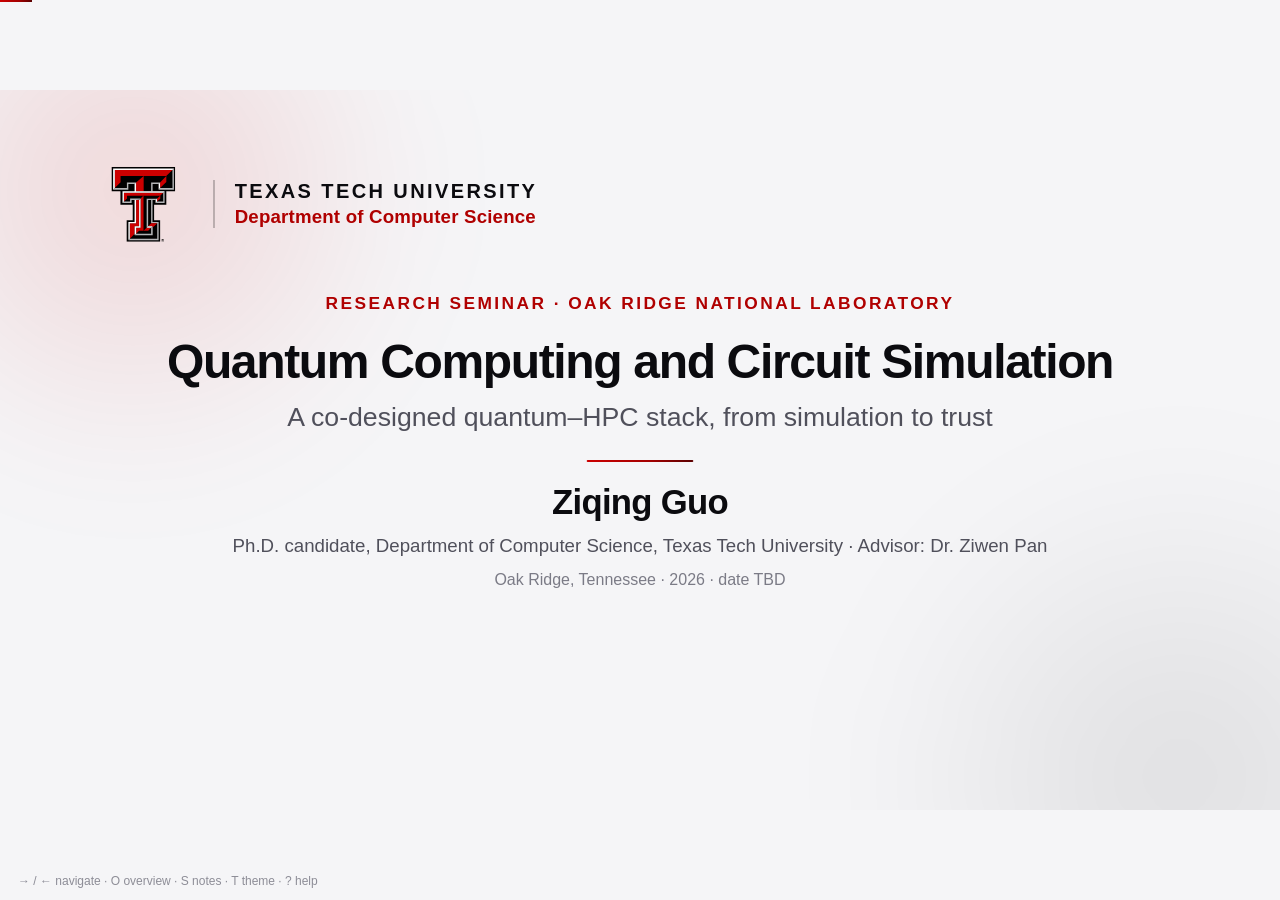
<file: slides-ornl/index.html>
<!DOCTYPE html>
<html lang="en">
<head>
<meta charset="utf-8">
<meta name="viewport" content="width=device-width, initial-scale=1, viewport-fit=cover">
<meta name="color-scheme" content="dark light">
<meta name="description" content="ORNL research seminar: Quantum Computing and Circuit Simulation — a co-designed quantum–HPC stack. Ziqing Guo, Texas Tech University.">
<title>ORNL seminar — Quantum Computing and Circuit Simulation</title>
<!--
  Built by scripts/build_deck.py from deck.json — edit the manifest, not this file.
  Ph.D. defense deck — Ziqing Guo, Texas Tech University (Computer Science), October 9, 2026
  "Quantum Computing and Circuit Simulation"

  Single self-contained file: vanilla HTML + CSS + JS, no external requests, no build step.
  The deck renders on a fixed 1920x1080 logical stage that is letterboxed into any viewport.

  HOW TO ADD A SLIDE
  ------------------
  Append a <section class="slide" data-id="unique-id" data-morph-group="section-name"> inside #stage.
  Inside it use the layout classes: .hd (kicker + h1), .body (fills the slide), .card/.row/.col,
  .stat/.num, ul.big, table.tbl, svg.fig. End each slide with <aside class="notes">...</aside>
  (speaker notes, shown in the presenter panel with S). Optional data-title="..." overrides the
  title shown in the overview grid and the notes panel. Slide order = document order; the counter,
  progress bar and #/N deep links update automatically.

  HOW MORPHING ("MAGIC MOVE") WORKS
  --------------------------------
  When you move between two ADJACENT slides that share at least one token in data-morph-group
  (a divider slide can list two groups, e.g. "qgear deal", to bridge sections), every element whose
  data-morph="<id>" appears on both slides is animated from its old box to its new box (FLIP with the
  Web Animations API, 650 ms, cubic-bezier(0.32,0.72,0,1)):
    * plain text (leaf element, no background/border): translate + uniform scale from the
      font-size ratio, colour and opacity; if the text content differs it cross-fades as well;
    * boxes (.bg, cards, chips): translate + non-uniform scale, background/border colour;
    * SVG rect/circle/line/path (polyline "M ... L ..." only): the geometry attributes themselves are
      tweened, so bars grow, points slide and lines extend (a shorter polyline is padded with its
      last point); fill is animated too;
    * other SVG nodes (text, g): transform FLIP with transform-box: fill-box.
  Elements present only on the outgoing slide fade + scale to 0.97; elements only on the incoming
  slide fade + rise 24 px with a 36 ms stagger in DOM order. Containers that hold a matched element
  are not faded as a whole; the engine recurses into them so siblings fade individually.
  Ids must be unique within a slide. Reverse navigation morphs backwards automatically.
  prefers-reduced-motion: reduce -> plain cross-fade, no motion.

  KEYS: -> <- Space PgUp PgDn Home End | O/Esc overview | S notes+timer | T theme | F fullscreen | ? help
  PRINT: File > Print (landscape, no margins) gives one slide per page; "Save as PDF" makes a handout.
-->
<style>
/* ============================================================
   Design tokens. Dark is the base theme; light is applied by the
   OS preference (unless the viewer pressed T) or by data-theme.
   ============================================================ */
:root{
  color-scheme:dark;
  --bg:#0b0b0f; --bg2:#14141b; --fg:#f5f5f7; --fg2:#a9a9b6; --fg3:#7a7a88;
  --line:rgba(255,255,255,.13); --line2:rgba(255,255,255,.32);
  --card:rgba(255,255,255,.045); --card2:rgba(255,255,255,.09); --card-on:rgba(255,255,255,.13);
  /* accent = Texas Tech scarlet (#CC0000); lighter tints on the dark surface so text stays legible */
  --acc1:#ff4a4a; --acc2:#e00000; --acc3:#ff8a80; --acc-deep:#9b0000; --acc-text:#ff6b6b;
  --grad:linear-gradient(92deg,var(--acc1),var(--acc2) 60%,var(--acc-deep));
  --glow1:rgba(204,0,0,.30); --glow2:rgba(120,0,0,.32); --glow3:rgba(204,0,0,.16);
  --plate:#fff; --plate-line:rgba(0,0,0,.08); --plate-shadow:0 10px 40px rgba(0,0,0,.18);
  --s1:#3987e5; --s2:#d95926; --s3:#199e70; --s4:#c98500; --s5:#d55181; --s6:#9085e9;
  --good:#199e70; --bad:#e66767;
  --mono:"SF Mono",SFMono-Regular,Menlo,Consolas,"Liberation Mono",monospace;
  --sans:-apple-system,BlinkMacSystemFont,"SF Pro Display","Helvetica Neue",Inter,"Segoe UI",Roboto,sans-serif;
}
@media (prefers-color-scheme: light){
  :root:not([data-theme="dark"]){
    color-scheme:light;
    --bg:#f5f5f7; --bg2:#ffffff; --fg:#0b0b0f; --fg2:#50505b; --fg3:#7b7b86;
    --line:rgba(0,0,0,.12); --line2:rgba(0,0,0,.34);
    --card:rgba(0,0,0,.035); --card2:rgba(0,0,0,.07); --card-on:rgba(0,0,0,.11);
    --acc1:#cc0000; --acc2:#a30000; --acc3:#a30000; --acc-deep:#5a0000; --acc-text:#b00000;
    --glow1:rgba(204,0,0,.13); --glow2:rgba(0,0,0,.09); --glow3:rgba(204,0,0,.08);
    --plate:transparent; --plate-line:transparent; --plate-shadow:none;
    --s1:#2a78d6; --s2:#eb6834; --s3:#1baf7a; --s4:#eda100; --s5:#e87ba4; --s6:#4a3aa7;
    --good:#0f8a5f; --bad:#d13c3c;
  }
}
:root[data-theme="light"]{
  color-scheme:light;
  --bg:#f5f5f7; --bg2:#ffffff; --fg:#0b0b0f; --fg2:#50505b; --fg3:#7b7b86;
  --line:rgba(0,0,0,.12); --line2:rgba(0,0,0,.34);
  --card:rgba(0,0,0,.035); --card2:rgba(0,0,0,.07); --card-on:rgba(0,0,0,.11);
  --acc1:#cc0000; --acc2:#a30000; --acc3:#a30000; --acc-deep:#5a0000; --acc-text:#b00000;
  --glow1:rgba(204,0,0,.13); --glow2:rgba(0,0,0,.09); --glow3:rgba(204,0,0,.08);
  --plate:transparent; --plate-line:transparent; --plate-shadow:none;
  --s1:#2a78d6; --s2:#eb6834; --s3:#1baf7a; --s4:#eda100; --s5:#e87ba4; --s6:#4a3aa7;
  --good:#0f8a5f; --bad:#d13c3c;
}

*{box-sizing:border-box}
html,body{margin:0;height:100%;background:var(--bg);color:var(--fg);font-family:var(--sans);-webkit-font-smoothing:antialiased;overflow:hidden}
button{font:inherit;color:inherit;background:none;border:0;cursor:pointer}

/* ---------- letterboxed stage ---------- */
#viewport{position:fixed;inset:0;overflow:hidden;background:var(--bg);transition:right .3s}
body.notes-open #viewport{right:440px}
#stage{position:absolute;left:0;top:0;width:1920px;height:1080px;transform-origin:0 0;overflow:hidden}
.slide{position:absolute;inset:0;width:1920px;height:1080px;padding:96px 140px 120px;display:none;flex-direction:column;overflow:hidden}
.slide.active{display:flex;z-index:2}
.slide.leaving{display:flex;z-index:1;pointer-events:none}
.slide .notes{display:none}

/* ---------- typography ---------- */
.kicker{font-size:26px;letter-spacing:.14em;text-transform:uppercase;color:var(--acc-text);font-weight:600}
.kicker.muted{color:var(--fg3)}
h1{font-size:88px;line-height:1.05;font-weight:600;letter-spacing:-.028em;margin:18px 0 0}
h1.xl{font-size:124px;letter-spacing:-.035em}
h1.md{font-size:72px}
h2{font-size:44px;font-weight:600;letter-spacing:-.02em;margin:0}
h3{font-size:34px;font-weight:600;letter-spacing:-.015em;margin:0}
.lead{font-size:40px;line-height:1.35;color:var(--fg2);margin:24px 0 0;max-width:1500px}
.lead b,.lead strong{color:var(--fg);font-weight:600}
p{margin:0}
.body{flex:1;position:relative;display:flex;flex-direction:column;justify-content:center;min-height:0}
.body.top{justify-content:flex-start}
.center{align-items:center;text-align:center}
.grad{background:var(--grad);-webkit-background-clip:text;background-clip:text;color:transparent}
.mono{font-family:var(--mono);font-size:.92em;letter-spacing:0}
.small{font-size:28px;color:var(--fg2);line-height:1.4}
.tiny{font-size:24px;color:var(--fg3);line-height:1.4}
.fn{margin-top:14px;font-size:22px;line-height:1.4;color:var(--fg3);max-width:1400px;flex:none}
h1[data-morph],h2[data-morph],h3[data-morph],p[data-morph],span[data-morph],.kicker[data-morph]{width:fit-content;max-width:100%}

/* ---------- decorative ---------- */
.glow{position:absolute;border-radius:50%;filter:blur(90px);pointer-events:none;z-index:0}
.g1{width:900px;height:900px;left:-250px;top:-300px;background:radial-gradient(circle,var(--glow1),transparent 70%)}
.g2{width:1000px;height:1000px;right:-350px;bottom:-450px;background:radial-gradient(circle,var(--glow2),transparent 70%)}
.g3{width:800px;height:800px;right:-200px;top:-300px;background:radial-gradient(circle,var(--glow3),transparent 70%)}
.hair{height:1px;background:var(--line);margin:28px 0}
/* Texas Tech / Department of Computer Science lockup, top-left of the title slide. The official 4-colour Double T
   sits on a white plate in the dark theme (its black outline needs it) and directly on the light surface otherwise. */
.lockup{position:absolute;left:140px;top:96px;z-index:3;display:flex;align-items:center;gap:30px}
.lockup .logo-plate{display:flex;align-items:center;justify-content:center;width:150px;height:150px;border-radius:30px;background:var(--plate);border:1px solid var(--plate-line);box-shadow:var(--plate-shadow)}
.lockup .logo-plate svg{width:96px;height:113px;display:block}
.lockup .wm{display:flex;flex-direction:column;gap:6px;border-left:2px solid var(--line2);padding-left:30px}
.lockup .wm b{font-size:30px;font-weight:700;letter-spacing:.12em;text-transform:uppercase;color:var(--fg);line-height:1.1}
.lockup .wm span{font-size:28px;font-weight:600;color:var(--acc-text);letter-spacing:.01em;line-height:1.2}
.title-slide .who{display:flex;flex-direction:column;gap:8px;align-items:center}
/* small Double T, top-right of every slide after the title (injected by the engine, next to the page number) */
.brand{position:absolute;right:140px;top:88px;z-index:3;display:flex;align-items:center;justify-content:center;width:48px;height:48px;border-radius:12px;background:var(--plate);border:1px solid var(--plate-line)}
.brand svg{width:30px;height:35px;display:block}
/* on-slide page number (top-right, every slide after the title; injected by the engine so it follows the slide order) */
.pg{position:absolute;right:210px;top:100px;font-family:var(--mono);font-size:22px;letter-spacing:.06em;color:var(--fg3);font-variant-numeric:tabular-nums;z-index:3;white-space:nowrap}
.pg b{color:var(--fg2);font-weight:600}

/* ---------- cards & grids ---------- */
.row{display:flex;gap:28px;align-items:stretch}
.col{display:flex;flex-direction:column;gap:20px}
.grow{flex:1;min-width:0}
.card{position:relative;border-radius:24px;padding:36px 40px;flex:1;min-width:0}
.card>.bg{position:absolute;inset:0;border-radius:24px;background:var(--card);border:1px solid var(--line);z-index:0}
.card>*:not(.bg){position:relative;z-index:1}
.card.on>.bg{background:var(--card-on);border-color:var(--line2)}
.card h3{font-size:36px;margin:0 0 12px}
.card p{font-size:28px;line-height:1.4;color:var(--fg2)}
.card .num{font-size:110px;font-weight:600;letter-spacing:-.04em;line-height:1;margin:0 0 14px}
.card .num.sm{font-size:80px}
.card .idx{font-family:var(--mono);font-size:22px;color:var(--fg3);letter-spacing:.06em;margin-bottom:22px}
.stat{display:flex;flex-direction:column;justify-content:flex-end}
.stat .lbl{font-size:28px;color:var(--fg2);line-height:1.35}
.row.compact .card{padding:22px 30px}
.row.compact .card .num{font-size:60px;margin-bottom:8px}
.row.compact .stat .lbl{font-size:24px}
.card.sm{padding:22px 30px}
.card.sm h3{font-size:30px;margin-bottom:6px}
.card.sm p{font-size:24px}
.card.sm .idx{margin-bottom:10px;font-size:19px}
.chips{display:flex;gap:16px;flex-wrap:wrap}
.chip{position:relative;display:inline-flex;align-items:center;gap:12px;padding:12px 26px;border-radius:999px;font-size:26px;color:var(--fg)}
.chip>.bg{position:absolute;inset:0;border-radius:999px;background:var(--card2);border:1px solid var(--line);z-index:0}
.chip>*:not(.bg){position:relative;z-index:1}
.chip.on>.bg{background:var(--card-on);border-color:var(--acc-text)}
.chip .d{width:14px;height:14px;border-radius:50%;background:var(--grad)}

/* stack layers (the recurring morph anchor) */
.stack{display:flex;gap:24px;align-items:stretch;height:520px}
.stack .card{display:flex;flex-direction:column;padding:34px 34px 38px}
.stack .card h3{font-size:40px;margin-top:26px}
.stack .card .idx{margin-bottom:0;font-size:19px;white-space:nowrap}
.stack .card p{font-size:26px;margin-top:auto;padding-top:14px}
.layer-rows{display:flex;flex-direction:column;gap:14px}
.layer-rows .card{padding:24px 40px;display:flex;align-items:center;gap:40px}
.layer-rows .card .idx{margin:0;width:140px;flex:none;white-space:nowrap}
.layer-rows .card h3{margin:0;width:400px;font-size:36px;flex:none}
.layer-rows .card p{font-size:30px}
.layer-rows.compact{gap:10px}
.layer-rows.compact .card{padding:15px 40px}
.layer-rows.compact .card p{font-size:28px}
.rq .layer-rows .card .idx{width:220px}
.rail{position:absolute;right:140px;bottom:44px;display:flex;gap:10px;z-index:3}
.rail .chip{font-size:22px;padding:8px 20px;color:var(--fg2)}
.rail .chip.on{color:var(--fg)}
.rail .chip .idx{font-family:var(--mono);font-size:18px;color:var(--fg3)}
.rail .chip.on .idx{color:var(--acc-text)}
.sec{position:absolute;left:140px;bottom:52px;font-size:22px;letter-spacing:.12em;text-transform:uppercase;color:var(--fg3);font-weight:600;z-index:3}

/* lists & tables */
ul.big{list-style:none;padding:0;margin:0;display:flex;flex-direction:column;gap:22px}
ul.big li{font-size:36px;line-height:1.35;color:var(--fg2);padding-left:52px;position:relative}
ul.big li::before{content:"";position:absolute;left:0;top:.62em;width:22px;height:3px;border-radius:2px;background:var(--grad)}
ul.big li b{color:var(--fg);font-weight:600}
ul.big.sm li{font-size:30px;gap:14px}
table.tbl{border-collapse:collapse;width:100%;font-size:28px}
table.tbl th{font-weight:600;text-align:left;color:var(--fg3);font-size:22px;letter-spacing:.1em;text-transform:uppercase;padding:0 24px 18px 0;border-bottom:1px solid var(--line2)}
table.tbl td{padding:20px 24px 20px 0;border-bottom:1px solid var(--line);color:var(--fg2);vertical-align:top}
table.tbl td:first-child{color:var(--fg);font-weight:600}
table.tbl td.num,table.tbl th.num{text-align:right;font-variant-numeric:tabular-nums;padding-right:28px;padding-left:24px}
table.tbl.sm{font-size:24px}
table.tbl.sm td{padding:12px 18px 12px 0}
table.tbl.xs{font-size:21px}
table.tbl.xs td{padding:7px 16px 7px 0;line-height:1.3}
table.tbl.xs th{font-size:18px;padding-bottom:10px}
table.tbl .hi{color:var(--acc-text)}
.agenda{display:grid;grid-template-columns:1fr 1fr;gap:16px 60px}
.agenda .card{padding:22px 34px;display:flex;align-items:center;gap:30px}
.agenda .card .idx{margin:0;width:70px}
.agenda .card h3{margin:0;font-size:34px}
.agenda .card p{font-size:24px;margin-left:auto;text-align:right;white-space:nowrap}
pre.code{font-family:var(--mono);font-size:21px;line-height:1.5;margin:0;color:var(--fg);background:var(--card);border:1px solid var(--line);border-radius:24px;padding:36px 44px;white-space:pre;overflow:hidden}
pre.code .c{color:var(--fg3)}
pre.code .k{color:var(--acc3)}
pre.code .n{color:var(--s1)}

/* ---------- SVG ---------- */
svg.fig{display:block;overflow:visible}
svg text{font-family:var(--sans);fill:var(--fg);font-size:26px}
svg text.t2{fill:var(--fg2)}
svg text.t3{fill:var(--fg3);font-size:22px}
svg text.h{font-size:32px;font-weight:600}
svg text.big{font-size:44px;font-weight:600;letter-spacing:-.02em}
svg text.mono{font-family:var(--mono);font-size:24px}
svg .ax{stroke:var(--line2);stroke-width:1.5;fill:none}
svg .grid{stroke:var(--line);stroke-width:1;fill:none}
svg .ref{stroke:var(--fg3);stroke-width:2;stroke-dasharray:8 8;fill:none}
svg .ln{fill:none;stroke-width:4;stroke-linecap:round;stroke-linejoin:round}
svg .ln.dash{stroke-dasharray:14 12}
svg .ln.dot{stroke-dasharray:3 10}
svg .s1{fill:var(--s1)} svg .s2{fill:var(--s2)} svg .s3{fill:var(--s3)} svg .s4{fill:var(--s4)} svg .s5{fill:var(--s5)} svg .s6{fill:var(--s6)}
svg .k1{stroke:var(--s1)} svg .k2{stroke:var(--s2)} svg .k3{stroke:var(--s3)} svg .k4{stroke:var(--s4)} svg .k5{stroke:var(--s5)} svg .k6{stroke:var(--s6)}
svg .box{fill:var(--card);stroke:var(--line);stroke-width:1.5}
svg .box2{fill:var(--card2);stroke:var(--line2);stroke-width:1.5}
svg .boxon{fill:var(--card-on);stroke:var(--acc-text);stroke-width:2}
svg .wire{stroke:var(--line2);stroke-width:2.5;fill:none}
svg .gate{fill:var(--bg2);stroke:var(--fg2);stroke-width:2}
svg .gate.acc{stroke:var(--acc-text)}
svg .dotf{fill:var(--fg)}
svg .arr{stroke:var(--fg2);stroke-width:2.5;fill:none;marker-end:url(#arr)}
svg .arr.acc{stroke:var(--acc-text);marker-end:url(#arracc)}
svg .hl{fill:var(--acc-text)}
svg .fillbg{fill:var(--bg)}
svg .surface{fill:var(--card)}
svg .thin{stroke:var(--line2);stroke-width:1.5;fill:none}
svg .halo{stroke:var(--bg);stroke-width:3}
svg .meas{fill:none;stroke:var(--fg2);stroke-width:2}

/* ---------- global UI ---------- */
.ui{font-family:var(--sans)}
#progress{position:fixed;left:0;top:0;height:2px;background:var(--grad);width:0;z-index:20;transition:width .4s cubic-bezier(.32,.72,0,1)}
#counter{display:none} /* superseded by the on-slide .pg page number */
#hint{position:fixed;left:18px;bottom:12px;font-size:12px;color:var(--fg3);z-index:20;opacity:.85;transition:opacity 1s}
#hint.hide{opacity:0}
@media (max-width:760px){#hint{display:none}}
.overlay{position:fixed;inset:0;z-index:30;background:color-mix(in srgb,var(--bg) 92%,transparent);backdrop-filter:blur(20px);-webkit-backdrop-filter:blur(20px);overflow:auto;padding:28px}
.overlay[hidden]{display:none}
#ov-grid{display:grid;gap:22px 18px;grid-template-columns:repeat(var(--cols,6),1fr)}
.thumb{display:block;text-align:left;padding:0;border-radius:12px;outline:2px solid transparent;outline-offset:4px;transition:outline-color .2s}
.thumb:hover,.thumb:focus-visible{outline-color:var(--fg2)}
.thumb.cur{outline-color:var(--acc-text)}
.thumb-frame{width:calc(1920px*var(--z));height:calc(1080px*var(--z));overflow:hidden;border-radius:10px;border:1px solid var(--line);background:var(--bg);position:relative}
.thumb-stage{position:absolute;left:0;top:0;width:1920px;height:1080px;transform:scale(var(--z));transform-origin:0 0;pointer-events:none}
.thumb-stage .slide{display:flex}
.thumb-cap{font-size:12px;color:var(--fg2);margin-top:8px;white-space:nowrap;overflow:hidden;text-overflow:ellipsis}
.thumb-cap b{color:var(--fg3);font-weight:500;margin-right:6px}
.ov-head{display:flex;justify-content:space-between;align-items:baseline;margin-bottom:20px}
.ov-head h2{font-size:18px;font-weight:600;letter-spacing:0}
.ov-head span{font-size:13px;color:var(--fg3)}
#help .panel{max-width:620px;margin:8vh auto;background:var(--bg2);border:1px solid var(--line);border-radius:20px;padding:30px 34px}
#help h2{font-size:22px;margin-bottom:18px}
#help table{width:100%;border-collapse:collapse;font-size:15px}
#help td{padding:8px 0;border-bottom:1px solid var(--line);color:var(--fg2)}
#help td:first-child{color:var(--fg);width:44%}
#help kbd{font-family:var(--mono);font-size:13px;border:1px solid var(--line2);border-radius:6px;padding:2px 7px;margin-right:4px;background:var(--card)}
#help p{font-size:13px;color:var(--fg3);margin-top:16px;line-height:1.5}
#notes{position:fixed;right:0;top:0;bottom:0;width:440px;background:var(--bg2);border-left:1px solid var(--line);z-index:25;display:none;flex-direction:column;padding:22px 24px;color:var(--fg)}
body.notes-open #notes{display:flex}
#notes .np-head{display:flex;justify-content:space-between;align-items:center;margin-bottom:14px}
#notes .np-timer{font-family:var(--mono);font-size:34px;letter-spacing:.02em;font-variant-numeric:tabular-nums}
#notes .np-btn{font-size:12px;color:var(--fg2);border:1px solid var(--line2);border-radius:8px;padding:5px 10px}
#notes .np-slide{font-size:12px;color:var(--fg3);letter-spacing:.1em;text-transform:uppercase;margin-bottom:6px}
#notes .np-title{font-size:18px;font-weight:600;margin-bottom:16px;line-height:1.3}
#notes .np-body{font-size:17px;line-height:1.55;color:var(--fg2);flex:1;overflow:auto}
#notes .np-body b{color:var(--fg)}
#notes .np-next{border-top:1px solid var(--line);padding-top:14px;font-size:13px;color:var(--fg3);line-height:1.4}
#notes .np-next b{color:var(--fg2);font-weight:500}

/* ---------- reduced motion ---------- */
@media (prefers-reduced-motion: reduce){
  #progress{transition:none}
}

/* ---------- print: one slide per landscape page ---------- */
@media print{
  @page{size:1920px 1080px;margin:0}
  :root{color-scheme:light;
    --bg:#ffffff; --bg2:#ffffff; --fg:#0b0b0f; --fg2:#50505b; --fg3:#7b7b86;
    --line:rgba(0,0,0,.14); --line2:rgba(0,0,0,.36); --card:rgba(0,0,0,.035); --card2:rgba(0,0,0,.07); --card-on:rgba(0,0,0,.11);
    --acc1:#cc0000; --acc2:#a30000; --acc3:#a30000; --acc-deep:#5a0000; --acc-text:#b00000;
    --glow1:transparent; --glow2:transparent; --glow3:transparent;
    --plate:transparent; --plate-line:transparent; --plate-shadow:none;
    --s1:#2a78d6; --s2:#eb6834; --s3:#1baf7a; --s4:#eda100; --s5:#e87ba4; --s6:#4a3aa7}
  html,body{overflow:visible;height:auto;background:#fff}
  #viewport{position:static;overflow:visible}
  #stage{position:static;transform:none!important;width:1920px;height:auto;overflow:visible}
  .slide{display:flex!important;position:relative;inset:auto;page-break-after:always;break-after:page;z-index:auto!important;visibility:visible!important}
  .slide:last-child{page-break-after:auto;break-after:auto}
  .slide *{visibility:visible!important}
  .glow{display:none}
  .ui,#progress,#counter,#hint,#help,#overview,#notes{display:none!important}
}
</style>
</head>
<body>
<div id="viewport">
<div id="stage">
<section class="slide title-slide" data-id="title" data-morph-group="intro" data-title="Title">
<div class="glow g1"></div><div class="glow g2"></div>
<div class="lockup"><div class="logo-plate"><svg viewBox="0 0 85.9 100.7" role="img" aria-label="Texas Tech University"><use href="#ttu-dt"></use></svg></div>
  <div class="wm"><b>Texas Tech University</b><span>Department of Computer Science</span></div></div>
<div class="body center">
  <div class="kicker">Research seminar · Oak Ridge National Laboratory</div>
  <h1 class="md" data-morph="title" style="margin-top:34px;max-width:1500px">Quantum Computing and Circuit Simulation</h1>
  <p class="lead" style="max-width:1460px;margin-top:18px">A co-designed quantum–HPC stack, from simulation to trust</p>
  <div class="hair" style="width:160px;margin:38px auto 30px;background:var(--grad);height:3px;border-radius:2px"></div>
  <h2 data-morph="name" style="font-size:52px">Ziqing Guo</h2>
  <div class="who" style="margin-top:16px"><p class="small">Ph.D. candidate, Department of Computer Science, Texas Tech University · Advisor: Dr. Ziwen Pan</p><p class="tiny" style="margin-top:6px">Oak Ridge, Tennessee · 2026 · date TBD</p></div>
</div>
<aside class="notes">Thank you for having me. I am a Ph.D. candidate at Texas Tech, and this talk is the HPC-facing half of my dissertation: how classical high-performance computing surrounds a quantum processor at every layer, from GPU simulation of 42-qubit circuits on a thousand A100s to the cost accounting that says when the quantum step is worth it. About 35 minutes of material, then I would like to spend the rest on how this maps onto Frontier and OLCF.</aside>
</section>
<section class="slide" data-id="thesis" data-morph-group="intro" data-title="Thesis statement">
<div class="glow g3"></div>
<p class="tiny" data-morph="title" style="letter-spacing:.1em;text-transform:uppercase">Quantum Computing and Circuit Simulation</p>
<div class="body">
  <div class="kicker">Thesis statement</div>
  <h1 class="md" style="font-size:66px;line-height:1.16;max-width:1640px;margin-top:26px">Useful quantum computation in the coming decade will be delivered not by a quantum processor alone but by a <span class="grad">co-designed stack</span> in which classical high-performance computing surrounds the QPU at every layer.</h1>
</div><div class="sec" data-morph="sec">Introduction</div>
<aside class="notes">This is the thesis in one sentence, taken verbatim from the dissertation. The word to underline is co-designed: HPC is not a stopgap until hardware improves, it is a permanent part of how quantum programs are developed, run and trusted. Each of the following sections adds one layer to that stack.</aside>
</section>
<section class="slide" data-id="stack" data-morph-group="intro" data-title="The five-layer stack">
<div class="hd"><div class="kicker " data-morph="kicker">The co-designed stack · roadmap for this talk</div><h1 class="">Five layers around the QPU</h1></div><div class="body top" style="margin-top:20px"><div class="stack"><div class="card"><div class="bg" data-morph="L1-bg"></div><div class="idx">01 · Scale</div><h3 data-morph="L1-t">Simulation</h3><p>GPU simulation beyond hardware reach</p></div><div class="card"><div class="bg" data-morph="L2-bg"></div><div class="idx">02 · Noise</div><h3 data-morph="L2-t">Algorithms</h3><p>Structure from problem and device, not black-box search</p></div><div class="card"><div class="bg" data-morph="L3-bg"></div><div class="idx">03 · Data</div><h3 data-morph="L3-t">Data encoding</h3><p>Vectorized, learnable data loading</p></div><div class="card"><div class="bg" data-morph="L4-bg"></div><div class="idx">04 · Synthesis</div><h3 data-morph="L4-t">Synthesis</h3><p>AI/HPC synthesis within fault-tolerant budgets</p></div><div class="card"><div class="bg" data-morph="L5-bg"></div><div class="idx">05 · Trust</div><h3 data-morph="L5-t">Trust</h3><p>Auditable QEC and post-quantum cryptography</p></div></div></div><div class="sec" data-morph="sec">Introduction</div>
<aside class="notes">These five cards are the map for the talk; they come back as a rail on every section divider. I will spend the most time on the two layers where the HPC facility does the heavy lifting: simulation and synthesis. Algorithms, data encoding and trust each get one headline result; the rest is in the backup slides.</aside>
</section>
<section class="slide" data-id="wall" data-morph-group="intro" data-title="The simulation wall">
<div class="hd"><div class="kicker " data-morph="kicker">Motivation · Scale</div><h1 class="">The simulation wall</h1></div>
<div class="body top" style="margin-top:12px"><div class="row" style="align-items:center">
  <div class="col" style="width:560px;gap:28px">
    <div class="card stat"><div class="bg"></div><div class="num grad">2<sup style="font-size:.55em">n</sup> × 16 B</div><div class="lbl">state-vector memory doubles with every qubit</div></div>
    <div class="card stat"><div class="bg"></div><div class="num sm">42 q ≈ 70 TB</div><div class="lbl">one 40 GB A100: 32 qubits · one CPU node: 34 qubits in ≈24 h</div></div>
  </div>
  <div class="grow"><svg class="fig" viewBox="0 0 1000 560" width="1000" height="560" role="img"><path d="M 130.0 470.0 L 960.0 470.0" class="grid"></path><text x="114" y="478" class="t3" text-anchor="end">1 GB</text><path d="M 130.0 386.0 L 960.0 386.0" class="grid"></path><text x="114" y="394" class="t3" text-anchor="end">10 GB</text><path d="M 130.0 302.0 L 960.0 302.0" class="grid"></path><text x="114" y="310" class="t3" text-anchor="end">100 GB</text><path d="M 130.0 218.0 L 960.0 218.0" class="grid"></path><text x="114" y="226" class="t3" text-anchor="end">1 TB</text><path d="M 130.0 134.0 L 960.0 134.0" class="grid"></path><text x="114" y="142" class="t3" text-anchor="end">10 TB</text><path d="M 130.0 50.0 L 960.0 50.0" class="grid"></path><text x="114" y="58" class="t3" text-anchor="end">100 TB</text><path d="M 130.0 335.4 L 960.0 335.4" class="ref"></path><text x="142" y="325.427" class="t3">A100 · 40 GB</text><path d="M 130.0 242.4 L 960.0 242.4" class="ref"></path><text x="142" y="232.421" class="t3">CPU node · 512 GB</text><rect x="177.769" y="467.404" width="96" height="2.59559" rx="6" class="s1"></rect><text x="225.769" y="453.404" text-anchor="middle">1.1 GB</text><text x="225.769" y="506" class="t2" text-anchor="middle">26</text><rect x="337.385" y="366.258" width="96" height="103.742" rx="6" class="s1"></rect><text x="385.385" y="352.258" text-anchor="middle">17 GB</text><text x="385.385" y="506" class="t2" text-anchor="middle">30</text><rect x="497" y="265.112" width="96" height="204.888" rx="6" class="s1"></rect><text x="545" y="251.112" text-anchor="middle">275 GB</text><text x="545" y="506" class="t2" text-anchor="middle">34</text><rect x="656.615" y="163.966" width="96" height="306.034" rx="6" class="s1"></rect><text x="704.615" y="149.966" text-anchor="middle">4.4 TB</text><text x="704.615" y="506" class="t2" text-anchor="middle">38</text><rect x="816.231" y="62.8201" width="96" height="407.18" rx="6" class="s1"></rect><text x="864.231" y="48.8201" text-anchor="middle">70 TB</text><text x="864.231" y="506" class="t2" text-anchor="middle">42</text><path d="M 130.0 470.0 L 960.0 470.0" class="ax"></path><text x="545" y="548" class="t3" text-anchor="middle">qubits n</text><text x="40" y="22" class="t3">state-vector memory (2ⁿ × 16 B, log scale)</text></svg></div>
</div></div><div class="sec" data-morph="sec">Introduction</div>
<aside class="notes">Exact state-vector simulation is the reference tool for developing and verifying circuits, but its memory doubles per qubit. At 42 qubits the state alone is about seventy terabytes in double precision, far beyond any single node. The question for RQ1 is how far HPC can push this and whether a Qiskit program can use that capability without being rewritten.</aside>
</section>
<section class="slide divider" data-id="div-qgear" data-morph-group="intro qgear" data-title="III · Q-GEAR">
<div class="glow g1"></div><div class="glow g2"></div>
<div class="body">
  <div class="kicker">Layer 1 · Scale</div>
  <h1 class="xl grad" style="width:fit-content">Q-GEAR</h1>
  <p class="lead">GPU-accelerated circuit simulation at HPC scale<br><span class="tiny">Guo, Balewski, Pan · ACM ICPP 2025 · arXiv:2504.03967 · github.com/gzquse/qgear</span></p>
</div><div class="rail"><div class="chip on"><div class="bg" data-morph="L1-bg"></div><span class="idx">01</span><span data-morph="L1-t">Simulation</span></div><div class="chip"><div class="bg" data-morph="L2-bg"></div><span class="idx">02</span><span data-morph="L2-t">Algorithms</span></div><div class="chip"><div class="bg" data-morph="L3-bg"></div><span class="idx">03</span><span data-morph="L3-t">Data encoding</span></div><div class="chip"><div class="bg" data-morph="L4-bg"></div><span class="idx">04</span><span data-morph="L4-t">Synthesis</span></div><div class="chip"><div class="bg" data-morph="L5-bg"></div><span class="idx">05</span><span data-morph="L5-t">Trust</span></div></div><div class="sec" data-morph="sec">Simulation · Q-GEAR</div>
<aside class="notes">Layer one: simulation. Q-GEAR, published at ICPP 2025 with Jan Balewski from NERSC, is the framework that lets a Qiskit circuit run on NVIDIA GPUs at Perlmutter scale without a rewrite. This chapter answers RQ1.</aside>
</section>
<section class="slide" data-id="qg-pipeline" data-morph-group="qgear" data-title="Pipeline">
<div class="hd"><div class="kicker " data-morph="kicker">Design</div><h1 class="">The kernel transformation pipeline</h1></div><div class="body top" style="margin-top:30px"><svg class="fig" viewBox="0 0 1640 400" width="1640" height="400" role="img"><rect x="20" y="120" width="236" height="150" rx="18" class="box" data-morph="pipe-0"></rect><text x="138" y="189" class="h" text-anchor="middle">Qiskit circuit</text><text x="138" y="225" class="t3" text-anchor="middle">user code, unchanged</text><path d="M 260.0 195.0 L 294.0 195.0" class="arr"></path><rect x="300" y="120" width="236" height="150" rx="18" class="box" data-morph="pipe-1"></rect><text x="418" y="189" class="h" text-anchor="middle">Parse</text><text x="418" y="225" class="t3" text-anchor="middle">gate set check</text><path d="M 540.0 195.0 L 574.0 195.0" class="arr"></path><rect x="580" y="120" width="236" height="150" rx="18" class="boxon" data-morph="pipe-2"></rect><text x="698" y="189" class="h" text-anchor="middle">Encode</text><text x="698" y="225" class="t3" text-anchor="middle">three tensors → HDF5</text><path d="M 820.0 195.0 L 854.0 195.0" class="arr"></path><rect x="860" y="120" width="236" height="150" rx="18" class="boxon" data-morph="pipe-3"></rect><text x="978" y="189" class="h" text-anchor="middle">Generate</text><text x="978" y="225" class="t3" text-anchor="middle">CUDA-Q kernel</text><path d="M 1100.0 195.0 L 1134.0 195.0" class="arr"></path><rect x="1140" y="120" width="236" height="150" rx="18" class="box" data-morph="pipe-4"></rect><text x="1258" y="189" class="h" text-anchor="middle">Package</text><text x="1258" y="225" class="t3" text-anchor="middle">Podman / Shifter</text><path d="M 1380.0 195.0 L 1414.0 195.0" class="arr"></path><rect x="1420" y="120" width="236" height="150" rx="18" class="box" data-morph="pipe-5"></rect><text x="1538" y="189" class="h" text-anchor="middle">Run</text><text x="1538" y="225" class="t3" text-anchor="middle">Slurm · multi-GPU MPI</text><text x="20" y="330" class="t2">Q-GEAR automates the four middle stages.</text><text x="20" y="372" class="mono t3">python · nbdev · Apache-2.0 · github.com/gzquse/qgear</text></svg></div><div class="sec" data-morph="sec">Simulation · Q-GEAR</div>
<aside class="notes">End to end, the pipeline has six stages, and Q-GEAR automates the four in the middle. The two highlighted stages, encoding and kernel generation, are the contribution; packaging in Podman or Shifter containers is what makes the result reproducible on Perlmutter's Slurm scheduler.</aside>
</section>
<section class="slide" data-id="qg-node" data-morph-group="qgear" data-title="Perlmutter node layout">
<div class="hd"><div class="kicker " data-morph="kicker">Deployment</div><h1 class="">One node to a thousand GPUs</h1></div><div class="body top" style="margin-top:14px"><svg class="fig" viewBox="0 0 1640 580" width="1640" height="580" role="img"><rect x="40" y="40" width="1000" height="520" rx="28" class="box"></rect><text x="70" y="90" class="h">Perlmutter GPU node</text><text x="70" y="126" class="t3">1 × AMD EPYC CPU · 4 × NVIDIA A100 (40 GB) · NVLink · Slingshot NIC</text><rect x="70" y="170" width="200" height="120" rx="18" class="box2"></rect><text x="170" y="224" class="h" text-anchor="middle">CPU</text><text x="170" y="260" class="t3" text-anchor="middle">AMD EPYC</text><rect x="330" y="170" width="150" height="120" rx="18" class="boxon"></rect><text x="405" y="224" class="h" text-anchor="middle">A100 #0</text><text x="405" y="260" class="t3" text-anchor="middle">40 GB</text><path d="M 405.0 290.0 L 405.0 340.0" class="thin"></path><rect x="510" y="170" width="150" height="120" rx="18" class="boxon"></rect><text x="585" y="224" class="h" text-anchor="middle">A100 #1</text><text x="585" y="260" class="t3" text-anchor="middle">40 GB</text><path d="M 585.0 290.0 L 585.0 340.0" class="thin"></path><rect x="690" y="170" width="150" height="120" rx="18" class="boxon"></rect><text x="765" y="224" class="h" text-anchor="middle">A100 #2</text><text x="765" y="260" class="t3" text-anchor="middle">40 GB</text><path d="M 765.0 290.0 L 765.0 340.0" class="thin"></path><rect x="870" y="170" width="150" height="120" rx="18" class="boxon"></rect><text x="945" y="224" class="h" text-anchor="middle">A100 #3</text><text x="945" y="260" class="t3" text-anchor="middle">40 GB</text><path d="M 945.0 290.0 L 945.0 340.0" class="thin"></path><path d="M 330.0 340.0 L 1010.0 340.0" class="thin" style="stroke-width:4"></path><text x="670" y="380" class="t3" text-anchor="middle">NVLink · state vector sharded across the four GPUs (CUDA-Q multi-GPU)</text><rect x="70" y="420" width="260" height="100" rx="18" class="box2"></rect><text x="200" y="464" class="h" text-anchor="middle">Slingshot NIC</text><text x="200" y="500" class="t3" text-anchor="middle">to other nodes</text><path d="M 170.0 290.0 L 170.0 420.0" class="thin"></path><path d="M 330.0 470.0 L 1040.0 470.0" class="thin"></path><path d="M 1060.0 300.0 L 1140.0 300.0" class="arr acc"></path><rect x="1170" y="100" width="400" height="330" rx="20" class="box"></rect><rect x="1194" y="124" width="400" height="330" rx="20" class="box"></rect><rect x="1218" y="148" width="400" height="330" rx="20" class="box"></rect><text x="1418" y="235" class="big" text-anchor="middle">… × 256 nodes</text><text x="1418" y="282" class="t2" text-anchor="middle">1,024 A100 GPUs · MPI</text><text x="1418" y="326" class="t3" text-anchor="middle">42-qubit state vector in</text><text x="1418" y="356" class="t3" text-anchor="middle">aggregate GPU memory</text><text x="1418" y="396" class="t3" text-anchor="middle">≈100% GPU utilization</text></svg></div><div class="sec" data-morph="sec">Simulation · Q-GEAR</div>
<aside class="notes">Each Perlmutter GPU node has four 40-gigabyte A100s connected by NVLink, and CUDA-Q's multi-GPU backend shards the state vector across them. Beyond one node, MPI over the Slingshot interconnect lets us aggregate memory across nodes: 256 nodes give 1,024 GPUs, which is where the 42-qubit runs happened at close to full GPU utilization.</aside>
</section>
<section class="slide" data-id="qg-time" data-morph-group="qgear" data-title="Time vs qubits">
<div class="hd"><div class="kicker " data-morph="kicker">Results</div><h1 class="">Hours become minutes</h1></div><div class="body top" style="margin-top:6px"><svg class="fig" viewBox="0 0 1640 600" width="1640" height="600" role="img"><path d="M 170.0 475.8 L 1560.0 475.8" class="grid" data-morph="qg-g-1"></path><text x="152" y="483.819" class="t3" text-anchor="end" data-morph="qg-yl-1">1 s</text><path d="M 170.0 395.5 L 1560.0 395.5" class="grid" data-morph="qg-g-10"></path><text x="152" y="403.491" class="t3" text-anchor="end" data-morph="qg-yl-10">10 s</text><path d="M 170.0 333.0 L 1560.0 333.0" class="grid" data-morph="qg-g-60"></path><text x="152" y="340.984" class="t3" text-anchor="end" data-morph="qg-yl-60">1 min</text><path d="M 170.0 252.7 L 1560.0 252.7" class="grid" data-morph="qg-g-600"></path><text x="152" y="260.657" class="t3" text-anchor="end" data-morph="qg-yl-600">10 min</text><path d="M 170.0 190.1 L 1560.0 190.1" class="grid" data-morph="qg-g-3600"></path><text x="152" y="198.15" class="t3" text-anchor="end" data-morph="qg-yl-3600">1 h</text><path d="M 170.0 79.3 L 1560.0 79.3" class="grid" data-morph="qg-g-86400"></path><text x="152" y="87.2807" class="t3" text-anchor="end" data-morph="qg-yl-86400">24 h</text><path d="M 170.0 500.0 L 1560.0 500.0" class="ax" data-morph="qg-xax"></path><path d="M 170.0 500.0 L 170.0 50.0" class="ax" data-morph="qg-yax"></path><text x="285.833" y="540" class="t2" text-anchor="middle" data-morph="qg-xt-28">28</text><text x="671.944" y="540" class="t2" text-anchor="middle" data-morph="qg-xt-30">30</text><text x="1058.06" y="540" class="t2" text-anchor="middle" data-morph="qg-xt-32">32</text><text x="1444.17" y="540" class="t2" text-anchor="middle" data-morph="qg-xt-34">34</text><text x="865" y="584" class="t3" text-anchor="middle" data-morph="qg-xlab">qubits</text><text x="40" y="26" class="t3" data-morph="qg-ylab">wall time, random CX-block circuit (log scale)</text><path d="M 285.8 224.4 L 671.9 176.0 L 1058.1 127.6 L 1444.2 79.3" class="ln k1" data-morph="qg-cpu"></path><circle cx="285.8" cy="224.4" r="9" class="s1 halo" data-morph="qg-cpu-28"></circle><circle cx="671.9" cy="176.0" r="9" class="s1 halo" data-morph="qg-cpu-30"></circle><circle cx="1058.1" cy="127.6" r="9" class="s1 halo" data-morph="qg-cpu-32"></circle><circle cx="1444.2" cy="79.3" r="9" class="s1 halo" data-morph="qg-cpu-34"></circle><path d="M 194.0 78.0 L 254.0 78.0" class="ln k1" data-morph="qg-cpu-lg"></path><circle cx="224.0" cy="78.0" r="8" class="s1 halo" data-morph="qg-cpu-lgm"></circle><text x="274" y="87" class="t2" data-morph="qg-cpu-lab">CPU node (128 cores)</text><path d="M 285.8 433.4 L 671.9 385.0 L 1058.1 336.7" class="ln dash k2" data-morph="qg-g1"></path><rect x="276.833" y="424.384" width="18" height="18" rx="3" class="s2 halo" data-morph="qg-g1-28"></rect><rect x="662.944" y="376.022" width="18" height="18" rx="3" class="s2 halo" data-morph="qg-g1-30"></rect><rect x="1049.06" y="327.66" width="18" height="18" rx="3" class="s2 halo" data-morph="qg-g1-32"></rect><path d="M 194.0 118.0 L 254.0 118.0" class="ln dash k2" data-morph="qg-g1-lg"></path><rect x="216" y="110" width="16" height="16" rx="3" class="s2 halo" data-morph="qg-g1-lgm"></rect><text x="274" y="127" class="t2" data-morph="qg-g1-lab">1 × A100 (40 GB)</text><path d="M 285.8 478.1 L 671.9 429.7 L 1058.1 381.3 L 1444.2 333.0" class="ln dot k3" data-morph="qg-g4"></path><path d="M 285.8 467.7 L 296.2 485.7 L 275.5 485.7 L 285.8 467.7" class="s3 halo" data-morph="qg-g4-28"></path><path d="M 671.9 419.4 L 682.3 437.4 L 661.6 437.4 L 671.9 419.4" class="s3 halo" data-morph="qg-g4-30"></path><path d="M 1058.1 371.0 L 1068.4 389.0 L 1047.7 389.0 L 1058.1 371.0" class="s3 halo" data-morph="qg-g4-32"></path><path d="M 1444.2 322.6 L 1454.5 340.6 L 1433.8 340.6 L 1444.2 322.6" class="s3 halo" data-morph="qg-g4-34"></path><path d="M 194.0 158.0 L 254.0 158.0" class="ln dot k3" data-morph="qg-g4-lg"></path><path d="M 224.0 148.8 L 233.2 164.8 L 214.8 164.8 L 224.0 148.8" class="s3 halo" data-morph="qg-g4-lgm"></path><text x="274" y="167" class="t2" data-morph="qg-g4-lab">4 × A100 (MPI)</text><text x="1444.17" y="57.2807" class="h" text-anchor="middle" data-morph="qg-a1">≈24 h</text><text x="1444.17" y="308.984" class="h" text-anchor="middle" data-morph="qg-a2">≈1 min</text></svg></div><p class="fn">Anchors: 34 q ≈ 24 h (CPU) vs ≈ 1 min (4 × A100); ≈400× on one A100. Lines follow 2ⁿ scaling; intermediate points illustrative.</p><div class="sec" data-morph="sec">Simulation · Q-GEAR</div>
<aside class="notes">This is the headline scaling result. The 34-qubit random circuit that takes a day on the CPU node runs in about a minute on four A100s within one node. A single A100 is roughly four hundred times faster than the CPU but tops out at 32 qubits because of its 40 gigabytes. The lines between the reported anchor points follow the two-to-the-n scaling law and are illustrative.</aside>
</section>
<section class="slide" data-id="qg-scale" data-morph-group="qgear" data-title="Scaling to 42 qubits">
<div class="hd"><div class="kicker " data-morph="kicker">Results</div><h1 class="">42 qubits on 1,024 A100s</h1></div><div class="body top" style="margin-top:6px"><svg class="fig" viewBox="0 0 1640 600" width="1640" height="600" role="img"><path d="M 170.0 475.8 L 1560.0 475.8" class="grid" data-morph="qg-g-1"></path><text x="152" y="483.819" class="t3" text-anchor="end" data-morph="qg-yl-1">1 s</text><path d="M 170.0 395.5 L 1560.0 395.5" class="grid" data-morph="qg-g-10"></path><text x="152" y="403.491" class="t3" text-anchor="end" data-morph="qg-yl-10">10 s</text><path d="M 170.0 333.0 L 1560.0 333.0" class="grid" data-morph="qg-g-60"></path><text x="152" y="340.984" class="t3" text-anchor="end" data-morph="qg-yl-60">1 min</text><path d="M 170.0 252.7 L 1560.0 252.7" class="grid" data-morph="qg-g-600"></path><text x="152" y="260.657" class="t3" text-anchor="end" data-morph="qg-yl-600">10 min</text><path d="M 170.0 190.1 L 1560.0 190.1" class="grid" data-morph="qg-g-3600"></path><text x="152" y="198.15" class="t3" text-anchor="end" data-morph="qg-yl-3600">1 h</text><path d="M 170.0 79.3 L 1560.0 79.3" class="grid" data-morph="qg-g-86400"></path><text x="152" y="87.2807" class="t3" text-anchor="end" data-morph="qg-yl-86400">24 h</text><path d="M 170.0 500.0 L 1560.0 500.0" class="ax" data-morph="qg-xax"></path><path d="M 170.0 500.0 L 170.0 50.0" class="ax" data-morph="qg-yax"></path><text x="224.868" y="540" class="t2" text-anchor="middle" data-morph="qg-xt-28">28</text><text x="407.763" y="540" class="t2" text-anchor="middle" data-morph="qg-xt-30">30</text><text x="590.658" y="540" class="t2" text-anchor="middle" data-morph="qg-xt-32">32</text><text x="773.553" y="540" class="t2" text-anchor="middle" data-morph="qg-xt-34">34</text><text x="956.447" y="540" class="t2" text-anchor="middle" data-morph="qg-xt-36">36</text><text x="1139.34" y="540" class="t2" text-anchor="middle" data-morph="qg-xt-38">38</text><text x="1322.24" y="540" class="t2" text-anchor="middle" data-morph="qg-xt-40">40</text><text x="1505.13" y="540" class="t2" text-anchor="middle" data-morph="qg-xt-42">42</text><text x="865" y="584" class="t3" text-anchor="middle" data-morph="qg-xlab">qubits</text><text x="40" y="26" class="t3" data-morph="qg-ylab">wall time, random CX-block circuit (log scale)</text><rect x="773.553" y="50" width="731.579" height="450" rx="0" class="surface" data-morph="qg-region"></rect><text x="1139.34" y="265" class="h" text-anchor="middle" data-morph="qg-region-t">multi-node CUDA-Q (MPI)</text><text x="1139.34" y="305" class="t2" text-anchor="middle">up to 1,024 × A100 · ≈100% GPU utilization</text><path d="M 590.7 500.0 L 590.7 58.0" class="ref" data-morph="qg-reach-32"></path><text x="602.658" y="478" class="t2" data-morph="qg-reach-t-32">32 q · 1 × A100 (40 GB)</text><path d="M 773.6 500.0 L 773.6 58.0" class="ref" data-morph="qg-reach-34"></path><text x="785.553" y="442" class="t2" data-morph="qg-reach-t-34">34 q · 4 × A100 (one node)</text><path d="M 1505.1 500.0 L 1505.1 58.0" class="ref" data-morph="qg-reach-42"></path><text x="1493.13" y="478" class="t2" text-anchor="end" data-morph="qg-reach-t-42">42 q · 1,024 × A100</text><path d="M 224.9 224.4 L 407.8 176.0 L 590.7 127.6 L 773.6 79.3" class="ln k1" data-morph="qg-cpu"></path><circle cx="224.9" cy="224.4" r="9" class="s1 halo" data-morph="qg-cpu-28"></circle><circle cx="407.8" cy="176.0" r="9" class="s1 halo" data-morph="qg-cpu-30"></circle><circle cx="590.7" cy="127.6" r="9" class="s1 halo" data-morph="qg-cpu-32"></circle><circle cx="773.6" cy="79.3" r="9" class="s1 halo" data-morph="qg-cpu-34"></circle><path d="M 194.0 78.0 L 254.0 78.0" class="ln k1" data-morph="qg-cpu-lg"></path><circle cx="224.0" cy="78.0" r="8" class="s1 halo" data-morph="qg-cpu-lgm"></circle><text x="274" y="87" class="t2" data-morph="qg-cpu-lab">CPU node (128 cores)</text><path d="M 224.9 433.4 L 407.8 385.0 L 590.7 336.7" class="ln dash k2" data-morph="qg-g1"></path><rect x="215.868" y="424.384" width="18" height="18" rx="3" class="s2 halo" data-morph="qg-g1-28"></rect><rect x="398.763" y="376.022" width="18" height="18" rx="3" class="s2 halo" data-morph="qg-g1-30"></rect><rect x="581.658" y="327.66" width="18" height="18" rx="3" class="s2 halo" data-morph="qg-g1-32"></rect><path d="M 194.0 118.0 L 254.0 118.0" class="ln dash k2" data-morph="qg-g1-lg"></path><rect x="216" y="110" width="16" height="16" rx="3" class="s2 halo" data-morph="qg-g1-lgm"></rect><text x="274" y="127" class="t2" data-morph="qg-g1-lab">1 × A100 (40 GB)</text><path d="M 224.9 478.1 L 407.8 429.7 L 590.7 381.3 L 773.6 333.0" class="ln dot k3" data-morph="qg-g4"></path><path d="M 224.9 467.7 L 235.2 485.7 L 214.5 485.7 L 224.9 467.7" class="s3 halo" data-morph="qg-g4-28"></path><path d="M 407.8 419.4 L 418.1 437.4 L 397.4 437.4 L 407.8 419.4" class="s3 halo" data-morph="qg-g4-30"></path><path d="M 590.7 371.0 L 601.0 389.0 L 580.3 389.0 L 590.7 371.0" class="s3 halo" data-morph="qg-g4-32"></path><path d="M 773.6 322.6 L 783.9 340.6 L 763.2 340.6 L 773.6 322.6" class="s3 halo" data-morph="qg-g4-34"></path><path d="M 194.0 158.0 L 254.0 158.0" class="ln dot k3" data-morph="qg-g4-lg"></path><path d="M 224.0 148.8 L 233.2 164.8 L 214.8 164.8 L 224.0 148.8" class="s3 halo" data-morph="qg-g4-lgm"></path><text x="274" y="167" class="t2" data-morph="qg-g4-lab">4 × A100 (MPI)</text><text x="773.553" y="57.2807" class="h" text-anchor="middle" data-morph="qg-a1">≈24 h</text><text x="773.553" y="308.984" class="h" text-anchor="middle" data-morph="qg-a2">≈1 min</text></svg></div><p class="fn">Axis extended to the largest run: 42 qubits on 1,024 A100s (CUDA-Q MPI, ≈100% GPU utilization).</p><div class="sec" data-morph="sec">Simulation · Q-GEAR</div>
<aside class="notes">Extending the axis shows the reach of each configuration: 32 qubits on one GPU, 34 on one node, and 42 qubits across 1,024 GPUs using CUDA-Q's MPI backend. GPU utilization stayed close to one hundred percent, which is the practical evidence that the containerized pipeline is not leaving the hardware idle.</aside>
</section>
<section class="slide" data-id="qg-table" data-morph-group="qgear" data-title="Benchmark suite and takeaway">
<div class="hd"><div class="kicker " data-morph="kicker">Takeaway · benchmark suite</div><h1 class="">42 qubits, program unchanged</h1></div>
<div class="body top" style="margin-top:18px">
<table class="tbl">
<tbody><tr><th>Benchmark</th><th>Qubits</th><th>Two-qubit gates</th><th>Reported result</th></tr>
<tr><td>Random CX-block circuits</td><td>28–34</td><td>100 – 10,000</td><td>≈1 min on 4 × A100 vs ≈24 h on CPU · ≈400× on one A100</td></tr>
<tr><td>Quantum Fourier transform</td><td>≤ 22</td><td>—</td><td>same pipeline, program unchanged</td></tr>
<tr><td>QCrank image encoding</td><td>small images</td><td>—</td><td>→ 100× speed-up</td></tr>
<tr><td>Largest run</td><td>42</td><td>—</td><td>1,024 × A100 · ≈100% GPU utilization</td></tr>
</tbody></table>
<p class="lead" style="margin-top:34px;font-size:34px">Reused downstream: validates the DEAL circuits before hardware · evaluator inside RubriQ’s training loop</p>
</div><div class="rail"><div class="chip on"><div class="bg" data-morph="L1-bg"></div><span class="idx">01</span><span data-morph="L1-t">Simulation</span></div><div class="chip"><div class="bg" data-morph="L2-bg"></div><span class="idx">02</span><span data-morph="L2-t">Algorithms</span></div><div class="chip"><div class="bg" data-morph="L3-bg"></div><span class="idx">03</span><span data-morph="L3-t">Data encoding</span></div><div class="chip"><div class="bg" data-morph="L4-bg"></div><span class="idx">04</span><span data-morph="L4-t">Synthesis</span></div><div class="chip"><div class="bg" data-morph="L5-bg"></div><span class="idx">05</span><span data-morph="L5-t">Trust</span></div></div><div class="sec" data-morph="sec">Simulation · Q-GEAR</div>
<aside class="notes">To summarize Chapter III: the same Qiskit program reaches 42 qubits, and the benchmark table shows the three circuit families we timed. The framework is not a one-off: it validated the DEAL circuits in the next chapter before they went to hardware, and it is the simulator inside RubriQ's reinforcement-learning loop in Chapter VI.</aside>
</section>
<section class="slide divider" data-id="div-deal" data-morph-group="qgear deal" data-title="IV · DEAL &amp; QAWA">
<div class="glow g1"></div><div class="glow g2"></div>
<div class="body">
  <div class="kicker">Layer 2 · Noise</div>
  <h1 class="xl grad" style="width:fit-content">DEAL &amp; QAWA</h1>
  <p class="lead">Hardware-aware optimization on noisy devices<br><span class="tiny">DEAL: Guo, Rayan, Hu, Pan · IEEE QCE 2025 · arXiv:2504.04021 &nbsp;·&nbsp; QAWA: Guo, Balewski, Hu, Khan, Pan · arXiv:2511.07676</span></p>
</div><div class="rail"><div class="chip"><div class="bg" data-morph="L1-bg"></div><span class="idx">01</span><span data-morph="L1-t">Simulation</span></div><div class="chip on"><div class="bg" data-morph="L2-bg"></div><span class="idx">02</span><span data-morph="L2-t">Algorithms</span></div><div class="chip"><div class="bg" data-morph="L3-bg"></div><span class="idx">03</span><span data-morph="L3-t">Data encoding</span></div><div class="chip"><div class="bg" data-morph="L4-bg"></div><span class="idx">04</span><span data-morph="L4-t">Synthesis</span></div><div class="chip"><div class="bg" data-morph="L5-bg"></div><span class="idx">05</span><span data-morph="L5-t">Trust</span></div></div><div class="sec" data-morph="sec">Algorithms · DEAL &amp; QAWA</div>
<aside class="notes">Layer two: algorithms on noisy hardware. Two papers: DEAL, published at IEEE QCE 2025, replaces black-box QAOA angle search with a direct mapping from the problem; QAWA proposes a data-traceable oracle so that QAOA outputs can be interpreted without tomography. Both answer RQ2.</aside>
</section>
<section class="slide" data-id="deal-idea" data-morph-group="deal" data-title="DEAL idea">
<div class="hd"><div class="kicker " data-morph="kicker">DEAL · Direct Entanglement Ansatz Learning</div><h1 class="">Read the angles off the problem</h1></div>
<div class="body top" style="margin-top:12px"><div class="row" style="gap:40px;align-items:center">
  <div class="col" style="width:760px;gap:18px">
    <div class="card"><div class="bg"></div><h3>Direct angle mapping</h3><p>Angles from the QUBO coefficients — no optimizer loop</p></div>
    <div class="card"><div class="bg"></div><h3>Entanglement-based ansatz</h3><p>Echoed cross-resonance gates within the device’s CZ budget</p></div>
    <div class="card"><div class="bg"></div><h3>Adaptive digital ZNE</h3><p>Delay / identity gates vs crosstalk; Bayesian layer choice</p></div>
  </div>
  <div class="grow"><svg class="fig" viewBox="0 0 830 440" width="830" height="440" role="img"><path d="M 70.0 70.0 L 760.0 70.0" class="wire"></path><text x="54" y="79" class="mono t2" text-anchor="end">q0</text><path d="M 70.0 140.0 L 760.0 140.0" class="wire"></path><text x="54" y="149" class="mono t2" text-anchor="end">q1</text><path d="M 70.0 210.0 L 760.0 210.0" class="wire"></path><text x="54" y="219" class="mono t2" text-anchor="end">q2</text><path d="M 70.0 280.0 L 760.0 280.0" class="wire"></path><text x="54" y="289" class="mono t2" text-anchor="end">q3</text><rect x="101" y="43" width="78" height="54" rx="10" class="gate acc"></rect><text x="140" y="79" class="mono" text-anchor="middle">RY</text><rect x="101" y="113" width="78" height="54" rx="10" class="gate acc"></rect><text x="140" y="149" class="mono" text-anchor="middle">RY</text><rect x="101" y="183" width="78" height="54" rx="10" class="gate acc"></rect><text x="140" y="219" class="mono" text-anchor="middle">RY</text><rect x="101" y="253" width="78" height="54" rx="10" class="gate acc"></rect><text x="140" y="289" class="mono" text-anchor="middle">RY</text><path d="M 230.0 70.0 L 230.0 140.0" class="wire"></path><circle cx="230.0" cy="70.0" r="7" class="dotf"></circle><circle cx="230.0" cy="140.0" r="7" class="dotf"></circle><path d="M 230.0 210.0 L 230.0 280.0" class="wire"></path><circle cx="230.0" cy="210.0" r="7" class="dotf"></circle><circle cx="230.0" cy="280.0" r="7" class="dotf"></circle><path d="M 290.0 140.0 L 290.0 210.0" class="wire"></path><circle cx="290.0" cy="140.0" r="7" class="dotf"></circle><circle cx="290.0" cy="210.0" r="7" class="dotf"></circle><rect x="341" y="43" width="78" height="54" rx="10" class="gate acc"></rect><text x="380" y="79" class="mono" text-anchor="middle">RZ</text><rect x="341" y="113" width="78" height="54" rx="10" class="gate acc"></rect><text x="380" y="149" class="mono" text-anchor="middle">RZ</text><rect x="341" y="183" width="78" height="54" rx="10" class="gate acc"></rect><text x="380" y="219" class="mono" text-anchor="middle">RZ</text><rect x="341" y="253" width="78" height="54" rx="10" class="gate acc"></rect><text x="380" y="289" class="mono" text-anchor="middle">RZ</text><path d="M 470.0 70.0 L 470.0 140.0" class="wire"></path><circle cx="470.0" cy="70.0" r="7" class="dotf"></circle><circle cx="470.0" cy="140.0" r="7" class="dotf"></circle><path d="M 470.0 210.0 L 470.0 280.0" class="wire"></path><circle cx="470.0" cy="210.0" r="7" class="dotf"></circle><circle cx="470.0" cy="280.0" r="7" class="dotf"></circle><path d="M 530.0 140.0 L 530.0 210.0" class="wire"></path><circle cx="530.0" cy="140.0" r="7" class="dotf"></circle><circle cx="530.0" cy="210.0" r="7" class="dotf"></circle><rect x="581" y="43" width="78" height="54" rx="10" class="gate"></rect><text x="620" y="79" class="mono" text-anchor="middle">RX</text><rect x="581" y="113" width="78" height="54" rx="10" class="gate"></rect><text x="620" y="149" class="mono" text-anchor="middle">RX</text><rect x="581" y="183" width="78" height="54" rx="10" class="gate"></rect><text x="620" y="219" class="mono" text-anchor="middle">RX</text><rect x="581" y="253" width="78" height="54" rx="10" class="gate"></rect><text x="620" y="289" class="mono" text-anchor="middle">RX</text><rect x="678" y="43" width="64" height="54" rx="10" class="gate"></rect><path d="M 692 82 A 20 20 0 0 1 728 82" class="meas"></path><path d="M 710.0 82.0 L 724.0 58.0" class="meas"></path><rect x="678" y="113" width="64" height="54" rx="10" class="gate"></rect><path d="M 692 152 A 20 20 0 0 1 728 152" class="meas"></path><path d="M 710.0 152.0 L 724.0 128.0" class="meas"></path><rect x="678" y="183" width="64" height="54" rx="10" class="gate"></rect><path d="M 692 222 A 20 20 0 0 1 728 222" class="meas"></path><path d="M 710.0 222.0 L 724.0 198.0" class="meas"></path><rect x="678" y="253" width="64" height="54" rx="10" class="gate"></rect><path d="M 692 292 A 20 20 0 0 1 728 292" class="meas"></path><path d="M 710.0 292.0 L 724.0 268.0" class="meas"></path><rect x="112" y="30" width="320" height="290" rx="18" class="thin"></rect><text x="272" y="350" class="t3" text-anchor="middle">angles from QUBO coefficients Qᵢᵢ, Qᵢⱼ</text><rect x="440" y="30" width="240" height="290" rx="18" class="thin"></rect><text x="560" y="386" class="t3" text-anchor="middle">echoed cross-resonance entanglers</text><text x="415" y="424" class="t2" text-anchor="middle">20 qubits · 10 layers on IBM Torino (133 q) and IBM Marrakesh (156 q)</text></svg></div>
</div></div><div class="sec" data-morph="sec">Algorithms · DEAL &amp; QAWA</div>
<aside class="notes">DEAL has three parts. First, the angles are read directly off the QUBO coefficients, so there is no optimizer loop on hardware. Second, the entangling structure is chosen for the device, using echoed cross-resonance gates. Third, an adaptive digital zero-noise extrapolation cleans up the result. The circuits are twenty qubits and up to ten layers on the Heron processors Torino and Marrakesh.</aside>
</section>
<section class="slide" data-id="deal-res1" data-morph-group="deal" data-title="DEAL results on Torino">
<div class="hd"><div class="kicker " data-morph="kicker">Results · hardware</div><h1 class="">DEAL beats vanilla QAOA on Heron-1</h1></div><div class="body top" style="margin-top:10px"><svg class="fig" viewBox="0 0 1640 520" width="1640" height="520" role="img"><path d="M 120.0 480.0 L 900.0 480.0" class="grid" data-morph="dl-g-0"></path><text x="104" y="488" class="t3" text-anchor="end" data-morph="dl-t-0">+0</text><path d="M 120.0 375.0 L 900.0 375.0" class="grid" data-morph="dl-g-4"></path><text x="104" y="383" class="t3" text-anchor="end" data-morph="dl-t-4">+4</text><path d="M 120.0 270.0 L 900.0 270.0" class="grid" data-morph="dl-g-8"></path><text x="104" y="278" class="t3" text-anchor="end" data-morph="dl-t-8">+8</text><path d="M 120.0 165.0 L 900.0 165.0" class="grid" data-morph="dl-g-12"></path><text x="104" y="173" class="t3" text-anchor="end" data-morph="dl-t-12">+12</text><path d="M 120.0 60.0 L 900.0 60.0" class="grid" data-morph="dl-g-16"></path><text x="104" y="68" class="t3" text-anchor="end" data-morph="dl-t-16">+16</text><path d="M 120.0 480.0 L 900.0 480.0" class="ax" data-morph="dl-ax"></path><text x="40" y="24" class="t3" data-morph="dl-ylab">success-rate gain of DEAL over QAOA at layer 10 (percentage points)</text><rect x="190" y="91.2375" width="220" height="388.762" rx="8" class="s1" data-morph="dl-torino"></rect><text x="300" y="73.2375" class="h" text-anchor="middle" data-morph="dl-torino-v">+14.81 pts</text><text x="300" y="520" class="t2" text-anchor="middle" data-morph="dl-torino-n">Torino · Heron-1 · 133 q</text><rect x="530" y="285.75" width="220" height="194.25" rx="8" class="grid" stroke-dasharray="8 8" fill="none"></rect><text x="640" y="520" class="t3" text-anchor="middle">Heron-2 · next</text><text x="1060" y="80" class="t2" data-morph="dl-rt">layers needed for the same success rate</text><text x="1060" y="116" class="h" data-morph="dl-ln-DEAL">DEAL</text><rect x="1060" y="130" width="350" height="64" rx="6" class="s1" data-morph="dl-lay-DEAL"></rect><text x="1426" y="172" class="h" data-morph="dl-lv-DEAL">7 layers</text><text x="1060" y="236" class="h" data-morph="dl-ln-QAOA">QAOA</text><rect x="1060" y="250" width="450" height="64" rx="6" class="s4" data-morph="dl-lay-QAOA"></rect><text x="1526" y="292" class="h" data-morph="dl-lv-QAOA">9 layers</text><text x="1060" y="410" class="t3" text-anchor="middle" data-morph="dl-lt-0">0</text><text x="1160" y="410" class="t3" text-anchor="middle" data-morph="dl-lt-2">2</text><text x="1260" y="410" class="t3" text-anchor="middle" data-morph="dl-lt-4">4</text><text x="1360" y="410" class="t3" text-anchor="middle" data-morph="dl-lt-6">6</text><text x="1460" y="410" class="t3" text-anchor="middle" data-morph="dl-lt-8">8</text><text x="1560" y="410" class="t3" text-anchor="middle" data-morph="dl-lt-10">10</text><path d="M 1060.0 380.0 L 1560.0 380.0" class="ax" data-morph="dl-rax"></path><text x="1310" y="450" class="t3" text-anchor="middle" data-morph="dl-rxlab">circuit layers p</text></svg></div><p class="fn">20 qubits, 10 layers; success = reaching the ground-state energy. TSP, knapsack and MaxCut instances; lower variance too.</p><div class="sec" data-morph="sec">Algorithms · DEAL &amp; QAWA</div>
<aside class="notes">On IBM Torino, a 133-qubit Heron-1, DEAL reaches the ground-state energy 14.8 percentage points more often than vanilla QAOA at ten layers, with lower variance; on the right, seven DEAL layers match what QAOA needs nine for, which matters because each layer spends part of the forty-CZ budget. The Heron-2 repeat (Marrakesh, +7.4 points) is in the backup slides. Every one of these circuits was validated with the Q-GEAR GPU path before it went to hardware.</aside>
</section>
<section class="slide" data-id="deal-take" data-morph-group="deal" data-title="Takeaway">
<div class="hd"><div class="kicker " data-morph="kicker">Takeaway</div><h1 class="">Structure beats search</h1></div>
<div class="body top" style="margin-top:24px"><ul class="big">
  <li><b>Problem structure</b> sets the angles (DEAL) and the oracle (QAWA) — no black-box search on the QPU</li>
  <li><b>Device structure</b> sets the ansatz: ECR entanglers · ≈41–43 CZ budget · adaptive ZNE</li>
  <li>Heron results: <b>+14.81 / +7.40 pts</b> success at layer 10 · <b>7 layers for 9</b> · <b>+5.4%</b> portfolio</li>
  <li>Next: make the data these algorithms consume cheap to load</li>
</ul></div><div class="rail"><div class="chip"><div class="bg" data-morph="L1-bg"></div><span class="idx">01</span><span data-morph="L1-t">Simulation</span></div><div class="chip on"><div class="bg" data-morph="L2-bg"></div><span class="idx">02</span><span data-morph="L2-t">Algorithms</span></div><div class="chip"><div class="bg" data-morph="L3-bg"></div><span class="idx">03</span><span data-morph="L3-t">Data encoding</span></div><div class="chip"><div class="bg" data-morph="L4-bg"></div><span class="idx">04</span><span data-morph="L4-t">Synthesis</span></div><div class="chip"><div class="bg" data-morph="L5-bg"></div><span class="idx">05</span><span data-morph="L5-t">Trust</span></div></div><div class="sec" data-morph="sec">Algorithms · DEAL &amp; QAWA</div>
<aside class="notes">The takeaway for RQ2 is that structure beats search. Structure from the problem gives the angles and the oracle; structure from the device gives the ansatz and the error mitigation. The measured numbers are modest but real hardware results, and they set up the next layer: if data loading is cheap, these algorithms can consume real data.</aside>
</section>
<section class="slide divider" data-id="div-qml" data-morph-group="deal qml" data-title="V · Quantum learning">
<div class="glow g1"></div><div class="glow g2"></div>
<div class="body">
  <div class="kicker">Layer 3 · Data</div>
  <h1 class="xl grad" style="width:fit-content">Quantum learning</h1>
  <p class="lead">Vectorized encodings for quantum learning<br><span class="tiny">QPIE · Quantum Sci. Technol. 10 (2025) &nbsp;·&nbsp; VQT · AAAI Symposium Series 7 (2025) &nbsp;·&nbsp; ShardQ · arXiv:2511.05492 &nbsp;·&nbsp; NNQA · arXiv:2603.27297</span></p>
</div><div class="rail"><div class="chip"><div class="bg" data-morph="L1-bg"></div><span class="idx">01</span><span data-morph="L1-t">Simulation</span></div><div class="chip"><div class="bg" data-morph="L2-bg"></div><span class="idx">02</span><span data-morph="L2-t">Algorithms</span></div><div class="chip on"><div class="bg" data-morph="L3-bg"></div><span class="idx">03</span><span data-morph="L3-t">Data encoding</span></div><div class="chip"><div class="bg" data-morph="L4-bg"></div><span class="idx">04</span><span data-morph="L4-t">Synthesis</span></div><div class="chip"><div class="bg" data-morph="L5-bg"></div><span class="idx">05</span><span data-morph="L5-t">Trust</span></div></div><div class="sec" data-morph="sec">Data · Quantum learning</div>
<aside class="notes">Layer three is the data interface, and it is the largest chapter: four papers. QPIE is a hybrid network published in Quantum Science and Technology; VQT is a quantum transformer from the AAAI Symposium Series; ShardQ cuts and knits encoding circuits; and NNQA compiles trained polynomial networks into exact quantum arithmetic. All four answer RQ3.</aside>
</section>
<section class="slide" data-id="qcrank" data-morph-group="qml" data-title="QCrank encoding">
<div class="hd"><div class="kicker " data-morph="kicker">Building block</div><h1 class="">QCrank: vectorized data encoding</h1></div><div class="body top" style="margin-top:10px"><svg class="fig" viewBox="0 0 1640 530" width="1640" height="530" role="img"><path d="M 180.0 80.0 L 1420.0 80.0" class="wire"></path><text x="164" y="89" class="mono t2" text-anchor="end">a0</text><path d="M 180.0 150.0 L 1420.0 150.0" class="wire"></path><text x="164" y="159" class="mono t2" text-anchor="end">a1</text><path d="M 180.0 220.0 L 1420.0 220.0" class="wire"></path><text x="164" y="229" class="mono t2" text-anchor="end">a2</text><path d="M 180.0 330.0 L 1420.0 330.0" class="wire"></path><text x="164" y="339" class="mono t2" text-anchor="end">d0</text><path d="M 180.0 400.0 L 1420.0 400.0" class="wire"></path><text x="164" y="409" class="mono t2" text-anchor="end">d1</text><rect x="100" y="40" width="66" height="220" rx="14" class="surface"></rect><text x="133" y="160" class="t3" text-anchor="middle" transform="rotate(-90 133 160)">address</text><rect x="100" y="290" width="66" height="150" rx="14" class="surface"></rect><text x="133" y="365" class="t3" text-anchor="middle" transform="rotate(-90 133 365)">data</text><rect x="218" y="53" width="64" height="54" rx="10" class="gate"></rect><text x="250" y="89" class="mono" text-anchor="middle">H</text><rect x="218" y="123" width="64" height="54" rx="10" class="gate"></rect><text x="250" y="159" class="mono" text-anchor="middle">H</text><rect x="218" y="193" width="64" height="54" rx="10" class="gate"></rect><text x="250" y="229" class="mono" text-anchor="middle">H</text><rect x="305" y="303" width="70" height="54" rx="10" class="gate acc"></rect><text x="340" y="339" class="mono" text-anchor="middle">RY</text><rect x="305" y="373" width="70" height="54" rx="10" class="gate acc"></rect><text x="340" y="409" class="mono" text-anchor="middle">RY</text><text x="340" y="482" class="mono t3" text-anchor="middle">θ0</text><path d="M 418.0 80.0 L 418.0 330.0" class="wire"></path><circle cx="418.0" cy="80.0" r="7" class="dotf"></circle><circle cx="418.0" cy="330.0" r="16" class="meas"></circle><path d="M 402.0 330.0 L 434.0 330.0" class="meas"></path><path d="M 418.0 314.0 L 418.0 346.0" class="meas"></path><path d="M 418.0 80.0 L 418.0 400.0" class="wire"></path><circle cx="418.0" cy="80.0" r="7" class="dotf"></circle><circle cx="418.0" cy="400.0" r="16" class="meas"></circle><path d="M 402.0 400.0 L 434.0 400.0" class="meas"></path><path d="M 418.0 384.0 L 418.0 416.0" class="meas"></path><rect x="439" y="303" width="70" height="54" rx="10" class="gate acc"></rect><text x="474" y="339" class="mono" text-anchor="middle">RY</text><rect x="439" y="373" width="70" height="54" rx="10" class="gate acc"></rect><text x="474" y="409" class="mono" text-anchor="middle">RY</text><text x="474" y="482" class="mono t3" text-anchor="middle">θ1</text><path d="M 552.0 150.0 L 552.0 330.0" class="wire"></path><circle cx="552.0" cy="150.0" r="7" class="dotf"></circle><circle cx="552.0" cy="330.0" r="16" class="meas"></circle><path d="M 536.0 330.0 L 568.0 330.0" class="meas"></path><path d="M 552.0 314.0 L 552.0 346.0" class="meas"></path><path d="M 552.0 150.0 L 552.0 400.0" class="wire"></path><circle cx="552.0" cy="150.0" r="7" class="dotf"></circle><circle cx="552.0" cy="400.0" r="16" class="meas"></circle><path d="M 536.0 400.0 L 568.0 400.0" class="meas"></path><path d="M 552.0 384.0 L 552.0 416.0" class="meas"></path><rect x="573" y="303" width="70" height="54" rx="10" class="gate acc"></rect><text x="608" y="339" class="mono" text-anchor="middle">RY</text><rect x="573" y="373" width="70" height="54" rx="10" class="gate acc"></rect><text x="608" y="409" class="mono" text-anchor="middle">RY</text><text x="608" y="482" class="mono t3" text-anchor="middle">θ2</text><path d="M 686.0 80.0 L 686.0 330.0" class="wire"></path><circle cx="686.0" cy="80.0" r="7" class="dotf"></circle><circle cx="686.0" cy="330.0" r="16" class="meas"></circle><path d="M 670.0 330.0 L 702.0 330.0" class="meas"></path><path d="M 686.0 314.0 L 686.0 346.0" class="meas"></path><path d="M 686.0 80.0 L 686.0 400.0" class="wire"></path><circle cx="686.0" cy="80.0" r="7" class="dotf"></circle><circle cx="686.0" cy="400.0" r="16" class="meas"></circle><path d="M 670.0 400.0 L 702.0 400.0" class="meas"></path><path d="M 686.0 384.0 L 686.0 416.0" class="meas"></path><rect x="707" y="303" width="70" height="54" rx="10" class="gate acc"></rect><text x="742" y="339" class="mono" text-anchor="middle">RY</text><rect x="707" y="373" width="70" height="54" rx="10" class="gate acc"></rect><text x="742" y="409" class="mono" text-anchor="middle">RY</text><text x="742" y="482" class="mono t3" text-anchor="middle">θ3</text><path d="M 820.0 220.0 L 820.0 330.0" class="wire"></path><circle cx="820.0" cy="220.0" r="7" class="dotf"></circle><circle cx="820.0" cy="330.0" r="16" class="meas"></circle><path d="M 804.0 330.0 L 836.0 330.0" class="meas"></path><path d="M 820.0 314.0 L 820.0 346.0" class="meas"></path><path d="M 820.0 220.0 L 820.0 400.0" class="wire"></path><circle cx="820.0" cy="220.0" r="7" class="dotf"></circle><circle cx="820.0" cy="400.0" r="16" class="meas"></circle><path d="M 804.0 400.0 L 836.0 400.0" class="meas"></path><path d="M 820.0 384.0 L 820.0 416.0" class="meas"></path><rect x="841" y="303" width="70" height="54" rx="10" class="gate acc"></rect><text x="876" y="339" class="mono" text-anchor="middle">RY</text><rect x="841" y="373" width="70" height="54" rx="10" class="gate acc"></rect><text x="876" y="409" class="mono" text-anchor="middle">RY</text><text x="876" y="482" class="mono t3" text-anchor="middle">θ4</text><path d="M 954.0 80.0 L 954.0 330.0" class="wire"></path><circle cx="954.0" cy="80.0" r="7" class="dotf"></circle><circle cx="954.0" cy="330.0" r="16" class="meas"></circle><path d="M 938.0 330.0 L 970.0 330.0" class="meas"></path><path d="M 954.0 314.0 L 954.0 346.0" class="meas"></path><path d="M 954.0 80.0 L 954.0 400.0" class="wire"></path><circle cx="954.0" cy="80.0" r="7" class="dotf"></circle><circle cx="954.0" cy="400.0" r="16" class="meas"></circle><path d="M 938.0 400.0 L 970.0 400.0" class="meas"></path><path d="M 954.0 384.0 L 954.0 416.0" class="meas"></path><rect x="975" y="303" width="70" height="54" rx="10" class="gate acc"></rect><text x="1010" y="339" class="mono" text-anchor="middle">RY</text><rect x="975" y="373" width="70" height="54" rx="10" class="gate acc"></rect><text x="1010" y="409" class="mono" text-anchor="middle">RY</text><text x="1010" y="482" class="mono t3" text-anchor="middle">θ5</text><path d="M 1088.0 150.0 L 1088.0 330.0" class="wire"></path><circle cx="1088.0" cy="150.0" r="7" class="dotf"></circle><circle cx="1088.0" cy="330.0" r="16" class="meas"></circle><path d="M 1072.0 330.0 L 1104.0 330.0" class="meas"></path><path d="M 1088.0 314.0 L 1088.0 346.0" class="meas"></path><path d="M 1088.0 150.0 L 1088.0 400.0" class="wire"></path><circle cx="1088.0" cy="150.0" r="7" class="dotf"></circle><circle cx="1088.0" cy="400.0" r="16" class="meas"></circle><path d="M 1072.0 400.0 L 1104.0 400.0" class="meas"></path><path d="M 1088.0 384.0 L 1088.0 416.0" class="meas"></path><rect x="1109" y="303" width="70" height="54" rx="10" class="gate acc"></rect><text x="1144" y="339" class="mono" text-anchor="middle">RY</text><rect x="1109" y="373" width="70" height="54" rx="10" class="gate acc"></rect><text x="1144" y="409" class="mono" text-anchor="middle">RY</text><text x="1144" y="482" class="mono t3" text-anchor="middle">θ6</text><path d="M 1222.0 80.0 L 1222.0 330.0" class="wire"></path><circle cx="1222.0" cy="80.0" r="7" class="dotf"></circle><circle cx="1222.0" cy="330.0" r="16" class="meas"></circle><path d="M 1206.0 330.0 L 1238.0 330.0" class="meas"></path><path d="M 1222.0 314.0 L 1222.0 346.0" class="meas"></path><path d="M 1222.0 80.0 L 1222.0 400.0" class="wire"></path><circle cx="1222.0" cy="80.0" r="7" class="dotf"></circle><circle cx="1222.0" cy="400.0" r="16" class="meas"></circle><path d="M 1206.0 400.0 L 1238.0 400.0" class="meas"></path><path d="M 1222.0 384.0 L 1222.0 416.0" class="meas"></path><rect x="1243" y="303" width="70" height="54" rx="10" class="gate acc"></rect><text x="1278" y="339" class="mono" text-anchor="middle">RY</text><rect x="1243" y="373" width="70" height="54" rx="10" class="gate acc"></rect><text x="1278" y="409" class="mono" text-anchor="middle">RY</text><text x="1278" y="482" class="mono t3" text-anchor="middle">θ7</text><path d="M 1356.0 220.0 L 1356.0 330.0" class="wire"></path><circle cx="1356.0" cy="220.0" r="7" class="dotf"></circle><circle cx="1356.0" cy="330.0" r="16" class="meas"></circle><path d="M 1340.0 330.0 L 1372.0 330.0" class="meas"></path><path d="M 1356.0 314.0 L 1356.0 346.0" class="meas"></path><path d="M 1356.0 220.0 L 1356.0 400.0" class="wire"></path><circle cx="1356.0" cy="220.0" r="7" class="dotf"></circle><circle cx="1356.0" cy="400.0" r="16" class="meas"></circle><path d="M 1340.0 400.0 L 1372.0 400.0" class="meas"></path><path d="M 1356.0 384.0 L 1356.0 416.0" class="meas"></path><rect x="1400" y="303" width="64" height="54" rx="10" class="gate"></rect><path d="M 1414 342 A 20 20 0 0 1 1450 342" class="meas"></path><path d="M 1432.0 342.0 L 1446.0 318.0" class="meas"></path><rect x="1400" y="373" width="64" height="54" rx="10" class="gate"></rect><path d="M 1414 412 A 20 20 0 0 1 1450 412" class="meas"></path><path d="M 1432.0 412.0 L 1446.0 388.0" class="meas"></path><rect x="310" y="40" width="1122" height="410" rx="20" class="thin"></rect><text x="1600" y="510" class="t2" text-anchor="end">uniformly controlled rotations: 2ⁿᵃ angles per data qubit</text><text x="180" y="510" class="t2">N = 2ⁿᵃ · n_d values · Θ(N) CNOTs · all addresses in parallel</text></svg></div><p class="fn">Address qubits index the values; data qubits carry them as angles. Shared by Q-GEAR, QPIE, VQT, ShardQ, QAWA. A 1,000-pixel image: 9 + 2 qubits.</p><div class="sec" data-morph="sec">Data · Quantum learning</div>
<aside class="notes">QCrank, due to Balewski and colleagues at Berkeley Lab, is the encoding this chapter builds on. Address qubits in uniform superposition index the values; each data qubit carries two-to-the-n-a values as rotation angles through a uniformly controlled rotation. The circuit is linear in the number of values and processes all addresses in parallel, which is what makes vectorized arithmetic possible. A thousand-pixel image needs nine address and two data qubits.</aside>
</section>
<section class="slide" data-id="shardq" data-morph-group="qml" data-title="ShardQ">
<div class="hd"><div class="kicker " data-morph="kicker">ShardQ · Circuit partitioning and reintegration</div><h1 class="">Cut where the hardware is worst</h1></div><div class="body top" style="margin-top:4px"><svg class="fig" viewBox="0 0 1640 440" width="1640" height="440" role="img"><path d="M 80.0 70.0 L 560.0 70.0" class="wire"></path><text x="64" y="79" class="mono t2" text-anchor="end">q0</text><path d="M 80.0 130.0 L 560.0 130.0" class="wire"></path><text x="64" y="139" class="mono t2" text-anchor="end">q1</text><path d="M 80.0 190.0 L 560.0 190.0" class="wire"></path><text x="64" y="199" class="mono t2" text-anchor="end">q2</text><path d="M 80.0 250.0 L 560.0 250.0" class="wire"></path><text x="64" y="259" class="mono t2" text-anchor="end">q3</text><path d="M 80.0 310.0 L 560.0 310.0" class="wire"></path><text x="64" y="319" class="mono t2" text-anchor="end">q4</text><rect x="102" y="48" width="56" height="44" rx="10" class="gate"></rect><text x="130" y="79" class="mono" text-anchor="middle">RY</text><rect x="102" y="108" width="56" height="44" rx="10" class="gate"></rect><text x="130" y="139" class="mono" text-anchor="middle">RY</text><rect x="102" y="168" width="56" height="44" rx="10" class="gate"></rect><text x="130" y="199" class="mono" text-anchor="middle">RY</text><rect x="102" y="228" width="56" height="44" rx="10" class="gate"></rect><text x="130" y="259" class="mono" text-anchor="middle">RY</text><rect x="102" y="288" width="56" height="44" rx="10" class="gate"></rect><text x="130" y="319" class="mono" text-anchor="middle">RY</text><path d="M 190.0 70.0 L 190.0 130.0" class="wire"></path><circle cx="190.0" cy="70.0" r="7" class="dotf"></circle><circle cx="190.0" cy="130.0" r="16" class="meas"></circle><path d="M 174.0 130.0 L 206.0 130.0" class="meas"></path><path d="M 190.0 114.0 L 190.0 146.0" class="meas"></path><rect x="218" y="48" width="56" height="44" rx="10" class="gate"></rect><text x="246" y="79" class="mono" text-anchor="middle">RY</text><rect x="218" y="108" width="56" height="44" rx="10" class="gate"></rect><text x="246" y="139" class="mono" text-anchor="middle">RY</text><rect x="218" y="168" width="56" height="44" rx="10" class="gate"></rect><text x="246" y="199" class="mono" text-anchor="middle">RY</text><rect x="218" y="228" width="56" height="44" rx="10" class="gate"></rect><text x="246" y="259" class="mono" text-anchor="middle">RY</text><rect x="218" y="288" width="56" height="44" rx="10" class="gate"></rect><text x="246" y="319" class="mono" text-anchor="middle">RY</text><path d="M 306.0 130.0 L 306.0 190.0" class="wire"></path><circle cx="306.0" cy="130.0" r="7" class="dotf"></circle><circle cx="306.0" cy="190.0" r="16" class="meas"></circle><path d="M 290.0 190.0 L 322.0 190.0" class="meas"></path><path d="M 306.0 174.0 L 306.0 206.0" class="meas"></path><rect x="334" y="48" width="56" height="44" rx="10" class="gate"></rect><text x="362" y="79" class="mono" text-anchor="middle">RY</text><rect x="334" y="108" width="56" height="44" rx="10" class="gate"></rect><text x="362" y="139" class="mono" text-anchor="middle">RY</text><rect x="334" y="168" width="56" height="44" rx="10" class="gate"></rect><text x="362" y="199" class="mono" text-anchor="middle">RY</text><rect x="334" y="228" width="56" height="44" rx="10" class="gate"></rect><text x="362" y="259" class="mono" text-anchor="middle">RY</text><rect x="334" y="288" width="56" height="44" rx="10" class="gate"></rect><text x="362" y="319" class="mono" text-anchor="middle">RY</text><path d="M 422.0 190.0 L 422.0 250.0" class="wire"></path><circle cx="422.0" cy="190.0" r="7" class="dotf"></circle><circle cx="422.0" cy="250.0" r="16" class="meas"></circle><path d="M 406.0 250.0 L 438.0 250.0" class="meas"></path><path d="M 422.0 234.0 L 422.0 266.0" class="meas"></path><rect x="450" y="48" width="56" height="44" rx="10" class="gate"></rect><text x="478" y="79" class="mono" text-anchor="middle">RY</text><rect x="450" y="108" width="56" height="44" rx="10" class="gate"></rect><text x="478" y="139" class="mono" text-anchor="middle">RY</text><rect x="450" y="168" width="56" height="44" rx="10" class="gate"></rect><text x="478" y="199" class="mono" text-anchor="middle">RY</text><rect x="450" y="228" width="56" height="44" rx="10" class="gate"></rect><text x="478" y="259" class="mono" text-anchor="middle">RY</text><rect x="450" y="288" width="56" height="44" rx="10" class="gate"></rect><text x="478" y="319" class="mono" text-anchor="middle">RY</text><path d="M 538.0 250.0 L 538.0 310.0" class="wire"></path><circle cx="538.0" cy="250.0" r="7" class="dotf"></circle><circle cx="538.0" cy="310.0" r="16" class="meas"></circle><path d="M 522.0 310.0 L 554.0 310.0" class="meas"></path><path d="M 538.0 294.0 L 538.0 326.0" class="meas"></path><rect x="566" y="48" width="56" height="44" rx="10" class="gate"></rect><text x="594" y="79" class="mono" text-anchor="middle">RY</text><rect x="566" y="108" width="56" height="44" rx="10" class="gate"></rect><text x="594" y="139" class="mono" text-anchor="middle">RY</text><rect x="566" y="168" width="56" height="44" rx="10" class="gate"></rect><text x="594" y="199" class="mono" text-anchor="middle">RY</text><rect x="566" y="228" width="56" height="44" rx="10" class="gate"></rect><text x="594" y="259" class="mono" text-anchor="middle">RY</text><rect x="566" y="288" width="56" height="44" rx="10" class="gate"></rect><text x="594" y="319" class="mono" text-anchor="middle">RY</text><path d="M 654.0 70.0 L 654.0 130.0" class="wire"></path><circle cx="654.0" cy="70.0" r="7" class="dotf"></circle><circle cx="654.0" cy="130.0" r="16" class="meas"></circle><path d="M 638.0 130.0 L 670.0 130.0" class="meas"></path><path d="M 654.0 114.0 L 654.0 146.0" class="meas"></path><path d="M 246.0 40.0 L 246.0 340.0" class="ref" style="stroke:var(--acc-text)"></path><text x="246" y="380" class="mono t2" text-anchor="middle">cut 1</text><path d="M 362.0 40.0 L 362.0 340.0" class="ref" style="stroke:var(--acc-text)"></path><text x="362" y="380" class="mono t2" text-anchor="middle">cut 2</text><text x="40" y="420" class="t3">QCrank encoding circuit · SparseCut picks gate cuts by qubit distance and calibrated CZ error · O(|G| log |G|)</text><path d="M 600.0 190.0 L 690.0 190.0" class="arr acc"></path><rect x="700" y="60" width="300" height="76" rx="18" class="box"></rect><text x="850" y="109" class="h" text-anchor="middle">sub-circuit 1</text><rect x="700" y="160" width="300" height="76" rx="18" class="box"></rect><text x="850" y="209" class="h" text-anchor="middle">sub-circuit 2</text><rect x="700" y="260" width="300" height="76" rx="18" class="box"></rect><text x="850" y="309" class="h" text-anchor="middle">sub-circuit 3</text><text x="850" y="380" class="t3" text-anchor="middle">MPS compiler · bounded bond dimension</text><path d="M 1010.0 190.0 L 1100.0 190.0" class="arr acc"></path><rect x="1100" y="120" width="340" height="140" rx="18" class="boxon"></rect><text x="1270" y="184" class="h" text-anchor="middle">global QPD knitting</text><text x="1270" y="220" class="t3" text-anchor="middle">O(3²ᵏ) sampling overhead</text><path d="M 1430.0 190.0 L 1500.0 190.0" class="arr acc"></path><rect x="1500" y="150" width="120" height="80" rx="18" class="box2"></rect><text x="1560" y="201" class="big" text-anchor="middle">ŷ</text><text x="1270" y="380" class="t3" text-anchor="middle">1.5 M shots per sub-circuit</text></svg><div class="row compact"><div class="card stat"><div class="bg"></div><div class="num ">≈15%</div><div class="lbl">lower RMSE vs standard transpilation, IBM Heron-2/3</div></div><div class="card stat"><div class="bg"></div><div class="num ">0.79 → 0.90</div><div class="lbl">image-encoding fidelity, 5 address qubits (0.75 → 0.88 at 7)</div></div><div class="card stat"><div class="bg"></div><div class="num ">15 s · 24 h</div><div class="lbl">knitting: ≤2 cuts on one A100 · 4 cuts on four GPU nodes</div></div></div></div><div class="sec" data-morph="sec">Data · Quantum learning</div>
<aside class="notes">ShardQ makes the loader hardware-compatible. The deterministic SparseCut algorithm chooses gate cuts using physical qubit distance and calibrated error rates; sub-circuits are compiled with a bounded-bond-dimension MPS compiler; and the outputs are knitted back with a global quasi-probability reconstruction rather than pairwise. On Heron this cuts RMSE by about fifteen percent and lifts image-encoding fidelity from 0.79 to 0.90. The knitting itself is HPC work: two cuts take fifteen seconds on one A100, four cuts a day on four GPU nodes.</aside>
</section>
<section class="slide" data-id="nnqa" data-morph-group="qml" data-title="NNQA">
<div class="hd"><div class="kicker " data-morph="kicker">NNQA · Neural-Native Quantum Arithmetic</div><h1 class="">Compile, do not search</h1></div><div class="body top" style="margin-top:6px"><svg class="fig" viewBox="0 0 1640 410" width="1640" height="410" role="img"><text x="130" y="40" class="h">qubits</text><path d="M 130.0 60.0 L 130.0 300.0" class="grid"></path><text x="130" y="334" class="t3" text-anchor="middle">1</text><path d="M 282.1 60.0 L 282.1 300.0" class="grid"></path><text x="282.106" y="334" class="t3" text-anchor="middle">10</text><path d="M 434.2 60.0 L 434.2 300.0" class="grid"></path><text x="434.212" y="334" class="t3" text-anchor="middle">100</text><text x="116" y="109" class="t2" text-anchor="end">NNQA</text><path d="M 258.5 83.8 L 274.8 100.0 L 258.5 116.2 L 242.3 100.0 L 258.5 83.8" class="s1 halo" data-morph="nn-0-NNQA"></path><text x="284.544" y="109" class="h">7</text><text x="116" y="189" class="t2" text-anchor="end">VQE</text><path d="M 248.4 180.0 L 294.1 180.0" class="k2" data-morph="nn-0-VQE" stroke-width="22" stroke-linecap="round" fill="none"></path><text x="318.15" y="189" class="h">6–12</text><text x="116" y="269" class="t2" text-anchor="end">QSP</text><path d="M 282.1 260.0 L 434.2 260.0" class="k3" data-morph="nn-0-QSP" stroke-width="22" stroke-linecap="round" fill="none"></path><text x="458.212" y="269" class="h">10–100</text><text x="660" y="40" class="h">circuit depth</text><path d="M 660.0 60.0 L 660.0 300.0" class="grid"></path><text x="660" y="334" class="t3" text-anchor="middle">10</text><path d="M 929.0 60.0 L 929.0 300.0" class="grid"></path><text x="929.018" y="334" class="t3" text-anchor="middle">100</text><text x="646" y="109" class="t2" text-anchor="end">NNQA</text><path d="M 735.0 83.8 L 751.2 100.0 L 735.0 116.2 L 718.7 100.0 L 735.0 83.8" class="s1 halo" data-morph="nn-1-NNQA"></path><text x="760.99" y="109" class="h">19</text><text x="646" y="189" class="t2" text-anchor="end">VQE</text><path d="M 741.0 180.0 L 929.0 180.0" class="k2" data-morph="nn-1-VQE" stroke-width="22" stroke-linecap="round" fill="none"></path><text x="953.018" y="189" class="h">20–100</text><text x="646" y="269" class="t2" text-anchor="end">QSP</text><path d="M 848.0 245.1 L 863.0 271.1 L 833.1 271.1 L 848.0 245.1" class="s3 halo" data-morph="nn-1-QSP"></path><text x="874.035" y="269" class="h">50</text><text x="1190" y="40" class="h">circuit executions</text><path d="M 1212.0 60.0 L 1212.0 300.0" class="grid"></path><text x="1212.04" y="334" class="t3" text-anchor="middle">1</text><path d="M 1311.4 60.0 L 1311.4 300.0" class="grid"></path><text x="1311.39" y="334" class="t3" text-anchor="middle">10</text><path d="M 1410.7 60.0 L 1410.7 300.0" class="grid"></path><text x="1410.74" y="334" class="t3" text-anchor="middle">100</text><path d="M 1510.1 60.0 L 1510.1 300.0" class="grid"></path><text x="1510.09" y="334" class="t3" text-anchor="middle">1000</text><text x="1176" y="109" class="t2" text-anchor="end">NNQA</text><path d="M 1212.0 83.8 L 1228.3 100.0 L 1212.0 116.2 L 1195.8 100.0 L 1212.0 83.8" class="s1 halo" data-morph="nn-2-NNQA"></path><text x="1238.04" y="109" class="h">1</text><text x="1176" y="189" class="t2" text-anchor="end">VQE</text><path d="M 1410.7 180.0 L 1510.1 180.0" class="k2" data-morph="nn-2-VQE" stroke-width="22" stroke-linecap="round" fill="none"></path><text x="1534.09" y="189" class="h">100–1000</text><text x="1176" y="269" class="t2" text-anchor="end">QSP</text><text x="1198" y="269" class="t3">not reported</text><text x="820" y="390" class="t3" text-anchor="middle">resource model for a degree-6 polynomial (log scales) · NNQA runs once with 4,096 shots</text></svg><div class="chips" style="margin-top:22px"><div class="chip"><div class="bg"></div><span class="d"></span>&gt;99.5% accuracy up to degree 35</div><div class="chip"><div class="bg"></div><span class="d"></span>36 qubits · depth 70 (IonQ Forte-1 stress test)</div><div class="chip"><div class="bg"></div><span class="d"></span>RMSE ≤ 0.017 · correlation &gt; 0.999 for degrees 1–30</div><div class="chip"><div class="bg"></div><span class="d"></span>pass rates 74–86% Heron-3 · 92–99% Forte-1</div><div class="chip"><div class="bg"></div><span class="d"></span>universal-approximation theorem</div></div></div><div class="sec" data-morph="sec">Data · Quantum learning</div>
<aside class="notes">NNQA closes the trainability corner by not training on the QPU at all. A polynomial neural network is trained classically on Perlmutter, then compiled exactly into native unitary blocks for weighted sums and products on real-valued encoded states. A degree-6 polynomial needs seven qubits, five CNOTs and depth nineteen, run once, where VQE needs hundreds of executions. On Heron-3, Nighthawk and IonQ Forte-1 it holds above 99.5 percent accuracy up to degree 35, and we prove a universal-approximation theorem for the construction.</aside>
</section>
<section class="slide" data-id="qml-take" data-morph-group="qml" data-title="Takeaway">
<div class="hd"><div class="kicker " data-morph="kicker">Takeaway</div><h1 class="">Vectorize, then learn</h1></div>
<div class="body top" style="margin-top:24px"><ul class="big">
  <li><b>One encoding, four uses:</b> QPIE blocks · VQT attention · ShardQ cuts · NNQA arithmetic</li>
  <li><b>Shot-efficient:</b> VQDP O(log(B·T²)) vs O(B·T²·d) · NNQA runs once</li>
  <li><b>Hardware-compatible:</b> fidelity 0.79 → 0.90 · ran on Heron, Aria-1, Forte-1</li>
  <li><b>Trainable:</b> learnable heads keep gradients alive · NNQA needs no on-device training</li>
</ul></div><div class="rail"><div class="chip"><div class="bg" data-morph="L1-bg"></div><span class="idx">01</span><span data-morph="L1-t">Simulation</span></div><div class="chip"><div class="bg" data-morph="L2-bg"></div><span class="idx">02</span><span data-morph="L2-t">Algorithms</span></div><div class="chip on"><div class="bg" data-morph="L3-bg"></div><span class="idx">03</span><span data-morph="L3-t">Data encoding</span></div><div class="chip"><div class="bg" data-morph="L4-bg"></div><span class="idx">04</span><span data-morph="L4-t">Synthesis</span></div><div class="chip"><div class="bg" data-morph="L5-bg"></div><span class="idx">05</span><span data-morph="L5-t">Trust</span></div></div><div class="sec" data-morph="sec">Data · Quantum learning</div>
<aside class="notes">One encoding, four uses: vectorized loading is what makes attention shot-efficient, what ShardQ cuts to fit the hardware, and what NNQA compiles into. QPIE and VQT — the hybrid network and the quantum transformer — are in the dissertation and the backup material; the two I showed are the ones where the HPC side does real work: GPU knitting of cut circuits, and polynomial networks trained on Perlmutter and compiled exactly into circuits.</aside>
</section>
<section class="slide divider" data-id="div-synth" data-morph-group="qml synth" data-title="VI · Synthesis &amp; cost">
<div class="glow g1"></div><div class="glow g2"></div>
<div class="body">
  <div class="kicker">Layer 4 · Synthesis</div>
  <h1 class="xl grad" style="width:fit-content">Synthesis &amp; cost</h1>
  <p class="lead">Learned synthesis and honest cost accounting<br><span class="tiny">RubriQ · Guo, Pan · arXiv:2607.07554 · under review, npj Quantum Information &nbsp;·&nbsp; Nonlinear waves · Guo, Dsouza, Khan, Chopra, Lineswala, Pan · arXiv:2608.21647</span></p>
</div><div class="rail"><div class="chip"><div class="bg" data-morph="L1-bg"></div><span class="idx">01</span><span data-morph="L1-t">Simulation</span></div><div class="chip"><div class="bg" data-morph="L2-bg"></div><span class="idx">02</span><span data-morph="L2-t">Algorithms</span></div><div class="chip"><div class="bg" data-morph="L3-bg"></div><span class="idx">03</span><span data-morph="L3-t">Data encoding</span></div><div class="chip on"><div class="bg" data-morph="L4-bg"></div><span class="idx">04</span><span data-morph="L4-t">Synthesis</span></div><div class="chip"><div class="bg" data-morph="L5-bg"></div><span class="idx">05</span><span data-morph="L5-t">Trust</span></div></div><div class="sec" data-morph="sec">Synthesis &amp; cost</div>
<aside class="notes">Layer four: synthesis and cost. RubriQ uses a language model fine-tuned by reinforcement learning, with a programmatic rubric as the reward, to synthesize circuits toward fault-tolerant resource budgets. The second paper is the honest-accounting half of RQ4: what nonlinear-wave simulation really costs when every step must read the field.</aside>
</section>
<section class="slide" data-id="rubriq-loop" data-morph-group="synth" data-title="RubriQ loop">
<div class="hd"><div class="kicker " data-morph="kicker">RubriQ · Rubric-guided GRPO</div><h1 class="">Synthesis as code generation</h1></div><div class="body top" style="margin-top:12px"><svg class="fig" viewBox="0 0 1640 480" width="1640" height="480" role="img"><rect x="40" y="180" width="300" height="150" rx="18" class="box" data-morph="rb-0"></rect><text x="190" y="249" class="h" text-anchor="middle">LLM policy</text><text x="190" y="285" class="t3" text-anchor="middle">7B coder · LoRA r = 64</text><path d="M 344.0 255.0 L 384.0 255.0" class="arr"></path><rect x="390" y="180" width="220" height="150" rx="18" class="box" data-morph="rb-1"></rect><text x="500" y="249" class="h" text-anchor="middle">parse</text><text x="500" y="285" class="t3" text-anchor="middle">recovers ≈60%</text><path d="M 614.0 255.0 L 654.0 255.0" class="arr"></path><rect x="660" y="180" width="320" height="150" rx="18" class="boxon" data-morph="rb-2"></rect><text x="820" y="249" class="h" text-anchor="middle">CUDA-Q simulate</text><text x="820" y="285" class="t3" text-anchor="middle">GPU fidelity (Q-GEAR path)</text><path d="M 984.0 255.0 L 1024.0 255.0" class="arr"></path><rect x="1030" y="180" width="280" height="150" rx="18" class="boxon" data-morph="rb-3"></rect><text x="1170" y="249" class="h" text-anchor="middle">rubric reward</text><text x="1170" y="285" class="t3" text-anchor="middle">5 programmatic terms</text><path d="M 1314.0 255.0 L 1354.0 255.0" class="arr"></path><rect x="1360" y="180" width="280" height="150" rx="18" class="box" data-morph="rb-4"></rect><text x="1500" y="249" class="h" text-anchor="middle">GRPO update</text><text x="1500" y="285" class="t3" text-anchor="middle">group 8 · T 0.8 · top-p 0.95</text><path d="M 1500.0 330.0 L 1500.0 420.0 L 190.0 420.0 L 190.0 335.0" class="arr acc"></path><text x="835" y="455" class="t2" text-anchor="middle">policy improves by comparing a group of 8 generated circuits against each other, no value network</text><text x="835" y="60" class="t3" text-anchor="middle">NERSC Perlmutter · DeepSpeed ZeRO-2 over 4–8 A100 nodes · 85% strong-scaling efficiency on 8 GPUs</text><text x="835" y="100" class="mono t3" text-anchor="middle">Qwen2.5-Coder · DeepSeek-Coder-V2-Lite · Llama-3.1-8B · StarCoder2-15B</text></svg></div><div class="sec" data-morph="sec">Synthesis &amp; cost</div>
<aside class="notes">RubriQ frames fault-tolerant synthesis as code generation. A seven-billion-parameter coder with LoRA adapters proposes circuits; they are parsed, simulated with CUDA-Q on the GPU, scored by a rubric, and the policy is updated with Group Relative Policy Optimization, which compares eight samples against each other instead of learning a value network. Training runs on Perlmutter with DeepSpeed across up to eight A100 nodes at 85 percent strong-scaling efficiency.</aside>
</section>
<section class="slide" data-id="rubriq-res" data-morph-group="synth" data-title="RubriQ results">
<div class="hd"><div class="kicker " data-morph="kicker">RubriQ · Results</div><h1 class="">Deeper compression, fewer violations</h1></div>
<div class="body top" style="margin-top:8px"><div class="row" style="align-items:center;gap:40px">
  <div style="width:760px"><svg class="fig" viewBox="0 0 760 480" width="760" height="480" role="img"><path d="M 120.0 420.0 L 700.0 420.0" class="grid"></path><text x="104" y="428" class="t3" text-anchor="end">0×</text><path d="M 120.0 320.0 L 700.0 320.0" class="grid"></path><text x="104" y="328" class="t3" text-anchor="end">1×</text><path d="M 120.0 220.0 L 700.0 220.0" class="grid"></path><text x="104" y="228" class="t3" text-anchor="end">2×</text><path d="M 120.0 120.0 L 700.0 120.0" class="grid"></path><text x="104" y="128" class="t3" text-anchor="end">3×</text><path d="M 120.0 420.0 L 700.0 420.0" class="ax"></path><text x="104" y="38" class="t3">mean T-gate compression on 1,500 benchmark circuits</text><rect x="179.167" y="89" width="220" height="331" rx="8" class="s1" data-morph="rr-0"></rect><text x="289.167" y="73" class="h" text-anchor="middle">3.31×</text><text x="289.167" y="460" class="t2" text-anchor="middle">RubriQ</text><rect x="420.833" y="215" width="220" height="205" rx="8" class="s2" data-morph="rr-1"></rect><text x="530.833" y="199" class="h" text-anchor="middle">2.05×</text><text x="530.833" y="460" class="t2" text-anchor="middle">sparse-reward RL</text></svg></div>
  <div class="grow col" style="gap:18px">
    <div class="row">
      <div class="card stat sm"><div class="bg"></div><div class="num sm">&lt;1%</div><div class="lbl">constraint violations · 5× fewer than best baseline</div></div>
      <div class="card stat sm"><div class="bg"></div><div class="num sm">96%</div><div class="lbl">correctness</div></div>
    </div>
    <div class="row">
      <div class="card stat sm"><div class="bg"></div><div class="num sm">2–3×</div><div class="lbl">faster convergence · fewer simulator calls</div></div>
      <div class="card stat sm"><div class="bg"></div><div class="num sm">85%</div><div class="lbl">strong-scaling efficiency, 8 GPUs</div></div>
    </div>
  </div>
</div></div><p class="fn">1,500 circuits: QFT, QPE, Hamiltonian simulation, data encoding. Validated on IBM Heron-3 and IonQ Forte.</p><div class="sec" data-morph="sec">Synthesis &amp; cost</div>
<aside class="notes">On 1,500 benchmark circuits spanning QFT, phase estimation, Hamiltonian simulation and data encoding, RubriQ compresses T-gate counts by 3.31 times on average against 2.05 for sparse-reward RL, keeps hardware-constraint violations under one percent, and reports 96 percent correctness. The synthesized circuits were validated on Heron-3 and IonQ Forte, so this is not only a simulator result.</aside>
</section>
<section class="slide" data-id="wave-cost" data-morph-group="synth" data-title="Cost model">
<div class="hd"><div class="kicker " data-morph="kicker">Nonlinear waves · Cost model</div><h1 class="">Where the quantum step loses</h1></div><div class="body top" style="margin-top:6px"><svg class="fig" viewBox="0 0 1640 590" width="1640" height="590" role="img"><path d="M 268.8 500.0 L 268.8 60.0" class="grid"></path><text x="268.818" y="536" class="t3" text-anchor="middle">32</text><path d="M 434.6 500.0 L 434.6 60.0" class="grid"></path><text x="434.629" y="536" class="t3" text-anchor="middle">64</text><path d="M 600.4 500.0 L 600.4 60.0" class="grid"></path><text x="600.44" y="536" class="t3" text-anchor="middle">128</text><path d="M 766.3 500.0 L 766.3 60.0" class="grid"></path><text x="766.251" y="536" class="t3" text-anchor="middle">256</text><path d="M 932.1 500.0 L 932.1 60.0" class="grid"></path><text x="932.062" y="536" class="t3" text-anchor="middle">512</text><path d="M 1097.9 500.0 L 1097.9 60.0" class="grid"></path><text x="1097.87" y="536" class="t3" text-anchor="middle">1024</text><path d="M 1263.7 500.0 L 1263.7 60.0" class="grid"></path><text x="1263.68" y="536" class="t3" text-anchor="middle">2048</text><path d="M 1429.5 500.0 L 1429.5 60.0" class="grid"></path><text x="1429.49" y="536" class="t3" text-anchor="middle">4096</text><path d="M 200.0 500.0 L 1500.0 500.0" class="grid"></path><text x="184" y="508" class="t3" text-anchor="end">1</text><path d="M 200.0 353.3 L 1500.0 353.3" class="grid"></path><text x="184" y="361.333" class="t3" text-anchor="end">10²</text><path d="M 200.0 206.7 L 1500.0 206.7" class="grid"></path><text x="184" y="214.667" class="t3" text-anchor="end">10⁴</text><path d="M 200.0 60.0 L 1500.0 60.0" class="grid"></path><text x="184" y="68" class="t3" text-anchor="end">10⁶</text><path d="M 200.0 500.0 L 1500.0 500.0" class="ax"></path><path d="M 200.0 500.0 L 200.0 60.0" class="ax"></path><text x="850" y="580" class="t3" text-anchor="middle">grid points N = 2ⁿ</text><text x="184" y="38" class="t3">relative cost per time step (log)</text><path d="M 268.8 500.0 L 434.6 477.9 L 600.4 455.8 L 766.3 433.8 L 932.1 411.7 L 1097.9 389.6 L 1263.7 367.5 L 1429.5 345.5" class="ln k1" data-morph="cost-classical"></path><path d="M 268.8 500.0 L 434.6 455.8 L 600.4 411.7 L 766.3 367.5 L 932.1 323.4 L 1097.9 279.2 L 1263.7 235.1 L 1429.5 190.9" class="ln dash k2" data-morph="cost-quantum"></path><circle cx="268.8" cy="500.0" r="9" class="s1 halo"></circle><circle cx="600.4" cy="455.8" r="9" class="s1 halo"></circle><circle cx="932.1" cy="411.7" r="9" class="s1 halo"></circle><circle cx="1263.7" cy="367.5" r="9" class="s1 halo"></circle><rect x="259.818" y="491" width="18" height="18" rx="3" class="s2 halo"></rect><rect x="591.44" y="402.698" width="18" height="18" rx="3" class="s2 halo"></rect><rect x="923.062" y="314.396" width="18" height="18" rx="3" class="s2 halo"></rect><rect x="1254.68" y="226.094" width="18" height="18" rx="3" class="s2 halo"></rect><text x="1409.49" y="391.471" class="t2" text-anchor="end">classical update · O(N·d)</text><text x="1409.49" y="170.943" class="t2" text-anchor="end">quantum step · depth Θ(N) × shots S(N)</text></svg></div><p class="fn">Schematic from the cost model: depth Θ(N) × shots S(N) per step vs O(N·d) classical, normalized at N = 32. Not measured wall time.</p><div class="sec" data-morph="sec">Synthesis &amp; cost</div>
<aside class="notes">The conclusion is negative but quantitative. Because every step reads the full field, the quantum cost per step, depth times shots, grows faster than the classical polynomial update as N grows, so the hybrid scheme cannot deliver an end-to-end advantage. What it does deliver is the target: a coherent, measurement-free nonlinear update is what any future advantage claim must beat. This chart is the schematic scaling from the model, not measured wall time.</aside>
</section>
<section class="slide" data-id="synth-take" data-morph-group="synth" data-title="Takeaway">
<div class="hd"><div class="kicker " data-morph="kicker">Takeaway</div><h1 class="">Honest accounting</h1></div>
<div class="body top" style="margin-top:24px"><ul class="big">
  <li><b>Grounded reward works:</b> rubric + GPU simulation → 3.31× T-gate compression, &lt;1% violations</li>
  <li><b>HPC inside the loop:</b> CUDA-Q evaluation (Q-GEAR path) + DeepSpeed on Perlmutter</li>
  <li><b>Count everything:</b> measurement + reload every step → no end-to-end advantage for nonlinear waves</li>
  <li>Both stated as budgets: T-gates · shots × depth</li>
</ul></div><div class="rail"><div class="chip"><div class="bg" data-morph="L1-bg"></div><span class="idx">01</span><span data-morph="L1-t">Simulation</span></div><div class="chip"><div class="bg" data-morph="L2-bg"></div><span class="idx">02</span><span data-morph="L2-t">Algorithms</span></div><div class="chip"><div class="bg" data-morph="L3-bg"></div><span class="idx">03</span><span data-morph="L3-t">Data encoding</span></div><div class="chip on"><div class="bg" data-morph="L4-bg"></div><span class="idx">04</span><span data-morph="L4-t">Synthesis</span></div><div class="chip"><div class="bg" data-morph="L5-bg"></div><span class="idx">05</span><span data-morph="L5-t">Trust</span></div></div><div class="sec" data-morph="sec">Synthesis &amp; cost</div>
<aside class="notes">RQ4 has a two-part answer. Learned synthesis produces budget-respecting circuits when the reward is grounded in simulation and hardware constraints. And honest accounting, charging every measurement and reload, shows where quantum advantage does not exist yet, which is as important to write down as where it does.</aside>
</section>
<section class="slide divider" data-id="div-qec" data-morph-group="synth qec" data-title="VII · QEC audit">
<div class="glow g1"></div><div class="glow g2"></div>
<div class="body">
  <div class="kicker">Layer 5 · Trust</div>
  <h1 class="xl grad" style="width:fit-content">QEC audit</h1>
  <p class="lead">Auditing structured randomness for quantum error correction under a bounded cloud fault model<br><span class="tiny">Guo, Lawrence, Wang, Kuang, Pan · arXiv:2608.26600 · artifact: anonymous.4open.science/r/usenix_qec_hse</span></p>
</div><div class="rail"><div class="chip"><div class="bg" data-morph="L1-bg"></div><span class="idx">01</span><span data-morph="L1-t">Simulation</span></div><div class="chip"><div class="bg" data-morph="L2-bg"></div><span class="idx">02</span><span data-morph="L2-t">Algorithms</span></div><div class="chip"><div class="bg" data-morph="L3-bg"></div><span class="idx">03</span><span data-morph="L3-t">Data encoding</span></div><div class="chip"><div class="bg" data-morph="L4-bg"></div><span class="idx">04</span><span data-morph="L4-t">Synthesis</span></div><div class="chip on"><div class="bg" data-morph="L5-bg"></div><span class="idx">05</span><span data-morph="L5-t">Trust</span></div></div><div class="sec" data-morph="sec">Trust · QEC audit</div>
<aside class="notes">Layer five: trust. This chapter, with coauthors from Lightrider and Quantropi, treats the error-correction encoder on a shared cloud QPU as a security surface and asks how randomness should be used and audited. It is the first half of the answer to RQ5.</aside>
</section>
<section class="slide" data-id="qec-threat" data-morph-group="qec" data-title="Threat model">
<div class="hd"><div class="kicker " data-morph="kicker">Threat model</div><h1 class="">A public encoder is a reusable target</h1></div><div class="body top" style="margin-top:8px"><svg class="fig" viewBox="0 0 1640 520" width="1640" height="520" role="img"><rect x="40" y="40" width="1000" height="470" rx="28" class="box"></rect><text x="70" y="90" class="h">shared cloud QPU</text><text x="70" y="124" class="t3">bounded cloud fault model: weight-one Pauli faults, all 3n locations enumerated</text><rect x="80" y="170" width="420" height="300" rx="18" class="box2"></rect><text x="290" y="218" class="h" text-anchor="middle">your job</text><rect x="110" y="250" width="360" height="190" rx="16" class="surface"></rect><text x="290" y="290" class="mono" text-anchor="middle">[[n,k,d]] encoder E</text><text x="290" y="330" class="mono t2" text-anchor="middle">|ψ⟩ → E|ψ⟩|0…0⟩</text><text x="290" y="375" class="t3" text-anchor="middle">syndrome check → accept / reject</text><text x="290" y="410" class="t3" text-anchor="middle">logical qubit</text><rect x="600" y="170" width="400" height="140" rx="18" class="box"></rect><text x="800" y="234" class="h" text-anchor="middle">co-tenant adversary</text><text x="800" y="270" class="t3" text-anchor="middle">same chip, same time</text><path d="M 600.0 240.0 L 500.0 300.0" class="arr acc"></path><text x="560" y="336" class="t3" text-anchor="middle">injects one Pauli fault</text><text x="800" y="380" class="t2" text-anchor="middle">learns the public encoder,</text><text x="800" y="414" class="t2" text-anchor="middle">then chooses where to strike</text><rect x="1090" y="60" width="510" height="200" rx="18" class="box"></rect><text x="1345" y="154" class="h" text-anchor="middle">fixed public encoder</text><text x="1345" y="190" class="t3" text-anchor="middle">same E every run → reusable target</text><rect x="1090" y="300" width="510" height="200" rx="18" class="boxon"></rect><text x="1345" y="394" class="h" text-anchor="middle">reseeded encoder</text><text x="1345" y="430" class="t3" text-anchor="middle">fresh seed per run → fault map changes</text><text x="1345" y="230" class="t3" text-anchor="middle">adversary picks the fault after learning E</text><text x="1345" y="470" class="t3" text-anchor="middle">fault must be fixed before the seed is known</text></svg></div><div class="sec" data-morph="sec">Trust · QEC audit</div>
<aside class="notes">The setting is a shared cloud processor: your error-corrected job runs next to a co-tenant who can inject a single Pauli fault. If the encoder circuit is fixed and public, the adversary can learn exactly which physical fault produces a harmful logical action that the syndrome check will not catch, and reuse it every run. If the encoder is reseeded per run, the fault has to be chosen before the seed is known. The fault model is deliberately bounded: weight-one Paulis, all three-n locations enumerated.</aside>
</section>
<section class="slide" data-id="qec-res2" data-morph-group="qec" data-title="QEC results, reseeded">
<div class="hd"><div class="kicker " data-morph="kicker">Results</div><h1 class="">Reseeding removes 86.7% of the harm</h1></div>
<div class="body top" style="margin-top:8px"><div class="row" style="align-items:center;gap:40px">
  <div style="width:1040px"><svg class="fig" viewBox="0 0 1040 520" width="1040" height="520" role="img"><path d="M 160.0 440.0 L 1000.0 440.0" class="grid" data-morph="qe-g-0"></path><text x="144" y="448" class="t3" text-anchor="end" data-morph="qe-t-0">0.00</text><path d="M 160.0 334.4 L 1000.0 334.4" class="grid" data-morph="qe-g-5"></path><text x="144" y="342.444" class="t3" text-anchor="end" data-morph="qe-t-5">0.05</text><path d="M 160.0 228.9 L 1000.0 228.9" class="grid" data-morph="qe-g-10"></path><text x="144" y="236.889" class="t3" text-anchor="end" data-morph="qe-t-10">0.10</text><path d="M 160.0 123.3 L 1000.0 123.3" class="grid" data-morph="qe-g-15"></path><text x="144" y="131.333" class="t3" text-anchor="end" data-morph="qe-t-15">0.15</text><path d="M 160.0 440.0 L 1000.0 440.0" class="ax" data-morph="qe-ax"></path><text x="40" y="24" class="t3" data-morph="qe-ylab">mean accepted logical disturbance · [[5,1,3]] code · weight-one Pauli faults</text><rect x="275" y="123.333" width="260" height="316.667" rx="8" class="s2" data-morph="qe-0"></rect><text x="405" y="107.333" class="h" text-anchor="middle" data-morph="qe-0-v">0.150</text><text x="405" y="480" class="t2" text-anchor="middle" data-morph="qe-0-n">fixed public encoder</text><text x="405" y="512" class="t3" text-anchor="middle" data-morph="qe-0-s">fault chosen after learning E</text><rect x="625" y="397.778" width="260" height="42.2222" rx="8" class="s1" data-morph="qe-1"></rect><text x="755" y="381.778" class="h" text-anchor="middle" data-morph="qe-1-v">0.020</text><text x="755" y="480" class="t2" text-anchor="middle" data-morph="qe-1-n">reseeded encoder</text><text x="755" y="512" class="t3" text-anchor="middle" data-morph="qe-1-s">fault fixed before the seed</text><path d="M 545.0 123.3 L 615.0 393.8" class="arr acc"></path><text x="580" y="250" class="big" text-anchor="middle" style="fill:var(--acc-text)">−86.7%</text></svg></div>
  <div class="grow col" style="gap:18px">
    <div class="card sm"><div class="bg"></div><div class="idx">RESULT</div><h3>0.150 → 0.020</h3><p>the pre-chosen fault is now caught by syndrome rejection</p></div>
    <div class="card sm"><div class="bg"></div><div class="idx">VALID ENCODERS</div><h3>18.5%</h3><p>of sampled HSE circuits meet the exact QEC conditions</p></div>
    <div class="card sm"><div class="bg"></div><div class="idx">SCALING</div><h3>Stim · n = 17</h3><p>gate-level, p₁ = 10⁻³, p₂ = 10⁻² · trend confirmed</p></div>
  </div>
</div></div><div class="sec" data-morph="sec">Trust · QEC audit</div>
<aside class="notes">With the five-qubit code and every weight-one fault enumerated, a fixed public encoder gives a mean accepted logical disturbance of 0.150. Reseeding the encoder per run brings it to 0.020, an 86.7 percent reduction, and the reduction is attributable to rejection: with a fresh encoder the pre-chosen fault is caught by the syndrome check most of the time. Gate-level Stim simulations at 17 qubits confirm the trend. The seed is the only secret, which is where the post-quantum module in the backup slides comes in.</aside>
</section>
<section class="slide" data-id="answers" data-morph-group="pqc closing" data-title="Five answers">
<div class="hd"><div class="kicker " data-morph="kicker">Closing</div><h1 class="">Five questions, five answers</h1></div><div class="body top" style="margin-top:14px"><div class="stack"><div class="card"><div class="bg" data-morph="L1-bg"></div><div class="idx">01 · Scale</div><h3 data-morph="L1-t">Simulation</h3><p><b>42 qubits</b> on 1,024 A100s · ≈400× · Qiskit unchanged</p></div><div class="card"><div class="bg" data-morph="L2-bg"></div><div class="idx">02 · Noise</div><h3 data-morph="L2-t">Algorithms</h3><p><b>Structure beats search</b> · +14.81 pts · 7 layers for 9 · O(n) oracle</p></div><div class="card"><div class="bg" data-morph="L3-bg"></div><div class="idx">03 · Data</div><h3 data-morph="L3-t">Data encoding</h3><p><b>One vectorized encoding</b> → shot-efficient, hardware-compatible, trainable</p></div><div class="card"><div class="bg" data-morph="L4-bg"></div><div class="idx">04 · Synthesis</div><h3 data-morph="L4-t">Synthesis</h3><p><b>Grounded RL</b> · 3.31× T-gate compression · honest budgets</p></div><div class="card"><div class="bg" data-morph="L5-bg"></div><div class="idx">05 · Trust</div><h3 data-morph="L5-t">Trust</h3><p><b>Reseeding</b> −86.7% disturbance · FIPS 140-3 PQC module</p></div></div></div><div class="sec" data-morph="sec">Closing</div>
<aside class="notes">Back to the stack, now with the answers. Scale: exact simulation reaches 42 qubits on 1,024 A100s, about 400 times faster than a CPU node, with the Qiskit program unchanged. Noise: angles read from the problem and ansätze shaped by the device beat black-box search, plus an O(n) traceable oracle. Data: vectorized QCrank-style encodings make learning shot-efficient, hardware-compatible and trainable across QPIE, VQT, ShardQ and NNQA. Synthesis: rubric-grounded RL synthesizes budget-respecting circuits, and honest accounting shows where advantage is absent. Trust: reseeded HSE encoders cut accepted logical disturbance by 86.7 percent, and a FIPS 140-3 PQC module supplies the seeds and signatures. Scale: 42 qubits, program unchanged. Noise: structure beats search on real Heron hardware. Data: one vectorized encoding underlies four learning systems. Synthesis: grounded rewards and honest budgets. Trust: reseeded encoders and a validated cryptography module. Together they are the co-designed stack of the thesis statement.</aside>
</section>
<section class="slide " data-id="ornl-fit" data-morph-group="closing" data-title="Where this meets OLCF">
<div class="hd"><div class="kicker " data-morph="kicker">Closing · What I would build at ORNL</div><h1 class="">Where this stack meets OLCF</h1></div>
<div class="body top" style="margin-top:20px"><div class="row" style="gap:28px">
  <div class="card"><div class="bg"></div><div class="idx">FRONTIER-SCALE</div><h3>Same program, leadership scale</h3><p>Backend-agnostic HDF5 encoding · a HIP/ROCm kernel target beside CUDA-Q · the same Slurm/MPI containers on MI250X nodes</p></div>
  <div class="card"><div class="bg"></div><div class="idx">QCUP CAMPAIGNS</div><h3>Simulate first, then run</h3><p>DEAL, VQT and NNQA campaigns map onto QCUP access (IBM, IonQ, Quantinuum), with Frontier as the pre-flight simulator</p></div>
  <div class="card"><div class="bg"></div><div class="idx">HYBRID WORKFLOWS</div><h3>HPC in the loop</h3><p>Simulator-in-the-loop training (RubriQ), measure–update–reload solvers, and cost models that say when the QPU step pays off</p></div>
  <div class="card"><div class="bg"></div><div class="idx">TRUST</div><h3>Across the facility boundary</h3><p>Reseeded QEC encoders and a FIPS 140-3 PQC module for jobs, seeds and results crossing the facility boundary</p></div>
</div>
<p class="fn" style="margin-top:26px">Precedent at NERSC: two ERCAP allocations · Podman/Shifter containers on Perlmutter · 1,024-GPU runs · Q-GEAR reused in three of the projects shown today.</p>
</div><div class="sec" data-morph="sec">Closing</div>
<aside class="notes">This is what I would bring to OLCF. First, Frontier-scale simulation: Q-GEAR's three-tensor HDF5 encoding does not care which GPU runs it, so the port is a HIP kernel generator next to the CUDA-Q one and the same containerized Slurm/MPI workflow we ran at NERSC, on Frontier's MI250X nodes. Second, hardware campaigns: the DEAL, VQT and NNQA experiments were all cloud-QPU campaigns validated in simulation first; the Quantum Computing User Program gives the same pattern with Frontier as the pre-flight simulator. Third, hybrid workflows: RubriQ's simulator-in-the-loop training and the measure–update–reload solvers are HPC-in-the-loop workflows, and the cost model tells us honestly when the QPU step is worth it. Fourth, trust: once jobs cross between a leadership system and cloud QPUs, the reseeded encoders and the post-quantum module are what make the results attributable. The NERSC record — two ERCAP allocations, containers on Perlmutter, thousand-GPU runs — is the precedent.</aside>
</section>
<section class="slide" data-id="limits" data-morph-group="closing" data-title="Limitations">
<div class="hd"><div class="kicker " data-morph="kicker">Limitations</div><h1 class="">What these results do not show</h1></div>
<div class="body top" style="margin-top:24px"><ul class="big">
  <li><b>42 qubits is simulation, not hardware</b> — largest hardware runs: 20-qubit optimization, 36-qubit arithmetic</li>
  <li><b>Hardware gains are device- and calibration-specific</b> — +14.81 Torino vs +7.40 Marrakesh</li>
  <li><b>Learning benchmarks are small</b> — VQT 12.9 perplexity behind nanoGPT; no advantage claimed</li>
  <li><b>QEC audit at code-capacity scale</b> — [[5,1,3]], weight-one faults, Stim n = 17</li>
  <li><b>Six of ten papers are preprints</b> — numbers may change in review</li>
</ul></div><div class="sec" data-morph="sec">Closing</div>
<aside class="notes">I want to be explicit about limits. The 42-qubit result is simulation: Q-GEAR's scaling is a statement about HPC reach, and the largest hardware runs are 20-qubit optimization circuits and 36-qubit arithmetic stress tests. The hardware gains depend on device and calibration cycle: DEAL gains 14.81 points on Torino but 7.40 on Marrakesh, VQT's RMSE ranges from 0.059 on Kingston to 0.155 on Aria-1, and repeats across calibration cycles are limited. The learning benchmarks are small, Moon, Spiral, MNIST and the Brown corpus, and VQT remains 12.9 perplexity points behind a 125K-parameter nanoGPT. The audit covers the five-qubit code with weight-one faults and Stim at 17 qubits; surface-code distances and correlated faults are future work. And six of the ten papers, ShardQ, QAWA, NNQA, RubriQ, nonlinear waves and the QEC audit, are still preprints. The hardware gains depend on which device and which calibration cycle we hit. The learning benchmarks are small and I claim no advantage there. The security audit is at five-qubit-code scale. And six of the ten papers are still preprints. These are the boundaries within which the answers hold.</aside>
</section>
<section class="slide" data-id="thanks-ack" data-morph-group="closing" data-title="Acknowledgments">
<div class="hd"><div class="kicker " data-morph="kicker">Acknowledgments</div><h1 class="">This work had many hands</h1></div>
<div class="body top" style="margin-top:14px"><div class="row" style="gap:28px">
  <div class="col grow" style="gap:18px">
    <div class="card sm"><div class="bg"></div><div class="idx">ADVISOR · CHAIR</div><h3>Dr. Ziwen Pan</h3><p>Computer Science, Texas Tech University</p></div>
    
    <div class="card sm"><div class="bg"></div><div class="idx">NERSC / LBNL</div><h3>Jan Balewski</h3><p>HPC deployment · QCrank · Perlmutter allocations</p></div>
  </div>
  <div class="col grow" style="gap:18px">
    <div class="card sm"><div class="bg"></div><div class="idx">COAUTHORS</div><p>Alex Khan · Wenshuo Hu · Victor S. Sheng · Jie Li · Yong Chen · Steven Rayan · Kewen Xiao · Shabnam Jabeen · Anthony Lawrence · Renyu Wang · Randy Kuang · Viraj Dsouza · Abhishek Chopra · Rut Lineswala</p></div>
    <div class="card sm"><div class="bg"></div><div class="idx">FUNDING &amp; FACILITIES</div><p>DOE Office of Science · NERSC DDR-ERCAP0034486 / 0034385 · TTU HPCC · UMD QLab · Xanadu</p></div>
    <div class="card sm"><div class="bg"></div><div class="idx">HARDWARE ACCESS</div><p>IBM Quantum · IonQ · Amazon Braket · NVIDIA A100 (NERSC, TTU)</p></div>
  </div>
</div></div><div class="sec" data-morph="sec">Closing</div>
<aside class="notes">None of this was solo work. My advisor Ziwen Pan at Texas Tech; Jan Balewski at NERSC, whose encodings and allocations run through half the chapters; coauthors across seven institutions; the DOE Office of Science and NERSC ERCAP awards, the TTU HPC center, UMD QLab and Xanadu; and the hardware providers, IBM Quantum and IonQ. Thank you.</aside>
</section>
<section class="slide divider" data-id="end" data-morph-group="closing" data-title="Thank you">
<div class="glow g1"></div><div class="glow g2"></div>
<div class="body center">
  <h1 class="xl grad" style="width:fit-content">Thank you</h1>
  <p class="lead" style="margin-top:30px">Questions?</p>
  <p class="tiny" style="margin-top:60px">Ziqing Guo · ziqguo@ttu.edu · github.com/gzquse · ORCID 0009-0006-3999-2221</p>
</div><div class="sec" data-morph="sec">Questions</div>
<aside class="notes">Thank you. I am happy to take questions; backup slides follow with the hardware table, the Q-GEAR gate mapping, the DEAL pseudo-code and the VQT hardware configurations.</aside>
</section>
<section class="slide" data-id="pubs" data-morph-group="backup" data-title="Publications">
<div class="hd"><div class="kicker " data-morph="kicker">Backup · Publications</div><h1 class="">Ten papers, one software release</h1></div>
<div class="body top" style="margin-top:6px"><table class="tbl xs"><colgroup><col style="width:50px"><col style="width:800px"><col style="width:430px"><col></colgroup><tbody><tr><th>#</th><th>Title</th><th>Authors</th><th>Venue</th></tr><tr><td>1</td><td>Q-GEAR: improving quantum simulation framework</td><td>Guo, Balewski, Pan</td><td>ACM ICPP 2025 · arXiv:2504.03967</td></tr><tr><td>2</td><td>QPIE: quantum parallel information exchange network with transfer learning</td><td>Guo, Khan, Sheng, Jabeen, Pan</td><td>Quantum Sci. Technol. 10 (2025) · arXiv:2504.04235</td></tr><tr><td>3</td><td>DEAL: direct entanglement ansatz learning with ZNE on superconducting qubits</td><td>Guo, Rayan, Hu, Pan</td><td>IEEE QCE 2025 · arXiv:2504.04021</td></tr><tr><td>4</td><td>VQT: vectorized attention with learnable encoding for quantum transformer</td><td>Guo, Pan, Khan, Balewski</td><td>AAAI Symposium Series 7 (2025) · arXiv:2508.18464</td></tr><tr><td>5</td><td>ShardQ: quantum data representation via circuit partitioning and reintegration</td><td>Guo, Balewski, Xiao, Pan</td><td>arXiv:2511.05492 (2025)</td></tr><tr><td>6</td><td>QAWA: quantum approximate walk algorithm</td><td>Guo, Balewski, Hu, Khan, Pan</td><td>arXiv:2511.07676 (2025)</td></tr><tr><td>7</td><td>NNQA: Neural-native quantum arithmetic for end-to-end polynomial synthesis</td><td>Guo, Li, Chen, Pan</td><td>arXiv:2603.27297 (2026)</td></tr><tr><td>8</td><td>RubriQ: Rubric-guided GRPO for constraint-aware quantum circuit synthesis</td><td>Guo, Pan</td><td>arXiv:2607.07554 (2026) · under review, npj Quantum Information</td></tr><tr><td>9</td><td>Measurement and reload costs in direct quantum simulation of nonlinear waves</td><td>Guo, Dsouza, Khan, Chopra, Lineswala, Pan</td><td>arXiv:2608.21647 (2026)</td></tr><tr><td>10</td><td>Auditing structured randomness for QEC under a bounded cloud fault model</td><td>Guo, Lawrence, Wang, Kuang, Pan</td><td>arXiv:2608.26600 (2026)</td></tr><tr><td>11</td><td>Light Rider Inc. QPC SDK v1.0.0 (software)</td><td>Guo</td><td>Zenodo 10.5281/zenodo.21895102 (2026)</td></tr></tbody></table></div><div class="sec" data-morph="sec">Backup</div>
<aside class="notes">The complete list, in chronological order. Four peer-reviewed publications in 2025, six preprints in 2025 and 2026, and the software release. All code is public on GitHub under gzquse, with archived artifacts on Zenodo for RubriQ, the nonlinear-wave solver and the QPC SDK.</aside>
</section>
<section class="slide" data-id="qg-speed" data-morph-group="backup" data-title="Speed-ups">
<div class="hd"><div class="kicker " data-morph="kicker">Backup · Q-GEAR speed-ups</div><h1 class="">Two orders of magnitude faster</h1></div><div class="body top" style="margin-top:20px"><svg class="fig" viewBox="0 0 1640 480" width="1640" height="480" role="img"><path d="M 520.0 40.0 L 520.0 400.0" class="grid"></path><text x="520" y="440" class="t3" text-anchor="middle">1×</text><path d="M 846.7 40.0 L 846.7 400.0" class="grid"></path><text x="846.667" y="440" class="t3" text-anchor="middle">10×</text><path d="M 1173.3 40.0 L 1173.3 400.0" class="grid"></path><text x="1173.33" y="440" class="t3" text-anchor="middle">100×</text><path d="M 1500.0 40.0 L 1500.0 400.0" class="grid"></path><text x="1500" y="440" class="t3" text-anchor="middle">1000×</text><text x="494" y="112" class="t2" text-anchor="end">vs CPU node (2 × EPYC 7763), one A100</text><rect x="520" y="70" width="850.006" height="68" rx="6" class="s1" data-morph="su-0"></rect><text x="1388.01" y="114" class="h">≈400×</text><text x="494" y="228" class="t2" text-anchor="end">vs Qiskit Aer GPU / PennyLane Lightning</text><rect x="520" y="186" width="326.667" height="68" rx="6" class="s2" data-morph="su-1"></rect><text x="864.667" y="230" class="h">≈10×</text><text x="494" y="344" class="t2" text-anchor="end">QCrank image encoding, small images</text><rect x="520" y="302" width="653.333" height="68" rx="6" class="s3" data-morph="su-2"></rect><text x="1191.33" y="346" class="h">→100×</text><text x="40" y="24" class="t3">speed-up (log scale)</text></svg></div><p class="fn">Random CX-block circuits (28–34 q, 100–10,000 gates) · QFT ≤ 22 q · QCrank image encoding.</p><div class="sec" data-morph="sec">Backup</div>
<aside class="notes">Across the benchmark suite the GPU path is about two orders of magnitude faster than the CPU node and about an order of magnitude faster than the existing GPU simulators, Aer GPU and Lightning, with essentially no code changes for the user. On QCrank image-encoding circuits, which matter for Chapter V, the speed-up approaches a hundredfold for small images.</aside>
</section>
<section class="slide" data-id="deal-res2" data-morph-group="backup" data-title="DEAL results on Marrakesh">
<div class="hd"><div class="kicker " data-morph="kicker">Backup · DEAL on Heron-2</div><h1 class="">…and on Heron-2</h1></div><div class="body top" style="margin-top:10px"><svg class="fig" viewBox="0 0 1640 520" width="1640" height="520" role="img"><path d="M 120.0 480.0 L 900.0 480.0" class="grid" data-morph="dl-g-0"></path><text x="104" y="488" class="t3" text-anchor="end" data-morph="dl-t-0">+0</text><path d="M 120.0 375.0 L 900.0 375.0" class="grid" data-morph="dl-g-4"></path><text x="104" y="383" class="t3" text-anchor="end" data-morph="dl-t-4">+4</text><path d="M 120.0 270.0 L 900.0 270.0" class="grid" data-morph="dl-g-8"></path><text x="104" y="278" class="t3" text-anchor="end" data-morph="dl-t-8">+8</text><path d="M 120.0 165.0 L 900.0 165.0" class="grid" data-morph="dl-g-12"></path><text x="104" y="173" class="t3" text-anchor="end" data-morph="dl-t-12">+12</text><path d="M 120.0 60.0 L 900.0 60.0" class="grid" data-morph="dl-g-16"></path><text x="104" y="68" class="t3" text-anchor="end" data-morph="dl-t-16">+16</text><path d="M 120.0 480.0 L 900.0 480.0" class="ax" data-morph="dl-ax"></path><text x="40" y="24" class="t3" data-morph="dl-ylab">success-rate gain of DEAL over QAOA at layer 10 (percentage points)</text><rect x="190" y="91.2375" width="220" height="388.762" rx="8" class="s1" data-morph="dl-torino"></rect><text x="300" y="73.2375" class="h" text-anchor="middle" data-morph="dl-torino-v">+14.81 pts</text><text x="300" y="520" class="t2" text-anchor="middle" data-morph="dl-torino-n">Torino · Heron-1 · 133 q</text><rect x="530" y="285.75" width="220" height="194.25" rx="8" class="s5" data-morph="dl-marrakesh"></rect><text x="640" y="267.75" class="h" text-anchor="middle" data-morph="dl-marrakesh-v">+7.40 pts</text><text x="640" y="520" class="t2" text-anchor="middle" data-morph="dl-marrakesh-n">Marrakesh · Heron-2 · 156 q</text><text x="1060" y="80" class="t2" data-morph="dl-rt">layers needed for the same success rate</text><text x="1060" y="116" class="h" data-morph="dl-ln-DEAL">DEAL</text><rect x="1060" y="130" width="350" height="64" rx="6" class="s1" data-morph="dl-lay-DEAL"></rect><text x="1426" y="172" class="h" data-morph="dl-lv-DEAL">7 layers</text><text x="1060" y="236" class="h" data-morph="dl-ln-QAOA">QAOA</text><rect x="1060" y="250" width="450" height="64" rx="6" class="s4" data-morph="dl-lay-QAOA"></rect><text x="1526" y="292" class="h" data-morph="dl-lv-QAOA">9 layers</text><text x="1060" y="410" class="t3" text-anchor="middle" data-morph="dl-lt-0">0</text><text x="1160" y="410" class="t3" text-anchor="middle" data-morph="dl-lt-2">2</text><text x="1260" y="410" class="t3" text-anchor="middle" data-morph="dl-lt-4">4</text><text x="1360" y="410" class="t3" text-anchor="middle" data-morph="dl-lt-6">6</text><text x="1460" y="410" class="t3" text-anchor="middle" data-morph="dl-lt-8">8</text><text x="1560" y="410" class="t3" text-anchor="middle" data-morph="dl-lt-10">10</text><path d="M 1060.0 380.0 L 1560.0 380.0" class="ax" data-morph="dl-rax"></path><text x="1310" y="450" class="t3" text-anchor="middle" data-morph="dl-rxlab">circuit layers p</text></svg></div><p class="fn">IBM Marrakesh (156-qubit Heron-2): +7.40 pts at layer 10. Both devices degrade beyond ≈41–43 CZ gates.</p><div class="sec" data-morph="sec">Backup</div>
<aside class="notes">The second device, the 156-qubit Marrakesh, confirms the direction with a smaller gain of 7.4 points. The gap between the two devices is itself informative: the benefit of the direct mapping shrinks as the device gets closer to the CZ budget, which is why the adaptive layer selection is part of the method.</aside>
</section>
<section class="slide" data-id="vqt-hw" data-morph-group="backup" data-title="VQT hardware RMSE">
<div class="hd"><div class="kicker " data-morph="kicker">Backup · VQT on hardware</div><h1 class="">Attention estimated on real QPUs</h1></div>
<div class="body top" style="margin-top:8px"><div class="row" style="align-items:center;gap:40px">
  <div style="width:1040px"><svg class="fig" viewBox="0 0 1040 560" width="1040" height="560" role="img"><path d="M 160.0 480.0 L 1000.0 480.0" class="grid"></path><text x="144" y="488" class="t3" text-anchor="end">0.00</text><path d="M 160.0 363.3 L 1000.0 363.3" class="grid"></path><text x="144" y="371.333" class="t3" text-anchor="end">0.05</text><path d="M 160.0 246.7 L 1000.0 246.7" class="grid"></path><text x="144" y="254.667" class="t3" text-anchor="end">0.10</text><path d="M 160.0 130.0 L 1000.0 130.0" class="grid"></path><text x="144" y="138" class="t3" text-anchor="end">0.15</text><path d="M 160.0 480.0 L 1000.0 480.0" class="ax"></path><text x="144" y="38" class="t3">RMSE of the attention estimate (lower is better)</text><rect x="232.941" y="440.333" width="200" height="39.6667" rx="8" class="s3" data-morph="vq-0"></rect><text x="332.941" y="424.333" class="h" text-anchor="middle">0.017</text><text x="332.941" y="520" class="t2" text-anchor="middle">ideal simulator</text><text x="332.941" y="552" class="t3" text-anchor="middle">batch 32</text><rect x="480" y="342.333" width="200" height="137.667" rx="8" class="s1" data-morph="vq-1"></rect><text x="580" y="326.333" class="h" text-anchor="middle">0.059</text><text x="580" y="520" class="t2" text-anchor="middle">IBM Kingston</text><text x="580" y="552" class="t3" text-anchor="middle">batch 32</text><rect x="727.059" y="118.333" width="200" height="361.667" rx="8" class="s2" data-morph="vq-2"></rect><text x="827.059" y="102.333" class="h" text-anchor="middle">0.155</text><text x="827.059" y="520" class="t2" text-anchor="middle">IonQ Aria-1</text><text x="827.059" y="552" class="t3" text-anchor="middle">batch 8</text></svg></div>
  <div class="grow col" style="gap:18px">
    <div class="card sm"><div class="bg"></div><div class="idx">HARDWARE RUNS</div><h3>4–9 qubits</h3><p>batches 4–128 · 10K–320K shots · CNOT depth 5–129</p></div>
    <div class="card sm"><div class="bg"></div><div class="idx">GAP TO IDEAL</div><h3>0.017 → 0.059 → 0.155</h3><p>ideal simulator, IBM Kingston, IonQ Aria-1</p></div>
  </div>
</div></div><div class="sec" data-morph="sec">Backup</div>
<aside class="notes">The primitives run on real hardware. The ideal simulator gives an RMSE of 0.017 at batch 32; IBM Kingston reaches 0.059 at the same batch, and IonQ Aria-1 0.155 at batch 8. Circuits used four to nine qubits and up to 320 thousand shots, with CNOT depth from 5 to 129, so the deeper configurations are already probing the depth budget from Chapter IV.</aside>
</section>
<section class="slide" data-id="qec-standards" data-morph-group="backup" data-title="Standards mapping">
<div class="hd"><div class="kicker " data-morph="kicker">Backup · Standards mapping</div><h1 class="">Where the audit meets the standards</h1></div>
<div class="body top" style="margin-top:10px">
<table class="tbl">
<tbody><tr><th>Standard</th><th>Governs today</th><th>What the QEC audit needs</th></tr>
<tr><td>FIPS 140-3</td><td>module boundary · self-tests</td><td>validated boundary around seed generation and encoder sampling</td></tr>
<tr><td>SP 800-90A</td><td>approved DRBGs</td><td>per-run HSE seed from an approved DRBG</td></tr>
<tr><td>FIPS 203 · ML-KEM</td><td>post-quantum key encapsulation</td><td>seeds and jobs protected in transit</td></tr>
<tr><td>FIPS 204 · ML-DSA<br>FIPS 205 · SLH-DSA</td><td>post-quantum signatures</td><td>attest which encoder ran</td></tr>
</tbody></table>
</div><div class="sec" data-morph="sec">Backup</div>
<aside class="notes">The paper closes by placing the audit next to the standards that already govern classical randomness. FIPS 140-3 defines the module boundary and self-tests; SP 800-90A defines approved random-bit generators, which is where the seeds must come from; and the three 2024 post-quantum standards protect the seeds, jobs and results in transit. That mapping is the bridge into Chapter VIII.</aside>
</section>
<section class="slide" data-id="pqc-sdk" data-morph-group="backup" data-title="QPC SDK module">
<div class="hd"><div class="kicker " data-morph="kicker">Backup · QPC SDK</div><h1 class="">One boundary for keys and seeds</h1></div><div class="body top" style="margin-top:8px"><svg class="fig" viewBox="0 0 1640 540" width="1640" height="540" role="img"><rect x="40" y="40" width="1080" height="480" rx="28" class="thin" style="stroke:var(--acc-text);stroke-dasharray:14 10"></rect><text x="70" y="90" class="h">FIPS 140-3 module boundary · Light Rider QPC SDK v1.0.0</text><text x="70" y="124" class="t3">Linux x86_64 · 1.1 MB · CC-BY-4.0 · Zenodo, Aug 2026</text><rect x="70" y="160" width="310" height="130" rx="18" class="boxon"></rect><text x="225" y="219" class="h" text-anchor="middle">ML-KEM</text><text x="225" y="255" class="t3" text-anchor="middle">FIPS 203 · key encapsulation</text><rect x="420" y="160" width="310" height="130" rx="18" class="boxon"></rect><text x="575" y="219" class="h" text-anchor="middle">ML-DSA</text><text x="575" y="255" class="t3" text-anchor="middle">FIPS 204 · lattice signatures</text><rect x="770" y="160" width="310" height="130" rx="18" class="boxon"></rect><text x="925" y="219" class="h" text-anchor="middle">SLH-DSA</text><text x="925" y="255" class="t3" text-anchor="middle">FIPS 205 · hash signatures</text><rect x="70" y="340" width="310" height="130" rx="18" class="boxon"></rect><text x="225" y="399" class="h" text-anchor="middle">DRBG</text><text x="225" y="435" class="t3" text-anchor="middle">SP 800-90A · seeds</text><rect x="420" y="340" width="310" height="130" rx="18" class="box"></rect><text x="575" y="399" class="h" text-anchor="middle">self-tests</text><text x="575" y="435" class="t3" text-anchor="middle">power-up &amp; conditional</text><rect x="770" y="340" width="310" height="130" rx="18" class="box"></rect><text x="925" y="399" class="h" text-anchor="middle">module search</text><text x="925" y="435" class="t3" text-anchor="middle">discover &amp; select algorithms</text><path d="M 1120.0 405.0 L 1200.0 405.0" class="arr acc"></path><rect x="1210" y="350" width="400" height="110" rx="18" class="box2"></rect><text x="1410" y="399" class="h" text-anchor="middle">seeds → HSE encoder</text><text x="1410" y="435" class="t3" text-anchor="middle">reseeded QEC (Chapter VII)</text><path d="M 1120.0 225.0 L 1200.0 225.0" class="arr acc"></path><rect x="1210" y="170" width="400" height="110" rx="18" class="box2"></rect><text x="1410" y="219" class="h" text-anchor="middle">signed jobs</text><text x="1410" y="255" class="t3" text-anchor="middle">encapsulated · cloud QPU · HPC center</text><text x="1410" y="80" class="t3" text-anchor="middle">consumers</text></svg></div><div class="sec" data-morph="sec">Backup</div>
<aside class="notes">The module implements the three 2024 NIST standards, ML-KEM for key encapsulation and ML-DSA and SLH-DSA for signatures, together with an SP 800-90A random-bit generator, self-tests and a module-search feature for discovering and selecting algorithms. Two consumers matter for this dissertation: signed and encapsulated jobs to cloud QPUs, and DRBG seeds for the reseeded encoders of Chapter VII. It is a 1.1-megabyte Linux release archived on Zenodo.</aside>
</section>
<section class="slide" data-id="bk-hw" data-morph-group="backup" data-title="B1 Hardware table">
<div class="hd"><div class="kicker " data-morph="kicker">Backup · B1</div><h1 class="">Hardware used in this dissertation</h1></div>
<div class="body top" style="margin-top:6px"><table class="tbl xs"><tbody><tr><th>Device</th><th>Type</th><th class="num">Qubits</th><th>Calibration figure reported</th><th>Used in</th></tr><tr><td>IBM Torino</td><td>Heron-1, superconducting</td><td class="num">133</td><td>—</td><td>DEAL (Ch. IV)</td></tr><tr><td>IBM Marrakesh</td><td>Heron-2, superconducting</td><td class="num">156</td><td>—</td><td>DEAL (Ch. IV), ShardQ (Ch. V)</td></tr><tr><td>IBM Pittsburgh</td><td>Heron-3, superconducting</td><td class="num">156</td><td>1.46 × 10⁻³ median CZ error</td><td>QAWA (Ch. IV), ShardQ (Ch. V)</td></tr><tr><td>IBM Boston</td><td>Heron-3, superconducting</td><td class="num">156</td><td>—</td><td>NNQA (Ch. V)</td></tr><tr><td>IBM Kingston</td><td>Heron, superconducting</td><td class="num">—</td><td>—</td><td>VQT (Ch. V), NNQA</td></tr><tr><td>IBM Miami</td><td>Nighthawk, superconducting</td><td class="num">—</td><td>—</td><td>NNQA (Ch. V)</td></tr><tr><td>IonQ Aria-1</td><td>trapped ion</td><td class="num">—</td><td>—</td><td>QPIE, VQT (Ch. V)</td></tr><tr><td>IonQ Forte / Forte-1</td><td>trapped ion</td><td class="num">36</td><td>—</td><td>NNQA, RubriQ validation (Ch. V, VI)</td></tr><tr><td>Amazon Braket SV1</td><td>state-vector simulator</td><td class="num">—</td><td>—</td><td>QPIE (Ch. V)</td></tr><tr><td>NERSC Perlmutter</td><td>A100 40 GB / 80 GB nodes</td><td class="num">—</td><td>—</td><td>Q-GEAR, ShardQ, NNQA training, RubriQ (Ch. III, V, VI)</td></tr></tbody></table>
<p class="tiny" style="margin-top:12px;font-size:21px">Per-device T1/T2 and error tables are in the individual papers; dashes mark values not reproduced here.</p></div><div class="sec" data-morph="sec">Backup</div>
<aside class="notes">Backup: the hardware table. Ten backends across IBM Heron and Nighthawk processors, IonQ trapped-ion systems, the Braket simulator and Perlmutter. Where the papers state a calibration figure I reproduce it; otherwise the cell is a dash.</aside>
</section>
<section class="slide" data-id="bk-repro" data-morph-group="backup" data-title="B5 Reproducibility">
<div class="hd"><div class="kicker " data-morph="kicker">Backup · B5</div><h1 class="">Reproducibility and artifacts</h1></div>
<div class="body top" style="margin-top:6px"><table class="tbl sm"><tbody><tr><th>Work</th><th>Repository / archive</th><th>Contents</th></tr>
<tr><td>Q-GEAR</td><td class="mono">github.com/gzquse/qgear · gzquse/cudaq-perlmutter</td><td>nbdev package, Apache-2.0, 241 commits; multi-node CUDA-Q scripts for Perlmutter</td></tr>
<tr><td>QPIE</td><td class="mono">github.com/gzquse/QPIE_datacircuit</td><td>PennyLane Dockerfile, PyTorch 24.06 Shifter container, inference scripts</td></tr>
<tr><td>DEAL</td><td class="mono">github.com/gzquse/DEAL_QUBO</td><td>distributed training, D-Wave Leap baseline, Qiskit GPU kernel, IBM job tracking</td></tr>
<tr><td>VQT</td><td class="mono">github.com/gzquse/quantum-transformer · gzquse/paper_AAAI2025-quantum · gzquse/vectorized_encoding</td><td>model code, figure reproduction, Mathematica derivations</td></tr>
<tr><td>ShardQ · QAWA · NNQA</td><td class="mono">github.com/gzquse/ShardQ_v2 · gzquse/qawa_data_circ · gzquse/nnqa</td><td>SparseCut and MPS knitting (MIT); QAWA_v2.py; NNQA toolkit and cloud jobs</td></tr>
<tr><td>RubriQ</td><td class="mono">github.com/gzquse/rubriq-artifact · Zenodo 10.5281/zenodo.21284556</td><td>GRPO fine-tuning, 21 evaluator tests; archived artifact, CC-BY-4.0</td></tr>
<tr><td>Nonlinear waves</td><td class="mono">Zenodo 10.5281/zenodo.21245905 (SplitStepQUDE)</td><td>code and data for the split-step solver, CC-BY-4.0 / Apache-2.0</td></tr>
<tr><td>QEC audit</td><td class="mono">anonymous.4open.science/r/usenix_qec_hse-32FE · gzquse/ExploreQEC_mar</td><td>containerized, seeded, deterministic audit; Stim/Qiskit/Guppy toolboxes</td></tr>
<tr><td>QPC SDK</td><td class="mono">Zenodo 10.5281/zenodo.21895102</td><td>v1.0.0, Linux x86_64, 1.1 MB, CC-BY-4.0</td></tr>
</tbody></table></div><div class="sec" data-morph="sec">Backup</div>
<aside class="notes">Backup: where everything lives. Every chapter has a public repository, and three artifacts are archived on Zenodo with DOIs. The QEC audit artifact is containerized and seeded so that the reported numbers are deterministic.</aside>
</section>
</div>
</div>

<div id="progress" class="ui" aria-hidden="true"></div>
<div id="counter" class="ui" aria-live="polite"></div>
<div id="hint" class="ui">→ / ← navigate · O overview · S notes · T theme · ? help</div>
<svg width="0" height="0" style="position:absolute" aria-hidden="true"><defs>
  <!-- official Texas Tech Double T (4-colour), from https://www.ttu.edu/_ttu-template/2017/img/dbl__T.svg -->
  <symbol id="ttu-dt" viewBox="263 345.7 85.9 100.7"><g><path d="M349,378.6h-12.2l0,18h-16.4v20.9h8.1v28.7h-44.9v-28.8h8.1l0-20.9h-16.5v-18H263v-32.9H349V378.6z M330.4,444.6c0-0.8,0.6-1.5,1.5-1.5c0.8,0,1.5,0.6,1.5,1.5c0,0.9-0.6,1.5-1.5,1.5C331.1,446.1,330.4,445.4,330.4,444.6z M331.9,446.3c1,0,1.8-0.8,1.8-1.8c0-1-0.8-1.8-1.8-1.8c-1,0-1.8,0.8-1.8,1.8C330.1,445.6,330.9,446.3,331.9,446.3z M331.5,444.7h0.4l0.6,0.9h0.3l-0.6-0.9c0.3,0,0.5-0.2,0.5-0.6c0-0.4-0.2-0.6-0.7-0.6h-0.8v2.1h0.3V444.7z M331.5,444.4v-0.6h0.4c0.2,0,0.4,0.1,0.4,0.3c0,0.3-0.2,0.3-0.5,0.3H331.5z" fill="#000"/><path fill="#B3B4B6" d="M296.2,390.1h-2h-4v4.2H278l1.9-2h8.3v-4.1h14l-1.9,1.8L296.2,390.1L296.2,390.1z M283.9,366.7v7.5h-16.3l-2.3,2.2h20.5v-7.6h8.4l2-2H283.9z M345.1,374.2h-16.6l-1.9,2.2H347v-28.5l-2,2.2L345.1,374.2L345.1,374.2z M316.4,366.7v11.8h2v-9.8h8.1l1.9-2H316.4L316.4,366.7z M316.4,435.7h-20.1l-2,2h24.2v-12.2l0,0l-2.1,1.9l0,0l0,0L316.4,435.7L316.4,435.7z M310.4,388.3v39.2h0l2-1.9h0v-35.4h4v31.3h8.2v0.1v20.6h-36.8l-1.9,1.9h40.6v-24.4h-8.2v-29.5h4l2-1.8H310.4L310.4,388.3z M332.7,392.4h-8.3l-2,2h12.1v-15.8l-1.9,1.9L332.7,392.4L332.7,392.4z"/><path fill="#CC0000" d="M284.1,388.3l-4.3,4v-11.9h52.8l-4,4h-22.5h-22.1V388.3z M316.4,427.5L316.4,427.5h-6.1l-4.1,4.1h6.3L316.4,427.5z M328.7,384.4l-4.3,3.9v4.1l4.3-4V384.4z M275.5,357.9h30.9h0h30.3l8.3-8h-77.4v24.2l7.8-7.8V357.9z M336.8,357.9l-8.4,8.7v7.5l8.4-7.9V357.9z M296.2,366.7v11.8h10.2v-20.6L296.2,366.7z M312.4,425.5h6.1l0,0l0,0v1.7l6.1-5.7v-0.1h-8.2L312.4,425.5L312.4,425.5L312.4,425.5z M296.3,427.5v8.2l3.9-4.2h6v-47.2l-4,3.9v39.2L296.3,427.5L296.3,427.5z M294.3,425.5h6v-35.4h-4v31.3h-8.4v20.7l6.4-6.7V425.5z"/><path fill="#FFFFFF" d="M328.4,374.2l-1.9,2.2v-7.6l1.9-2V374.2z M265.4,376.4l2.3-2.2V350h77.4l2-2.2h-81.7V376.4z M306.4,378.5h-10.2v-11.8l-2,2v9.8H278v15.8l1.9-2v-11.9h52.8l1.9-1.9h-16.1h-2H306.4L306.4,378.5z M287.8,421.5h8.4v-31.3h-2v29.5h-8.3V444l1.9-1.9L287.8,421.5L287.8,421.5z M324.4,388.3l-2,1.8v4.2l2-2V388.3z M316.4,427.5L316.4,427.5l2.1-1.9l0,0l0,0h-6.1l0,0l0,0l-2,1.9l0,0H316.4z M294.3,425.5v9.9v2.3l2-2v-8.2h5.9v-39.2l-1.9,1.8v35.4H294.3z"/></g></symbol>
  <marker id="arr" viewBox="0 0 10 10" refX="9" refY="5" markerWidth="7" markerHeight="7" orient="auto-start-reverse"><path d="M 0 0 L 10 5 L 0 10 z" style="fill:var(--fg2)"/></marker>
  <marker id="arracc" viewBox="0 0 10 10" refX="9" refY="5" markerWidth="7" markerHeight="7" orient="auto-start-reverse"><path d="M 0 0 L 10 5 L 0 10 z" style="fill:var(--acc-text)"/></marker>
</defs></svg>
<div id="overview" class="ui overlay" hidden>
  <div class="ov-head"><h2>All slides</h2><span>click a slide to jump · arrow keys move · Esc closes</span></div>
  <div id="ov-grid"></div>
</div>
<aside id="notes" class="ui" aria-label="Presenter notes">
  <div class="np-head"><span class="np-timer">00:00</span><button class="np-btn" type="button">reset timer</button></div>
  <div class="np-slide"></div><div class="np-title"></div><div class="np-body"></div>
  <div class="np-next">Next: <b></b></div>
</aside>
<div id="help" class="ui overlay" hidden>
  <div class="panel">
    <h2>Keyboard</h2>
    <table>
      <tr><td><kbd>→</kbd><kbd>Space</kbd><kbd>PgDn</kbd><kbd>N</kbd></td><td>next slide</td></tr>
      <tr><td><kbd>←</kbd><kbd>PgUp</kbd><kbd>Backspace</kbd><kbd>P</kbd></td><td>previous slide</td></tr>
      <tr><td><kbd>Home</kbd> / <kbd>End</kbd></td><td>first / last slide</td></tr>
      <tr><td><kbd>O</kbd> / <kbd>Esc</kbd></td><td>overview grid of all slides</td></tr>
      <tr><td><kbd>S</kbd></td><td>presenter notes panel with timer</td></tr>
      <tr><td><kbd>T</kbd></td><td>toggle dark / light theme</td></tr>
      <tr><td><kbd>F</kbd></td><td>fullscreen</td></tr>
      <tr><td><kbd>?</kbd> / <kbd>H</kbd></td><td>this help</td></tr>
    </table>
    <p>Also: click or tap the right / left third of the screen, swipe, or scroll. The URL hash (#/12) deep-links to a slide. Print to PDF for a one-slide-per-page handout.</p>
  </div>
</div>

<script>
/* ============================================================
   Deck engine: letterboxed 1920x1080 stage, Magic-Move (FLIP)
   morph transitions, navigation, overview, notes, print.
   No dependencies. See the comment block at the top of the file.
   ============================================================ */
(() => {
'use strict';
const W = 1920, H = 1080;
const DUR = 650, EASE = 'cubic-bezier(0.32,0.72,0,1)';
const $ = (s, r = document) => r.querySelector(s);
const $$ = (s, r = document) => Array.from(r.querySelectorAll(s));

const viewport = $('#viewport'), stage = $('#stage');
const slides = $$('#stage > .slide');
const N = slides.length;
const reduced = matchMedia('(prefers-reduced-motion: reduce)').matches;
const indiv = CSS.supports('translate', '1px') && CSS.supports('scale', '1');
const SVG_GEOM = new Set(['rect', 'circle', 'line', 'path', 'ellipse']);
let cur = -1, scale = 1, live = null;

/* ---------------- theme ---------------- */
function applyTheme(t) {
  document.documentElement.dataset.theme = t;
  try { localStorage.setItem('deck-theme', t); } catch (e) { /* private mode etc. */ }
}
function initTheme() {
  let t = null;
  try { t = localStorage.getItem('deck-theme'); } catch (e) { /* ignore */ }
  if (t !== 'light' && t !== 'dark') {
    t = matchMedia('(prefers-color-scheme: light)').matches ? 'light' : 'dark';
  }
  document.documentElement.dataset.theme = t;
}
function toggleTheme() {
  applyTheme(document.documentElement.dataset.theme === 'dark' ? 'light' : 'dark');
}

/* ---------------- stage fitting ---------------- */
function fit() {
  const r = viewport.getBoundingClientRect();
  scale = Math.min(r.width / W, r.height / H) || 1;
  stage.style.transform = `translate(${(r.width - W * scale) / 2}px, ${(r.height - H * scale) / 2}px) scale(${scale})`;
}

/* ---------------- helpers for the morph engine ---------------- */
const bez = (() => { // cubic-bezier(0.32,0.72,0,1) as a function of progress, for the SVG attribute tweens
  const [x1, y1, x2, y2] = [0.32, 0.72, 0, 1];
  const A = (a1, a2) => 1 - 3 * a2 + 3 * a1, B = (a1, a2) => 3 * a2 - 6 * a1, C = a1 => 3 * a1;
  const calc = (t, a1, a2) => ((A(a1, a2) * t + B(a1, a2)) * t + C(a1)) * t;
  const slope = (t, a1, a2) => 3 * A(a1, a2) * t * t + 2 * B(a1, a2) * t + C(a1);
  return x => {
    let t = x;
    for (let i = 0; i < 8; i++) { const s = slope(t, x1, x2); if (Math.abs(s) < 1e-6) break; t -= (calc(t, x1, x2) - x) / s; }
    return calc(Math.max(0, Math.min(1, t)), y1, y2);
  };
})();

const isSVG = el => el instanceof SVGElement;
const isGeom = el => isSVG(el) && SVG_GEOM.has(el.tagName.toLowerCase());
const num = v => { const n = parseFloat(v); return isFinite(n) ? n : null; };

/* Parse a polyline-only path ("M x y L x y ...") into points; null if it has other commands. */
function parsePoly(d) {
  if (!d) return null;
  const toks = d.trim().replace(/,/g, ' ').split(/\s+/);
  const pts = []; let i = 0;
  while (i < toks.length) {
    const t = toks[i];
    if (t === 'M' || t === 'L') { i++; continue; }
    if (/^[A-Za-z]$/.test(t)) return null;
    const x = num(t), y = num(toks[i + 1]);
    if (x === null || y === null) return null;
    pts.push([x, y]); i += 2;
  }
  return pts.length ? pts : null;
}
function padPoly(a, b) {
  a = a.slice(); b = b.slice();
  while (a.length < b.length) a.push(a[a.length - 1]);
  while (b.length < a.length) b.push(b[b.length - 1]);
  return [a, b];
}
const polyStr = pts => pts.map((p, i) => `${i ? 'L' : 'M'} ${p[0].toFixed(2)} ${p[1].toFixed(2)}`).join(' ');

function readAttrs(el) {
  const tag = el.tagName.toLowerCase(), o = {};
  const grab = names => names.forEach(n => { const v = num(el.getAttribute(n)); if (v !== null) o[n] = v; });
  if (tag === 'rect') grab(['x', 'y', 'width', 'height', 'rx']);
  else if (tag === 'circle') grab(['cx', 'cy', 'r']);
  else if (tag === 'ellipse') grab(['cx', 'cy', 'rx', 'ry']);
  else if (tag === 'line') grab(['x1', 'y1', 'x2', 'y2']);
  else if (tag === 'path') { const p = parsePoly(el.getAttribute('d')); if (!p) return null; o.d = p; }
  return o;
}

/* rAF tween of SVG geometry attributes; returns an Animation-like {finished, cancel}. */
function tweenAttrs(el, a, b, dur) {
  const keys = Object.keys(b).filter(k => k !== 'd' && k in a && a[k] !== b[k]);
  let A = null, B = null;
  if (a.d && b.d) [A, B] = padPoly(a.d, b.d);
  let done = false, raf = 0, resolve;
  const finished = new Promise(r => { resolve = r; });
  const apply = p => {
    for (const k of keys) el.setAttribute(k, a[k] + (b[k] - a[k]) * p);
    if (A) el.setAttribute('d', polyStr(A.map((pt, i) => [pt[0] + (B[i][0] - pt[0]) * p, pt[1] + (B[i][1] - pt[1]) * p])));
  };
  const end = () => {
    if (done) return; done = true; cancelAnimationFrame(raf);
    for (const k of keys) el.setAttribute(k, b[k]);
    if (B) el.setAttribute('d', polyStr(b.d));
    resolve();
  };
  const t0 = performance.now();
  const step = now => {
    if (done) return;
    const u = Math.min(1, (now - t0) / dur);
    apply(bez(u));
    if (u < 1) raf = requestAnimationFrame(step); else end();
  };
  apply(0); raf = requestAnimationFrame(step);
  return { finished, cancel: end };
}

function snapshot(el) {
  const cs = getComputedStyle(el);
  return {
    r: el.getBoundingClientRect(), font: parseFloat(cs.fontSize) || 16,
    color: cs.color, opacity: cs.opacity, bg: cs.backgroundColor, bc: cs.borderTopColor,
    border: cs.borderTopStyle !== 'none' && parseFloat(cs.borderTopWidth) > 0,
    fill: cs.fill, attrs: isGeom(el) ? readAttrs(el) : null, text: el.textContent.trim()
  };
}
const transparent = c => !c || c === 'transparent' || /rgba\(\s*\d+,\s*\d+,\s*\d+,\s*0\)/.test(c);

/* Build the morph animation from old element (oe, measured in `o`) to new element (ne, measured in `n`). */
function morph(oe, ne, o, n) {
  const anims = [], restore = [];
  const textLeaf = !isSVG(ne) && ne.children.length === 0 && n.text.length > 0;
  const textChanged = textLeaf && o.text !== n.text;
  if (textChanged) {
    anims.push(oe.animate([{ opacity: 1 }, { opacity: 0 }], { duration: 300, easing: 'ease-out', fill: 'forwards' }));
  } else {
    oe.style.visibility = 'hidden';
    restore.push(() => { oe.style.visibility = ''; });
  }
  /* SVG geometry of the same kind: tween the attributes themselves (bars grow, lines extend, points slide). */
  if (o.attrs && n.attrs && oe.tagName === ne.tagName) {
    anims.push(tweenAttrs(ne, o.attrs, n.attrs, DUR));
    const k0 = {}, k1 = {};
    if (o.fill !== n.fill) { k0.fill = o.fill; k1.fill = n.fill; }
    if (o.opacity !== n.opacity) { k0.opacity = o.opacity; k1.opacity = n.opacity; }
    if (Object.keys(k0).length) anims.push(ne.animate([k0, k1], { duration: DUR, easing: EASE }));
    return { anims, restore };
  }
  /* Everything else: FLIP with transforms. */
  const dx = (o.r.left - n.r.left) / scale, dy = (o.r.top - n.r.top) / scale;
  const plainText = textLeaf && transparent(n.bg) && !n.border;
  let sx, sy;
  if (plainText) { sx = sy = o.font / n.font; }
  else { sx = n.r.width ? o.r.width / n.r.width : 1; sy = n.r.height ? o.r.height / n.r.height : 1; }
  if (!isFinite(sx) || sx <= 0) sx = 1; if (!isFinite(sy) || sy <= 0) sy = 1;
  const prevO = ne.style.transformOrigin, prevB = ne.style.transformBox;
  ne.style.transformOrigin = '0 0'; if (isSVG(ne)) ne.style.transformBox = 'fill-box';
  restore.push(() => { ne.style.transformOrigin = prevO; ne.style.transformBox = prevB; });
  const k0 = {}, k1 = {};
  if (indiv) { k0.translate = `${dx}px ${dy}px`; k0.scale = `${sx} ${sy}`; k1.translate = '0px 0px'; k1.scale = '1 1'; }
  else { k0.transform = `translate(${dx}px,${dy}px) scale(${sx},${sy})`; k1.transform = 'none'; }
  if (o.color !== n.color) { k0.color = o.color; k1.color = n.color; }
  if (!plainText && !isSVG(ne)) {
    if (o.bg !== n.bg) { k0.backgroundColor = o.bg; k1.backgroundColor = n.bg; }
    if (o.bc !== n.bc) { k0.borderColor = o.bc; k1.borderColor = n.bc; }
  }
  if (isSVG(ne) && o.fill !== n.fill) { k0.fill = o.fill; k1.fill = n.fill; }
  if (textChanged) { k0.opacity = 0; k1.opacity = 1; }
  else if (o.opacity !== n.opacity) { k0.opacity = o.opacity; k1.opacity = n.opacity; }
  anims.push(ne.animate([k0, k1], { duration: DUR, easing: EASE }));
  return { anims, restore };
}

/* Elements that fade in/out: top-level children, recursing into containers that hold a matched element. */
function units(root, matched) {
  const out = [];
  for (const c of root.children) {
    const tag = c.tagName.toUpperCase();
    if (tag === 'ASIDE' || tag === 'DEFS') continue;
    if (matched.has(c)) continue;
    if (matched.size && $$('[data-morph]', c).some(m => matched.has(m))) out.push(...units(c, matched));
    else out.push(c);
  }
  return out;
}
function shareGroup(a, b) {
  const ga = (a.dataset.morphGroup || '').split(/\s+/).filter(Boolean);
  const gb = (b.dataset.morphGroup || '').split(/\s+/).filter(Boolean);
  return ga.some(g => gb.includes(g));
}

/* ---------------- the transition ---------------- */
function transition(out, inn, adjacent) {
  if (live) live.finish();
  const anims = [], restore = [];
  const canMorph = !reduced && adjacent && shareGroup(out, inn);
  const pairs = [], matchedOld = new Set(), matchedNew = new Set();
  if (canMorph) {
    const byId = new Map();
    $$('[data-morph]', out).forEach(e => { if (!byId.has(e.dataset.morph)) byId.set(e.dataset.morph, e); });
    $$('[data-morph]', inn).forEach(ne => {
      const oe = byId.get(ne.dataset.morph);
      if (oe && !matchedOld.has(oe)) { pairs.push({ oe, ne, o: snapshot(oe) }); matchedOld.add(oe); matchedNew.add(ne); }
    });
  }
  inn.classList.add('active'); out.classList.remove('active'); out.classList.add('leaving');
  for (const p of pairs) {
    const res = morph(p.oe, p.ne, p.o, snapshot(p.ne));
    anims.push(...res.anims); restore.push(...res.restore);
  }
  const leave = units(out, matchedOld);
  leave.forEach(el => anims.push(el.animate(
    reduced ? [{ opacity: 1 }, { opacity: 0 }] : [{ opacity: 1, scale: '1' }, { opacity: 0, scale: '0.97' }],
    { duration: reduced ? 240 : 340, easing: 'cubic-bezier(.4,0,1,1)', fill: 'forwards' })));
  const enter = units(inn, matchedNew);
  enter.forEach((el, i) => anims.push(el.animate(
    reduced ? [{ opacity: 0 }, { opacity: 1 }] : [{ opacity: 0, translate: '0 24px' }, { opacity: 1, translate: '0 0' }],
    { duration: reduced ? 240 : 520, delay: reduced ? 0 : Math.min(i, 14) * 36, easing: EASE, fill: 'backwards' })));
  const t = {
    finish() {
      if (live !== t) return; live = null;
      anims.forEach(a => { try { a.cancel(); } catch (e) { /* already done */ } });
      restore.forEach(f => f());
      out.classList.remove('leaving');
    }
  };
  live = t;
  Promise.all(anims.map(a => a.finished.catch ? a.finished.catch(() => {}) : a.finished)).then(() => { if (live === t) t.finish(); });
  setTimeout(() => { if (live === t) t.finish(); }, DUR + 900);
}

/* ---------------- navigation ---------------- */
const progress = $('#progress'), counter = $('#counter');
function slideTitle(s) {
  const h = s.querySelector('h1, h2, h3');
  return (s.dataset.title || (h && h.textContent) || s.dataset.id || '').replace(/\s+/g, ' ').trim();
}
function go(to, fromHash) {
  to = Math.max(0, Math.min(N - 1, to | 0));
  if (to === cur) return;
  const from = cur; cur = to;
  if (!fromHash) history.replaceState(null, '', '#/' + (cur + 1));
  progress.style.width = ((cur + 1) / N * 100) + '%';
  counter.textContent = `${cur + 1} / ${N}`;
  document.title = `${cur + 1} · ${slideTitle(slides[cur])} — Defense`;
  if (from < 0) slides[to].classList.add('active');
  else transition(slides[from], slides[to], Math.abs(to - from) === 1);
  updateNotes(); markThumb();
}
const next = () => go(cur + 1), prev = () => go(cur - 1);
function fromHash() {
  const m = location.hash.match(/#\/?(\d+)/);
  return m ? Math.max(0, Math.min(N - 1, parseInt(m[1], 10) - 1)) : 0;
}

/* ---------------- overview grid ---------------- */
const ov = $('#overview'), grid = $('#ov-grid');
function layoutOverview() {
  const w = ov.clientWidth - 56;
  const cols = Math.max(2, Math.min(6, Math.floor(w / 300)));
  const z = ((w - (cols - 1) * 18) / cols) / W;
  grid.style.setProperty('--cols', cols); grid.style.setProperty('--z', z.toFixed(4));
}
function buildOverview() {
  if (grid.dataset.built) return;
  slides.forEach((s, i) => {
    const b = document.createElement('button'); b.className = 'thumb'; b.type = 'button'; b.dataset.i = i;
    b.setAttribute('aria-label', `Go to slide ${i + 1}`);
    const frame = document.createElement('div'); frame.className = 'thumb-frame';
    const st = document.createElement('div'); st.className = 'thumb-stage';
    const c = s.cloneNode(true);
    c.classList.remove('leaving'); c.classList.add('active');
    c.removeAttribute('data-morph-group');
    $$('[data-morph]', c).forEach(e => e.removeAttribute('data-morph'));
    $$('[style]', c).forEach(e => { e.style.visibility = ''; e.style.transformOrigin = ''; });
    st.appendChild(c); frame.appendChild(st); b.appendChild(frame);
    const cap = document.createElement('div'); cap.className = 'thumb-cap';
    const bb = document.createElement('b'); bb.textContent = String(i + 1);
    cap.appendChild(bb); cap.appendChild(document.createTextNode(slideTitle(s)));
    b.appendChild(cap);
    b.addEventListener('click', () => { closeOverview(); go(i); });
    grid.appendChild(b);
  });
  grid.dataset.built = '1';
}
function markThumb() {
  if (!grid.dataset.built) return;
  $$('.thumb', grid).forEach(t => t.classList.toggle('cur', +t.dataset.i === cur));
}
function openOverview() {
  if (live) live.finish();
  buildOverview(); ov.hidden = false; layoutOverview(); markThumb();
  const t = $('.thumb.cur', grid); if (t) t.scrollIntoView({ block: 'center' });
}
function closeOverview() { ov.hidden = true; }
const overviewOpen = () => !ov.hidden;

/* ---------------- presenter notes ---------------- */
const notesEl = $('#notes'), npBody = $('#notes .np-body'), npTitle = $('#notes .np-title'), npSlide = $('#notes .np-slide'), npNext = $('#notes .np-next b'), npTimer = $('#notes .np-timer');
let t0 = null, timerId = 0;
function tick() {
  if (t0 === null) return;
  const s = Math.floor((Date.now() - t0) / 1000);
  npTimer.textContent = `${String(Math.floor(s / 60)).padStart(2, '0')}:${String(s % 60).padStart(2, '0')}`;
}
function toggleNotes() {
  const open = !document.body.classList.contains('notes-open');
  document.body.classList.toggle('notes-open', open);
  if (open) { if (t0 === null) t0 = Date.now(); if (!timerId) timerId = setInterval(tick, 500); tick(); }
  fit(); setTimeout(fit, 340); updateNotes();
}
function updateNotes() {
  if (!document.body.classList.contains('notes-open') || cur < 0) return;
  const s = slides[cur], n = s.querySelector('.notes');
  npSlide.textContent = `Slide ${cur + 1} of ${N}`;
  npTitle.textContent = slideTitle(s);
  npBody.innerHTML = n ? n.innerHTML : '<i>No notes for this slide.</i>';
  npNext.textContent = cur + 1 < N ? `${cur + 2} · ${slideTitle(slides[cur + 1])}` : 'end of deck';
}
$('#notes .np-btn').addEventListener('click', () => { t0 = Date.now(); tick(); });

/* ---------------- help ---------------- */
const help = $('#help');
const toggleHelp = () => { help.hidden = !help.hidden; };
help.addEventListener('click', e => { if (e.target === help) help.hidden = true; });

/* ---------------- fullscreen ---------------- */
function toggleFullscreen() {
  if (document.fullscreenElement) document.exitFullscreen && document.exitFullscreen();
  else if (document.documentElement.requestFullscreen) document.documentElement.requestFullscreen().catch(() => {});
}

/* ---------------- input ---------------- */
addEventListener('keydown', e => {
  if (e.metaKey || e.ctrlKey || e.altKey) return;
  const k = e.key;
  if (!help.hidden) { if (k === 'Escape' || k === '?' || k === 'h' || k === 'Enter') { help.hidden = true; e.preventDefault(); } return; }
  if (overviewOpen()) {
    if (k === 'Escape' || k === 'o' || k === 'O' || k === 'Enter') { closeOverview(); e.preventDefault(); return; }
    if (k === 'ArrowRight') { go(cur + 1); e.preventDefault(); }
    else if (k === 'ArrowLeft') { go(cur - 1); e.preventDefault(); }
    else if (k === 'ArrowDown') { go(cur + parseInt(grid.style.getPropertyValue('--cols') || 6, 10)); e.preventDefault(); }
    else if (k === 'ArrowUp') { go(cur - parseInt(grid.style.getPropertyValue('--cols') || 6, 10)); e.preventDefault(); }
    const t = $('.thumb.cur', grid); if (t) t.scrollIntoView({ block: 'nearest' });
    return;
  }
  switch (k) {
    case 'ArrowRight': case 'ArrowDown': case 'PageDown': case ' ': case 'n': case 'N': case 'Enter': next(); e.preventDefault(); break;
    case 'ArrowLeft': case 'ArrowUp': case 'PageUp': case 'Backspace': case 'p': case 'P': prev(); e.preventDefault(); break;
    case 'Home': go(0); e.preventDefault(); break;
    case 'End': go(N - 1); e.preventDefault(); break;
    case 't': case 'T': toggleTheme(); break;
    case 'o': case 'O': case 'Escape': openOverview(); e.preventDefault(); break;
    case 's': case 'S': toggleNotes(); break;
    case 'f': case 'F': toggleFullscreen(); break;
    case '?': case 'h': case 'H': toggleHelp(); break;
    default: return;
  }
});
viewport.addEventListener('click', e => {
  if (e.target.closest('a, button, .ui')) return;
  const r = viewport.getBoundingClientRect(), x = (e.clientX - r.left) / r.width;
  if (x > 2 / 3) next(); else if (x < 1 / 3) prev();
});
let tx = 0, ty = 0, tt = 0;
viewport.addEventListener('touchstart', e => { const t = e.changedTouches[0]; tx = t.clientX; ty = t.clientY; tt = Date.now(); }, { passive: true });
viewport.addEventListener('touchend', e => {
  const t = e.changedTouches[0], dx = t.clientX - tx, dy = t.clientY - ty;
  if (Date.now() - tt < 800 && Math.abs(dx) > 50 && Math.abs(dx) > Math.abs(dy) * 1.5) { dx < 0 ? next() : prev(); }
}, { passive: true });
let wheelAt = 0;
addEventListener('wheel', e => {
  if (overviewOpen() || !help.hidden || e.target.closest('#notes')) return;
  const d = Math.abs(e.deltaY) >= Math.abs(e.deltaX) ? e.deltaY : e.deltaX;
  if (Math.abs(d) < 16) return;
  const now = Date.now(); if (now - wheelAt < 750) return; wheelAt = now;
  d > 0 ? next() : prev();
}, { passive: true });
addEventListener('hashchange', () => { const i = fromHash(); if (i !== cur) go(i, true); });
addEventListener('resize', () => { fit(); if (overviewOpen()) layoutOverview(); });
viewport.addEventListener('transitionend', fit);
$$('[data-action]').forEach(b => b.addEventListener('click', () => {
  const a = b.dataset.action;
  if (a === 'overview') openOverview(); else if (a === 'notes') toggleNotes(); else if (a === 'theme') toggleTheme();
  else if (a === 'help') toggleHelp(); else if (a === 'fullscreen') toggleFullscreen(); else if (a === 'close-overview') closeOverview();
}));

/* ---------------- brand mark + page number (every slide after the title) ---------------- */
slides.forEach((s, i) => {
  if (i === 0) return;
  const b = document.createElement('div');
  b.className = 'brand'; b.dataset.morph = 'brand'; b.setAttribute('aria-hidden', 'true');
  b.innerHTML = '<svg viewBox="0 0 85.9 100.7"><use href="#ttu-dt"/></svg>';
  s.insertBefore(b, s.querySelector('.notes'));
  const p = document.createElement('div');
  p.className = 'pg'; p.dataset.morph = 'pg'; p.setAttribute('aria-hidden', 'true');
  p.innerHTML = `<b>${i + 1}</b> / ${N}`;
  s.insertBefore(p, s.querySelector('.notes'));
});

/* ---------------- boot ---------------- */
initTheme(); fit(); go(fromHash(), true);
history.replaceState(null, '', '#/' + (cur + 1));
setTimeout(() => { const h = $('#hint'); if (h) h.classList.add('hide'); }, 6000);
window.deck = { go, next, prev, get index() { return cur; }, count: N, toggleTheme, openOverview, toggleNotes };
})();
</script>
</body>
</html>
</file>
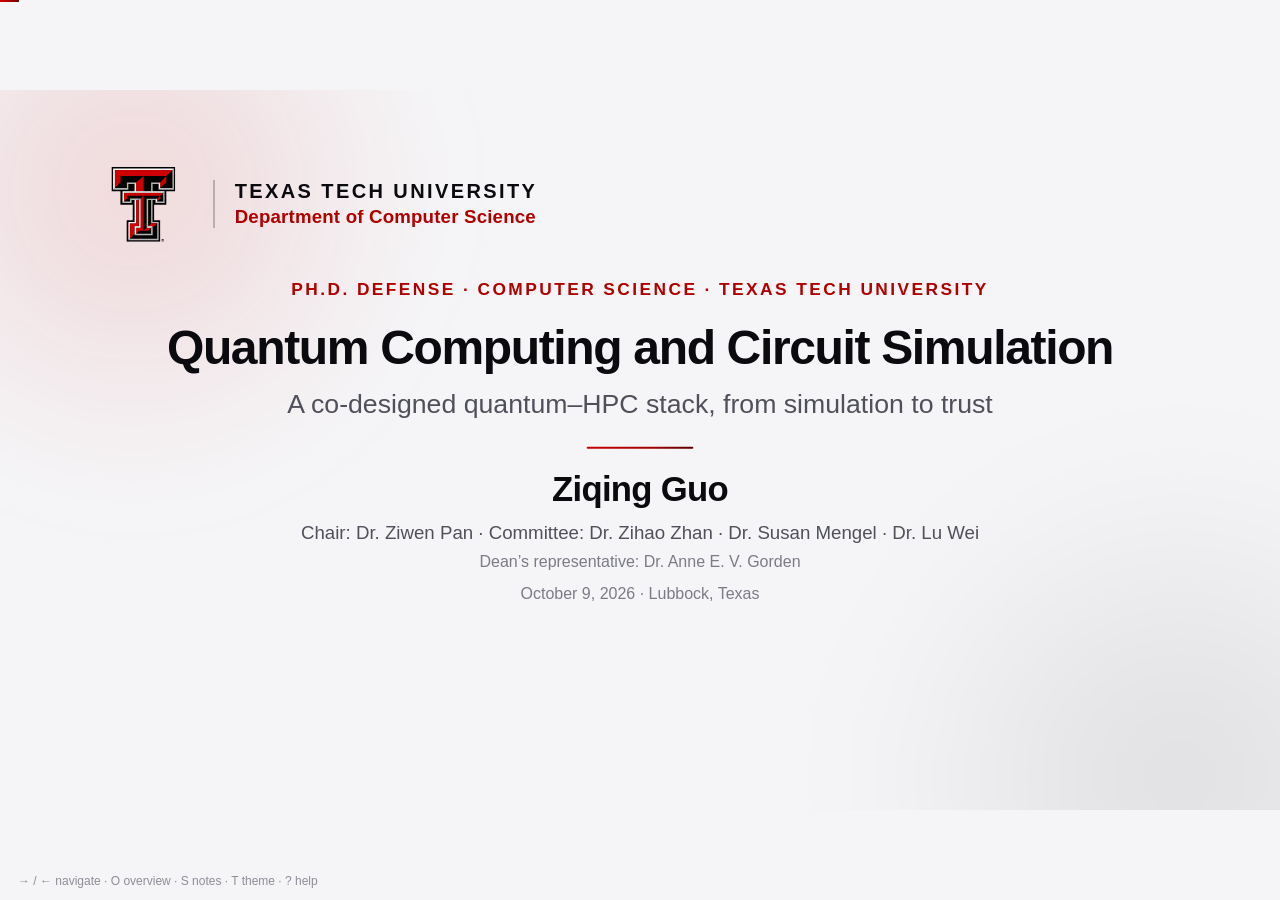
<file: slides/index.html>
<!DOCTYPE html>
<html lang="en">
<head>
<meta charset="utf-8">
<meta name="viewport" content="width=device-width, initial-scale=1, viewport-fit=cover">
<meta name="color-scheme" content="dark light">
<meta name="description" content="Ph.D. defense slides: Quantum Computing and Circuit Simulation — Ziqing Guo, Texas Tech University, October 9, 2026.">
<title>Defense — Quantum Computing and Circuit Simulation</title>
<!--
  Ph.D. defense deck — Ziqing Guo, Texas Tech University (Computer Science), October 9, 2026
  "Quantum Computing and Circuit Simulation"

  Single self-contained file: vanilla HTML + CSS + JS, no external requests, no build step.
  The deck renders on a fixed 1920x1080 logical stage that is letterboxed into any viewport.

  HOW TO ADD A SLIDE
  ------------------
  Append a <section class="slide" data-id="unique-id" data-morph-group="section-name"> inside #stage.
  Inside it use the layout classes: .hd (kicker + h1), .body (fills the slide), .card/.row/.col,
  .stat/.num, ul.big, table.tbl, svg.fig. End each slide with <aside class="notes">...</aside>
  (speaker notes, shown in the presenter panel with S). Optional data-title="..." overrides the
  title shown in the overview grid and the notes panel. Slide order = document order; the counter,
  progress bar and #/N deep links update automatically.

  HOW MORPHING ("MAGIC MOVE") WORKS
  --------------------------------
  When you move between two ADJACENT slides that share at least one token in data-morph-group
  (a divider slide can list two groups, e.g. "qgear deal", to bridge sections), every element whose
  data-morph="<id>" appears on both slides is animated from its old box to its new box (FLIP with the
  Web Animations API, 650 ms, cubic-bezier(0.32,0.72,0,1)):
    * plain text (leaf element, no background/border): translate + uniform scale from the
      font-size ratio, colour and opacity; if the text content differs it cross-fades as well;
    * boxes (.bg, cards, chips): translate + non-uniform scale, background/border colour;
    * SVG rect/circle/line/path (polyline "M ... L ..." only): the geometry attributes themselves are
      tweened, so bars grow, points slide and lines extend (a shorter polyline is padded with its
      last point); fill is animated too;
    * other SVG nodes (text, g): transform FLIP with transform-box: fill-box.
  Elements present only on the outgoing slide fade + scale to 0.97; elements only on the incoming
  slide fade + rise 24 px with a 36 ms stagger in DOM order. Containers that hold a matched element
  are not faded as a whole; the engine recurses into them so siblings fade individually.
  Ids must be unique within a slide. Reverse navigation morphs backwards automatically.
  prefers-reduced-motion: reduce -> plain cross-fade, no motion.

  KEYS: -> <- Space PgUp PgDn Home End | O/Esc overview | S notes+timer | T theme | F fullscreen | ? help
  PRINT: File > Print (landscape, no margins) gives one slide per page; "Save as PDF" makes a handout.
-->
<style>
/* ============================================================
   Design tokens. Dark is the base theme; light is applied by the
   OS preference (unless the viewer pressed T) or by data-theme.
   ============================================================ */
:root{
  color-scheme:dark;
  --bg:#0b0b0f; --bg2:#14141b; --fg:#f5f5f7; --fg2:#a9a9b6; --fg3:#7a7a88;
  --line:rgba(255,255,255,.13); --line2:rgba(255,255,255,.32);
  --card:rgba(255,255,255,.045); --card2:rgba(255,255,255,.09); --card-on:rgba(255,255,255,.13);
  /* accent = Texas Tech scarlet (#CC0000); lighter tints on the dark surface so text stays legible */
  --acc1:#ff4a4a; --acc2:#e00000; --acc3:#ff8a80; --acc-deep:#9b0000; --acc-text:#ff6b6b;
  --grad:linear-gradient(92deg,var(--acc1),var(--acc2) 60%,var(--acc-deep));
  --glow1:rgba(204,0,0,.30); --glow2:rgba(120,0,0,.32); --glow3:rgba(204,0,0,.16);
  --plate:#fff; --plate-line:rgba(0,0,0,.08); --plate-shadow:0 10px 40px rgba(0,0,0,.18);
  --s1:#3987e5; --s2:#d95926; --s3:#199e70; --s4:#c98500; --s5:#d55181; --s6:#9085e9;
  --good:#199e70; --bad:#e66767;
  --mono:"SF Mono",SFMono-Regular,Menlo,Consolas,"Liberation Mono",monospace;
  --sans:-apple-system,BlinkMacSystemFont,"SF Pro Display","Helvetica Neue",Inter,"Segoe UI",Roboto,sans-serif;
}
@media (prefers-color-scheme: light){
  :root:not([data-theme="dark"]){
    color-scheme:light;
    --bg:#f5f5f7; --bg2:#ffffff; --fg:#0b0b0f; --fg2:#50505b; --fg3:#7b7b86;
    --line:rgba(0,0,0,.12); --line2:rgba(0,0,0,.34);
    --card:rgba(0,0,0,.035); --card2:rgba(0,0,0,.07); --card-on:rgba(0,0,0,.11);
    --acc1:#cc0000; --acc2:#a30000; --acc3:#a30000; --acc-deep:#5a0000; --acc-text:#b00000;
    --glow1:rgba(204,0,0,.13); --glow2:rgba(0,0,0,.09); --glow3:rgba(204,0,0,.08);
    --plate:transparent; --plate-line:transparent; --plate-shadow:none;
    --s1:#2a78d6; --s2:#eb6834; --s3:#1baf7a; --s4:#eda100; --s5:#e87ba4; --s6:#4a3aa7;
    --good:#0f8a5f; --bad:#d13c3c;
  }
}
:root[data-theme="light"]{
  color-scheme:light;
  --bg:#f5f5f7; --bg2:#ffffff; --fg:#0b0b0f; --fg2:#50505b; --fg3:#7b7b86;
  --line:rgba(0,0,0,.12); --line2:rgba(0,0,0,.34);
  --card:rgba(0,0,0,.035); --card2:rgba(0,0,0,.07); --card-on:rgba(0,0,0,.11);
  --acc1:#cc0000; --acc2:#a30000; --acc3:#a30000; --acc-deep:#5a0000; --acc-text:#b00000;
  --glow1:rgba(204,0,0,.13); --glow2:rgba(0,0,0,.09); --glow3:rgba(204,0,0,.08);
  --plate:transparent; --plate-line:transparent; --plate-shadow:none;
  --s1:#2a78d6; --s2:#eb6834; --s3:#1baf7a; --s4:#eda100; --s5:#e87ba4; --s6:#4a3aa7;
  --good:#0f8a5f; --bad:#d13c3c;
}

*{box-sizing:border-box}
html,body{margin:0;height:100%;background:var(--bg);color:var(--fg);font-family:var(--sans);-webkit-font-smoothing:antialiased;overflow:hidden}
button{font:inherit;color:inherit;background:none;border:0;cursor:pointer}

/* ---------- letterboxed stage ---------- */
#viewport{position:fixed;inset:0;overflow:hidden;background:var(--bg);transition:right .3s}
body.notes-open #viewport{right:440px}
#stage{position:absolute;left:0;top:0;width:1920px;height:1080px;transform-origin:0 0;overflow:hidden}
.slide{position:absolute;inset:0;width:1920px;height:1080px;padding:96px 140px 120px;display:none;flex-direction:column;overflow:hidden}
.slide.active{display:flex;z-index:2}
.slide.leaving{display:flex;z-index:1;pointer-events:none}
.slide .notes{display:none}

/* ---------- typography ---------- */
.kicker{font-size:26px;letter-spacing:.14em;text-transform:uppercase;color:var(--acc-text);font-weight:600}
.kicker.muted{color:var(--fg3)}
h1{font-size:88px;line-height:1.05;font-weight:600;letter-spacing:-.028em;margin:18px 0 0}
h1.xl{font-size:124px;letter-spacing:-.035em}
h1.md{font-size:72px}
h2{font-size:44px;font-weight:600;letter-spacing:-.02em;margin:0}
h3{font-size:34px;font-weight:600;letter-spacing:-.015em;margin:0}
.lead{font-size:40px;line-height:1.35;color:var(--fg2);margin:24px 0 0;max-width:1500px}
.lead b,.lead strong{color:var(--fg);font-weight:600}
p{margin:0}
.body{flex:1;position:relative;display:flex;flex-direction:column;justify-content:center;min-height:0}
.body.top{justify-content:flex-start}
.center{align-items:center;text-align:center}
.grad{background:var(--grad);-webkit-background-clip:text;background-clip:text;color:transparent}
.mono{font-family:var(--mono);font-size:.92em;letter-spacing:0}
.small{font-size:28px;color:var(--fg2);line-height:1.4}
.tiny{font-size:24px;color:var(--fg3);line-height:1.4}
.fn{margin-top:14px;font-size:22px;line-height:1.4;color:var(--fg3);max-width:1400px;flex:none}
h1[data-morph],h2[data-morph],h3[data-morph],p[data-morph],span[data-morph],.kicker[data-morph]{width:fit-content;max-width:100%}

/* ---------- decorative ---------- */
.glow{position:absolute;border-radius:50%;filter:blur(90px);pointer-events:none;z-index:0}
.g1{width:900px;height:900px;left:-250px;top:-300px;background:radial-gradient(circle,var(--glow1),transparent 70%)}
.g2{width:1000px;height:1000px;right:-350px;bottom:-450px;background:radial-gradient(circle,var(--glow2),transparent 70%)}
.g3{width:800px;height:800px;right:-200px;top:-300px;background:radial-gradient(circle,var(--glow3),transparent 70%)}
.hair{height:1px;background:var(--line);margin:28px 0}
/* Texas Tech / Department of Computer Science lockup, top-left of the title slide. The official 4-colour Double T
   sits on a white plate in the dark theme (its black outline needs it) and directly on the light surface otherwise. */
.lockup{position:absolute;left:140px;top:96px;z-index:3;display:flex;align-items:center;gap:30px}
.lockup .logo-plate{display:flex;align-items:center;justify-content:center;width:150px;height:150px;border-radius:30px;background:var(--plate);border:1px solid var(--plate-line);box-shadow:var(--plate-shadow)}
.lockup .logo-plate svg{width:96px;height:113px;display:block}
.lockup .wm{display:flex;flex-direction:column;gap:6px;border-left:2px solid var(--line2);padding-left:30px}
.lockup .wm b{font-size:30px;font-weight:700;letter-spacing:.12em;text-transform:uppercase;color:var(--fg);line-height:1.1}
.lockup .wm span{font-size:28px;font-weight:600;color:var(--acc-text);letter-spacing:.01em;line-height:1.2}
.title-slide .who{display:flex;flex-direction:column;gap:8px;align-items:center}
/* small Double T, top-right of every slide after the title (injected by the engine, next to the page number) */
.brand{position:absolute;right:140px;top:88px;z-index:3;display:flex;align-items:center;justify-content:center;width:48px;height:48px;border-radius:12px;background:var(--plate);border:1px solid var(--plate-line)}
.brand svg{width:30px;height:35px;display:block}
/* on-slide page number (top-right, every slide after the title; injected by the engine so it follows the slide order) */
.pg{position:absolute;right:210px;top:100px;font-family:var(--mono);font-size:22px;letter-spacing:.06em;color:var(--fg3);font-variant-numeric:tabular-nums;z-index:3;white-space:nowrap}
.pg b{color:var(--fg2);font-weight:600}

/* ---------- cards & grids ---------- */
.row{display:flex;gap:28px;align-items:stretch}
.col{display:flex;flex-direction:column;gap:20px}
.grow{flex:1;min-width:0}
.card{position:relative;border-radius:24px;padding:36px 40px;flex:1;min-width:0}
.card>.bg{position:absolute;inset:0;border-radius:24px;background:var(--card);border:1px solid var(--line);z-index:0}
.card>*:not(.bg){position:relative;z-index:1}
.card.on>.bg{background:var(--card-on);border-color:var(--line2)}
.card h3{font-size:36px;margin:0 0 12px}
.card p{font-size:28px;line-height:1.4;color:var(--fg2)}
.card .num{font-size:110px;font-weight:600;letter-spacing:-.04em;line-height:1;margin:0 0 14px}
.card .num.sm{font-size:80px}
.card .idx{font-family:var(--mono);font-size:22px;color:var(--fg3);letter-spacing:.06em;margin-bottom:22px}
.stat{display:flex;flex-direction:column;justify-content:flex-end}
.stat .lbl{font-size:28px;color:var(--fg2);line-height:1.35}
.row.compact .card{padding:22px 30px}
.row.compact .card .num{font-size:60px;margin-bottom:8px}
.row.compact .stat .lbl{font-size:24px}
.card.sm{padding:22px 30px}
.card.sm h3{font-size:30px;margin-bottom:6px}
.card.sm p{font-size:24px}
.card.sm .idx{margin-bottom:10px;font-size:19px}
.chips{display:flex;gap:16px;flex-wrap:wrap}
.chip{position:relative;display:inline-flex;align-items:center;gap:12px;padding:12px 26px;border-radius:999px;font-size:26px;color:var(--fg)}
.chip>.bg{position:absolute;inset:0;border-radius:999px;background:var(--card2);border:1px solid var(--line);z-index:0}
.chip>*:not(.bg){position:relative;z-index:1}
.chip.on>.bg{background:var(--card-on);border-color:var(--acc-text)}
.chip .d{width:14px;height:14px;border-radius:50%;background:var(--grad)}

/* stack layers (the recurring morph anchor) */
.stack{display:flex;gap:24px;align-items:stretch;height:520px}
.stack .card{display:flex;flex-direction:column;padding:34px 34px 38px}
.stack .card h3{font-size:40px;margin-top:26px}
.stack .card .idx{margin-bottom:0;font-size:19px;white-space:nowrap}
.stack .card p{font-size:26px;margin-top:auto;padding-top:14px}
.layer-rows{display:flex;flex-direction:column;gap:14px}
.layer-rows .card{padding:24px 40px;display:flex;align-items:center;gap:40px}
.layer-rows .card .idx{margin:0;width:140px;flex:none;white-space:nowrap}
.layer-rows .card h3{margin:0;width:400px;font-size:36px;flex:none}
.layer-rows .card p{font-size:30px}
.layer-rows.compact{gap:10px}
.layer-rows.compact .card{padding:15px 40px}
.layer-rows.compact .card p{font-size:28px}
.rq .layer-rows .card .idx{width:220px}
.rail{position:absolute;right:140px;bottom:44px;display:flex;gap:10px;z-index:3}
.rail .chip{font-size:22px;padding:8px 20px;color:var(--fg2)}
.rail .chip.on{color:var(--fg)}
.rail .chip .idx{font-family:var(--mono);font-size:18px;color:var(--fg3)}
.rail .chip.on .idx{color:var(--acc-text)}
.sec{position:absolute;left:140px;bottom:52px;font-size:22px;letter-spacing:.12em;text-transform:uppercase;color:var(--fg3);font-weight:600;z-index:3}

/* lists & tables */
ul.big{list-style:none;padding:0;margin:0;display:flex;flex-direction:column;gap:22px}
ul.big li{font-size:36px;line-height:1.35;color:var(--fg2);padding-left:52px;position:relative}
ul.big li::before{content:"";position:absolute;left:0;top:.62em;width:22px;height:3px;border-radius:2px;background:var(--grad)}
ul.big li b{color:var(--fg);font-weight:600}
ul.big.sm li{font-size:30px;gap:14px}
table.tbl{border-collapse:collapse;width:100%;font-size:28px}
table.tbl th{font-weight:600;text-align:left;color:var(--fg3);font-size:22px;letter-spacing:.1em;text-transform:uppercase;padding:0 24px 18px 0;border-bottom:1px solid var(--line2)}
table.tbl td{padding:20px 24px 20px 0;border-bottom:1px solid var(--line);color:var(--fg2);vertical-align:top}
table.tbl td:first-child{color:var(--fg);font-weight:600}
table.tbl td.num,table.tbl th.num{text-align:right;font-variant-numeric:tabular-nums;padding-right:28px;padding-left:24px}
table.tbl.sm{font-size:24px}
table.tbl.sm td{padding:12px 18px 12px 0}
table.tbl.xs{font-size:21px}
table.tbl.xs td{padding:7px 16px 7px 0;line-height:1.3}
table.tbl.xs th{font-size:18px;padding-bottom:10px}
table.tbl .hi{color:var(--acc-text)}
.agenda{display:grid;grid-template-columns:1fr 1fr;gap:16px 60px}
.agenda .card{padding:22px 34px;display:flex;align-items:center;gap:30px}
.agenda .card .idx{margin:0;width:70px}
.agenda .card h3{margin:0;font-size:34px}
.agenda .card p{font-size:24px;margin-left:auto;text-align:right;white-space:nowrap}
pre.code{font-family:var(--mono);font-size:21px;line-height:1.5;margin:0;color:var(--fg);background:var(--card);border:1px solid var(--line);border-radius:24px;padding:36px 44px;white-space:pre;overflow:hidden}
pre.code .c{color:var(--fg3)}
pre.code .k{color:var(--acc3)}
pre.code .n{color:var(--s1)}

/* ---------- SVG ---------- */
svg.fig{display:block;overflow:visible}
svg text{font-family:var(--sans);fill:var(--fg);font-size:26px}
svg text.t2{fill:var(--fg2)}
svg text.t3{fill:var(--fg3);font-size:22px}
svg text.h{font-size:32px;font-weight:600}
svg text.big{font-size:44px;font-weight:600;letter-spacing:-.02em}
svg text.mono{font-family:var(--mono);font-size:24px}
svg .ax{stroke:var(--line2);stroke-width:1.5;fill:none}
svg .grid{stroke:var(--line);stroke-width:1;fill:none}
svg .ref{stroke:var(--fg3);stroke-width:2;stroke-dasharray:8 8;fill:none}
svg .ln{fill:none;stroke-width:4;stroke-linecap:round;stroke-linejoin:round}
svg .ln.dash{stroke-dasharray:14 12}
svg .ln.dot{stroke-dasharray:3 10}
svg .s1{fill:var(--s1)} svg .s2{fill:var(--s2)} svg .s3{fill:var(--s3)} svg .s4{fill:var(--s4)} svg .s5{fill:var(--s5)} svg .s6{fill:var(--s6)}
svg .k1{stroke:var(--s1)} svg .k2{stroke:var(--s2)} svg .k3{stroke:var(--s3)} svg .k4{stroke:var(--s4)} svg .k5{stroke:var(--s5)} svg .k6{stroke:var(--s6)}
svg .box{fill:var(--card);stroke:var(--line);stroke-width:1.5}
svg .box2{fill:var(--card2);stroke:var(--line2);stroke-width:1.5}
svg .boxon{fill:var(--card-on);stroke:var(--acc-text);stroke-width:2}
svg .wire{stroke:var(--line2);stroke-width:2.5;fill:none}
svg .gate{fill:var(--bg2);stroke:var(--fg2);stroke-width:2}
svg .gate.acc{stroke:var(--acc-text)}
svg .dotf{fill:var(--fg)}
svg .arr{stroke:var(--fg2);stroke-width:2.5;fill:none;marker-end:url(#arr)}
svg .arr.acc{stroke:var(--acc-text);marker-end:url(#arracc)}
svg .hl{fill:var(--acc-text)}
svg .fillbg{fill:var(--bg)}
svg .surface{fill:var(--card)}
svg .thin{stroke:var(--line2);stroke-width:1.5;fill:none}
svg .halo{stroke:var(--bg);stroke-width:3}
svg .meas{fill:none;stroke:var(--fg2);stroke-width:2}

/* ---------- global UI ---------- */
.ui{font-family:var(--sans)}
#progress{position:fixed;left:0;top:0;height:2px;background:var(--grad);width:0;z-index:20;transition:width .4s cubic-bezier(.32,.72,0,1)}
#counter{display:none} /* superseded by the on-slide .pg page number */
#hint{position:fixed;left:18px;bottom:12px;font-size:12px;color:var(--fg3);z-index:20;opacity:.85;transition:opacity 1s}
#hint.hide{opacity:0}
@media (max-width:760px){#hint{display:none}}
.overlay{position:fixed;inset:0;z-index:30;background:color-mix(in srgb,var(--bg) 92%,transparent);backdrop-filter:blur(20px);-webkit-backdrop-filter:blur(20px);overflow:auto;padding:28px}
.overlay[hidden]{display:none}
#ov-grid{display:grid;gap:22px 18px;grid-template-columns:repeat(var(--cols,6),1fr)}
.thumb{display:block;text-align:left;padding:0;border-radius:12px;outline:2px solid transparent;outline-offset:4px;transition:outline-color .2s}
.thumb:hover,.thumb:focus-visible{outline-color:var(--fg2)}
.thumb.cur{outline-color:var(--acc-text)}
.thumb-frame{width:calc(1920px*var(--z));height:calc(1080px*var(--z));overflow:hidden;border-radius:10px;border:1px solid var(--line);background:var(--bg);position:relative}
.thumb-stage{position:absolute;left:0;top:0;width:1920px;height:1080px;transform:scale(var(--z));transform-origin:0 0;pointer-events:none}
.thumb-stage .slide{display:flex}
.thumb-cap{font-size:12px;color:var(--fg2);margin-top:8px;white-space:nowrap;overflow:hidden;text-overflow:ellipsis}
.thumb-cap b{color:var(--fg3);font-weight:500;margin-right:6px}
.ov-head{display:flex;justify-content:space-between;align-items:baseline;margin-bottom:20px}
.ov-head h2{font-size:18px;font-weight:600;letter-spacing:0}
.ov-head span{font-size:13px;color:var(--fg3)}
#help .panel{max-width:620px;margin:8vh auto;background:var(--bg2);border:1px solid var(--line);border-radius:20px;padding:30px 34px}
#help h2{font-size:22px;margin-bottom:18px}
#help table{width:100%;border-collapse:collapse;font-size:15px}
#help td{padding:8px 0;border-bottom:1px solid var(--line);color:var(--fg2)}
#help td:first-child{color:var(--fg);width:44%}
#help kbd{font-family:var(--mono);font-size:13px;border:1px solid var(--line2);border-radius:6px;padding:2px 7px;margin-right:4px;background:var(--card)}
#help p{font-size:13px;color:var(--fg3);margin-top:16px;line-height:1.5}
#notes{position:fixed;right:0;top:0;bottom:0;width:440px;background:var(--bg2);border-left:1px solid var(--line);z-index:25;display:none;flex-direction:column;padding:22px 24px;color:var(--fg)}
body.notes-open #notes{display:flex}
#notes .np-head{display:flex;justify-content:space-between;align-items:center;margin-bottom:14px}
#notes .np-timer{font-family:var(--mono);font-size:34px;letter-spacing:.02em;font-variant-numeric:tabular-nums}
#notes .np-btn{font-size:12px;color:var(--fg2);border:1px solid var(--line2);border-radius:8px;padding:5px 10px}
#notes .np-slide{font-size:12px;color:var(--fg3);letter-spacing:.1em;text-transform:uppercase;margin-bottom:6px}
#notes .np-title{font-size:18px;font-weight:600;margin-bottom:16px;line-height:1.3}
#notes .np-body{font-size:17px;line-height:1.55;color:var(--fg2);flex:1;overflow:auto}
#notes .np-body b{color:var(--fg)}
#notes .np-next{border-top:1px solid var(--line);padding-top:14px;font-size:13px;color:var(--fg3);line-height:1.4}
#notes .np-next b{color:var(--fg2);font-weight:500}

/* ---------- reduced motion ---------- */
@media (prefers-reduced-motion: reduce){
  #progress{transition:none}
}

/* ---------- print: one slide per landscape page ---------- */
@media print{
  @page{size:1920px 1080px;margin:0}
  :root{color-scheme:light;
    --bg:#ffffff; --bg2:#ffffff; --fg:#0b0b0f; --fg2:#50505b; --fg3:#7b7b86;
    --line:rgba(0,0,0,.14); --line2:rgba(0,0,0,.36); --card:rgba(0,0,0,.035); --card2:rgba(0,0,0,.07); --card-on:rgba(0,0,0,.11);
    --acc1:#cc0000; --acc2:#a30000; --acc3:#a30000; --acc-deep:#5a0000; --acc-text:#b00000;
    --glow1:transparent; --glow2:transparent; --glow3:transparent;
    --plate:transparent; --plate-line:transparent; --plate-shadow:none;
    --s1:#2a78d6; --s2:#eb6834; --s3:#1baf7a; --s4:#eda100; --s5:#e87ba4; --s6:#4a3aa7}
  html,body{overflow:visible;height:auto;background:#fff}
  #viewport{position:static;overflow:visible}
  #stage{position:static;transform:none!important;width:1920px;height:auto;overflow:visible}
  .slide{display:flex!important;position:relative;inset:auto;page-break-after:always;break-after:page;z-index:auto!important;visibility:visible!important}
  .slide:last-child{page-break-after:auto;break-after:auto}
  .slide *{visibility:visible!important}
  .glow{display:none}
  .ui,#progress,#counter,#hint,#help,#overview,#notes{display:none!important}
}
</style>
</head>
<body>
<div id="viewport">
<div id="stage">
<section class="slide title-slide" data-id="title" data-morph-group="intro" data-title="Title">
<div class="glow g1"></div><div class="glow g2"></div>
<div class="lockup"><div class="logo-plate"><svg viewBox="0 0 85.9 100.7" role="img" aria-label="Texas Tech University"><use href="#ttu-dt"/></svg></div>
  <div class="wm"><b>Texas Tech University</b><span>Department of Computer Science</span></div></div>
<div class="body center">
  <div class="kicker">Ph.D. Defense · Computer Science · Texas Tech University</div>
  <h1 class="md" data-morph="title" style="margin-top:34px;max-width:1500px">Quantum Computing and Circuit Simulation</h1>
  <p class="lead" style="max-width:1460px;margin-top:18px">A co-designed quantum–HPC stack, from simulation to trust</p>
  <div class="hair" style="width:160px;margin:38px auto 30px;background:var(--grad);height:3px;border-radius:2px"></div>
  <h2 data-morph="name" style="font-size:52px">Ziqing Guo</h2>
  <div class="who" style="margin-top:16px">
    <p class="small">Chair: Dr. Ziwen Pan · Committee: Dr. Zihao Zhan · Dr. Susan Mengel · Dr. Lu Wei</p>
    <p class="tiny">Dean’s representative: Dr. Anne E. V. Gorden</p>
    <p class="tiny" style="margin-top:6px">October 9, 2026 · Lubbock, Texas</p>
  </div>
</div>
<aside class="notes">Good morning, and thank you to the committee for being here: Dr. Pan, Dr. Zhan, Dr. Mengel, Dr. Wei, and Dr. Gorden representing the Graduate School. My dissertation argues that useful quantum computation is delivered by a co-designed stack, not by a quantum processor alone. Over the next fifty minutes I will walk through five layers of that stack and the ten papers behind them.</aside>
</section>
<section class="slide " data-id="thesis" data-morph-group="intro" data-title="Thesis statement">
<div class="glow g3"></div>
<p class="tiny" data-morph="title" style="letter-spacing:.1em;text-transform:uppercase">Quantum Computing and Circuit Simulation</p>
<div class="body">
  <div class="kicker">Thesis statement</div>
  <h1 class="md" style="font-size:66px;line-height:1.16;max-width:1640px;margin-top:26px">Useful quantum computation in the coming decade will be delivered not by a quantum processor alone but by a <span class="grad">co-designed stack</span> in which classical high-performance computing surrounds the QPU at every layer.</h1>
</div><div class="sec" data-morph="sec">Introduction</div>
<aside class="notes">This is the thesis in one sentence, taken verbatim from the dissertation. The word to underline is co-designed: HPC is not a stopgap until hardware improves, it is a permanent part of how quantum programs are developed, run and trusted. Each of the following sections adds one layer to that stack.</aside>
</section>
<section class="slide " data-id="stack" data-morph-group="intro" data-title="The five-layer stack">
<div class="hd"><div class="kicker " data-morph="kicker">The co-designed stack</div><h1 class="">Five layers around the QPU</h1></div><div class="body top" style="margin-top:20px"><div class="stack"><div class="card"><div class="bg" data-morph="L1-bg"></div><div class="idx">01 · RQ1 · Scale</div><h3 data-morph="L1-t">Simulation</h3><p>GPU simulation beyond hardware reach</p></div><div class="card"><div class="bg" data-morph="L2-bg"></div><div class="idx">02 · RQ2 · Noise</div><h3 data-morph="L2-t">Algorithms</h3><p>Structure from problem and device, not black-box search</p></div><div class="card"><div class="bg" data-morph="L3-bg"></div><div class="idx">03 · RQ3 · Data</div><h3 data-morph="L3-t">Data encoding</h3><p>Vectorized, learnable data loading</p></div><div class="card"><div class="bg" data-morph="L4-bg"></div><div class="idx">04 · RQ4 · Synthesis</div><h3 data-morph="L4-t">Synthesis</h3><p>AI/HPC synthesis within fault-tolerant budgets</p></div><div class="card"><div class="bg" data-morph="L5-bg"></div><div class="idx">05 · RQ5 · Trust</div><h3 data-morph="L5-t">Trust</h3><p>Auditable QEC and post-quantum cryptography</p></div></div></div><div class="sec" data-morph="sec">Introduction</div>
<aside class="notes">These five cards are the map for the whole talk. Simulation: GPU-accelerated simulation to develop, verify and calibrate circuits at scales the hardware cannot yet reach. Algorithms: hardware-aware design that replaces black-box variational optimization with structure from the problem and the device. Data encoding: structured, vectorized encodings that make the classical–quantum interface efficient and learnable. Synthesis: AI/HPC-driven synthesis toward fault-tolerant resource budgets. Trust: security-aware error correction and post-quantum cryptography on shared cloud hardware. they will come back as a small rail on every section divider so you always know where we are. Layers one and two are about scale and noise, layer three is the data interface, layer four is synthesis and cost, and layer five is trust. Each layer maps onto exactly one research question.</aside>
</section>
<section class="slide " data-id="agenda" data-morph-group="intro" data-title="Agenda">
<div class="hd"><div class="kicker " data-morph="kicker">Agenda</div><h1 class="">Where we are going</h1></div>
<div class="body top" style="margin-top:14px">
  <div class="layer-rows compact">
    <div class="card"><div class="bg"></div><div class="idx">I–II</div><h3>Motivation</h3><p>Four walls · five questions</p></div>
    <div class="card"><div class="bg" data-morph="L1-bg"></div><div class="idx">III</div><h3 data-morph="L1-t">Simulation</h3><p>Q-GEAR · Qiskit → CUDA-Q on Perlmutter</p></div><div class="card"><div class="bg" data-morph="L2-bg"></div><div class="idx">IV</div><h3 data-morph="L2-t">Algorithms</h3><p>DEAL · QAWA on IBM Heron</p></div><div class="card"><div class="bg" data-morph="L3-bg"></div><div class="idx">V</div><h3 data-morph="L3-t">Data encoding</h3><p>QPIE · VQT · ShardQ · NNQA</p></div><div class="card"><div class="bg" data-morph="L4-bg"></div><div class="idx">VI</div><h3 data-morph="L4-t">Synthesis</h3><p>RubriQ · measure–reload cost accounting</p></div><div class="card"><div class="bg" data-morph="L5-bg"></div><div class="idx">VII–VIII</div><h3 data-morph="L5-t">Trust</h3><p>QEC randomness audit · PQC module</p></div>
    <div class="card"><div class="bg"></div><div class="idx">IX</div><h3>Closing</h3><p>Answers · limits · next steps</p></div>
  </div>
</div><div class="sec" data-morph="sec">Introduction</div>
<aside class="notes">The agenda follows the chapter order of the dissertation. I will spend the most time on Chapters III and V, which carry the largest experimental results, and keep the security chapters compact. Backup slides hold the hardware tables and pseudo-code if the committee wants detail.</aside>
</section>
<section class="slide " data-id="wall" data-morph-group="intro" data-title="The simulation wall">
<div class="hd"><div class="kicker " data-morph="kicker">Motivation · Scale</div><h1 class="">The simulation wall</h1></div>
<div class="body top" style="margin-top:12px"><div class="row" style="align-items:center">
  <div class="col" style="width:560px;gap:28px">
    <div class="card stat"><div class="bg"></div><div class="num grad">2<sup style="font-size:.55em">n</sup> × 16 B</div><div class="lbl">state-vector memory doubles with every qubit</div></div>
    <div class="card stat"><div class="bg"></div><div class="num sm">42 q ≈ 70 TB</div><div class="lbl">one 40 GB A100: 32 qubits · one CPU node: 34 qubits in ≈24 h</div></div>
  </div>
  <div class="grow"><svg class="fig" viewBox="0 0 1000 560" width="1000" height="560" role="img"><path d="M 130.0 470.0 L 960.0 470.0" class="grid"/><text x="114" y="478" class="t3" text-anchor="end">1 GB</text><path d="M 130.0 386.0 L 960.0 386.0" class="grid"/><text x="114" y="394" class="t3" text-anchor="end">10 GB</text><path d="M 130.0 302.0 L 960.0 302.0" class="grid"/><text x="114" y="310" class="t3" text-anchor="end">100 GB</text><path d="M 130.0 218.0 L 960.0 218.0" class="grid"/><text x="114" y="226" class="t3" text-anchor="end">1 TB</text><path d="M 130.0 134.0 L 960.0 134.0" class="grid"/><text x="114" y="142" class="t3" text-anchor="end">10 TB</text><path d="M 130.0 50.0 L 960.0 50.0" class="grid"/><text x="114" y="58" class="t3" text-anchor="end">100 TB</text><path d="M 130.0 335.4 L 960.0 335.4" class="ref"/><text x="142" y="325.427" class="t3">A100 · 40 GB</text><path d="M 130.0 242.4 L 960.0 242.4" class="ref"/><text x="142" y="232.421" class="t3">CPU node · 512 GB</text><rect x="177.769" y="467.404" width="96" height="2.59559" rx="6" class="s1"/><text x="225.769" y="453.404" text-anchor="middle">1.1 GB</text><text x="225.769" y="506" class="t2" text-anchor="middle">26</text><rect x="337.385" y="366.258" width="96" height="103.742" rx="6" class="s1"/><text x="385.385" y="352.258" text-anchor="middle">17 GB</text><text x="385.385" y="506" class="t2" text-anchor="middle">30</text><rect x="497" y="265.112" width="96" height="204.888" rx="6" class="s1"/><text x="545" y="251.112" text-anchor="middle">275 GB</text><text x="545" y="506" class="t2" text-anchor="middle">34</text><rect x="656.615" y="163.966" width="96" height="306.034" rx="6" class="s1"/><text x="704.615" y="149.966" text-anchor="middle">4.4 TB</text><text x="704.615" y="506" class="t2" text-anchor="middle">38</text><rect x="816.231" y="62.8201" width="96" height="407.18" rx="6" class="s1"/><text x="864.231" y="48.8201" text-anchor="middle">70 TB</text><text x="864.231" y="506" class="t2" text-anchor="middle">42</text><path d="M 130.0 470.0 L 960.0 470.0" class="ax"/><text x="545" y="548" class="t3" text-anchor="middle">qubits n</text><text x="40" y="22" class="t3">state-vector memory (2ⁿ × 16 B, log scale)</text></svg></div>
</div></div><div class="sec" data-morph="sec">Introduction</div>
<aside class="notes">Exact state-vector simulation is the reference tool for developing and verifying circuits, but its memory doubles per qubit. At 42 qubits the state alone is about seventy terabytes in double precision, far beyond any single node. The question for RQ1 is how far HPC can push this and whether a Qiskit program can use that capability without being rewritten.</aside>
</section>
<section class="slide " data-id="noise" data-morph-group="intro" data-title="Noise">
<div class="hd"><div class="kicker " data-morph="kicker">Motivation · Noise</div><h1 class="">Noise punishes depth and iteration</h1><p class="lead">Gates cost fidelity; optimizer steps cost shots.</p></div>
<div class="body top" style="margin-top:26px"><div class="row"><div class="card stat"><div class="bg"></div><div class="num ">1.46×10<sup style='font-size:.5em'>−3</sup></div><div class="lbl">median CZ error, IBM Heron-3 (best device used)</div></div><div class="card stat"><div class="bg"></div><div class="num ">≈41–43</div><div class="lbl">CZ gates before 20-qubit circuits degrade on Heron</div></div><div class="card stat"><div class="bg"></div><div class="num ">10<sup style='font-size:.5em'>2</sup>–10<sup style='font-size:.5em'>3</sup></div><div class="lbl">executions per polynomial fit, black-box VQE — vs 1 for NNQA</div></div></div></div><div class="sec" data-morph="sec">Introduction</div>
<aside class="notes">The second wall is noise. Even on the best Heron processor we used, the median two-qubit error is about one and a half per mille, so a 20-qubit optimization circuit stops improving after roughly forty CZ gates. Black-box variational loops multiply this cost by hundreds of executions. RQ2 asks how to exploit problem and hardware structure instead.</aside>
</section>
<section class="slide " data-id="interface" data-morph-group="intro" data-title="Data interface and trust">
<div class="hd"><div class="kicker " data-morph="kicker">Motivation · Data and trust</div><h1 class="">Two walls that are easy to forget</h1></div>
<div class="body top" style="margin-top:20px"><div class="row" style="gap:32px">
  <div class="card"><div class="bg"></div><div class="idx">RQ3 · DATA</div><h3>The classical–quantum data interface</h3>
    <p>Load N values: Θ(N) CNOTs · read n-qubit correlations: O(n²) measurements</p></div>
  <div class="card"><div class="bg"></div><div class="idx">RQ5 · TRUST</div><h3>Trust on shared cloud QPUs</h3>
    <p>A fixed, public QEC encoder is a reusable target · no standard audits QEC randomness</p></div>
</div></div><div class="sec" data-morph="sec">Introduction</div>
<aside class="notes">Two further walls motivate the later chapters. The data interface: loading N values needs Θ(N) CNOTs even with a vectorized QCrank-style loader, and reading n-qubit correlations back by tomography needs O(n²) measurements, so getting data into and out of a QPU dominates the cost of quantum learning. And trust: once error-corrected computation runs on shared cloud hardware, a fixed public encoder gives a co-located fault-injection adversary a reusable target. FIPS 140-3 and SP 800-90A govern classical randomness, but nothing yet audits the randomness inside quantum error correction. These motivate RQ3 and RQ5.</aside>
</section>
<section class="slide " data-id="rqs" data-morph-group="intro" data-title="Research questions">
<div class="hd"><div class="kicker " data-morph="kicker">Five research questions</div><h1 class="">What this dissertation asks</h1></div><div class="body top rq" style="margin-top:12px"><div class="layer-rows compact"><div class="card"><div class="bg" data-morph="L1-bg"></div><div class="idx">RQ1 · Scale</div><h3 data-morph="L1-t">Simulation</h3><p>How far can HPC push exact simulation — without rewriting the program?</p></div><div class="card"><div class="bg" data-morph="L2-bg"></div><div class="idx">RQ2 · Noise</div><h3 data-morph="L2-t">Algorithms</h3><p>Can NISQ optimization use problem and device structure instead of black-box search?</p></div><div class="card"><div class="bg" data-morph="L3-bg"></div><div class="idx">RQ3 · Data</div><h3 data-morph="L3-t">Data encoding</h3><p>How should data enter and leave a QPU so learning is shot-efficient, hardware-compatible, trainable?</p></div><div class="card"><div class="bg" data-morph="L4-bg"></div><div class="idx">RQ4 · Synthesis</div><h3 data-morph="L4-t">Synthesis</h3><p>Can learned synthesis meet fault-tolerant budgets — and what does honest accounting say?</p></div><div class="card"><div class="bg" data-morph="L5-bg"></div><div class="idx">RQ5 · Trust</div><h3 data-morph="L5-t">Trust</h3><p>How do we audit and secure error-corrected computation on shared cloud QPUs?</p></div></div></div><div class="sec" data-morph="sec">Introduction</div>
<aside class="notes">The five research questions, abridged on the slide; verbatim from the dissertation: RQ1 — How far can classical HPC push exact circuit simulation, and how do we make that capability usable without rewriting quantum programs? RQ2 — How can optimization algorithms on NISQ devices exploit problem and hardware structure instead of black-box parameter search? RQ3 — How should classical data enter and leave a quantum processor so that learning models are shot-efficient, hardware-compatible and trainable? RQ4 — Can learned, HPC-scale synthesis produce circuits that respect fault-tolerant resource budgets, and what does honest cost accounting say about end-to-end quantum advantage? RQ5 — How do we make error-corrected computation on shared cloud QPUs auditable and secure, and how does that connect to post-quantum cryptography standards? Each one is answered by one chapter, and I will return to this list at the end with the answers.</aside>
</section>
<section class="slide " data-id="contrib" data-morph-group="intro" data-title="Contributions">
<div class="hd"><div class="kicker " data-morph="kicker">Contributions at a glance</div><h1 class="">Ten papers, one software release</h1></div>
<div class="body top" style="margin-top:8px"><div class="layer-rows compact"><div class="card"><div class="bg" data-morph="L1-bg"></div><div class="idx">III</div><h3 data-morph="L1-t">Simulation</h3><p><b>Q-GEAR</b> · 42 qubits on 1,024 A100s · ≈400× vs CPU</p></div><div class="card"><div class="bg" data-morph="L2-bg"></div><div class="idx">IV</div><h3 data-morph="L2-t">Algorithms</h3><p><b>DEAL</b> · <b>QAWA</b> · direct angles, adaptive ZNE, O(n) traceable oracle</p></div><div class="card"><div class="bg" data-morph="L3-bg"></div><div class="idx">V</div><h3 data-morph="L3-t">Data encoding</h3><p><b>QPIE · VQT · ShardQ · NNQA</b> · vectorized encodings</p></div><div class="card"><div class="bg" data-morph="L4-bg"></div><div class="idx">VI</div><h3 data-morph="L4-t">Synthesis</h3><p><b>RubriQ</b> · 3.31× T-gate compression · nonlinear-wave cost model</p></div><div class="card"><div class="bg" data-morph="L5-bg"></div><div class="idx">VII–VIII</div><h3 data-morph="L5-t">Trust</h3><p><b>QEC audit</b> · −86.7% disturbance · FIPS 140-3 PQC module</p></div></div>
<div class="chips" style="margin-top:22px">
  <div class="chip"><div class="bg"></div><span class="d"></span>ICPP ’25</div><div class="chip"><div class="bg"></div><span class="d"></span>QST 2025</div>
  <div class="chip"><div class="bg"></div><span class="d"></span>IEEE QCE ’25</div><div class="chip"><div class="bg"></div><span class="d"></span>AAAI Symposium ’25</div>
  <div class="chip"><div class="bg"></div><span class="d"></span>6 arXiv preprints 2025–26</div><div class="chip"><div class="bg"></div><span class="d"></span>Zenodo software release 2026</div>
</div></div><div class="sec" data-morph="sec">Introduction</div>
<aside class="notes">Ten papers and preprints plus one software release map onto the five layers. Four are peer-reviewed and published, at ICPP, Quantum Science and Technology, IEEE QCE and the AAAI Symposium Series; six are preprints from 2025 and 2026, one of them under review at npj Quantum Information. Let me now go layer by layer.</aside>
</section>
<section class="slide divider" data-id="div-qgear" data-morph-group="intro qgear" data-title="III · Q-GEAR">
<div class="glow g1"></div><div class="glow g2"></div>
<div class="body">
  <div class="kicker">Chapter III · RQ1 Scale</div>
  <h1 class="xl grad" style="width:fit-content">Q-GEAR</h1>
  <p class="lead">GPU-accelerated circuit simulation at HPC scale<br><span class="tiny">Guo, Balewski, Pan · ACM ICPP 2025 · arXiv:2504.03967 · github.com/gzquse/qgear</span></p>
</div><div class="rail"><div class="chip on"><div class="bg" data-morph="L1-bg"></div><span class="idx">01</span><span data-morph="L1-t">Simulation</span></div><div class="chip"><div class="bg" data-morph="L2-bg"></div><span class="idx">02</span><span data-morph="L2-t">Algorithms</span></div><div class="chip"><div class="bg" data-morph="L3-bg"></div><span class="idx">03</span><span data-morph="L3-t">Data encoding</span></div><div class="chip"><div class="bg" data-morph="L4-bg"></div><span class="idx">04</span><span data-morph="L4-t">Synthesis</span></div><div class="chip"><div class="bg" data-morph="L5-bg"></div><span class="idx">05</span><span data-morph="L5-t">Trust</span></div></div><div class="sec" data-morph="sec">III · Q-GEAR</div>
<aside class="notes">Layer one: simulation. Q-GEAR, published at ICPP 2025 with Jan Balewski from NERSC, is the framework that lets a Qiskit circuit run on NVIDIA GPUs at Perlmutter scale without a rewrite. This chapter answers RQ1.</aside>
</section>
<section class="slide " data-id="qg-problem" data-morph-group="qgear" data-title="Problem">
<div class="hd"><div class="kicker " data-morph="kicker">Problem</div><h1 class="">Same circuit, new hardware, no rewrite</h1><p class="lead">Researchers write Qiskit. Fast simulators want something else.</p></div>
<div class="body top" style="margin-top:26px"><div class="row">
  <div class="card"><div class="bg"></div><div class="idx">CPU BASELINE</div><h3>2× AMD EPYC 7763</h3><p>128 cores · 512 GB · 34 qubits ≈ <b>24 h</b></p></div>
  <div class="card"><div class="bg"></div><div class="idx">GPU SIMULATORS</div><h3>Fast, but fragmented</h3><p>CUDA-Q, Aer GPU, Lightning — each wants its own program</p></div>
  <div class="card on"><div class="bg"></div><div class="idx">GOAL</div><h3>Transform, containerize, scale</h3><p>Keep Qiskit · generate CUDA-Q kernels · containers for Slurm on Perlmutter</p></div>
</div></div><div class="sec" data-morph="sec">III · Q-GEAR</div>
<aside class="notes">The starting point is practical. Our baseline CPU node, two EPYC 7763 processors with half a terabyte of memory, needs a day for a 34-qubit random circuit. GPU simulators are much faster, but each expects a different program. Q-GEAR's goal is to keep the Qiskit program and automate the rest.</aside>
</section>
<section class="slide " data-id="qg-tensors" data-morph-group="qgear" data-title="Three-tensor encoding">
<div class="hd"><div class="kicker " data-morph="kicker">Design</div><h1 class="">Circuits become three tensors</h1></div><div class="body top" style="margin-top:10px"><svg class="fig" viewBox="0 0 1640 500" width="1640" height="500" role="img"><path d="M 60.0 90.0 L 480.0 90.0" class="wire"/><text x="44" y="99" class="mono t2" text-anchor="end">q0</text><path d="M 60.0 160.0 L 480.0 160.0" class="wire"/><text x="44" y="169" class="mono t2" text-anchor="end">q1</text><path d="M 60.0 230.0 L 480.0 230.0" class="wire"/><text x="44" y="239" class="mono t2" text-anchor="end">q2</text><path d="M 60.0 300.0 L 480.0 300.0" class="wire"/><text x="44" y="309" class="mono t2" text-anchor="end">q3</text><rect x="88" y="63" width="64" height="54" rx="10" class="gate"/><text x="120" y="99" class="mono" text-anchor="middle">H</text><rect x="88" y="203" width="64" height="54" rx="10" class="gate"/><text x="120" y="239" class="mono" text-anchor="middle">H</text><rect x="161" y="133" width="78" height="54" rx="10" class="gate"/><text x="200" y="169" class="mono" text-anchor="middle">RY</text><path d="M 290.0 90.0 L 290.0 160.0" class="wire"/><circle cx="290.0" cy="90.0" r="7" class="dotf"/><circle cx="290.0" cy="160.0" r="16" class="meas"/><path d="M 274.0 160.0 L 306.0 160.0" class="meas"/><path d="M 290.0 144.0 L 290.0 176.0" class="meas"/><rect x="331" y="273" width="78" height="54" rx="10" class="gate"/><text x="370" y="309" class="mono" text-anchor="middle">RZ</text><path d="M 440.0 230.0 L 440.0 300.0" class="wire"/><circle cx="440.0" cy="230.0" r="7" class="dotf"/><circle cx="440.0" cy="300.0" r="16" class="meas"/><path d="M 424.0 300.0 L 456.0 300.0" class="meas"/><path d="M 440.0 284.0 L 440.0 316.0" class="meas"/><text x="270" y="370" class="t3" text-anchor="middle">Qiskit circuit (H, RY, RZ, U3, CX, CP, SWAP, measure)</text><path d="M 500.0 195.0 L 590.0 195.0" class="arr acc"/><text x="620" y="54" class="h">gate-type tensor</text><text x="1000" y="54" class="t3">int · which gate</text><rect x="620" y="66" width="88" height="60" rx="10" class="box2"/><text x="664" y="104" class="mono" text-anchor="middle">H</text><rect x="716" y="66" width="88" height="60" rx="10" class="box2"/><text x="760" y="104" class="mono" text-anchor="middle">RY</text><rect x="812" y="66" width="88" height="60" rx="10" class="box2"/><text x="856" y="104" class="mono" text-anchor="middle">CX</text><rect x="908" y="66" width="88" height="60" rx="10" class="box2"/><text x="952" y="104" class="mono" text-anchor="middle">RZ</text><rect x="1004" y="66" width="88" height="60" rx="10" class="box2"/><text x="1048" y="104" class="mono" text-anchor="middle">CX</text><text x="1120" y="104" class="t2">…</text><text x="620" y="174" class="h">qubit-index tensor</text><text x="1000" y="174" class="t3">int · control / target</text><rect x="620" y="186" width="88" height="60" rx="10" class="box"/><text x="664" y="224" class="mono" text-anchor="middle">0</text><rect x="716" y="186" width="88" height="60" rx="10" class="box"/><text x="760" y="224" class="mono" text-anchor="middle">1</text><rect x="812" y="186" width="88" height="60" rx="10" class="box"/><text x="856" y="224" class="mono" text-anchor="middle">0,1</text><rect x="908" y="186" width="88" height="60" rx="10" class="box"/><text x="952" y="224" class="mono" text-anchor="middle">3</text><rect x="1004" y="186" width="88" height="60" rx="10" class="box"/><text x="1048" y="224" class="mono" text-anchor="middle">2,3</text><text x="1120" y="224" class="t2">…</text><text x="620" y="294" class="h">parameter tensor</text><text x="1000" y="294" class="t3">float · rotation angles</text><rect x="620" y="306" width="88" height="60" rx="10" class="surface"/><text x="664" y="344" class="mono" text-anchor="middle">–</text><rect x="716" y="306" width="88" height="60" rx="10" class="surface"/><text x="760" y="344" class="mono" text-anchor="middle">θ₁</text><rect x="812" y="306" width="88" height="60" rx="10" class="surface"/><text x="856" y="344" class="mono" text-anchor="middle">–</text><rect x="908" y="306" width="88" height="60" rx="10" class="surface"/><text x="952" y="344" class="mono" text-anchor="middle">θ₂</text><rect x="1004" y="306" width="88" height="60" rx="10" class="surface"/><text x="1048" y="344" class="mono" text-anchor="middle">–</text><text x="1120" y="344" class="t2">…</text><path d="M 1170.0 200.0 L 1250.0 200.0" class="arr acc"/><rect x="1270" y="120" width="300" height="160" rx="18" class="box"/><text x="1420" y="194" class="h" text-anchor="middle">HDF5 file</text><text x="1420" y="230" class="t2" text-anchor="middle">portable, versioned</text><path d="M 1420.0 300.0 L 1420.0 350.0" class="arr acc"/><rect x="1270" y="360" width="300" height="110" rx="18" class="boxon"/><text x="1420" y="409" class="h" text-anchor="middle">CUDA-Q kernel</text><text x="1420" y="445" class="t2" text-anchor="middle">generated per circuit</text></svg></div><p class="fn">Supported gates: H, RY, RZ, U3, CX, CP, SWAP, measure.</p><div class="sec" data-morph="sec">III · Q-GEAR</div>
<aside class="notes">The transformation starts by flattening the circuit into three aligned tensors: which gate, which qubits, and which angles. The encoding is stored in HDF5, so the same file can drive a CPU run, a single-GPU run, or a thousand-GPU run. From it we generate a CUDA-Q kernel automatically for the gate set shown at the bottom.</aside>
</section>
<section class="slide " data-id="qg-pipeline" data-morph-group="qgear" data-title="Pipeline">
<div class="hd"><div class="kicker " data-morph="kicker">Design</div><h1 class="">The kernel transformation pipeline</h1></div><div class="body top" style="margin-top:30px"><svg class="fig" viewBox="0 0 1640 400" width="1640" height="400" role="img"><rect x="20" y="120" width="236" height="150" rx="18" class="box" data-morph="pipe-0"/><text x="138" y="189" class="h" text-anchor="middle">Qiskit circuit</text><text x="138" y="225" class="t3" text-anchor="middle">user code, unchanged</text><path d="M 260.0 195.0 L 294.0 195.0" class="arr"/><rect x="300" y="120" width="236" height="150" rx="18" class="box" data-morph="pipe-1"/><text x="418" y="189" class="h" text-anchor="middle">Parse</text><text x="418" y="225" class="t3" text-anchor="middle">gate set check</text><path d="M 540.0 195.0 L 574.0 195.0" class="arr"/><rect x="580" y="120" width="236" height="150" rx="18" class="boxon" data-morph="pipe-2"/><text x="698" y="189" class="h" text-anchor="middle">Encode</text><text x="698" y="225" class="t3" text-anchor="middle">three tensors → HDF5</text><path d="M 820.0 195.0 L 854.0 195.0" class="arr"/><rect x="860" y="120" width="236" height="150" rx="18" class="boxon" data-morph="pipe-3"/><text x="978" y="189" class="h" text-anchor="middle">Generate</text><text x="978" y="225" class="t3" text-anchor="middle">CUDA-Q kernel</text><path d="M 1100.0 195.0 L 1134.0 195.0" class="arr"/><rect x="1140" y="120" width="236" height="150" rx="18" class="box" data-morph="pipe-4"/><text x="1258" y="189" class="h" text-anchor="middle">Package</text><text x="1258" y="225" class="t3" text-anchor="middle">Podman / Shifter</text><path d="M 1380.0 195.0 L 1414.0 195.0" class="arr"/><rect x="1420" y="120" width="236" height="150" rx="18" class="box" data-morph="pipe-5"/><text x="1538" y="189" class="h" text-anchor="middle">Run</text><text x="1538" y="225" class="t3" text-anchor="middle">Slurm · multi-GPU MPI</text><text x="20" y="330" class="t2">Q-GEAR automates the four middle stages.</text><text x="20" y="372" class="mono t3">python · nbdev · Apache-2.0 · github.com/gzquse/qgear</text></svg></div><div class="sec" data-morph="sec">III · Q-GEAR</div>
<aside class="notes">End to end, the pipeline has six stages, and Q-GEAR automates the four in the middle. The two highlighted stages, encoding and kernel generation, are the contribution; packaging in Podman or Shifter containers is what makes the result reproducible on Perlmutter's Slurm scheduler.</aside>
</section>
<section class="slide " data-id="qg-node" data-morph-group="qgear" data-title="Perlmutter node layout">
<div class="hd"><div class="kicker " data-morph="kicker">Deployment</div><h1 class="">One node to a thousand GPUs</h1></div><div class="body top" style="margin-top:14px"><svg class="fig" viewBox="0 0 1640 580" width="1640" height="580" role="img"><rect x="40" y="40" width="1000" height="520" rx="28" class="box"/><text x="70" y="90" class="h">Perlmutter GPU node</text><text x="70" y="126" class="t3">1 × AMD EPYC CPU · 4 × NVIDIA A100 (40 GB) · NVLink · Slingshot NIC</text><rect x="70" y="170" width="200" height="120" rx="18" class="box2"/><text x="170" y="224" class="h" text-anchor="middle">CPU</text><text x="170" y="260" class="t3" text-anchor="middle">AMD EPYC</text><rect x="330" y="170" width="150" height="120" rx="18" class="boxon"/><text x="405" y="224" class="h" text-anchor="middle">A100 #0</text><text x="405" y="260" class="t3" text-anchor="middle">40 GB</text><path d="M 405.0 290.0 L 405.0 340.0" class="thin"/><rect x="510" y="170" width="150" height="120" rx="18" class="boxon"/><text x="585" y="224" class="h" text-anchor="middle">A100 #1</text><text x="585" y="260" class="t3" text-anchor="middle">40 GB</text><path d="M 585.0 290.0 L 585.0 340.0" class="thin"/><rect x="690" y="170" width="150" height="120" rx="18" class="boxon"/><text x="765" y="224" class="h" text-anchor="middle">A100 #2</text><text x="765" y="260" class="t3" text-anchor="middle">40 GB</text><path d="M 765.0 290.0 L 765.0 340.0" class="thin"/><rect x="870" y="170" width="150" height="120" rx="18" class="boxon"/><text x="945" y="224" class="h" text-anchor="middle">A100 #3</text><text x="945" y="260" class="t3" text-anchor="middle">40 GB</text><path d="M 945.0 290.0 L 945.0 340.0" class="thin"/><path d="M 330.0 340.0 L 1010.0 340.0" class="thin" style="stroke-width:4"/><text x="670" y="380" class="t3" text-anchor="middle">NVLink · state vector sharded across the four GPUs (CUDA-Q multi-GPU)</text><rect x="70" y="420" width="260" height="100" rx="18" class="box2"/><text x="200" y="464" class="h" text-anchor="middle">Slingshot NIC</text><text x="200" y="500" class="t3" text-anchor="middle">to other nodes</text><path d="M 170.0 290.0 L 170.0 420.0" class="thin"/><path d="M 330.0 470.0 L 1040.0 470.0" class="thin"/><path d="M 1060.0 300.0 L 1140.0 300.0" class="arr acc"/><rect x="1170" y="100" width="400" height="330" rx="20" class="box"/><rect x="1194" y="124" width="400" height="330" rx="20" class="box"/><rect x="1218" y="148" width="400" height="330" rx="20" class="box"/><text x="1418" y="235" class="big" text-anchor="middle">… × 256 nodes</text><text x="1418" y="282" class="t2" text-anchor="middle">1,024 A100 GPUs · MPI</text><text x="1418" y="326" class="t3" text-anchor="middle">42-qubit state vector in</text><text x="1418" y="356" class="t3" text-anchor="middle">aggregate GPU memory</text><text x="1418" y="396" class="t3" text-anchor="middle">≈100% GPU utilization</text></svg></div><div class="sec" data-morph="sec">III · Q-GEAR</div>
<aside class="notes">Each Perlmutter GPU node has four 40-gigabyte A100s connected by NVLink, and CUDA-Q's multi-GPU backend shards the state vector across them. Beyond one node, MPI over the Slingshot interconnect lets us aggregate memory across nodes: 256 nodes give 1,024 GPUs, which is where the 42-qubit runs happened at close to full GPU utilization.</aside>
</section>
<section class="slide " data-id="qg-time" data-morph-group="qgear" data-title="Time vs qubits">
<div class="hd"><div class="kicker " data-morph="kicker">Results</div><h1 class="">Hours become minutes</h1></div><div class="body top" style="margin-top:6px"><svg class="fig" viewBox="0 0 1640 600" width="1640" height="600" role="img"><path d="M 170.0 475.8 L 1560.0 475.8" class="grid" data-morph="qg-g-1"/><text x="152" y="483.819" class="t3" text-anchor="end" data-morph="qg-yl-1">1 s</text><path d="M 170.0 395.5 L 1560.0 395.5" class="grid" data-morph="qg-g-10"/><text x="152" y="403.491" class="t3" text-anchor="end" data-morph="qg-yl-10">10 s</text><path d="M 170.0 333.0 L 1560.0 333.0" class="grid" data-morph="qg-g-60"/><text x="152" y="340.984" class="t3" text-anchor="end" data-morph="qg-yl-60">1 min</text><path d="M 170.0 252.7 L 1560.0 252.7" class="grid" data-morph="qg-g-600"/><text x="152" y="260.657" class="t3" text-anchor="end" data-morph="qg-yl-600">10 min</text><path d="M 170.0 190.1 L 1560.0 190.1" class="grid" data-morph="qg-g-3600"/><text x="152" y="198.15" class="t3" text-anchor="end" data-morph="qg-yl-3600">1 h</text><path d="M 170.0 79.3 L 1560.0 79.3" class="grid" data-morph="qg-g-86400"/><text x="152" y="87.2807" class="t3" text-anchor="end" data-morph="qg-yl-86400">24 h</text><path d="M 170.0 500.0 L 1560.0 500.0" class="ax" data-morph="qg-xax"/><path d="M 170.0 500.0 L 170.0 50.0" class="ax" data-morph="qg-yax"/><text x="285.833" y="540" class="t2" text-anchor="middle" data-morph="qg-xt-28">28</text><text x="671.944" y="540" class="t2" text-anchor="middle" data-morph="qg-xt-30">30</text><text x="1058.06" y="540" class="t2" text-anchor="middle" data-morph="qg-xt-32">32</text><text x="1444.17" y="540" class="t2" text-anchor="middle" data-morph="qg-xt-34">34</text><text x="865" y="584" class="t3" text-anchor="middle" data-morph="qg-xlab">qubits</text><text x="40" y="26" class="t3" data-morph="qg-ylab">wall time, random CX-block circuit (log scale)</text><path d="M 285.8 224.4 L 671.9 176.0 L 1058.1 127.6 L 1444.2 79.3" class="ln k1" data-morph="qg-cpu"/><circle cx="285.8" cy="224.4" r="9" class="s1 halo" data-morph="qg-cpu-28"/><circle cx="671.9" cy="176.0" r="9" class="s1 halo" data-morph="qg-cpu-30"/><circle cx="1058.1" cy="127.6" r="9" class="s1 halo" data-morph="qg-cpu-32"/><circle cx="1444.2" cy="79.3" r="9" class="s1 halo" data-morph="qg-cpu-34"/><path d="M 194.0 78.0 L 254.0 78.0" class="ln k1" data-morph="qg-cpu-lg"/><circle cx="224.0" cy="78.0" r="8" class="s1 halo" data-morph="qg-cpu-lgm"/><text x="274" y="87" class="t2" data-morph="qg-cpu-lab">CPU node (128 cores)</text><path d="M 285.8 433.4 L 671.9 385.0 L 1058.1 336.7" class="ln dash k2" data-morph="qg-g1"/><rect x="276.833" y="424.384" width="18" height="18" rx="3" class="s2 halo" data-morph="qg-g1-28"/><rect x="662.944" y="376.022" width="18" height="18" rx="3" class="s2 halo" data-morph="qg-g1-30"/><rect x="1049.06" y="327.66" width="18" height="18" rx="3" class="s2 halo" data-morph="qg-g1-32"/><path d="M 194.0 118.0 L 254.0 118.0" class="ln dash k2" data-morph="qg-g1-lg"/><rect x="216" y="110" width="16" height="16" rx="3" class="s2 halo" data-morph="qg-g1-lgm"/><text x="274" y="127" class="t2" data-morph="qg-g1-lab">1 × A100 (40 GB)</text><path d="M 285.8 478.1 L 671.9 429.7 L 1058.1 381.3 L 1444.2 333.0" class="ln dot k3" data-morph="qg-g4"/><path d="M 285.8 467.7 L 296.2 485.7 L 275.5 485.7 L 285.8 467.7" class="s3 halo" data-morph="qg-g4-28"/><path d="M 671.9 419.4 L 682.3 437.4 L 661.6 437.4 L 671.9 419.4" class="s3 halo" data-morph="qg-g4-30"/><path d="M 1058.1 371.0 L 1068.4 389.0 L 1047.7 389.0 L 1058.1 371.0" class="s3 halo" data-morph="qg-g4-32"/><path d="M 1444.2 322.6 L 1454.5 340.6 L 1433.8 340.6 L 1444.2 322.6" class="s3 halo" data-morph="qg-g4-34"/><path d="M 194.0 158.0 L 254.0 158.0" class="ln dot k3" data-morph="qg-g4-lg"/><path d="M 224.0 148.8 L 233.2 164.8 L 214.8 164.8 L 224.0 148.8" class="s3 halo" data-morph="qg-g4-lgm"/><text x="274" y="167" class="t2" data-morph="qg-g4-lab">4 × A100 (MPI)</text><text x="1444.17" y="57.2807" class="h" text-anchor="middle" data-morph="qg-a1">≈24 h</text><text x="1444.17" y="308.984" class="h" text-anchor="middle" data-morph="qg-a2">≈1 min</text></svg></div><p class="fn">Anchors: 34 q ≈ 24 h (CPU) vs ≈ 1 min (4 × A100); ≈400× on one A100. Lines follow 2ⁿ scaling; intermediate points illustrative.</p><div class="sec" data-morph="sec">III · Q-GEAR</div>
<aside class="notes">This is the headline scaling result. The 34-qubit random circuit that takes a day on the CPU node runs in about a minute on four A100s within one node. A single A100 is roughly four hundred times faster than the CPU but tops out at 32 qubits because of its 40 gigabytes. The lines between the reported anchor points follow the two-to-the-n scaling law and are illustrative.</aside>
</section>
<section class="slide " data-id="qg-scale" data-morph-group="qgear" data-title="Scaling to 42 qubits">
<div class="hd"><div class="kicker " data-morph="kicker">Results</div><h1 class="">42 qubits on 1,024 A100s</h1></div><div class="body top" style="margin-top:6px"><svg class="fig" viewBox="0 0 1640 600" width="1640" height="600" role="img"><path d="M 170.0 475.8 L 1560.0 475.8" class="grid" data-morph="qg-g-1"/><text x="152" y="483.819" class="t3" text-anchor="end" data-morph="qg-yl-1">1 s</text><path d="M 170.0 395.5 L 1560.0 395.5" class="grid" data-morph="qg-g-10"/><text x="152" y="403.491" class="t3" text-anchor="end" data-morph="qg-yl-10">10 s</text><path d="M 170.0 333.0 L 1560.0 333.0" class="grid" data-morph="qg-g-60"/><text x="152" y="340.984" class="t3" text-anchor="end" data-morph="qg-yl-60">1 min</text><path d="M 170.0 252.7 L 1560.0 252.7" class="grid" data-morph="qg-g-600"/><text x="152" y="260.657" class="t3" text-anchor="end" data-morph="qg-yl-600">10 min</text><path d="M 170.0 190.1 L 1560.0 190.1" class="grid" data-morph="qg-g-3600"/><text x="152" y="198.15" class="t3" text-anchor="end" data-morph="qg-yl-3600">1 h</text><path d="M 170.0 79.3 L 1560.0 79.3" class="grid" data-morph="qg-g-86400"/><text x="152" y="87.2807" class="t3" text-anchor="end" data-morph="qg-yl-86400">24 h</text><path d="M 170.0 500.0 L 1560.0 500.0" class="ax" data-morph="qg-xax"/><path d="M 170.0 500.0 L 170.0 50.0" class="ax" data-morph="qg-yax"/><text x="224.868" y="540" class="t2" text-anchor="middle" data-morph="qg-xt-28">28</text><text x="407.763" y="540" class="t2" text-anchor="middle" data-morph="qg-xt-30">30</text><text x="590.658" y="540" class="t2" text-anchor="middle" data-morph="qg-xt-32">32</text><text x="773.553" y="540" class="t2" text-anchor="middle" data-morph="qg-xt-34">34</text><text x="956.447" y="540" class="t2" text-anchor="middle" data-morph="qg-xt-36">36</text><text x="1139.34" y="540" class="t2" text-anchor="middle" data-morph="qg-xt-38">38</text><text x="1322.24" y="540" class="t2" text-anchor="middle" data-morph="qg-xt-40">40</text><text x="1505.13" y="540" class="t2" text-anchor="middle" data-morph="qg-xt-42">42</text><text x="865" y="584" class="t3" text-anchor="middle" data-morph="qg-xlab">qubits</text><text x="40" y="26" class="t3" data-morph="qg-ylab">wall time, random CX-block circuit (log scale)</text><rect x="773.553" y="50" width="731.579" height="450" rx="0" class="surface" data-morph="qg-region"/><text x="1139.34" y="265" class="h" text-anchor="middle" data-morph="qg-region-t">multi-node CUDA-Q (MPI)</text><text x="1139.34" y="305" class="t2" text-anchor="middle">up to 1,024 × A100 · ≈100% GPU utilization</text><path d="M 590.7 500.0 L 590.7 58.0" class="ref" data-morph="qg-reach-32"/><text x="602.658" y="478" class="t2" data-morph="qg-reach-t-32">32 q · 1 × A100 (40 GB)</text><path d="M 773.6 500.0 L 773.6 58.0" class="ref" data-morph="qg-reach-34"/><text x="785.553" y="442" class="t2" data-morph="qg-reach-t-34">34 q · 4 × A100 (one node)</text><path d="M 1505.1 500.0 L 1505.1 58.0" class="ref" data-morph="qg-reach-42"/><text x="1493.13" y="478" class="t2" text-anchor="end" data-morph="qg-reach-t-42">42 q · 1,024 × A100</text><path d="M 224.9 224.4 L 407.8 176.0 L 590.7 127.6 L 773.6 79.3" class="ln k1" data-morph="qg-cpu"/><circle cx="224.9" cy="224.4" r="9" class="s1 halo" data-morph="qg-cpu-28"/><circle cx="407.8" cy="176.0" r="9" class="s1 halo" data-morph="qg-cpu-30"/><circle cx="590.7" cy="127.6" r="9" class="s1 halo" data-morph="qg-cpu-32"/><circle cx="773.6" cy="79.3" r="9" class="s1 halo" data-morph="qg-cpu-34"/><path d="M 194.0 78.0 L 254.0 78.0" class="ln k1" data-morph="qg-cpu-lg"/><circle cx="224.0" cy="78.0" r="8" class="s1 halo" data-morph="qg-cpu-lgm"/><text x="274" y="87" class="t2" data-morph="qg-cpu-lab">CPU node (128 cores)</text><path d="M 224.9 433.4 L 407.8 385.0 L 590.7 336.7" class="ln dash k2" data-morph="qg-g1"/><rect x="215.868" y="424.384" width="18" height="18" rx="3" class="s2 halo" data-morph="qg-g1-28"/><rect x="398.763" y="376.022" width="18" height="18" rx="3" class="s2 halo" data-morph="qg-g1-30"/><rect x="581.658" y="327.66" width="18" height="18" rx="3" class="s2 halo" data-morph="qg-g1-32"/><path d="M 194.0 118.0 L 254.0 118.0" class="ln dash k2" data-morph="qg-g1-lg"/><rect x="216" y="110" width="16" height="16" rx="3" class="s2 halo" data-morph="qg-g1-lgm"/><text x="274" y="127" class="t2" data-morph="qg-g1-lab">1 × A100 (40 GB)</text><path d="M 224.9 478.1 L 407.8 429.7 L 590.7 381.3 L 773.6 333.0" class="ln dot k3" data-morph="qg-g4"/><path d="M 224.9 467.7 L 235.2 485.7 L 214.5 485.7 L 224.9 467.7" class="s3 halo" data-morph="qg-g4-28"/><path d="M 407.8 419.4 L 418.1 437.4 L 397.4 437.4 L 407.8 419.4" class="s3 halo" data-morph="qg-g4-30"/><path d="M 590.7 371.0 L 601.0 389.0 L 580.3 389.0 L 590.7 371.0" class="s3 halo" data-morph="qg-g4-32"/><path d="M 773.6 322.6 L 783.9 340.6 L 763.2 340.6 L 773.6 322.6" class="s3 halo" data-morph="qg-g4-34"/><path d="M 194.0 158.0 L 254.0 158.0" class="ln dot k3" data-morph="qg-g4-lg"/><path d="M 224.0 148.8 L 233.2 164.8 L 214.8 164.8 L 224.0 148.8" class="s3 halo" data-morph="qg-g4-lgm"/><text x="274" y="167" class="t2" data-morph="qg-g4-lab">4 × A100 (MPI)</text><text x="773.553" y="57.2807" class="h" text-anchor="middle" data-morph="qg-a1">≈24 h</text><text x="773.553" y="308.984" class="h" text-anchor="middle" data-morph="qg-a2">≈1 min</text></svg></div><p class="fn">Axis extended to the largest run: 42 qubits on 1,024 A100s (CUDA-Q MPI, ≈100% GPU utilization).</p><div class="sec" data-morph="sec">III · Q-GEAR</div>
<aside class="notes">Extending the axis shows the reach of each configuration: 32 qubits on one GPU, 34 on one node, and 42 qubits across 1,024 GPUs using CUDA-Q's MPI backend. GPU utilization stayed close to one hundred percent, which is the practical evidence that the containerized pipeline is not leaving the hardware idle.</aside>
</section>
<section class="slide " data-id="qg-speed" data-morph-group="qgear" data-title="Speed-ups">
<div class="hd"><div class="kicker " data-morph="kicker">Results</div><h1 class="">Two orders of magnitude faster</h1></div><div class="body top" style="margin-top:20px"><svg class="fig" viewBox="0 0 1640 480" width="1640" height="480" role="img"><path d="M 520.0 40.0 L 520.0 400.0" class="grid"/><text x="520" y="440" class="t3" text-anchor="middle">1×</text><path d="M 846.7 40.0 L 846.7 400.0" class="grid"/><text x="846.667" y="440" class="t3" text-anchor="middle">10×</text><path d="M 1173.3 40.0 L 1173.3 400.0" class="grid"/><text x="1173.33" y="440" class="t3" text-anchor="middle">100×</text><path d="M 1500.0 40.0 L 1500.0 400.0" class="grid"/><text x="1500" y="440" class="t3" text-anchor="middle">1000×</text><text x="494" y="112" class="t2" text-anchor="end">vs CPU node (2 × EPYC 7763), one A100</text><rect x="520" y="70" width="850.006" height="68" rx="6" class="s1" data-morph="su-0"/><text x="1388.01" y="114" class="h">≈400×</text><text x="494" y="228" class="t2" text-anchor="end">vs Qiskit Aer GPU / PennyLane Lightning</text><rect x="520" y="186" width="326.667" height="68" rx="6" class="s2" data-morph="su-1"/><text x="864.667" y="230" class="h">≈10×</text><text x="494" y="344" class="t2" text-anchor="end">QCrank image encoding, small images</text><rect x="520" y="302" width="653.333" height="68" rx="6" class="s3" data-morph="su-2"/><text x="1191.33" y="346" class="h">→100×</text><text x="40" y="24" class="t3">speed-up (log scale)</text></svg></div><p class="fn">Random CX-block circuits (28–34 q, 100–10,000 gates) · QFT ≤ 22 q · QCrank image encoding.</p><div class="sec" data-morph="sec">III · Q-GEAR</div>
<aside class="notes">Across the benchmark suite the GPU path is about two orders of magnitude faster than the CPU node and about an order of magnitude faster than the existing GPU simulators, Aer GPU and Lightning, with essentially no code changes for the user. On QCrank image-encoding circuits, which matter for Chapter V, the speed-up approaches a hundredfold for small images.</aside>
</section>
<section class="slide " data-id="qg-table" data-morph-group="qgear" data-title="Benchmark suite and takeaway">
<div class="hd"><div class="kicker " data-morph="kicker">Benchmark suite and takeaway</div><h1 class="">RQ1: 42 qubits, program unchanged</h1></div>
<div class="body top" style="margin-top:18px">
<table class="tbl">
<tr><th>Benchmark</th><th>Qubits</th><th>Two-qubit gates</th><th>Reported result</th></tr>
<tr><td>Random CX-block circuits</td><td>28–34</td><td>100 – 10,000</td><td>≈1 min on 4 × A100 vs ≈24 h on CPU · ≈400× on one A100</td></tr>
<tr><td>Quantum Fourier transform</td><td>≤ 22</td><td>—</td><td>same pipeline, program unchanged</td></tr>
<tr><td>QCrank image encoding</td><td>small images</td><td>—</td><td>→ 100× speed-up</td></tr>
<tr><td>Largest run</td><td>42</td><td>—</td><td>1,024 × A100 · ≈100% GPU utilization</td></tr>
</table>
<p class="lead" style="margin-top:34px;font-size:34px">Reused downstream: validates DEAL circuits (Ch. IV) · evaluator inside RubriQ (Ch. VI)</p>
</div><div class="rail"><div class="chip on"><div class="bg" data-morph="L1-bg"></div><span class="idx">01</span><span data-morph="L1-t">Simulation</span></div><div class="chip"><div class="bg" data-morph="L2-bg"></div><span class="idx">02</span><span data-morph="L2-t">Algorithms</span></div><div class="chip"><div class="bg" data-morph="L3-bg"></div><span class="idx">03</span><span data-morph="L3-t">Data encoding</span></div><div class="chip"><div class="bg" data-morph="L4-bg"></div><span class="idx">04</span><span data-morph="L4-t">Synthesis</span></div><div class="chip"><div class="bg" data-morph="L5-bg"></div><span class="idx">05</span><span data-morph="L5-t">Trust</span></div></div><div class="sec" data-morph="sec">III · Q-GEAR</div>
<aside class="notes">To summarize Chapter III: the same Qiskit program reaches 42 qubits, and the benchmark table shows the three circuit families we timed. The framework is not a one-off: it validated the DEAL circuits in the next chapter before they went to hardware, and it is the simulator inside RubriQ's reinforcement-learning loop in Chapter VI.</aside>
</section>
<section class="slide divider" data-id="div-deal" data-morph-group="qgear deal" data-title="IV · DEAL & QAWA">
<div class="glow g1"></div><div class="glow g2"></div>
<div class="body">
  <div class="kicker">Chapter IV · RQ2 Noise</div>
  <h1 class="xl grad" style="width:fit-content">DEAL &amp; QAWA</h1>
  <p class="lead">Hardware-aware optimization on noisy devices<br><span class="tiny">DEAL: Guo, Rayan, Hu, Pan · IEEE QCE 2025 · arXiv:2504.04021 &nbsp;·&nbsp; QAWA: Guo, Balewski, Hu, Khan, Pan · arXiv:2511.07676</span></p>
</div><div class="rail"><div class="chip"><div class="bg" data-morph="L1-bg"></div><span class="idx">01</span><span data-morph="L1-t">Simulation</span></div><div class="chip on"><div class="bg" data-morph="L2-bg"></div><span class="idx">02</span><span data-morph="L2-t">Algorithms</span></div><div class="chip"><div class="bg" data-morph="L3-bg"></div><span class="idx">03</span><span data-morph="L3-t">Data encoding</span></div><div class="chip"><div class="bg" data-morph="L4-bg"></div><span class="idx">04</span><span data-morph="L4-t">Synthesis</span></div><div class="chip"><div class="bg" data-morph="L5-bg"></div><span class="idx">05</span><span data-morph="L5-t">Trust</span></div></div><div class="sec" data-morph="sec">IV · DEAL & QAWA</div>
<aside class="notes">Layer two: algorithms on noisy hardware. Two papers: DEAL, published at IEEE QCE 2025, replaces black-box QAOA angle search with a direct mapping from the problem; QAWA proposes a data-traceable oracle so that QAOA outputs can be interpreted without tomography. Both answer RQ2.</aside>
</section>
<section class="slide " data-id="qaoa-problem" data-morph-group="deal" data-title="QAOA as a black box">
<div class="hd"><div class="kicker " data-morph="kicker">Problem</div><h1 class="">QAOA treats the device as a black box</h1></div><div class="body top" style="margin-top:14px"><svg class="fig" viewBox="0 0 1640 490" width="1640" height="490" role="img"><rect x="60" y="140" width="300" height="130" rx="18" class="box"/><text x="210" y="199" class="h" text-anchor="middle">parameters (γ, β)</text><text x="210" y="235" class="t3" text-anchor="middle">p layers · 2p angles</text><path d="M 360.0 205.0 L 440.0 205.0" class="arr"/><rect x="450" y="100" width="420" height="210" rx="18" class="boxon"/><text x="660" y="199" class="h" text-anchor="middle">QAOA circuit</text><text x="660" y="235" class="t3" text-anchor="middle">cost layer · mixer layer · × p</text><path d="M 870.0 205.0 L 950.0 205.0" class="arr"/><rect x="960" y="140" width="300" height="130" rx="18" class="box"/><text x="1110" y="199" class="h" text-anchor="middle">measure</text><text x="1110" y="235" class="t3" text-anchor="middle">shots → ⟨H⟩</text><path d="M 1260.0 205.0 L 1340.0 205.0" class="arr"/><rect x="1350" y="140" width="260" height="130" rx="18" class="box2"/><text x="1480" y="199" class="h" text-anchor="middle">optimizer</text><text x="1480" y="235" class="t3" text-anchor="middle">black box</text><path d="M 1480.0 270.0 L 1480.0 380.0 L 210.0 380.0 L 210.0 275.0" class="arr acc"/><text x="845" y="420" class="t2" text-anchor="middle">repeat hundreds of times · each pass costs shots × depth</text><text x="845" y="462" class="t3" text-anchor="middle">on IBM Heron the 20-qubit circuits degrade after ≈41–43 CZ gates</text></svg></div><div class="sec" data-morph="sec">IV · DEAL & QAWA</div>
<aside class="notes">Vanilla QAOA searches its angles by repeatedly running the circuit and handing the expectation value to a classical optimizer. Every iteration costs shots times depth, the landscape is flat in places, and none of this uses what we know about the problem coefficients or the device. On Heron the twenty-qubit circuits stop improving after roughly forty CZ gates, so depth is a hard budget.</aside>
</section>
<section class="slide " data-id="deal-idea" data-morph-group="deal" data-title="DEAL idea">
<div class="hd"><div class="kicker " data-morph="kicker">DEAL · Direct Entanglement Ansatz Learning</div><h1 class="">Read the angles off the problem</h1></div>
<div class="body top" style="margin-top:12px"><div class="row" style="gap:40px;align-items:center">
  <div class="col" style="width:760px;gap:18px">
    <div class="card"><div class="bg"></div><h3>Direct angle mapping</h3><p>Angles from the QUBO coefficients — no optimizer loop</p></div>
    <div class="card"><div class="bg"></div><h3>Entanglement-based ansatz</h3><p>Echoed cross-resonance gates within the device’s CZ budget</p></div>
    <div class="card"><div class="bg"></div><h3>Adaptive digital ZNE</h3><p>Delay / identity gates vs crosstalk; Bayesian layer choice</p></div>
  </div>
  <div class="grow"><svg class="fig" viewBox="0 0 830 440" width="830" height="440" role="img"><path d="M 70.0 70.0 L 760.0 70.0" class="wire"/><text x="54" y="79" class="mono t2" text-anchor="end">q0</text><path d="M 70.0 140.0 L 760.0 140.0" class="wire"/><text x="54" y="149" class="mono t2" text-anchor="end">q1</text><path d="M 70.0 210.0 L 760.0 210.0" class="wire"/><text x="54" y="219" class="mono t2" text-anchor="end">q2</text><path d="M 70.0 280.0 L 760.0 280.0" class="wire"/><text x="54" y="289" class="mono t2" text-anchor="end">q3</text><rect x="101" y="43" width="78" height="54" rx="10" class="gate acc"/><text x="140" y="79" class="mono" text-anchor="middle">RY</text><rect x="101" y="113" width="78" height="54" rx="10" class="gate acc"/><text x="140" y="149" class="mono" text-anchor="middle">RY</text><rect x="101" y="183" width="78" height="54" rx="10" class="gate acc"/><text x="140" y="219" class="mono" text-anchor="middle">RY</text><rect x="101" y="253" width="78" height="54" rx="10" class="gate acc"/><text x="140" y="289" class="mono" text-anchor="middle">RY</text><path d="M 230.0 70.0 L 230.0 140.0" class="wire"/><circle cx="230.0" cy="70.0" r="7" class="dotf"/><circle cx="230.0" cy="140.0" r="7" class="dotf"/><path d="M 230.0 210.0 L 230.0 280.0" class="wire"/><circle cx="230.0" cy="210.0" r="7" class="dotf"/><circle cx="230.0" cy="280.0" r="7" class="dotf"/><path d="M 290.0 140.0 L 290.0 210.0" class="wire"/><circle cx="290.0" cy="140.0" r="7" class="dotf"/><circle cx="290.0" cy="210.0" r="7" class="dotf"/><rect x="341" y="43" width="78" height="54" rx="10" class="gate acc"/><text x="380" y="79" class="mono" text-anchor="middle">RZ</text><rect x="341" y="113" width="78" height="54" rx="10" class="gate acc"/><text x="380" y="149" class="mono" text-anchor="middle">RZ</text><rect x="341" y="183" width="78" height="54" rx="10" class="gate acc"/><text x="380" y="219" class="mono" text-anchor="middle">RZ</text><rect x="341" y="253" width="78" height="54" rx="10" class="gate acc"/><text x="380" y="289" class="mono" text-anchor="middle">RZ</text><path d="M 470.0 70.0 L 470.0 140.0" class="wire"/><circle cx="470.0" cy="70.0" r="7" class="dotf"/><circle cx="470.0" cy="140.0" r="7" class="dotf"/><path d="M 470.0 210.0 L 470.0 280.0" class="wire"/><circle cx="470.0" cy="210.0" r="7" class="dotf"/><circle cx="470.0" cy="280.0" r="7" class="dotf"/><path d="M 530.0 140.0 L 530.0 210.0" class="wire"/><circle cx="530.0" cy="140.0" r="7" class="dotf"/><circle cx="530.0" cy="210.0" r="7" class="dotf"/><rect x="581" y="43" width="78" height="54" rx="10" class="gate"/><text x="620" y="79" class="mono" text-anchor="middle">RX</text><rect x="581" y="113" width="78" height="54" rx="10" class="gate"/><text x="620" y="149" class="mono" text-anchor="middle">RX</text><rect x="581" y="183" width="78" height="54" rx="10" class="gate"/><text x="620" y="219" class="mono" text-anchor="middle">RX</text><rect x="581" y="253" width="78" height="54" rx="10" class="gate"/><text x="620" y="289" class="mono" text-anchor="middle">RX</text><rect x="678" y="43" width="64" height="54" rx="10" class="gate"/><path d="M 692 82 A 20 20 0 0 1 728 82" class="meas"/><path d="M 710.0 82.0 L 724.0 58.0" class="meas"/><rect x="678" y="113" width="64" height="54" rx="10" class="gate"/><path d="M 692 152 A 20 20 0 0 1 728 152" class="meas"/><path d="M 710.0 152.0 L 724.0 128.0" class="meas"/><rect x="678" y="183" width="64" height="54" rx="10" class="gate"/><path d="M 692 222 A 20 20 0 0 1 728 222" class="meas"/><path d="M 710.0 222.0 L 724.0 198.0" class="meas"/><rect x="678" y="253" width="64" height="54" rx="10" class="gate"/><path d="M 692 292 A 20 20 0 0 1 728 292" class="meas"/><path d="M 710.0 292.0 L 724.0 268.0" class="meas"/><rect x="112" y="30" width="320" height="290" rx="18" class="thin"/><text x="272" y="350" class="t3" text-anchor="middle">angles from QUBO coefficients Qᵢᵢ, Qᵢⱼ</text><rect x="440" y="30" width="240" height="290" rx="18" class="thin"/><text x="560" y="386" class="t3" text-anchor="middle">echoed cross-resonance entanglers</text><text x="415" y="424" class="t2" text-anchor="middle">20 qubits · 10 layers on IBM Torino (133 q) and IBM Marrakesh (156 q)</text></svg></div>
</div></div><div class="sec" data-morph="sec">IV · DEAL & QAWA</div>
<aside class="notes">DEAL has three parts. First, the angles are read directly off the QUBO coefficients, so there is no optimizer loop on hardware. Second, the entangling structure is chosen for the device, using echoed cross-resonance gates. Third, an adaptive digital zero-noise extrapolation cleans up the result. The circuits are twenty qubits and up to ten layers on the Heron processors Torino and Marrakesh.</aside>
</section>
<section class="slide " data-id="deal-zne" data-morph-group="deal" data-title="Adaptive ZNE">
<div class="hd"><div class="kicker " data-morph="kicker">DEAL · Error mitigation</div><h1 class="">Adaptive zero-noise extrapolation</h1></div><div class="body top" style="margin-top:18px"><svg class="fig" viewBox="0 0 1640 480" width="1640" height="480" role="img"><text x="40" y="98" class="mono">λ = 1</text><path d="M 140.0 90.0 L 720.0 90.0" class="wire"/><rect x="165" y="63" width="70" height="54" rx="10" class="gate"/><text x="200" y="99" class="mono" text-anchor="middle">U</text><rect x="245" y="63" width="70" height="54" rx="10" class="gate"/><text x="280" y="99" class="mono" text-anchor="middle">V</text><rect x="360" y="63" width="70" height="54" rx="10" class="gate"/><text x="395" y="99" class="mono" text-anchor="middle">U†</text><rect x="453" y="63" width="64" height="54" rx="10" class="gate"/><path d="M 467 102 A 20 20 0 0 1 503 102" class="meas"/><path d="M 485.0 102.0 L 499.0 78.0" class="meas"/><text x="40" y="218" class="mono">λ = 2</text><path d="M 140.0 210.0 L 720.0 210.0" class="wire"/><rect x="165" y="183" width="70" height="54" rx="10" class="gate"/><text x="200" y="219" class="mono" text-anchor="middle">U</text><rect x="245" y="183" width="70" height="54" rx="10" class="gate"/><text x="280" y="219" class="mono" text-anchor="middle">V</text><rect x="340" y="183" width="90" height="54" rx="10" class="gate acc"/><text x="385" y="219" class="mono" text-anchor="middle">I·δt</text><rect x="465" y="183" width="70" height="54" rx="10" class="gate"/><text x="500" y="219" class="mono" text-anchor="middle">U†</text><rect x="558" y="183" width="64" height="54" rx="10" class="gate"/><path d="M 572 222 A 20 20 0 0 1 608 222" class="meas"/><path d="M 590.0 222.0 L 604.0 198.0" class="meas"/><text x="40" y="338" class="mono">λ = 3</text><path d="M 140.0 330.0 L 720.0 330.0" class="wire"/><rect x="165" y="303" width="70" height="54" rx="10" class="gate"/><text x="200" y="339" class="mono" text-anchor="middle">U</text><rect x="245" y="303" width="70" height="54" rx="10" class="gate"/><text x="280" y="339" class="mono" text-anchor="middle">V</text><rect x="340" y="303" width="90" height="54" rx="10" class="gate acc"/><text x="385" y="339" class="mono" text-anchor="middle">I·δt</text><rect x="445" y="303" width="90" height="54" rx="10" class="gate acc"/><text x="490" y="339" class="mono" text-anchor="middle">I·δt</text><rect x="570" y="303" width="70" height="54" rx="10" class="gate"/><text x="605" y="339" class="mono" text-anchor="middle">U†</text><rect x="663" y="303" width="64" height="54" rx="10" class="gate"/><path d="M 677 342 A 20 20 0 0 1 713 342" class="meas"/><path d="M 695.0 342.0 L 709.0 318.0" class="meas"/><text x="380" y="440" class="t3" text-anchor="middle">identity / delay gates scale the effective noise λ without changing the logic</text><path d="M 900.0 380.0 L 1560.0 380.0" class="ax"/><path d="M 900.0 380.0 L 900.0 60.0" class="ax"/><text x="900" y="416" class="t2" text-anchor="middle">0</text><text x="1094.12" y="416" class="t2" text-anchor="middle">1</text><text x="1288.24" y="416" class="t2" text-anchor="middle">2</text><text x="1482.35" y="416" class="t2" text-anchor="middle">3</text><text x="1230" y="456" class="t3" text-anchor="middle">noise scale λ</text><text x="886" y="42" class="t3" text-anchor="end">⟨H⟩ (schematic)</text><path d="M 900.0 136.8 L 1521.2 274.4" class="ln dash k1"/><circle cx="1094.1" cy="181.6" r="10" class="s1 halo"/><circle cx="1288.2" cy="226.4" r="10" class="s1 halo"/><circle cx="1482.4" cy="264.8" r="10" class="s1 halo"/><path d="M 900.0 123.1 L 913.8 136.8 L 900.0 150.6 L 886.2 136.8 L 900.0 123.1" class="hl halo"/><text x="924" y="118.8" class="t2">zero-noise estimate</text><text x="920" y="358" class="t3">QNRE: quantum noise-limited relative error</text></svg></div><p class="fn">Schematic. Accuracy reported as QNRE; layer count by Bayesian optimization.</p><div class="sec" data-morph="sec">IV · DEAL & QAWA</div>
<aside class="notes">Digital ZNE runs the same logical circuit at several noise scales by inserting identity or delay gates, then extrapolates the expectation value back to zero noise. The adaptive part is that the insertion pattern targets crosstalk and coherence, the two dominant error sources on these devices. We quantify the residual with a quantum noise-limited relative error and choose the number of layers by Bayesian optimization.</aside>
</section>
<section class="slide " data-id="deal-res1" data-morph-group="deal" data-title="DEAL results on Torino">
<div class="hd"><div class="kicker " data-morph="kicker">Results · hardware</div><h1 class="">DEAL beats vanilla QAOA on Heron-1</h1></div><div class="body top" style="margin-top:10px"><svg class="fig" viewBox="0 0 1640 520" width="1640" height="520" role="img"><path d="M 120.0 480.0 L 900.0 480.0" class="grid" data-morph="dl-g-0"/><text x="104" y="488" class="t3" text-anchor="end" data-morph="dl-t-0">+0</text><path d="M 120.0 375.0 L 900.0 375.0" class="grid" data-morph="dl-g-4"/><text x="104" y="383" class="t3" text-anchor="end" data-morph="dl-t-4">+4</text><path d="M 120.0 270.0 L 900.0 270.0" class="grid" data-morph="dl-g-8"/><text x="104" y="278" class="t3" text-anchor="end" data-morph="dl-t-8">+8</text><path d="M 120.0 165.0 L 900.0 165.0" class="grid" data-morph="dl-g-12"/><text x="104" y="173" class="t3" text-anchor="end" data-morph="dl-t-12">+12</text><path d="M 120.0 60.0 L 900.0 60.0" class="grid" data-morph="dl-g-16"/><text x="104" y="68" class="t3" text-anchor="end" data-morph="dl-t-16">+16</text><path d="M 120.0 480.0 L 900.0 480.0" class="ax" data-morph="dl-ax"/><text x="40" y="24" class="t3" data-morph="dl-ylab">success-rate gain of DEAL over QAOA at layer 10 (percentage points)</text><rect x="190" y="91.2375" width="220" height="388.762" rx="8" class="s1" data-morph="dl-torino"/><text x="300" y="73.2375" class="h" text-anchor="middle" data-morph="dl-torino-v">+14.81 pts</text><text x="300" y="520" class="t2" text-anchor="middle" data-morph="dl-torino-n">Torino · Heron-1 · 133 q</text><rect x="530" y="285.75" width="220" height="194.25" rx="8" class="grid" stroke-dasharray="8 8" fill="none"/><text x="640" y="520" class="t3" text-anchor="middle">Heron-2 · next</text><text x="1060" y="80" class="t2" data-morph="dl-rt">layers needed for the same success rate</text><text x="1060" y="116" class="h" data-morph="dl-ln-DEAL">DEAL</text><rect x="1060" y="130" width="350" height="64" rx="6" class="s1" data-morph="dl-lay-DEAL"/><text x="1426" y="172" class="h" data-morph="dl-lv-DEAL">7 layers</text><text x="1060" y="236" class="h" data-morph="dl-ln-QAOA">QAOA</text><rect x="1060" y="250" width="450" height="64" rx="6" class="s4" data-morph="dl-lay-QAOA"/><text x="1526" y="292" class="h" data-morph="dl-lv-QAOA">9 layers</text><text x="1060" y="410" class="t3" text-anchor="middle" data-morph="dl-lt-0">0</text><text x="1160" y="410" class="t3" text-anchor="middle" data-morph="dl-lt-2">2</text><text x="1260" y="410" class="t3" text-anchor="middle" data-morph="dl-lt-4">4</text><text x="1360" y="410" class="t3" text-anchor="middle" data-morph="dl-lt-6">6</text><text x="1460" y="410" class="t3" text-anchor="middle" data-morph="dl-lt-8">8</text><text x="1560" y="410" class="t3" text-anchor="middle" data-morph="dl-lt-10">10</text><path d="M 1060.0 380.0 L 1560.0 380.0" class="ax" data-morph="dl-rax"/><text x="1310" y="450" class="t3" text-anchor="middle" data-morph="dl-rxlab">circuit layers p</text></svg></div><p class="fn">20 qubits, 10 layers; success = reaching the ground-state energy. TSP, knapsack and MaxCut instances; lower variance too.</p><div class="sec" data-morph="sec">IV · DEAL & QAWA</div>
<aside class="notes">On IBM Torino, a 133-qubit Heron-1, DEAL reaches the ground-state energy 14.8 percentage points more often than vanilla QAOA at ten layers, with lower variance. On the right, the depth trade: DEAL at seven layers matches what QAOA needs nine layers for, which matters because each layer spends part of the forty-CZ budget.</aside>
</section>
<section class="slide " data-id="deal-res2" data-morph-group="deal" data-title="DEAL results on Marrakesh">
<div class="hd"><div class="kicker " data-morph="kicker">Results · hardware</div><h1 class="">…and on Heron-2</h1></div><div class="body top" style="margin-top:10px"><svg class="fig" viewBox="0 0 1640 520" width="1640" height="520" role="img"><path d="M 120.0 480.0 L 900.0 480.0" class="grid" data-morph="dl-g-0"/><text x="104" y="488" class="t3" text-anchor="end" data-morph="dl-t-0">+0</text><path d="M 120.0 375.0 L 900.0 375.0" class="grid" data-morph="dl-g-4"/><text x="104" y="383" class="t3" text-anchor="end" data-morph="dl-t-4">+4</text><path d="M 120.0 270.0 L 900.0 270.0" class="grid" data-morph="dl-g-8"/><text x="104" y="278" class="t3" text-anchor="end" data-morph="dl-t-8">+8</text><path d="M 120.0 165.0 L 900.0 165.0" class="grid" data-morph="dl-g-12"/><text x="104" y="173" class="t3" text-anchor="end" data-morph="dl-t-12">+12</text><path d="M 120.0 60.0 L 900.0 60.0" class="grid" data-morph="dl-g-16"/><text x="104" y="68" class="t3" text-anchor="end" data-morph="dl-t-16">+16</text><path d="M 120.0 480.0 L 900.0 480.0" class="ax" data-morph="dl-ax"/><text x="40" y="24" class="t3" data-morph="dl-ylab">success-rate gain of DEAL over QAOA at layer 10 (percentage points)</text><rect x="190" y="91.2375" width="220" height="388.762" rx="8" class="s1" data-morph="dl-torino"/><text x="300" y="73.2375" class="h" text-anchor="middle" data-morph="dl-torino-v">+14.81 pts</text><text x="300" y="520" class="t2" text-anchor="middle" data-morph="dl-torino-n">Torino · Heron-1 · 133 q</text><rect x="530" y="285.75" width="220" height="194.25" rx="8" class="s5" data-morph="dl-marrakesh"/><text x="640" y="267.75" class="h" text-anchor="middle" data-morph="dl-marrakesh-v">+7.40 pts</text><text x="640" y="520" class="t2" text-anchor="middle" data-morph="dl-marrakesh-n">Marrakesh · Heron-2 · 156 q</text><text x="1060" y="80" class="t2" data-morph="dl-rt">layers needed for the same success rate</text><text x="1060" y="116" class="h" data-morph="dl-ln-DEAL">DEAL</text><rect x="1060" y="130" width="350" height="64" rx="6" class="s1" data-morph="dl-lay-DEAL"/><text x="1426" y="172" class="h" data-morph="dl-lv-DEAL">7 layers</text><text x="1060" y="236" class="h" data-morph="dl-ln-QAOA">QAOA</text><rect x="1060" y="250" width="450" height="64" rx="6" class="s4" data-morph="dl-lay-QAOA"/><text x="1526" y="292" class="h" data-morph="dl-lv-QAOA">9 layers</text><text x="1060" y="410" class="t3" text-anchor="middle" data-morph="dl-lt-0">0</text><text x="1160" y="410" class="t3" text-anchor="middle" data-morph="dl-lt-2">2</text><text x="1260" y="410" class="t3" text-anchor="middle" data-morph="dl-lt-4">4</text><text x="1360" y="410" class="t3" text-anchor="middle" data-morph="dl-lt-6">6</text><text x="1460" y="410" class="t3" text-anchor="middle" data-morph="dl-lt-8">8</text><text x="1560" y="410" class="t3" text-anchor="middle" data-morph="dl-lt-10">10</text><path d="M 1060.0 380.0 L 1560.0 380.0" class="ax" data-morph="dl-rax"/><text x="1310" y="450" class="t3" text-anchor="middle" data-morph="dl-rxlab">circuit layers p</text></svg></div><p class="fn">IBM Marrakesh (156-qubit Heron-2): +7.40 pts at layer 10. Both devices degrade beyond ≈41–43 CZ gates.</p><div class="sec" data-morph="sec">IV · DEAL & QAWA</div>
<aside class="notes">The second device, the 156-qubit Marrakesh, confirms the direction with a smaller gain of 7.4 points. The gap between the two devices is itself informative: the benefit of the direct mapping shrinks as the device gets closer to the CZ budget, which is why the adaptive layer selection is part of the method.</aside>
</section>
<section class="slide " data-id="qawa-idea" data-morph-group="deal" data-title="QAWA idea">
<div class="hd"><div class="kicker " data-morph="kicker">QAWA · Quantum Approximate Walk Algorithm</div><h1 class="">A data-traceable oracle in O(n) depth</h1></div><div class="body top" style="margin-top:12px"><svg class="fig" viewBox="0 0 1640 480" width="1640" height="480" role="img"><text x="60" y="50" class="h">full state tomography</text><text x="60" y="84" class="t3">O(n²) measurements for n-qubit correlations</text><rect x="60" y="110" width="44" height="44" rx="6" class="box"/><rect x="112" y="110" width="44" height="44" rx="6" class="box"/><rect x="164" y="110" width="44" height="44" rx="6" class="box"/><rect x="216" y="110" width="44" height="44" rx="6" class="box"/><rect x="268" y="110" width="44" height="44" rx="6" class="box"/><rect x="320" y="110" width="44" height="44" rx="6" class="box"/><rect x="60" y="162" width="44" height="44" rx="6" class="box"/><rect x="112" y="162" width="44" height="44" rx="6" class="box"/><rect x="164" y="162" width="44" height="44" rx="6" class="box"/><rect x="216" y="162" width="44" height="44" rx="6" class="box"/><rect x="268" y="162" width="44" height="44" rx="6" class="box"/><rect x="320" y="162" width="44" height="44" rx="6" class="box"/><rect x="60" y="214" width="44" height="44" rx="6" class="box"/><rect x="112" y="214" width="44" height="44" rx="6" class="box"/><rect x="164" y="214" width="44" height="44" rx="6" class="box"/><rect x="216" y="214" width="44" height="44" rx="6" class="box"/><rect x="268" y="214" width="44" height="44" rx="6" class="box"/><rect x="320" y="214" width="44" height="44" rx="6" class="box"/><rect x="60" y="266" width="44" height="44" rx="6" class="box"/><rect x="112" y="266" width="44" height="44" rx="6" class="box"/><rect x="164" y="266" width="44" height="44" rx="6" class="box"/><rect x="216" y="266" width="44" height="44" rx="6" class="box"/><rect x="268" y="266" width="44" height="44" rx="6" class="box"/><rect x="320" y="266" width="44" height="44" rx="6" class="box"/><rect x="60" y="318" width="44" height="44" rx="6" class="box"/><rect x="112" y="318" width="44" height="44" rx="6" class="box"/><rect x="164" y="318" width="44" height="44" rx="6" class="box"/><rect x="216" y="318" width="44" height="44" rx="6" class="box"/><rect x="268" y="318" width="44" height="44" rx="6" class="box"/><rect x="320" y="318" width="44" height="44" rx="6" class="box"/><rect x="60" y="370" width="44" height="44" rx="6" class="box"/><rect x="112" y="370" width="44" height="44" rx="6" class="box"/><rect x="164" y="370" width="44" height="44" rx="6" class="box"/><rect x="216" y="370" width="44" height="44" rx="6" class="box"/><rect x="268" y="370" width="44" height="44" rx="6" class="box"/><rect x="320" y="370" width="44" height="44" rx="6" class="box"/><text x="216" y="460" class="mono t2" text-anchor="middle">n = 6 → 36 settings</text><text x="560" y="50" class="h">QAWA data-traceable oracle</text><text x="560" y="84" class="t3">O(n) CNOT depth · mid-circuit measurement · classical preprocessing</text><path d="M 600.0 140.0 L 1160.0 140.0" class="wire"/><text x="584" y="149" class="mono t2" text-anchor="end">q0</text><path d="M 600.0 200.0 L 1160.0 200.0" class="wire"/><text x="584" y="209" class="mono t2" text-anchor="end">q1</text><path d="M 600.0 260.0 L 1160.0 260.0" class="wire"/><text x="584" y="269" class="mono t2" text-anchor="end">q2</text><path d="M 600.0 320.0 L 1160.0 320.0" class="wire"/><text x="584" y="329" class="mono t2" text-anchor="end">q3</text><path d="M 600.0 380.0 L 1160.0 380.0" class="wire"/><text x="584" y="389" class="mono t2" text-anchor="end">q4</text><rect x="625" y="113" width="70" height="54" rx="10" class="gate"/><text x="660" y="149" class="mono" text-anchor="middle">RY</text><rect x="625" y="173" width="70" height="54" rx="10" class="gate"/><text x="660" y="209" class="mono" text-anchor="middle">RY</text><rect x="625" y="233" width="70" height="54" rx="10" class="gate"/><text x="660" y="269" class="mono" text-anchor="middle">RY</text><rect x="625" y="293" width="70" height="54" rx="10" class="gate"/><text x="660" y="329" class="mono" text-anchor="middle">RY</text><rect x="625" y="353" width="70" height="54" rx="10" class="gate"/><text x="660" y="389" class="mono" text-anchor="middle">RY</text><path d="M 760.0 140.0 L 760.0 200.0" class="wire"/><circle cx="760.0" cy="140.0" r="7" class="dotf"/><circle cx="760.0" cy="200.0" r="16" class="meas"/><path d="M 744.0 200.0 L 776.0 200.0" class="meas"/><path d="M 760.0 184.0 L 760.0 216.0" class="meas"/><path d="M 820.0 200.0 L 820.0 260.0" class="wire"/><circle cx="820.0" cy="200.0" r="7" class="dotf"/><circle cx="820.0" cy="260.0" r="16" class="meas"/><path d="M 804.0 260.0 L 836.0 260.0" class="meas"/><path d="M 820.0 244.0 L 820.0 276.0" class="meas"/><path d="M 880.0 260.0 L 880.0 320.0" class="wire"/><circle cx="880.0" cy="260.0" r="7" class="dotf"/><circle cx="880.0" cy="320.0" r="16" class="meas"/><path d="M 864.0 320.0 L 896.0 320.0" class="meas"/><path d="M 880.0 304.0 L 880.0 336.0" class="meas"/><path d="M 940.0 320.0 L 940.0 380.0" class="wire"/><circle cx="940.0" cy="320.0" r="7" class="dotf"/><circle cx="940.0" cy="380.0" r="16" class="meas"/><path d="M 924.0 380.0 L 956.0 380.0" class="meas"/><path d="M 940.0 364.0 L 940.0 396.0" class="meas"/><rect x="1028" y="113" width="64" height="54" rx="10" class="gate"/><path d="M 1042 152 A 20 20 0 0 1 1078 152" class="meas"/><path d="M 1060.0 152.0 L 1074.0 128.0" class="meas"/><rect x="1028" y="173" width="64" height="54" rx="10" class="gate"/><path d="M 1042 212 A 20 20 0 0 1 1078 212" class="meas"/><path d="M 1060.0 212.0 L 1074.0 188.0" class="meas"/><rect x="1028" y="233" width="64" height="54" rx="10" class="gate"/><path d="M 1042 272 A 20 20 0 0 1 1078 272" class="meas"/><path d="M 1060.0 272.0 L 1074.0 248.0" class="meas"/><rect x="1028" y="293" width="64" height="54" rx="10" class="gate"/><path d="M 1042 332 A 20 20 0 0 1 1078 332" class="meas"/><path d="M 1060.0 332.0 L 1074.0 308.0" class="meas"/><rect x="1028" y="353" width="64" height="54" rx="10" class="gate"/><path d="M 1042 392 A 20 20 0 0 1 1078 392" class="meas"/><path d="M 1060.0 392.0 L 1074.0 368.0" class="meas"/><rect x="1020" y="105" width="80" height="310" rx="14" class="thin"/><path d="M 1170.0 260.0 L 1250.0 260.0" class="arr acc"/><rect x="1240" y="190" width="380" height="140" rx="18" class="boxon"/><text x="1430" y="254" class="h" text-anchor="middle">classical preprocessing</text><text x="1430" y="290" class="t3" text-anchor="middle">correlation patterns</text><path d="M 1420.0 330.0 L 1420.0 400.0 L 700.0 400.0 L 700.0 340.0" class="arr acc"/><text x="1060" y="440" class="t3" text-anchor="middle">approximate walk learning: re-encode learned patterns into the next shallow circuit</text></svg></div><p class="fn">A classical trace of what the circuit encodes: interpretable without tomography, verifiable in polynomial time.</p><div class="sec" data-morph="sec">IV · DEAL & QAWA</div>
<aside class="notes">QAWA attacks interpretability. Reading n-qubit correlations by tomography costs order n-squared measurement settings. The QAWA oracle instead grows linearly in CNOT depth with the qubit count and keeps a classical trace of what it encodes; mid-circuit measurement data are preprocessed classically and fed back into the next shallow circuit. The result is a walk that learns approximate solution patterns whose quality can be verified in polynomial time.</aside>
</section>
<section class="slide " data-id="qawa-res" data-morph-group="deal" data-title="QAWA portfolio result">
<div class="hd"><div class="kicker " data-morph="kicker">QAWA · Results</div><h1 class="">A portfolio copula on a Heron QPU</h1></div>
<div class="body top" style="margin-top:8px"><div class="row" style="align-items:center;gap:40px">
  <div style="width:500px"><svg class="fig" viewBox="0 0 500 500" width="500" height="500" role="img"><path d="M 136.9 126.9 L 363.1 126.9" class="thin"/><path d="M 136.9 126.9 L 363.1 353.1" class="thin"/><path d="M 136.9 126.9 L 136.9 353.1" class="thin"/><path d="M 363.1 126.9 L 363.1 353.1" class="thin"/><path d="M 363.1 126.9 L 136.9 353.1" class="thin"/><path d="M 363.1 353.1 L 136.9 353.1" class="thin"/><circle cx="136.9" cy="126.9" r="46" class="boxon"/><text x="136.863" y="135.863" class="mono" text-anchor="middle">AAPL</text><circle cx="363.1" cy="126.9" r="46" class="boxon"/><text x="363.137" y="135.863" class="mono" text-anchor="middle">MSFT</text><circle cx="363.1" cy="353.1" r="46" class="boxon"/><text x="363.137" y="362.137" class="mono" text-anchor="middle">JNJ</text><circle cx="136.9" cy="353.1" r="46" class="boxon"/><text x="136.863" y="362.137" class="mono" text-anchor="middle">XOM</text><text x="250" y="470" class="t2" text-anchor="middle">4 assets · 6 pairwise correlations recovered</text></svg></div>
  <div class="grow col" style="gap:20px">
    <div class="row">
      <div class="card stat"><div class="bg"></div><div class="num sm grad">0.01</div><div class="lbl">KL divergence after ≈75 iterations; all six pairwise correlations learned</div></div>
      <div class="card stat"><div class="bg"></div><div class="num sm">+5.4%</div><div class="lbl">over the baseline portfolio, ibm_pittsburgh</div></div>
      <div class="card stat"><div class="bg"></div><div class="num sm">+8.1%</div><div class="lbl">above the noise floor — no extra optimizer iterations</div></div>
    </div>
    <div class="chips"><div class="chip"><div class="bg"></div><span class="d"></span>IBM Pittsburgh · 156-qubit Heron</div><div class="chip"><div class="bg"></div><span class="d"></span>8,192 shots × 20 runs</div><div class="chip"><div class="bg"></div><span class="d"></span>Qiskit 2.2 + Aer HPC backend</div></div>
  </div>
</div></div><div class="sec" data-morph="sec">IV · DEAL & QAWA</div>
<aside class="notes">The demonstration is a four-asset portfolio: Apple, Microsoft, Johnson and Johnson and Exxon. The distributed walk recovers all six pairwise correlation coefficients, with the KL divergence converging to about one hundredth in seventy-five iterations. On the 156-qubit Pittsburgh processor, with eight thousand shots over twenty runs, the learned portfolio is 5.4 percent better than the baseline and 8.1 percent above the noise floor, without extra optimizer iterations.</aside>
</section>
<section class="slide " data-id="deal-take" data-morph-group="deal" data-title="Takeaway">
<div class="hd"><div class="kicker " data-morph="kicker">Takeaway</div><h1 class="">RQ2: structure beats search</h1></div>
<div class="body top" style="margin-top:24px"><ul class="big">
  <li><b>Problem structure</b> sets the angles (DEAL) and the oracle (QAWA) — no black-box search on the QPU</li>
  <li><b>Device structure</b> sets the ansatz: ECR entanglers · ≈41–43 CZ budget · adaptive ZNE</li>
  <li>Heron results: <b>+14.81 / +7.40 pts</b> success at layer 10 · <b>7 layers for 9</b> · <b>+5.4%</b> portfolio</li>
  <li>Next: make the data these algorithms consume cheap to load (Ch. V)</li>
</ul></div><div class="rail"><div class="chip"><div class="bg" data-morph="L1-bg"></div><span class="idx">01</span><span data-morph="L1-t">Simulation</span></div><div class="chip on"><div class="bg" data-morph="L2-bg"></div><span class="idx">02</span><span data-morph="L2-t">Algorithms</span></div><div class="chip"><div class="bg" data-morph="L3-bg"></div><span class="idx">03</span><span data-morph="L3-t">Data encoding</span></div><div class="chip"><div class="bg" data-morph="L4-bg"></div><span class="idx">04</span><span data-morph="L4-t">Synthesis</span></div><div class="chip"><div class="bg" data-morph="L5-bg"></div><span class="idx">05</span><span data-morph="L5-t">Trust</span></div></div><div class="sec" data-morph="sec">IV · DEAL & QAWA</div>
<aside class="notes">The takeaway for RQ2 is that structure beats search. Structure from the problem gives the angles and the oracle; structure from the device gives the ansatz and the error mitigation. The measured numbers are modest but real hardware results, and they set up the next layer: if data loading is cheap, these algorithms can consume real data.</aside>
</section>
<section class="slide divider" data-id="div-qml" data-morph-group="deal qml" data-title="V · Quantum learning">
<div class="glow g1"></div><div class="glow g2"></div>
<div class="body">
  <div class="kicker">Chapter V · RQ3 Data</div>
  <h1 class="xl grad" style="width:fit-content">Quantum learning</h1>
  <p class="lead">Vectorized encodings for quantum learning<br><span class="tiny">QPIE · Quantum Sci. Technol. 10 (2025) &nbsp;·&nbsp; VQT · AAAI Symposium Series 7 (2025) &nbsp;·&nbsp; ShardQ · arXiv:2511.05492 &nbsp;·&nbsp; NNQA · arXiv:2603.27297</span></p>
</div><div class="rail"><div class="chip"><div class="bg" data-morph="L1-bg"></div><span class="idx">01</span><span data-morph="L1-t">Simulation</span></div><div class="chip"><div class="bg" data-morph="L2-bg"></div><span class="idx">02</span><span data-morph="L2-t">Algorithms</span></div><div class="chip on"><div class="bg" data-morph="L3-bg"></div><span class="idx">03</span><span data-morph="L3-t">Data encoding</span></div><div class="chip"><div class="bg" data-morph="L4-bg"></div><span class="idx">04</span><span data-morph="L4-t">Synthesis</span></div><div class="chip"><div class="bg" data-morph="L5-bg"></div><span class="idx">05</span><span data-morph="L5-t">Trust</span></div></div><div class="sec" data-morph="sec">V · Quantum learning</div>
<aside class="notes">Layer three is the data interface, and it is the largest chapter: four papers. QPIE is a hybrid network published in Quantum Science and Technology; VQT is a quantum transformer from the AAAI Symposium Series; ShardQ cuts and knits encoding circuits; and NNQA compiles trained polynomial networks into exact quantum arithmetic. All four answer RQ3.</aside>
</section>
<section class="slide " data-id="qml-problem" data-morph-group="qml" data-title="The data-interface problem">
<div class="hd"><div class="kicker " data-morph="kicker">Problem</div><h1 class="">Getting data in and out is the cost</h1><p class="lead">Shot-efficient, hardware-compatible, trainable — at the same time.</p></div>
<div class="body top" style="margin-top:26px"><div class="row">
  <div class="card"><div class="bg"></div><div class="idx">SHOT-EFFICIENT</div><h3>Reading out costs shots</h3><p>Variance p(1−p)/S per value · attention needs B·T² values</p></div>
  <div class="card"><div class="bg"></div><div class="idx">HARDWARE-COMPATIBLE</div><h3>Loading costs depth</h3><p>Θ(N) CNOTs for N values · deep loaders must be cut and mitigated</p></div>
  <div class="card"><div class="bg"></div><div class="idx">TRAINABLE</div><h3>Gradients must exist</h3><p>Barren plateaus · parameters from classical training or learnable heads</p></div>
</div></div><div class="sec" data-morph="sec">V · Quantum learning</div>
<aside class="notes">The data interface has three requirements that pull against each other. Readout costs shots: every estimated value carries shot variance p(1−p)/S, and attention over B sequences of length T means B·T² values, which cannot be estimated one by one. Loading costs circuit depth: a vectorized QCrank loader needs Θ(N) CNOTs for N values, and on Heron with ≈1.5×10⁻³ CZ error deep loaders must be cut, compiled and mitigated. And training needs gradients that do not vanish: barren plateaus and black-box ansätze make training fragile, so we want parameters that come from classical training or learnable, well-conditioned heads. The four papers in this chapter each take one corner of that triangle, and they share one building block: the QCrank vectorized encoding, which I will show first.</aside>
</section>
<section class="slide " data-id="qcrank" data-morph-group="qml" data-title="QCrank encoding">
<div class="hd"><div class="kicker " data-morph="kicker">Building block</div><h1 class="">QCrank: vectorized data encoding</h1></div><div class="body top" style="margin-top:10px"><svg class="fig" viewBox="0 0 1640 530" width="1640" height="530" role="img"><path d="M 180.0 80.0 L 1420.0 80.0" class="wire"/><text x="164" y="89" class="mono t2" text-anchor="end">a0</text><path d="M 180.0 150.0 L 1420.0 150.0" class="wire"/><text x="164" y="159" class="mono t2" text-anchor="end">a1</text><path d="M 180.0 220.0 L 1420.0 220.0" class="wire"/><text x="164" y="229" class="mono t2" text-anchor="end">a2</text><path d="M 180.0 330.0 L 1420.0 330.0" class="wire"/><text x="164" y="339" class="mono t2" text-anchor="end">d0</text><path d="M 180.0 400.0 L 1420.0 400.0" class="wire"/><text x="164" y="409" class="mono t2" text-anchor="end">d1</text><rect x="100" y="40" width="66" height="220" rx="14" class="surface"/><text x="133" y="160" class="t3" text-anchor="middle" transform="rotate(-90 133 160)">address</text><rect x="100" y="290" width="66" height="150" rx="14" class="surface"/><text x="133" y="365" class="t3" text-anchor="middle" transform="rotate(-90 133 365)">data</text><rect x="218" y="53" width="64" height="54" rx="10" class="gate"/><text x="250" y="89" class="mono" text-anchor="middle">H</text><rect x="218" y="123" width="64" height="54" rx="10" class="gate"/><text x="250" y="159" class="mono" text-anchor="middle">H</text><rect x="218" y="193" width="64" height="54" rx="10" class="gate"/><text x="250" y="229" class="mono" text-anchor="middle">H</text><rect x="305" y="303" width="70" height="54" rx="10" class="gate acc"/><text x="340" y="339" class="mono" text-anchor="middle">RY</text><rect x="305" y="373" width="70" height="54" rx="10" class="gate acc"/><text x="340" y="409" class="mono" text-anchor="middle">RY</text><text x="340" y="482" class="mono t3" text-anchor="middle">θ0</text><path d="M 418.0 80.0 L 418.0 330.0" class="wire"/><circle cx="418.0" cy="80.0" r="7" class="dotf"/><circle cx="418.0" cy="330.0" r="16" class="meas"/><path d="M 402.0 330.0 L 434.0 330.0" class="meas"/><path d="M 418.0 314.0 L 418.0 346.0" class="meas"/><path d="M 418.0 80.0 L 418.0 400.0" class="wire"/><circle cx="418.0" cy="80.0" r="7" class="dotf"/><circle cx="418.0" cy="400.0" r="16" class="meas"/><path d="M 402.0 400.0 L 434.0 400.0" class="meas"/><path d="M 418.0 384.0 L 418.0 416.0" class="meas"/><rect x="439" y="303" width="70" height="54" rx="10" class="gate acc"/><text x="474" y="339" class="mono" text-anchor="middle">RY</text><rect x="439" y="373" width="70" height="54" rx="10" class="gate acc"/><text x="474" y="409" class="mono" text-anchor="middle">RY</text><text x="474" y="482" class="mono t3" text-anchor="middle">θ1</text><path d="M 552.0 150.0 L 552.0 330.0" class="wire"/><circle cx="552.0" cy="150.0" r="7" class="dotf"/><circle cx="552.0" cy="330.0" r="16" class="meas"/><path d="M 536.0 330.0 L 568.0 330.0" class="meas"/><path d="M 552.0 314.0 L 552.0 346.0" class="meas"/><path d="M 552.0 150.0 L 552.0 400.0" class="wire"/><circle cx="552.0" cy="150.0" r="7" class="dotf"/><circle cx="552.0" cy="400.0" r="16" class="meas"/><path d="M 536.0 400.0 L 568.0 400.0" class="meas"/><path d="M 552.0 384.0 L 552.0 416.0" class="meas"/><rect x="573" y="303" width="70" height="54" rx="10" class="gate acc"/><text x="608" y="339" class="mono" text-anchor="middle">RY</text><rect x="573" y="373" width="70" height="54" rx="10" class="gate acc"/><text x="608" y="409" class="mono" text-anchor="middle">RY</text><text x="608" y="482" class="mono t3" text-anchor="middle">θ2</text><path d="M 686.0 80.0 L 686.0 330.0" class="wire"/><circle cx="686.0" cy="80.0" r="7" class="dotf"/><circle cx="686.0" cy="330.0" r="16" class="meas"/><path d="M 670.0 330.0 L 702.0 330.0" class="meas"/><path d="M 686.0 314.0 L 686.0 346.0" class="meas"/><path d="M 686.0 80.0 L 686.0 400.0" class="wire"/><circle cx="686.0" cy="80.0" r="7" class="dotf"/><circle cx="686.0" cy="400.0" r="16" class="meas"/><path d="M 670.0 400.0 L 702.0 400.0" class="meas"/><path d="M 686.0 384.0 L 686.0 416.0" class="meas"/><rect x="707" y="303" width="70" height="54" rx="10" class="gate acc"/><text x="742" y="339" class="mono" text-anchor="middle">RY</text><rect x="707" y="373" width="70" height="54" rx="10" class="gate acc"/><text x="742" y="409" class="mono" text-anchor="middle">RY</text><text x="742" y="482" class="mono t3" text-anchor="middle">θ3</text><path d="M 820.0 220.0 L 820.0 330.0" class="wire"/><circle cx="820.0" cy="220.0" r="7" class="dotf"/><circle cx="820.0" cy="330.0" r="16" class="meas"/><path d="M 804.0 330.0 L 836.0 330.0" class="meas"/><path d="M 820.0 314.0 L 820.0 346.0" class="meas"/><path d="M 820.0 220.0 L 820.0 400.0" class="wire"/><circle cx="820.0" cy="220.0" r="7" class="dotf"/><circle cx="820.0" cy="400.0" r="16" class="meas"/><path d="M 804.0 400.0 L 836.0 400.0" class="meas"/><path d="M 820.0 384.0 L 820.0 416.0" class="meas"/><rect x="841" y="303" width="70" height="54" rx="10" class="gate acc"/><text x="876" y="339" class="mono" text-anchor="middle">RY</text><rect x="841" y="373" width="70" height="54" rx="10" class="gate acc"/><text x="876" y="409" class="mono" text-anchor="middle">RY</text><text x="876" y="482" class="mono t3" text-anchor="middle">θ4</text><path d="M 954.0 80.0 L 954.0 330.0" class="wire"/><circle cx="954.0" cy="80.0" r="7" class="dotf"/><circle cx="954.0" cy="330.0" r="16" class="meas"/><path d="M 938.0 330.0 L 970.0 330.0" class="meas"/><path d="M 954.0 314.0 L 954.0 346.0" class="meas"/><path d="M 954.0 80.0 L 954.0 400.0" class="wire"/><circle cx="954.0" cy="80.0" r="7" class="dotf"/><circle cx="954.0" cy="400.0" r="16" class="meas"/><path d="M 938.0 400.0 L 970.0 400.0" class="meas"/><path d="M 954.0 384.0 L 954.0 416.0" class="meas"/><rect x="975" y="303" width="70" height="54" rx="10" class="gate acc"/><text x="1010" y="339" class="mono" text-anchor="middle">RY</text><rect x="975" y="373" width="70" height="54" rx="10" class="gate acc"/><text x="1010" y="409" class="mono" text-anchor="middle">RY</text><text x="1010" y="482" class="mono t3" text-anchor="middle">θ5</text><path d="M 1088.0 150.0 L 1088.0 330.0" class="wire"/><circle cx="1088.0" cy="150.0" r="7" class="dotf"/><circle cx="1088.0" cy="330.0" r="16" class="meas"/><path d="M 1072.0 330.0 L 1104.0 330.0" class="meas"/><path d="M 1088.0 314.0 L 1088.0 346.0" class="meas"/><path d="M 1088.0 150.0 L 1088.0 400.0" class="wire"/><circle cx="1088.0" cy="150.0" r="7" class="dotf"/><circle cx="1088.0" cy="400.0" r="16" class="meas"/><path d="M 1072.0 400.0 L 1104.0 400.0" class="meas"/><path d="M 1088.0 384.0 L 1088.0 416.0" class="meas"/><rect x="1109" y="303" width="70" height="54" rx="10" class="gate acc"/><text x="1144" y="339" class="mono" text-anchor="middle">RY</text><rect x="1109" y="373" width="70" height="54" rx="10" class="gate acc"/><text x="1144" y="409" class="mono" text-anchor="middle">RY</text><text x="1144" y="482" class="mono t3" text-anchor="middle">θ6</text><path d="M 1222.0 80.0 L 1222.0 330.0" class="wire"/><circle cx="1222.0" cy="80.0" r="7" class="dotf"/><circle cx="1222.0" cy="330.0" r="16" class="meas"/><path d="M 1206.0 330.0 L 1238.0 330.0" class="meas"/><path d="M 1222.0 314.0 L 1222.0 346.0" class="meas"/><path d="M 1222.0 80.0 L 1222.0 400.0" class="wire"/><circle cx="1222.0" cy="80.0" r="7" class="dotf"/><circle cx="1222.0" cy="400.0" r="16" class="meas"/><path d="M 1206.0 400.0 L 1238.0 400.0" class="meas"/><path d="M 1222.0 384.0 L 1222.0 416.0" class="meas"/><rect x="1243" y="303" width="70" height="54" rx="10" class="gate acc"/><text x="1278" y="339" class="mono" text-anchor="middle">RY</text><rect x="1243" y="373" width="70" height="54" rx="10" class="gate acc"/><text x="1278" y="409" class="mono" text-anchor="middle">RY</text><text x="1278" y="482" class="mono t3" text-anchor="middle">θ7</text><path d="M 1356.0 220.0 L 1356.0 330.0" class="wire"/><circle cx="1356.0" cy="220.0" r="7" class="dotf"/><circle cx="1356.0" cy="330.0" r="16" class="meas"/><path d="M 1340.0 330.0 L 1372.0 330.0" class="meas"/><path d="M 1356.0 314.0 L 1356.0 346.0" class="meas"/><path d="M 1356.0 220.0 L 1356.0 400.0" class="wire"/><circle cx="1356.0" cy="220.0" r="7" class="dotf"/><circle cx="1356.0" cy="400.0" r="16" class="meas"/><path d="M 1340.0 400.0 L 1372.0 400.0" class="meas"/><path d="M 1356.0 384.0 L 1356.0 416.0" class="meas"/><rect x="1400" y="303" width="64" height="54" rx="10" class="gate"/><path d="M 1414 342 A 20 20 0 0 1 1450 342" class="meas"/><path d="M 1432.0 342.0 L 1446.0 318.0" class="meas"/><rect x="1400" y="373" width="64" height="54" rx="10" class="gate"/><path d="M 1414 412 A 20 20 0 0 1 1450 412" class="meas"/><path d="M 1432.0 412.0 L 1446.0 388.0" class="meas"/><rect x="310" y="40" width="1122" height="410" rx="20" class="thin"/><text x="1600" y="510" class="t2" text-anchor="end">uniformly controlled rotations: 2ⁿᵃ angles per data qubit</text><text x="180" y="510" class="t2">N = 2ⁿᵃ · n_d values · Θ(N) CNOTs · all addresses in parallel</text></svg></div><p class="fn">Address qubits index the values; data qubits carry them as angles. Shared by Q-GEAR, QPIE, VQT, ShardQ, QAWA. A 1,000-pixel image: 9 + 2 qubits.</p><div class="sec" data-morph="sec">V · Quantum learning</div>
<aside class="notes">QCrank, due to Balewski and colleagues at Berkeley Lab, is the encoding this chapter builds on. Address qubits in uniform superposition index the values; each data qubit carries two-to-the-n-a values as rotation angles through a uniformly controlled rotation. The circuit is linear in the number of values and processes all addresses in parallel, which is what makes vectorized arithmetic possible. A thousand-pixel image needs nine address and two data qubits.</aside>
</section>
<section class="slide " data-id="qpie-arch" data-morph-group="qml" data-title="QPIE architecture">
<div class="hd"><div class="kicker " data-morph="kicker">QPIE · Quantum Parallel Information Exchange</div><h1 class="">A non-sequential hybrid network</h1></div><div class="body top" style="margin-top:12px"><svg class="fig" viewBox="0 0 1640 560" width="1640" height="560" role="img"><rect x="40" y="150" width="360" height="180" rx="18" class="box"/><text x="220" y="234" class="h" text-anchor="middle">pretrained classical network</text><text x="220" y="270" class="t3" text-anchor="middle">frozen features · parameters</text><path d="M 400.0 240.0 L 500.0 240.0" class="arr acc"/><text x="450" y="200" class="t3" text-anchor="middle">in parallel</text><rect x="510" y="60" width="420" height="100" rx="18" class="boxon"/><text x="720" y="104" class="h" text-anchor="middle">variational circuit block 1</text><text x="720" y="140" class="t3" text-anchor="middle">10 data + 2 ancilla qubits · non-Clifford gates</text><rect x="510" y="190" width="420" height="100" rx="18" class="boxon"/><text x="720" y="234" class="h" text-anchor="middle">variational circuit block 2</text><text x="720" y="270" class="t3" text-anchor="middle">10 data + 2 ancilla qubits · non-Clifford gates</text><rect x="510" y="320" width="420" height="100" rx="18" class="boxon"/><text x="720" y="364" class="h" text-anchor="middle">variational circuit block 3</text><text x="720" y="400" class="t3" text-anchor="middle">10 data + 2 ancilla qubits · non-Clifford gates</text><text x="720" y="448" class="t2" text-anchor="middle">up to 28 qubits</text><rect x="1040" y="150" width="300" height="180" rx="18" class="box"/><text x="1190" y="234" class="h" text-anchor="middle">classical branch</text><text x="1190" y="270" class="t3" text-anchor="middle">dense layers</text><path d="M 930.0 210.0 L 1040.0 210.0" class="arr acc"/><path d="M 1040.0 270.0 L 930.0 270.0" class="arr acc"/><text x="985" y="320" class="t3" text-anchor="middle">information exchange</text><path d="M 1340.0 240.0 L 1440.0 240.0" class="arr"/><rect x="1450" y="190" width="170" height="100" rx="18" class="box2"/><text x="1535" y="251" class="h" text-anchor="middle">output</text><text x="40" y="500" class="h">gradient selection</text><text x="40" y="536" class="t3">parameter-shift rule on QPUs (Braket SV1, IonQ Aria-1) · adjoint differentiation on GPU simulators (A100, up to 30× faster)</text></svg></div><div class="sec" data-morph="sec">V · Quantum learning</div>
<aside class="notes">QPIE is a hybrid network in which the pretrained classical parameters are fed in parallel into several variational circuit blocks, and information is exchanged between the quantum and classical branches rather than stacked sequentially. The gradient rule switches with the backend: parameter shift on real QPUs, adjoint differentiation on GPU simulators, which was up to thirty times faster. Circuits reached 28 qubits.</aside>
</section>
<section class="slide " data-id="qpie-res" data-morph-group="qml" data-title="QPIE results">
<div class="hd"><div class="kicker " data-morph="kicker">QPIE · Results</div><h1 class="">Higher accuracy on every benchmark</h1></div><div class="body top" style="margin-top:6px"><svg class="fig" viewBox="0 0 1640 590" width="1640" height="590" role="img"><path d="M 420.0 60.0 L 420.0 500.0" class="grid"/><text x="420" y="536" class="t3" text-anchor="middle">0.70</text><path d="M 600.0 60.0 L 600.0 500.0" class="grid"/><text x="600" y="536" class="t3" text-anchor="middle">0.75</text><path d="M 780.0 60.0 L 780.0 500.0" class="grid"/><text x="780" y="536" class="t3" text-anchor="middle">0.80</text><path d="M 960.0 60.0 L 960.0 500.0" class="grid"/><text x="960" y="536" class="t3" text-anchor="middle">0.85</text><path d="M 1140.0 60.0 L 1140.0 500.0" class="grid"/><text x="1140" y="536" class="t3" text-anchor="middle">0.90</text><path d="M 1320.0 60.0 L 1320.0 500.0" class="grid"/><text x="1320" y="536" class="t3" text-anchor="middle">0.95</text><path d="M 1500.0 60.0 L 1500.0 500.0" class="grid"/><text x="1500" y="536" class="t3" text-anchor="middle">1.00</text><text x="960" y="576" class="t3" text-anchor="middle">test accuracy</text><text x="390" y="119" class="h" text-anchor="end">Moon</text><path d="M 1320.0 110.0 L 1464.0 110.0" class="k1" data-morph="qp-0" stroke-width="22" stroke-linecap="round" fill="none"/><text x="1490" y="119">0.95–0.99</text><rect x="1236" y="98" width="24" height="24" rx="3" class="s2 halo"/><text x="1248" y="84" class="t2" text-anchor="middle">0.93</text><text x="390" y="229" class="h" text-anchor="end">Spiral</text><path d="M 1356.0 220.0 L 1464.0 220.0" class="k1" data-morph="qp-1" stroke-width="22" stroke-linecap="round" fill="none"/><text x="1490" y="229">0.96–0.99</text><rect x="1128" y="208" width="24" height="24" rx="3" class="s2 halo"/><text x="1140" y="194" class="t2" text-anchor="middle">0.90</text><text x="390" y="339" class="h" text-anchor="end">Brain-tumor MRI</text><path d="M 1032.0 330.0 L 1176.0 330.0" class="k1" data-morph="qp-2" stroke-width="22" stroke-linecap="round" fill="none"/><text x="1202" y="339">0.87–0.91</text><rect x="624" y="318" width="24" height="24" rx="3" class="s2 halo"/><text x="636" y="304" class="t2" text-anchor="middle">0.76</text><text x="390" y="449" class="h" text-anchor="end">MNIST</text><path d="M 1248.0 440.0 L 1392.0 440.0" class="k1" data-morph="qp-3" stroke-width="22" stroke-linecap="round" fill="none"/><text x="1418" y="449">0.93–0.97</text><rect x="804" y="428" width="24" height="24" rx="3" class="s2 halo"/><text x="816" y="414" class="t2" text-anchor="middle">0.81</text><path d="M 420.0 40.0 L 480.0 40.0" class="k1" stroke-width="22" stroke-linecap="round"/><text x="496" y="48" class="t2">QPIE (range over runs)</text><rect x="828" y="28" width="24" height="24" rx="3" class="s2 halo"/><text x="866" y="48" class="t2">classical transfer-learning baseline</text></svg></div><p class="fn">Also: ≈88% faster convergence on NARMA5/10 · Fisher eigenvalues ≈16 vs ≈7 (classical).</p><div class="sec" data-morph="sec">V · Quantum learning</div>
<aside class="notes">On four benchmarks QPIE beats the classical transfer-learning baseline: the ranges are over repeated runs. The largest gains are on the harder sets, brain-tumor MRI and MNIST, where the baseline sits at 0.76 and 0.81. On stochastic time series the model converged about 88 percent faster within a hundred steps, and the Fisher-information spectrum is less biased, which is our explanation for the trainability.</aside>
</section>
<section class="slide " data-id="vqt-arch" data-morph-group="qml" data-title="VQT architecture">
<div class="hd"><div class="kicker " data-morph="kicker">VQT · Vectorized Quantum Transformer</div><h1 class="">Two shot-efficient primitives</h1></div><div class="body top" style="margin-top:8px"><svg class="fig" viewBox="0 0 1640 590" width="1640" height="590" role="img"><rect x="20" y="200" width="300" height="150" rx="18" class="box"/><text x="170" y="269" class="h" text-anchor="middle">token embeddings</text><text x="170" y="305" class="t3" text-anchor="middle">B sequences × T tokens × d</text><path d="M 320.0 275.0 L 390.0 275.0" class="arr acc"/><rect x="400" y="200" width="370" height="150" rx="18" class="boxon"/><text x="585" y="269" class="h" text-anchor="middle">QCrank block encoding</text><text x="585" y="305" class="t3" text-anchor="middle">vectorized · Θ(N) CNOTs</text><path d="M 770.0 245.0 L 830.0 130.0" class="arr acc"/><path d="M 770.0 305.0 L 830.0 420.0" class="arr acc"/><rect x="840" y="40" width="640" height="160" rx="18" class="boxon"/><text x="1160" y="92" class="h" text-anchor="middle">VQDP · vectorized quantum dot product</text><text x="1160" y="130" class="t2" text-anchor="middle">the whole masked attention matrix in one estimate</text><text x="1160" y="164" class="t3" text-anchor="middle">O(log(B·T²) · shots)  vs  O(B·T²·d) classically</text><rect x="840" y="350" width="640" height="160" rx="18" class="boxon"/><text x="1160" y="402" class="h" text-anchor="middle">VNQE · vectorized nonlinear encoder</text><text x="1160" y="440" class="t2" text-anchor="middle">tanh projection head + expressive quantum head</text><text x="1160" y="474" class="t3" text-anchor="middle">makes the encoding learnable</text><path d="M 1480.0 120.0 L 1520.0 240.0" class="arr acc"/><path d="M 1480.0 430.0 L 1520.0 310.0" class="arr acc"/><rect x="1500" y="200" width="130" height="150" rx="18" class="box2"/><text x="1565" y="269" class="h" text-anchor="middle">output</text><text x="1565" y="305" class="t3" text-anchor="middle">gradient-free</text><text x="820" y="570" class="t2" text-anchor="middle">attention error < 1.2% with 3.0 M shots · variance bound for VQDP proved in the appendix</text></svg></div><div class="sec" data-morph="sec">V · Quantum learning</div>
<aside class="notes">VQT replaces classical self-attention with two primitives built on the same vectorized encoding. The vectorized quantum dot product estimates the whole masked attention matrix at once, with a shot cost logarithmic in the batch-times-sequence-squared size instead of linear. The vectorized nonlinear encoder makes the encoding learnable through a tanh projection head and an expressive quantum head. Attention error stays under 1.2 percent with three million shots, and the appendix proves a variance bound.</aside>
</section>
<section class="slide " data-id="vqt-hw" data-morph-group="qml" data-title="VQT hardware RMSE">
<div class="hd"><div class="kicker " data-morph="kicker">VQT · Hardware</div><h1 class="">Attention estimated on real QPUs</h1></div>
<div class="body top" style="margin-top:8px"><div class="row" style="align-items:center;gap:40px">
  <div style="width:1040px"><svg class="fig" viewBox="0 0 1040 560" width="1040" height="560" role="img"><path d="M 160.0 480.0 L 1000.0 480.0" class="grid"/><text x="144" y="488" class="t3" text-anchor="end">0.00</text><path d="M 160.0 363.3 L 1000.0 363.3" class="grid"/><text x="144" y="371.333" class="t3" text-anchor="end">0.05</text><path d="M 160.0 246.7 L 1000.0 246.7" class="grid"/><text x="144" y="254.667" class="t3" text-anchor="end">0.10</text><path d="M 160.0 130.0 L 1000.0 130.0" class="grid"/><text x="144" y="138" class="t3" text-anchor="end">0.15</text><path d="M 160.0 480.0 L 1000.0 480.0" class="ax"/><text x="144" y="38" class="t3">RMSE of the attention estimate (lower is better)</text><rect x="232.941" y="440.333" width="200" height="39.6667" rx="8" class="s3" data-morph="vq-0"/><text x="332.941" y="424.333" class="h" text-anchor="middle">0.017</text><text x="332.941" y="520" class="t2" text-anchor="middle">ideal simulator</text><text x="332.941" y="552" class="t3" text-anchor="middle">batch 32</text><rect x="480" y="342.333" width="200" height="137.667" rx="8" class="s1" data-morph="vq-1"/><text x="580" y="326.333" class="h" text-anchor="middle">0.059</text><text x="580" y="520" class="t2" text-anchor="middle">IBM Kingston</text><text x="580" y="552" class="t3" text-anchor="middle">batch 32</text><rect x="727.059" y="118.333" width="200" height="361.667" rx="8" class="s2" data-morph="vq-2"/><text x="827.059" y="102.333" class="h" text-anchor="middle">0.155</text><text x="827.059" y="520" class="t2" text-anchor="middle">IonQ Aria-1</text><text x="827.059" y="552" class="t3" text-anchor="middle">batch 8</text></svg></div>
  <div class="grow col" style="gap:18px">
    <div class="card sm"><div class="bg"></div><div class="idx">HARDWARE RUNS</div><h3>4–9 qubits</h3><p>batches 4–128 · 10K–320K shots · CNOT depth 5–129</p></div>
    <div class="card sm"><div class="bg"></div><div class="idx">GAP TO IDEAL</div><h3>0.017 → 0.059 → 0.155</h3><p>ideal simulator, IBM Kingston, IonQ Aria-1</p></div>
  </div>
</div></div><div class="sec" data-morph="sec">V · Quantum learning</div>
<aside class="notes">The primitives run on real hardware. The ideal simulator gives an RMSE of 0.017 at batch 32; IBM Kingston reaches 0.059 at the same batch, and IonQ Aria-1 0.155 at batch 8. Circuits used four to nine qubits and up to 320 thousand shots, with CNOT depth from 5 to 129, so the deeper configurations are already probing the depth budget from Chapter IV.</aside>
</section>
<section class="slide " data-id="vqt-lm1" data-morph-group="qml" data-title="VQT language modelling">
<div class="hd"><div class="kicker " data-morph="kicker">VQT · Language modelling</div><h1 class="">Language modelling, Brown corpus</h1></div><div class="body top" style="margin-top:6px"><svg class="fig" viewBox="0 0 1640 600" width="1640" height="600" role="img"><path d="M 560.0 40.0 L 560.0 500.0" class="grid" data-morph="pp-g-0"/><text x="560" y="540" class="t3" text-anchor="middle" data-morph="pp-t-0">0</text><path d="M 691.4 40.0 L 691.4 500.0" class="grid" data-morph="pp-g-20"/><text x="691.429" y="540" class="t3" text-anchor="middle" data-morph="pp-t-20">20</text><path d="M 822.9 40.0 L 822.9 500.0" class="grid" data-morph="pp-g-40"/><text x="822.857" y="540" class="t3" text-anchor="middle" data-morph="pp-t-40">40</text><path d="M 954.3 40.0 L 954.3 500.0" class="grid" data-morph="pp-g-60"/><text x="954.286" y="540" class="t3" text-anchor="middle" data-morph="pp-t-60">60</text><path d="M 1085.7 40.0 L 1085.7 500.0" class="grid" data-morph="pp-g-80"/><text x="1085.71" y="540" class="t3" text-anchor="middle" data-morph="pp-t-80">80</text><path d="M 1217.1 40.0 L 1217.1 500.0" class="grid" data-morph="pp-g-100"/><text x="1217.14" y="540" class="t3" text-anchor="middle" data-morph="pp-t-100">100</text><path d="M 1348.6 40.0 L 1348.6 500.0" class="grid" data-morph="pp-g-120"/><text x="1348.57" y="540" class="t3" text-anchor="middle" data-morph="pp-t-120">120</text><path d="M 1480.0 40.0 L 1480.0 500.0" class="grid" data-morph="pp-g-140"/><text x="1480" y="540" class="t3" text-anchor="middle" data-morph="pp-t-140">140</text><text x="1020" y="580" class="t3" text-anchor="middle" data-morph="pp-xlab">perplexity on the Brown corpus (lower is better)</text><text x="534" y="100" class="t2" text-anchor="end" data-morph="pp-nanogpt-n">nanoGPT · 125K params · classical</text><rect x="560" y="60" width="607.857" height="62" rx="6" class="s4" data-morph="pp-nanogpt"/><text x="1183.86" y="100" class="h" data-morph="pp-nanogpt-v">92.5</text><text x="534" y="190" class="t2" text-anchor="end" data-morph="pp-qlstm-n">Q-LSTM</text><rect x="560" y="150" width="823.4" height="62" rx="6" class="s6" data-morph="pp-qlstm"/><text x="1399.4" y="190" class="h" data-morph="pp-qlstm-v">125.3</text><text x="534" y="280" class="t2" text-anchor="end" data-morph="pp-quixer-n">Quixer</text><rect x="560" y="240" width="769.514" height="62" rx="6" class="s6" data-morph="pp-quixer"/><text x="1345.51" y="280" class="h" data-morph="pp-quixer-v">117.1</text><text x="534" y="370" class="t2" text-anchor="end" data-morph="pp-hqt-n">Hybrid QT</text><rect x="560" y="330" width="838.514" height="62" rx="6" class="s6" data-morph="pp-hqt"/><text x="1414.51" y="370" class="h" data-morph="pp-hqt-v">127.6</text><text x="534" y="460" class="t2" text-anchor="end" data-morph="pp-vqt-n">VQT · 6 qubits · this work</text><rect x="560" y="420" width="692.629" height="62" rx="6" class="s1" data-morph="pp-vqt"/><text x="1268.63" y="460" class="h" data-morph="pp-vqt-v">105.4</text></svg></div><p class="fn">VQT perplexity 105.4 · nanoGPT 92.5. Colour = model family.</p><div class="sec" data-morph="sec">V · Quantum learning</div>
<aside class="notes">Finally a language-modelling test on the Brown corpus. In the order the paper lists them: a 125-thousand-parameter nanoGPT is the classical reference at perplexity 92.5, three prior quantum models sit between 117 and 128, and the six-qubit VQT reaches 105.4. Let me sort these.</aside>
</section>
<section class="slide " data-id="vqt-lm2" data-morph-group="qml" data-title="VQT sorted">
<div class="hd"><div class="kicker " data-morph="kicker">VQT · Language modelling</div><h1 class="">12.9 points behind nanoGPT</h1></div><div class="body top" style="margin-top:6px"><svg class="fig" viewBox="0 0 1640 600" width="1640" height="600" role="img"><path d="M 560.0 40.0 L 560.0 500.0" class="grid" data-morph="pp-g-0"/><text x="560" y="540" class="t3" text-anchor="middle" data-morph="pp-t-0">0</text><path d="M 691.4 40.0 L 691.4 500.0" class="grid" data-morph="pp-g-20"/><text x="691.429" y="540" class="t3" text-anchor="middle" data-morph="pp-t-20">20</text><path d="M 822.9 40.0 L 822.9 500.0" class="grid" data-morph="pp-g-40"/><text x="822.857" y="540" class="t3" text-anchor="middle" data-morph="pp-t-40">40</text><path d="M 954.3 40.0 L 954.3 500.0" class="grid" data-morph="pp-g-60"/><text x="954.286" y="540" class="t3" text-anchor="middle" data-morph="pp-t-60">60</text><path d="M 1085.7 40.0 L 1085.7 500.0" class="grid" data-morph="pp-g-80"/><text x="1085.71" y="540" class="t3" text-anchor="middle" data-morph="pp-t-80">80</text><path d="M 1217.1 40.0 L 1217.1 500.0" class="grid" data-morph="pp-g-100"/><text x="1217.14" y="540" class="t3" text-anchor="middle" data-morph="pp-t-100">100</text><path d="M 1348.6 40.0 L 1348.6 500.0" class="grid" data-morph="pp-g-120"/><text x="1348.57" y="540" class="t3" text-anchor="middle" data-morph="pp-t-120">120</text><path d="M 1480.0 40.0 L 1480.0 500.0" class="grid" data-morph="pp-g-140"/><text x="1480" y="540" class="t3" text-anchor="middle" data-morph="pp-t-140">140</text><text x="1020" y="580" class="t3" text-anchor="middle" data-morph="pp-xlab">perplexity on the Brown corpus (lower is better)</text><text x="534" y="100" class="t2" text-anchor="end" data-morph="pp-nanogpt-n">nanoGPT · 125K params · classical</text><rect x="560" y="60" width="607.857" height="62" rx="6" class="s4" data-morph="pp-nanogpt"/><text x="1183.86" y="100" class="h" data-morph="pp-nanogpt-v">92.5</text><text x="534" y="190" class="t2" text-anchor="end" data-morph="pp-vqt-n">VQT · 6 qubits · this work</text><rect x="560" y="150" width="692.629" height="62" rx="6" class="s1" data-morph="pp-vqt"/><text x="1268.63" y="190" class="h" data-morph="pp-vqt-v">105.4</text><text x="534" y="280" class="t2" text-anchor="end" data-morph="pp-quixer-n">Quixer</text><rect x="560" y="240" width="769.514" height="62" rx="6" class="s6" data-morph="pp-quixer"/><text x="1345.51" y="280" class="h" data-morph="pp-quixer-v">117.1</text><text x="534" y="370" class="t2" text-anchor="end" data-morph="pp-qlstm-n">Q-LSTM</text><rect x="560" y="330" width="823.4" height="62" rx="6" class="s6" data-morph="pp-qlstm"/><text x="1399.4" y="370" class="h" data-morph="pp-qlstm-v">125.3</text><text x="534" y="460" class="t2" text-anchor="end" data-morph="pp-hqt-n">Hybrid QT</text><rect x="560" y="420" width="838.514" height="62" rx="6" class="s6" data-morph="pp-hqt"/><text x="1414.51" y="460" class="h" data-morph="pp-hqt-v">127.6</text></svg></div><p class="fn">Six qubits. VQT beats Q-LSTM 125.3 · Quixer 117.1 · hybrid QT 127.6.</p><div class="sec" data-morph="sec">V · Quantum learning</div>
<aside class="notes">Sorted, the picture is clear: VQT is the best of the quantum models and the only one within 13 perplexity points of the classical reference. I do not claim quantum advantage here; the claim is that the vectorized primitives make a quantum transformer trainable and hardware-runnable at all.</aside>
</section>
<section class="slide " data-id="shardq" data-morph-group="qml" data-title="ShardQ">
<div class="hd"><div class="kicker " data-morph="kicker">ShardQ · Circuit partitioning and reintegration</div><h1 class="">Cut where the hardware is worst</h1></div><div class="body top" style="margin-top:4px"><svg class="fig" viewBox="0 0 1640 440" width="1640" height="440" role="img"><path d="M 80.0 70.0 L 560.0 70.0" class="wire"/><text x="64" y="79" class="mono t2" text-anchor="end">q0</text><path d="M 80.0 130.0 L 560.0 130.0" class="wire"/><text x="64" y="139" class="mono t2" text-anchor="end">q1</text><path d="M 80.0 190.0 L 560.0 190.0" class="wire"/><text x="64" y="199" class="mono t2" text-anchor="end">q2</text><path d="M 80.0 250.0 L 560.0 250.0" class="wire"/><text x="64" y="259" class="mono t2" text-anchor="end">q3</text><path d="M 80.0 310.0 L 560.0 310.0" class="wire"/><text x="64" y="319" class="mono t2" text-anchor="end">q4</text><rect x="102" y="48" width="56" height="44" rx="10" class="gate"/><text x="130" y="79" class="mono" text-anchor="middle">RY</text><rect x="102" y="108" width="56" height="44" rx="10" class="gate"/><text x="130" y="139" class="mono" text-anchor="middle">RY</text><rect x="102" y="168" width="56" height="44" rx="10" class="gate"/><text x="130" y="199" class="mono" text-anchor="middle">RY</text><rect x="102" y="228" width="56" height="44" rx="10" class="gate"/><text x="130" y="259" class="mono" text-anchor="middle">RY</text><rect x="102" y="288" width="56" height="44" rx="10" class="gate"/><text x="130" y="319" class="mono" text-anchor="middle">RY</text><path d="M 190.0 70.0 L 190.0 130.0" class="wire"/><circle cx="190.0" cy="70.0" r="7" class="dotf"/><circle cx="190.0" cy="130.0" r="16" class="meas"/><path d="M 174.0 130.0 L 206.0 130.0" class="meas"/><path d="M 190.0 114.0 L 190.0 146.0" class="meas"/><rect x="218" y="48" width="56" height="44" rx="10" class="gate"/><text x="246" y="79" class="mono" text-anchor="middle">RY</text><rect x="218" y="108" width="56" height="44" rx="10" class="gate"/><text x="246" y="139" class="mono" text-anchor="middle">RY</text><rect x="218" y="168" width="56" height="44" rx="10" class="gate"/><text x="246" y="199" class="mono" text-anchor="middle">RY</text><rect x="218" y="228" width="56" height="44" rx="10" class="gate"/><text x="246" y="259" class="mono" text-anchor="middle">RY</text><rect x="218" y="288" width="56" height="44" rx="10" class="gate"/><text x="246" y="319" class="mono" text-anchor="middle">RY</text><path d="M 306.0 130.0 L 306.0 190.0" class="wire"/><circle cx="306.0" cy="130.0" r="7" class="dotf"/><circle cx="306.0" cy="190.0" r="16" class="meas"/><path d="M 290.0 190.0 L 322.0 190.0" class="meas"/><path d="M 306.0 174.0 L 306.0 206.0" class="meas"/><rect x="334" y="48" width="56" height="44" rx="10" class="gate"/><text x="362" y="79" class="mono" text-anchor="middle">RY</text><rect x="334" y="108" width="56" height="44" rx="10" class="gate"/><text x="362" y="139" class="mono" text-anchor="middle">RY</text><rect x="334" y="168" width="56" height="44" rx="10" class="gate"/><text x="362" y="199" class="mono" text-anchor="middle">RY</text><rect x="334" y="228" width="56" height="44" rx="10" class="gate"/><text x="362" y="259" class="mono" text-anchor="middle">RY</text><rect x="334" y="288" width="56" height="44" rx="10" class="gate"/><text x="362" y="319" class="mono" text-anchor="middle">RY</text><path d="M 422.0 190.0 L 422.0 250.0" class="wire"/><circle cx="422.0" cy="190.0" r="7" class="dotf"/><circle cx="422.0" cy="250.0" r="16" class="meas"/><path d="M 406.0 250.0 L 438.0 250.0" class="meas"/><path d="M 422.0 234.0 L 422.0 266.0" class="meas"/><rect x="450" y="48" width="56" height="44" rx="10" class="gate"/><text x="478" y="79" class="mono" text-anchor="middle">RY</text><rect x="450" y="108" width="56" height="44" rx="10" class="gate"/><text x="478" y="139" class="mono" text-anchor="middle">RY</text><rect x="450" y="168" width="56" height="44" rx="10" class="gate"/><text x="478" y="199" class="mono" text-anchor="middle">RY</text><rect x="450" y="228" width="56" height="44" rx="10" class="gate"/><text x="478" y="259" class="mono" text-anchor="middle">RY</text><rect x="450" y="288" width="56" height="44" rx="10" class="gate"/><text x="478" y="319" class="mono" text-anchor="middle">RY</text><path d="M 538.0 250.0 L 538.0 310.0" class="wire"/><circle cx="538.0" cy="250.0" r="7" class="dotf"/><circle cx="538.0" cy="310.0" r="16" class="meas"/><path d="M 522.0 310.0 L 554.0 310.0" class="meas"/><path d="M 538.0 294.0 L 538.0 326.0" class="meas"/><rect x="566" y="48" width="56" height="44" rx="10" class="gate"/><text x="594" y="79" class="mono" text-anchor="middle">RY</text><rect x="566" y="108" width="56" height="44" rx="10" class="gate"/><text x="594" y="139" class="mono" text-anchor="middle">RY</text><rect x="566" y="168" width="56" height="44" rx="10" class="gate"/><text x="594" y="199" class="mono" text-anchor="middle">RY</text><rect x="566" y="228" width="56" height="44" rx="10" class="gate"/><text x="594" y="259" class="mono" text-anchor="middle">RY</text><rect x="566" y="288" width="56" height="44" rx="10" class="gate"/><text x="594" y="319" class="mono" text-anchor="middle">RY</text><path d="M 654.0 70.0 L 654.0 130.0" class="wire"/><circle cx="654.0" cy="70.0" r="7" class="dotf"/><circle cx="654.0" cy="130.0" r="16" class="meas"/><path d="M 638.0 130.0 L 670.0 130.0" class="meas"/><path d="M 654.0 114.0 L 654.0 146.0" class="meas"/><path d="M 246.0 40.0 L 246.0 340.0" class="ref" style="stroke:var(--acc-text)"/><text x="246" y="380" class="mono t2" text-anchor="middle">cut 1</text><path d="M 362.0 40.0 L 362.0 340.0" class="ref" style="stroke:var(--acc-text)"/><text x="362" y="380" class="mono t2" text-anchor="middle">cut 2</text><text x="40" y="420" class="t3">QCrank encoding circuit · SparseCut picks gate cuts by qubit distance and calibrated CZ error · O(|G| log |G|)</text><path d="M 600.0 190.0 L 690.0 190.0" class="arr acc"/><rect x="700" y="60" width="300" height="76" rx="18" class="box"/><text x="850" y="109" class="h" text-anchor="middle">sub-circuit 1</text><rect x="700" y="160" width="300" height="76" rx="18" class="box"/><text x="850" y="209" class="h" text-anchor="middle">sub-circuit 2</text><rect x="700" y="260" width="300" height="76" rx="18" class="box"/><text x="850" y="309" class="h" text-anchor="middle">sub-circuit 3</text><text x="850" y="380" class="t3" text-anchor="middle">MPS compiler · bounded bond dimension</text><path d="M 1010.0 190.0 L 1100.0 190.0" class="arr acc"/><rect x="1100" y="120" width="340" height="140" rx="18" class="boxon"/><text x="1270" y="184" class="h" text-anchor="middle">global QPD knitting</text><text x="1270" y="220" class="t3" text-anchor="middle">O(3²ᵏ) sampling overhead</text><path d="M 1430.0 190.0 L 1500.0 190.0" class="arr acc"/><rect x="1500" y="150" width="120" height="80" rx="18" class="box2"/><text x="1560" y="201" class="big" text-anchor="middle">ŷ</text><text x="1270" y="380" class="t3" text-anchor="middle">1.5 M shots per sub-circuit</text></svg><div class="row compact"><div class="card stat"><div class="bg"></div><div class="num ">≈15%</div><div class="lbl">lower RMSE vs standard transpilation, IBM Heron-2/3</div></div><div class="card stat"><div class="bg"></div><div class="num ">0.79 → 0.90</div><div class="lbl">image-encoding fidelity, 5 address qubits (0.75 → 0.88 at 7)</div></div><div class="card stat"><div class="bg"></div><div class="num ">15 s · 24 h</div><div class="lbl">knitting: ≤2 cuts on one A100 · 4 cuts on four GPU nodes</div></div></div></div><div class="sec" data-morph="sec">V · Quantum learning</div>
<aside class="notes">ShardQ makes the loader hardware-compatible. The deterministic SparseCut algorithm chooses gate cuts using physical qubit distance and calibrated error rates; sub-circuits are compiled with a bounded-bond-dimension MPS compiler; and the outputs are knitted back with a global quasi-probability reconstruction rather than pairwise. On Heron this cuts RMSE by about fifteen percent and lifts image-encoding fidelity from 0.79 to 0.90. The knitting itself is HPC work: two cuts take fifteen seconds on one A100, four cuts a day on four GPU nodes.</aside>
</section>
<section class="slide " data-id="nnqa" data-morph-group="qml" data-title="NNQA">
<div class="hd"><div class="kicker " data-morph="kicker">NNQA · Neural-Native Quantum Arithmetic</div><h1 class="">Compile, do not search</h1></div><div class="body top" style="margin-top:6px"><svg class="fig" viewBox="0 0 1640 410" width="1640" height="410" role="img"><text x="130" y="40" class="h">qubits</text><path d="M 130.0 60.0 L 130.0 300.0" class="grid"/><text x="130" y="334" class="t3" text-anchor="middle">1</text><path d="M 282.1 60.0 L 282.1 300.0" class="grid"/><text x="282.106" y="334" class="t3" text-anchor="middle">10</text><path d="M 434.2 60.0 L 434.2 300.0" class="grid"/><text x="434.212" y="334" class="t3" text-anchor="middle">100</text><text x="116" y="109" class="t2" text-anchor="end">NNQA</text><path d="M 258.5 83.8 L 274.8 100.0 L 258.5 116.2 L 242.3 100.0 L 258.5 83.8" class="s1 halo" data-morph="nn-0-NNQA"/><text x="284.544" y="109" class="h">7</text><text x="116" y="189" class="t2" text-anchor="end">VQE</text><path d="M 248.4 180.0 L 294.1 180.0" class="k2" data-morph="nn-0-VQE" stroke-width="22" stroke-linecap="round" fill="none"/><text x="318.15" y="189" class="h">6–12</text><text x="116" y="269" class="t2" text-anchor="end">QSP</text><path d="M 282.1 260.0 L 434.2 260.0" class="k3" data-morph="nn-0-QSP" stroke-width="22" stroke-linecap="round" fill="none"/><text x="458.212" y="269" class="h">10–100</text><text x="660" y="40" class="h">circuit depth</text><path d="M 660.0 60.0 L 660.0 300.0" class="grid"/><text x="660" y="334" class="t3" text-anchor="middle">10</text><path d="M 929.0 60.0 L 929.0 300.0" class="grid"/><text x="929.018" y="334" class="t3" text-anchor="middle">100</text><text x="646" y="109" class="t2" text-anchor="end">NNQA</text><path d="M 735.0 83.8 L 751.2 100.0 L 735.0 116.2 L 718.7 100.0 L 735.0 83.8" class="s1 halo" data-morph="nn-1-NNQA"/><text x="760.99" y="109" class="h">19</text><text x="646" y="189" class="t2" text-anchor="end">VQE</text><path d="M 741.0 180.0 L 929.0 180.0" class="k2" data-morph="nn-1-VQE" stroke-width="22" stroke-linecap="round" fill="none"/><text x="953.018" y="189" class="h">20–100</text><text x="646" y="269" class="t2" text-anchor="end">QSP</text><path d="M 848.0 245.1 L 863.0 271.1 L 833.1 271.1 L 848.0 245.1" class="s3 halo" data-morph="nn-1-QSP"/><text x="874.035" y="269" class="h">50</text><text x="1190" y="40" class="h">circuit executions</text><path d="M 1212.0 60.0 L 1212.0 300.0" class="grid"/><text x="1212.04" y="334" class="t3" text-anchor="middle">1</text><path d="M 1311.4 60.0 L 1311.4 300.0" class="grid"/><text x="1311.39" y="334" class="t3" text-anchor="middle">10</text><path d="M 1410.7 60.0 L 1410.7 300.0" class="grid"/><text x="1410.74" y="334" class="t3" text-anchor="middle">100</text><path d="M 1510.1 60.0 L 1510.1 300.0" class="grid"/><text x="1510.09" y="334" class="t3" text-anchor="middle">1000</text><text x="1176" y="109" class="t2" text-anchor="end">NNQA</text><path d="M 1212.0 83.8 L 1228.3 100.0 L 1212.0 116.2 L 1195.8 100.0 L 1212.0 83.8" class="s1 halo" data-morph="nn-2-NNQA"/><text x="1238.04" y="109" class="h">1</text><text x="1176" y="189" class="t2" text-anchor="end">VQE</text><path d="M 1410.7 180.0 L 1510.1 180.0" class="k2" data-morph="nn-2-VQE" stroke-width="22" stroke-linecap="round" fill="none"/><text x="1534.09" y="189" class="h">100–1000</text><text x="1176" y="269" class="t2" text-anchor="end">QSP</text><text x="1198" y="269" class="t3">not reported</text><text x="820" y="390" class="t3" text-anchor="middle">resource model for a degree-6 polynomial (log scales) · NNQA runs once with 4,096 shots</text></svg><div class="chips" style="margin-top:22px"><div class="chip"><div class="bg"></div><span class="d"></span>&gt;99.5% accuracy up to degree 35</div><div class="chip"><div class="bg"></div><span class="d"></span>36 qubits · depth 70 (IonQ Forte-1 stress test)</div><div class="chip"><div class="bg"></div><span class="d"></span>RMSE ≤ 0.017 · correlation &gt; 0.999 for degrees 1–30</div><div class="chip"><div class="bg"></div><span class="d"></span>pass rates 74–86% Heron-3 · 92–99% Forte-1</div><div class="chip"><div class="bg"></div><span class="d"></span>universal-approximation theorem</div></div></div><div class="sec" data-morph="sec">V · Quantum learning</div>
<aside class="notes">NNQA closes the trainability corner by not training on the QPU at all. A polynomial neural network is trained classically on Perlmutter, then compiled exactly into native unitary blocks for weighted sums and products on real-valued encoded states. A degree-6 polynomial needs seven qubits, five CNOTs and depth nineteen, run once, where VQE needs hundreds of executions. On Heron-3, Nighthawk and IonQ Forte-1 it holds above 99.5 percent accuracy up to degree 35, and we prove a universal-approximation theorem for the construction.</aside>
</section>
<section class="slide " data-id="qml-take" data-morph-group="qml" data-title="Takeaway">
<div class="hd"><div class="kicker " data-morph="kicker">Takeaway</div><h1 class="">RQ3: vectorize, then learn</h1></div>
<div class="body top" style="margin-top:24px"><ul class="big">
  <li><b>One encoding, four uses:</b> QPIE blocks · VQT attention · ShardQ cuts · NNQA arithmetic</li>
  <li><b>Shot-efficient:</b> VQDP O(log(B·T²)) vs O(B·T²·d) · NNQA runs once</li>
  <li><b>Hardware-compatible:</b> fidelity 0.79 → 0.90 · ran on Heron, Aria-1, Forte-1</li>
  <li><b>Trainable:</b> learnable heads keep gradients alive · NNQA needs no on-device training</li>
</ul></div><div class="rail"><div class="chip"><div class="bg" data-morph="L1-bg"></div><span class="idx">01</span><span data-morph="L1-t">Simulation</span></div><div class="chip"><div class="bg" data-morph="L2-bg"></div><span class="idx">02</span><span data-morph="L2-t">Algorithms</span></div><div class="chip on"><div class="bg" data-morph="L3-bg"></div><span class="idx">03</span><span data-morph="L3-t">Data encoding</span></div><div class="chip"><div class="bg" data-morph="L4-bg"></div><span class="idx">04</span><span data-morph="L4-t">Synthesis</span></div><div class="chip"><div class="bg" data-morph="L5-bg"></div><span class="idx">05</span><span data-morph="L5-t">Trust</span></div></div><div class="sec" data-morph="sec">V · Quantum learning</div>
<aside class="notes">To close the chapter: one encoding, four uses. Vectorized loading is what makes attention shot-efficient, what ShardQ cuts to fit the hardware, and what NNQA compiles into. Together they answer RQ3 on all three counts: shot-efficient, hardware-compatible and trainable.</aside>
</section>
<section class="slide divider" data-id="div-synth" data-morph-group="qml synth" data-title="VI · Synthesis & cost">
<div class="glow g1"></div><div class="glow g2"></div>
<div class="body">
  <div class="kicker">Chapter VI · RQ4 Synthesis</div>
  <h1 class="xl grad" style="width:fit-content">Synthesis &amp; cost</h1>
  <p class="lead">Learned synthesis and honest cost accounting<br><span class="tiny">RubriQ · Guo, Pan · arXiv:2607.07554 · under review, npj Quantum Information &nbsp;·&nbsp; Nonlinear waves · Guo, Dsouza, Khan, Chopra, Lineswala, Pan · arXiv:2608.21647</span></p>
</div><div class="rail"><div class="chip"><div class="bg" data-morph="L1-bg"></div><span class="idx">01</span><span data-morph="L1-t">Simulation</span></div><div class="chip"><div class="bg" data-morph="L2-bg"></div><span class="idx">02</span><span data-morph="L2-t">Algorithms</span></div><div class="chip"><div class="bg" data-morph="L3-bg"></div><span class="idx">03</span><span data-morph="L3-t">Data encoding</span></div><div class="chip on"><div class="bg" data-morph="L4-bg"></div><span class="idx">04</span><span data-morph="L4-t">Synthesis</span></div><div class="chip"><div class="bg" data-morph="L5-bg"></div><span class="idx">05</span><span data-morph="L5-t">Trust</span></div></div><div class="sec" data-morph="sec">VI · Synthesis & cost</div>
<aside class="notes">Layer four: synthesis and cost. RubriQ uses a language model fine-tuned by reinforcement learning, with a programmatic rubric as the reward, to synthesize circuits toward fault-tolerant resource budgets. The second paper is the honest-accounting half of RQ4: what nonlinear-wave simulation really costs when every step must read the field.</aside>
</section>
<section class="slide " data-id="rubriq-loop" data-morph-group="synth" data-title="RubriQ loop">
<div class="hd"><div class="kicker " data-morph="kicker">RubriQ · Rubric-guided GRPO</div><h1 class="">Synthesis as code generation</h1></div><div class="body top" style="margin-top:12px"><svg class="fig" viewBox="0 0 1640 480" width="1640" height="480" role="img"><rect x="40" y="180" width="300" height="150" rx="18" class="box" data-morph="rb-0"/><text x="190" y="249" class="h" text-anchor="middle">LLM policy</text><text x="190" y="285" class="t3" text-anchor="middle">7B coder · LoRA r = 64</text><path d="M 344.0 255.0 L 384.0 255.0" class="arr"/><rect x="390" y="180" width="220" height="150" rx="18" class="box" data-morph="rb-1"/><text x="500" y="249" class="h" text-anchor="middle">parse</text><text x="500" y="285" class="t3" text-anchor="middle">recovers ≈60%</text><path d="M 614.0 255.0 L 654.0 255.0" class="arr"/><rect x="660" y="180" width="320" height="150" rx="18" class="boxon" data-morph="rb-2"/><text x="820" y="249" class="h" text-anchor="middle">CUDA-Q simulate</text><text x="820" y="285" class="t3" text-anchor="middle">GPU fidelity (Q-GEAR path)</text><path d="M 984.0 255.0 L 1024.0 255.0" class="arr"/><rect x="1030" y="180" width="280" height="150" rx="18" class="boxon" data-morph="rb-3"/><text x="1170" y="249" class="h" text-anchor="middle">rubric reward</text><text x="1170" y="285" class="t3" text-anchor="middle">5 programmatic terms</text><path d="M 1314.0 255.0 L 1354.0 255.0" class="arr"/><rect x="1360" y="180" width="280" height="150" rx="18" class="box" data-morph="rb-4"/><text x="1500" y="249" class="h" text-anchor="middle">GRPO update</text><text x="1500" y="285" class="t3" text-anchor="middle">group 8 · T 0.8 · top-p 0.95</text><path d="M 1500.0 330.0 L 1500.0 420.0 L 190.0 420.0 L 190.0 335.0" class="arr acc"/><text x="835" y="455" class="t2" text-anchor="middle">policy improves by comparing a group of 8 generated circuits against each other, no value network</text><text x="835" y="60" class="t3" text-anchor="middle">NERSC Perlmutter · DeepSpeed ZeRO-2 over 4–8 A100 nodes · 85% strong-scaling efficiency on 8 GPUs</text><text x="835" y="100" class="mono t3" text-anchor="middle">Qwen2.5-Coder · DeepSeek-Coder-V2-Lite · Llama-3.1-8B · StarCoder2-15B</text></svg></div><div class="sec" data-morph="sec">VI · Synthesis & cost</div>
<aside class="notes">RubriQ frames fault-tolerant synthesis as code generation. A seven-billion-parameter coder with LoRA adapters proposes circuits; they are parsed, simulated with CUDA-Q on the GPU, scored by a rubric, and the policy is updated with Group Relative Policy Optimization, which compares eight samples against each other instead of learning a value network. Training runs on Perlmutter with DeepSpeed across up to eight A100 nodes at 85 percent strong-scaling efficiency.</aside>
</section>
<section class="slide " data-id="rubriq-rubric" data-morph-group="synth" data-title="Rubric weights">
<div class="hd"><div class="kicker " data-morph="kicker">RubriQ · The reward</div><h1 class="">A programmatic, grounded rubric</h1></div><div class="body top" style="margin-top:8px"><svg class="fig" viewBox="0 0 1640 580" width="1640" height="580" role="img"><path d="M 640.0 40.0 L 640.0 480.0" class="grid"/><text x="640" y="516" class="t3" text-anchor="middle">0.00</text><path d="M 831.1 40.0 L 831.1 480.0" class="grid"/><text x="831.111" y="516" class="t3" text-anchor="middle">0.10</text><path d="M 1022.2 40.0 L 1022.2 480.0" class="grid"/><text x="1022.22" y="516" class="t3" text-anchor="middle">0.20</text><path d="M 1213.3 40.0 L 1213.3 480.0" class="grid"/><text x="1213.33" y="516" class="t3" text-anchor="middle">0.30</text><path d="M 1404.4 40.0 L 1404.4 480.0" class="grid"/><text x="1404.44" y="516" class="t3" text-anchor="middle">0.40</text><text x="614" y="98" class="t2" text-anchor="end">fidelity to the target unitary</text><rect x="640" y="60" width="764.444" height="58" rx="6" class="s1" data-morph="rw-0"/><text x="1420.44" y="98" class="h">0.40</text><text x="614" y="182" class="t2" text-anchor="end">Clifford correctness</text><rect x="640" y="144" width="382.222" height="58" rx="6" class="s3" data-morph="rw-1"/><text x="1038.22" y="182" class="h">0.20</text><text x="614" y="266" class="t2" text-anchor="end">hardware-topology compliance</text><rect x="640" y="228" width="286.667" height="58" rx="6" class="s6" data-morph="rw-2"/><text x="942.667" y="266" class="h">0.15</text><text x="614" y="350" class="t2" text-anchor="end">T-gate count</text><rect x="640" y="312" width="286.667" height="58" rx="6" class="s5" data-morph="rw-3"/><text x="942.667" y="350" class="h">0.15</text><text x="614" y="434" class="t2" text-anchor="end">efficiency</text><rect x="640" y="396" width="191.111" height="58" rx="6" class="s4" data-morph="rw-4"/><text x="847.111" y="434" class="h">0.10</text><text x="1070" y="556" class="t3" text-anchor="middle">rubric weight (sums to 1.00) · every term is computed by a program, not a judge model</text></svg></div><div class="sec" data-morph="sec">VI · Synthesis & cost</div>
<aside class="notes">The reward is the contribution. Each of the five terms is a program: fidelity from the CUDA-Q simulation carries 40 percent of the weight; Clifford correctness 20; topology compliance and T-gate count 15 each; efficiency 10. Because the rubric is dense and grounded, the policy gets a signal on every sample, which is why it converges two to three times faster than sparse-reward RL with two to three times fewer simulator calls.</aside>
</section>
<section class="slide " data-id="rubriq-res" data-morph-group="synth" data-title="RubriQ results">
<div class="hd"><div class="kicker " data-morph="kicker">RubriQ · Results</div><h1 class="">Deeper compression, fewer violations</h1></div>
<div class="body top" style="margin-top:8px"><div class="row" style="align-items:center;gap:40px">
  <div style="width:760px"><svg class="fig" viewBox="0 0 760 480" width="760" height="480" role="img"><path d="M 120.0 420.0 L 700.0 420.0" class="grid"/><text x="104" y="428" class="t3" text-anchor="end">0×</text><path d="M 120.0 320.0 L 700.0 320.0" class="grid"/><text x="104" y="328" class="t3" text-anchor="end">1×</text><path d="M 120.0 220.0 L 700.0 220.0" class="grid"/><text x="104" y="228" class="t3" text-anchor="end">2×</text><path d="M 120.0 120.0 L 700.0 120.0" class="grid"/><text x="104" y="128" class="t3" text-anchor="end">3×</text><path d="M 120.0 420.0 L 700.0 420.0" class="ax"/><text x="104" y="38" class="t3">mean T-gate compression on 1,500 benchmark circuits</text><rect x="179.167" y="89" width="220" height="331" rx="8" class="s1" data-morph="rr-0"/><text x="289.167" y="73" class="h" text-anchor="middle">3.31×</text><text x="289.167" y="460" class="t2" text-anchor="middle">RubriQ</text><rect x="420.833" y="215" width="220" height="205" rx="8" class="s2" data-morph="rr-1"/><text x="530.833" y="199" class="h" text-anchor="middle">2.05×</text><text x="530.833" y="460" class="t2" text-anchor="middle">sparse-reward RL</text></svg></div>
  <div class="grow col" style="gap:18px">
    <div class="row">
      <div class="card stat sm"><div class="bg"></div><div class="num sm">&lt;1%</div><div class="lbl">constraint violations · 5× fewer than best baseline</div></div>
      <div class="card stat sm"><div class="bg"></div><div class="num sm">96%</div><div class="lbl">correctness</div></div>
    </div>
    <div class="row">
      <div class="card stat sm"><div class="bg"></div><div class="num sm">2–3×</div><div class="lbl">faster convergence · fewer simulator calls</div></div>
      <div class="card stat sm"><div class="bg"></div><div class="num sm">85%</div><div class="lbl">strong-scaling efficiency, 8 GPUs</div></div>
    </div>
  </div>
</div></div><p class="fn">1,500 circuits: QFT, QPE, Hamiltonian simulation, data encoding. Validated on IBM Heron-3 and IonQ Forte.</p><div class="sec" data-morph="sec">VI · Synthesis & cost</div>
<aside class="notes">On 1,500 benchmark circuits spanning QFT, phase estimation, Hamiltonian simulation and data encoding, RubriQ compresses T-gate counts by 3.31 times on average against 2.05 for sparse-reward RL, keeps hardware-constraint violations under one percent, and reports 96 percent correctness. The synthesized circuits were validated on Heron-3 and IonQ Forte, so this is not only a simulator result.</aside>
</section>
<section class="slide " data-id="wave-loop" data-morph-group="synth" data-title="Measure–update–reload loop">
<div class="hd"><div class="kicker " data-morph="kicker">Nonlinear waves · Honest accounting</div><h1 class="">Measure, update, reload — every step</h1></div><div class="body top" style="margin-top:8px"><svg class="fig" viewBox="0 0 1640 520" width="1640" height="520" role="img"><rect x="20" y="120" width="280" height="130" rx="18" class="box"/><text x="160" y="179" class="h" text-anchor="middle">measure</text><text x="160" y="215" class="t3" text-anchor="middle">S shots</text><path d="M 304.0 185.0 L 336.0 185.0" class="arr"/><rect x="340" y="120" width="280" height="130" rx="18" class="boxon"/><text x="480" y="179" class="h" text-anchor="middle">update classically</text><text x="480" y="215" class="t3" text-anchor="middle">degree-d polynomial</text><path d="M 624.0 185.0 L 656.0 185.0" class="arr"/><rect x="660" y="120" width="280" height="130" rx="18" class="boxon"/><text x="800" y="179" class="h" text-anchor="middle">reload</text><text x="800" y="215" class="t3" text-anchor="middle">Θ(N) CNOTs</text><path d="M 780.0 250.0 L 780.0 330.0 L 160.0 330.0 L 160.0 254.0" class="arr acc"/><text x="470" y="372" class="t2" text-anchor="middle">every Strang step</text><text x="470" y="60" class="h" text-anchor="middle">hybrid split-step solver · NLSE and Burgers</text><text x="470" y="424" class="t3" text-anchor="middle">measure in the computational basis · update with O(N·d) classical arithmetic</text><text x="470" y="456" class="t3" text-anchor="middle">reload with the QCrank loader · coherent QFT kernel, n(n−1)/2 two-qubit gates</text><text x="470" y="488" class="t3" text-anchor="middle">field on N = 2ⁿ grid points, n qubits</text><text x="980" y="70" class="h">single cost-and-error model</text><text x="980" y="120" class="t2">shot variance</text><text x="1580" y="120" class="mono" text-anchor="end">p(1−p) / S</text><path d="M 980.0 138.0 L 1580.0 138.0" class="grid"/><text x="980" y="180" class="t2">truncation error</text><text x="1580" y="180" class="mono" text-anchor="end">θ^(d+1) / (d+1)!</text><path d="M 980.0 198.0 L 1580.0 198.0" class="grid"/><text x="980" y="240" class="t2">norm-defect threshold</text><text x="1580" y="240" class="mono" text-anchor="end">0.02</text><path d="M 980.0 258.0 L 1580.0 258.0" class="grid"/><text x="980" y="300" class="t2">nonlinear phase per step</text><text x="1580" y="300" class="mono" text-anchor="end">θ = κ|ψ|²Δt < 1</text><path d="M 980.0 318.0 L 1580.0 318.0" class="grid"/><text x="980" y="360" class="t2">controller adapts</text><text x="1580" y="360" class="mono" text-anchor="end">Δt · d ∈ {2, 4, 6} · S</text><path d="M 980.0 378.0 L 1580.0 378.0" class="grid"/><text x="980" y="420" class="t2">reload latency</text><text x="1580" y="420" class="mono" text-anchor="end">≈1.6 µs at N = 32</text><path d="M 980.0 438.0 L 1580.0 438.0" class="grid"/><text x="980" y="500" class="t3">κ = 50, T = 0.48 → fidelity ≈ 0.95 · kernels validated on IBM Heron</text></svg></div><div class="sec" data-morph="sec">VI · Synthesis & cost</div>
<aside class="notes">The second paper asks what it costs to simulate the nonlinear Schrödinger and viscous Burgers equations when the nonlinearity needs the field values themselves. Instead of hiding that in a linear embedding, we build a hybrid Strang split-step solver that measures the field, updates it classically with a degree-d polynomial, and reloads it with the vectorized loader at every step. Shots, gates and truncation all live in one cost-and-error model, with a controller that keeps the nonlinear phase per step below one.</aside>
</section>
<section class="slide " data-id="wave-cost" data-morph-group="synth" data-title="Cost model">
<div class="hd"><div class="kicker " data-morph="kicker">Nonlinear waves · Cost model</div><h1 class="">Where the quantum step loses</h1></div><div class="body top" style="margin-top:6px"><svg class="fig" viewBox="0 0 1640 590" width="1640" height="590" role="img"><path d="M 268.8 500.0 L 268.8 60.0" class="grid"/><text x="268.818" y="536" class="t3" text-anchor="middle">32</text><path d="M 434.6 500.0 L 434.6 60.0" class="grid"/><text x="434.629" y="536" class="t3" text-anchor="middle">64</text><path d="M 600.4 500.0 L 600.4 60.0" class="grid"/><text x="600.44" y="536" class="t3" text-anchor="middle">128</text><path d="M 766.3 500.0 L 766.3 60.0" class="grid"/><text x="766.251" y="536" class="t3" text-anchor="middle">256</text><path d="M 932.1 500.0 L 932.1 60.0" class="grid"/><text x="932.062" y="536" class="t3" text-anchor="middle">512</text><path d="M 1097.9 500.0 L 1097.9 60.0" class="grid"/><text x="1097.87" y="536" class="t3" text-anchor="middle">1024</text><path d="M 1263.7 500.0 L 1263.7 60.0" class="grid"/><text x="1263.68" y="536" class="t3" text-anchor="middle">2048</text><path d="M 1429.5 500.0 L 1429.5 60.0" class="grid"/><text x="1429.49" y="536" class="t3" text-anchor="middle">4096</text><path d="M 200.0 500.0 L 1500.0 500.0" class="grid"/><text x="184" y="508" class="t3" text-anchor="end">1</text><path d="M 200.0 353.3 L 1500.0 353.3" class="grid"/><text x="184" y="361.333" class="t3" text-anchor="end">10²</text><path d="M 200.0 206.7 L 1500.0 206.7" class="grid"/><text x="184" y="214.667" class="t3" text-anchor="end">10⁴</text><path d="M 200.0 60.0 L 1500.0 60.0" class="grid"/><text x="184" y="68" class="t3" text-anchor="end">10⁶</text><path d="M 200.0 500.0 L 1500.0 500.0" class="ax"/><path d="M 200.0 500.0 L 200.0 60.0" class="ax"/><text x="850" y="580" class="t3" text-anchor="middle">grid points N = 2ⁿ</text><text x="184" y="38" class="t3">relative cost per time step (log)</text><path d="M 268.8 500.0 L 434.6 477.9 L 600.4 455.8 L 766.3 433.8 L 932.1 411.7 L 1097.9 389.6 L 1263.7 367.5 L 1429.5 345.5" class="ln k1" data-morph="cost-classical"/><path d="M 268.8 500.0 L 434.6 455.8 L 600.4 411.7 L 766.3 367.5 L 932.1 323.4 L 1097.9 279.2 L 1263.7 235.1 L 1429.5 190.9" class="ln dash k2" data-morph="cost-quantum"/><circle cx="268.8" cy="500.0" r="9" class="s1 halo"/><circle cx="600.4" cy="455.8" r="9" class="s1 halo"/><circle cx="932.1" cy="411.7" r="9" class="s1 halo"/><circle cx="1263.7" cy="367.5" r="9" class="s1 halo"/><rect x="259.818" y="491" width="18" height="18" rx="3" class="s2 halo"/><rect x="591.44" y="402.698" width="18" height="18" rx="3" class="s2 halo"/><rect x="923.062" y="314.396" width="18" height="18" rx="3" class="s2 halo"/><rect x="1254.68" y="226.094" width="18" height="18" rx="3" class="s2 halo"/><text x="1409.49" y="391.471" class="t2" text-anchor="end">classical update · O(N·d)</text><text x="1409.49" y="170.943" class="t2" text-anchor="end">quantum step · depth Θ(N) × shots S(N)</text></svg></div><p class="fn">Schematic from the cost model: depth Θ(N) × shots S(N) per step vs O(N·d) classical, normalized at N = 32. Not measured wall time.</p><div class="sec" data-morph="sec">VI · Synthesis & cost</div>
<aside class="notes">The conclusion is negative but quantitative. Because every step reads the full field, the quantum cost per step, depth times shots, grows faster than the classical polynomial update as N grows, so the hybrid scheme cannot deliver an end-to-end advantage. What it does deliver is the target: a coherent, measurement-free nonlinear update is what any future advantage claim must beat. This chart is the schematic scaling from the model, not measured wall time.</aside>
</section>
<section class="slide " data-id="synth-take" data-morph-group="synth" data-title="Takeaway">
<div class="hd"><div class="kicker " data-morph="kicker">Takeaway</div><h1 class="">RQ4: honest accounting</h1></div>
<div class="body top" style="margin-top:24px"><ul class="big">
  <li><b>Grounded reward works:</b> rubric + GPU simulation → 3.31× T-gate compression, &lt;1% violations</li>
  <li><b>HPC inside the loop:</b> CUDA-Q evaluation (Q-GEAR path) + DeepSpeed on Perlmutter</li>
  <li><b>Count everything:</b> measurement + reload every step → no end-to-end advantage for nonlinear waves</li>
  <li>Both stated as budgets: T-gates · shots × depth</li>
</ul></div><div class="rail"><div class="chip"><div class="bg" data-morph="L1-bg"></div><span class="idx">01</span><span data-morph="L1-t">Simulation</span></div><div class="chip"><div class="bg" data-morph="L2-bg"></div><span class="idx">02</span><span data-morph="L2-t">Algorithms</span></div><div class="chip"><div class="bg" data-morph="L3-bg"></div><span class="idx">03</span><span data-morph="L3-t">Data encoding</span></div><div class="chip on"><div class="bg" data-morph="L4-bg"></div><span class="idx">04</span><span data-morph="L4-t">Synthesis</span></div><div class="chip"><div class="bg" data-morph="L5-bg"></div><span class="idx">05</span><span data-morph="L5-t">Trust</span></div></div><div class="sec" data-morph="sec">VI · Synthesis & cost</div>
<aside class="notes">RQ4 has a two-part answer. Learned synthesis produces budget-respecting circuits when the reward is grounded in simulation and hardware constraints. And honest accounting, charging every measurement and reload, shows where quantum advantage does not exist yet, which is as important to write down as where it does.</aside>
</section>
<section class="slide divider" data-id="div-qec" data-morph-group="synth qec" data-title="VII · QEC audit">
<div class="glow g1"></div><div class="glow g2"></div>
<div class="body">
  <div class="kicker">Chapter VII · RQ5 Trust</div>
  <h1 class="xl grad" style="width:fit-content">QEC audit</h1>
  <p class="lead">Auditing structured randomness for quantum error correction under a bounded cloud fault model<br><span class="tiny">Guo, Lawrence, Wang, Kuang, Pan · arXiv:2608.26600 · artifact: anonymous.4open.science/r/usenix_qec_hse</span></p>
</div><div class="rail"><div class="chip"><div class="bg" data-morph="L1-bg"></div><span class="idx">01</span><span data-morph="L1-t">Simulation</span></div><div class="chip"><div class="bg" data-morph="L2-bg"></div><span class="idx">02</span><span data-morph="L2-t">Algorithms</span></div><div class="chip"><div class="bg" data-morph="L3-bg"></div><span class="idx">03</span><span data-morph="L3-t">Data encoding</span></div><div class="chip"><div class="bg" data-morph="L4-bg"></div><span class="idx">04</span><span data-morph="L4-t">Synthesis</span></div><div class="chip on"><div class="bg" data-morph="L5-bg"></div><span class="idx">05</span><span data-morph="L5-t">Trust</span></div></div><div class="sec" data-morph="sec">VII · QEC audit</div>
<aside class="notes">Layer five: trust. This chapter, with coauthors from Lightrider and Quantropi, treats the error-correction encoder on a shared cloud QPU as a security surface and asks how randomness should be used and audited. It is the first half of the answer to RQ5.</aside>
</section>
<section class="slide " data-id="qec-threat" data-morph-group="qec" data-title="Threat model">
<div class="hd"><div class="kicker " data-morph="kicker">Threat model</div><h1 class="">A public encoder is a reusable target</h1></div><div class="body top" style="margin-top:8px"><svg class="fig" viewBox="0 0 1640 520" width="1640" height="520" role="img"><rect x="40" y="40" width="1000" height="470" rx="28" class="box"/><text x="70" y="90" class="h">shared cloud QPU</text><text x="70" y="124" class="t3">bounded cloud fault model: weight-one Pauli faults, all 3n locations enumerated</text><rect x="80" y="170" width="420" height="300" rx="18" class="box2"/><text x="290" y="218" class="h" text-anchor="middle">your job</text><rect x="110" y="250" width="360" height="190" rx="16" class="surface"/><text x="290" y="290" class="mono" text-anchor="middle">[[n,k,d]] encoder E</text><text x="290" y="330" class="mono t2" text-anchor="middle">|ψ⟩ → E|ψ⟩|0…0⟩</text><text x="290" y="375" class="t3" text-anchor="middle">syndrome check → accept / reject</text><text x="290" y="410" class="t3" text-anchor="middle">logical qubit</text><rect x="600" y="170" width="400" height="140" rx="18" class="box"/><text x="800" y="234" class="h" text-anchor="middle">co-tenant adversary</text><text x="800" y="270" class="t3" text-anchor="middle">same chip, same time</text><path d="M 600.0 240.0 L 500.0 300.0" class="arr acc"/><text x="560" y="336" class="t3" text-anchor="middle">injects one Pauli fault</text><text x="800" y="380" class="t2" text-anchor="middle">learns the public encoder,</text><text x="800" y="414" class="t2" text-anchor="middle">then chooses where to strike</text><rect x="1090" y="60" width="510" height="200" rx="18" class="box"/><text x="1345" y="154" class="h" text-anchor="middle">fixed public encoder</text><text x="1345" y="190" class="t3" text-anchor="middle">same E every run → reusable target</text><rect x="1090" y="300" width="510" height="200" rx="18" class="boxon"/><text x="1345" y="394" class="h" text-anchor="middle">reseeded encoder</text><text x="1345" y="430" class="t3" text-anchor="middle">fresh seed per run → fault map changes</text><text x="1345" y="230" class="t3" text-anchor="middle">adversary picks the fault after learning E</text><text x="1345" y="470" class="t3" text-anchor="middle">fault must be fixed before the seed is known</text></svg></div><div class="sec" data-morph="sec">VII · QEC audit</div>
<aside class="notes">The setting is a shared cloud processor: your error-corrected job runs next to a co-tenant who can inject a single Pauli fault. If the encoder circuit is fixed and public, the adversary can learn exactly which physical fault produces a harmful logical action that the syndrome check will not catch, and reuse it every run. If the encoder is reseeded per run, the fault has to be chosen before the seed is known. The fault model is deliberately bounded: weight-one Paulis, all three-n locations enumerated.</aside>
</section>
<section class="slide " data-id="qec-def" data-morph-group="qec" data-title="Accepted logical disturbance">
<div class="hd"><div class="kicker " data-morph="kicker">Definition</div><h1 class="">Accepted logical disturbance</h1></div>
<div class="body top" style="margin-top:14px">
  <div class="card on" style="padding:44px 52px"><div class="bg"></div>
    <p style="font-size:38px;line-height:1.35;color:var(--fg)"><b>Accepted logical disturbance</b> = harmful logical action that <b>survives syndrome rejection</b>, weighted by acceptance probability. Rejected faults and trivially acting faults cost nothing.</p>
  </div>
  <div class="row" style="margin-top:26px">
    <div class="card"><div class="bg"></div><div class="idx">BASELINE</div><h3>Haar-random encoders</h3><p>Exact expectation derived — ideal, exponentially costly</p></div>
    <div class="card"><div class="bg"></div><div class="idx">SUBSTITUTE</div><h3>Seeded Clifford ensemble</h3><p>Polynomial-cost Hadamard-structured ensemble (HSE) from a seed</p></div>
    <div class="card"><div class="bg"></div><div class="idx">AUDIT</div><h3>Two adversary orders</h3><p>Fault after seeing the encoder (fixed) vs before the seed (reseeded)</p></div>
  </div>
</div><div class="sec" data-morph="sec">VII · QEC audit</div>
<aside class="notes">The central definition is accepted logical disturbance. In full: the accepted logical disturbance of an encoder under a fault is the acceptance-weighted measure of the harmful logical action that survives syndrome-based rejection; faults that are rejected do no harm, faults that are accepted and act trivially do no harm, and only accepted faults with non-trivial logical action count. It weights harmful logical action by the probability that the syndrome check accepts the run, so a fault that is caught costs nothing and a fault that slips through with trivial action costs nothing. We derive its exact expectation for Haar-random encoders as the reference, and then audit a cheap, seeded Clifford ensemble against the same measure under the two adversary orders.</aside>
</section>
<section class="slide " data-id="qec-hse" data-morph-group="qec" data-title="HSE layers">
<div class="hd"><div class="kicker " data-morph="kicker">Hadamard-structured ensemble</div><h1 class="">Seeded structure instead of Haar</h1></div><div class="body top" style="margin-top:6px"><svg class="fig" viewBox="0 0 1640 560" width="1640" height="560" role="img"><rect x="40" y="180" width="200" height="120" rx="18" class="box2"/><text x="140" y="234" class="h" text-anchor="middle">seed</text><text x="140" y="270" class="t3" text-anchor="middle">from a DRBG</text><path d="M 240.0 240.0 L 320.0 240.0" class="arr acc"/><rect x="330" y="60" width="150" height="360" rx="18" class="box"/><rect x="360" y="100" width="90" height="42" rx="8" class="s1"/><text x="405" y="130" class="mono" text-anchor="middle" style="fill:var(--bg)">H</text><rect x="360" y="166" width="90" height="42" rx="8" class="s1"/><text x="405" y="196" class="mono" text-anchor="middle" style="fill:var(--bg)">H</text><rect x="360" y="232" width="90" height="42" rx="8" class="s1"/><text x="405" y="262" class="mono" text-anchor="middle" style="fill:var(--bg)">H</text><rect x="360" y="298" width="90" height="42" rx="8" class="s1"/><text x="405" y="328" class="mono" text-anchor="middle" style="fill:var(--bg)">H</text><rect x="360" y="364" width="90" height="42" rx="8" class="s1"/><text x="405" y="394" class="mono" text-anchor="middle" style="fill:var(--bg)">H</text><text x="405" y="456" class="t3" text-anchor="middle">Hadamard layer</text><path d="M 484.0 240.0 L 506.0 240.0" class="arr"/><rect x="510" y="60" width="150" height="360" rx="18" class="box"/><rect x="540" y="100" width="90" height="42" rx="8" class="s3"/><text x="585" y="130" class="mono" text-anchor="middle" style="fill:var(--bg)">S</text><rect x="540" y="166" width="90" height="42" rx="8" class="s3"/><text x="585" y="196" class="mono" text-anchor="middle" style="fill:var(--bg)">S</text><rect x="540" y="232" width="90" height="42" rx="8" class="s3"/><text x="585" y="262" class="mono" text-anchor="middle" style="fill:var(--bg)">S</text><rect x="540" y="298" width="90" height="42" rx="8" class="s3"/><text x="585" y="328" class="mono" text-anchor="middle" style="fill:var(--bg)">S</text><rect x="540" y="364" width="90" height="42" rx="8" class="s3"/><text x="585" y="394" class="mono" text-anchor="middle" style="fill:var(--bg)">S</text><text x="585" y="456" class="t3" text-anchor="middle">phase layer</text><path d="M 664.0 240.0 L 686.0 240.0" class="arr"/><rect x="690" y="60" width="150" height="360" rx="18" class="box"/><rect x="720" y="100" width="90" height="42" rx="8" class="s6"/><text x="765" y="130" class="mono" text-anchor="middle" style="fill:var(--bg)">π</text><rect x="720" y="166" width="90" height="42" rx="8" class="s6"/><text x="765" y="196" class="mono" text-anchor="middle" style="fill:var(--bg)">π</text><rect x="720" y="232" width="90" height="42" rx="8" class="s6"/><text x="765" y="262" class="mono" text-anchor="middle" style="fill:var(--bg)">π</text><rect x="720" y="298" width="90" height="42" rx="8" class="s6"/><text x="765" y="328" class="mono" text-anchor="middle" style="fill:var(--bg)">π</text><rect x="720" y="364" width="90" height="42" rx="8" class="s6"/><text x="765" y="394" class="mono" text-anchor="middle" style="fill:var(--bg)">π</text><text x="765" y="456" class="t3" text-anchor="middle">permutation layer</text><path d="M 844.0 240.0 L 866.0 240.0" class="arr"/><rect x="870" y="60" width="150" height="360" rx="18" class="box"/><rect x="900" y="100" width="90" height="42" rx="8" class="s5"/><text x="945" y="130" class="mono" text-anchor="middle" style="fill:var(--bg)">CX</text><rect x="900" y="166" width="90" height="42" rx="8" class="s5"/><text x="945" y="196" class="mono" text-anchor="middle" style="fill:var(--bg)">CX</text><rect x="900" y="232" width="90" height="42" rx="8" class="s5"/><text x="945" y="262" class="mono" text-anchor="middle" style="fill:var(--bg)">CX</text><rect x="900" y="298" width="90" height="42" rx="8" class="s5"/><text x="945" y="328" class="mono" text-anchor="middle" style="fill:var(--bg)">CX</text><rect x="900" y="364" width="90" height="42" rx="8" class="s5"/><text x="945" y="394" class="mono" text-anchor="middle" style="fill:var(--bg)">CX</text><text x="945" y="456" class="t3" text-anchor="middle">CNOT layer</text><rect x="310" y="40" width="760" height="450" rx="24" class="thin"/><text x="690" y="530" class="h" text-anchor="middle">× depth d</text><path d="M 1070.0 240.0 L 1150.0 240.0" class="arr acc"/><rect x="1160" y="150" width="420" height="180" rx="18" class="boxon"/><text x="1370" y="234" class="h" text-anchor="middle">seeded Clifford encoder</text><text x="1370" y="270" class="t3" text-anchor="middle">polynomial cost</text><text x="1370" y="380" class="t2" text-anchor="middle">18.5% of samples satisfy the exact QEC conditions</text><text x="1370" y="416" class="t3" text-anchor="middle">vs Haar-random encoders: exponential cost</text></svg></div><div class="sec" data-morph="sec">VII · QEC audit</div>
<aside class="notes">The Hadamard-structured ensemble is built from a seed: Hadamard, phase, permutation and CNOT layers, repeated to depth d, all Clifford and therefore cheap to sample and simulate. Not every sample is a valid encoder; 18.5 percent of the sampled circuits satisfy the exact error-correction conditions for the code, and those are the ones the audit uses. The seed is the only secret, which is what connects this chapter to the cryptography module in the next.</aside>
</section>
<section class="slide " data-id="qec-res1" data-morph-group="qec" data-title="QEC results, fixed encoder">
<div class="hd"><div class="kicker " data-morph="kicker">Results</div><h1 class="">Fixed encoder: the adversary wins</h1></div>
<div class="body top" style="margin-top:8px"><div class="row" style="align-items:center;gap:40px">
  <div style="width:1040px"><svg class="fig" viewBox="0 0 1040 520" width="1040" height="520" role="img"><path d="M 160.0 440.0 L 1000.0 440.0" class="grid" data-morph="qe-g-0"/><text x="144" y="448" class="t3" text-anchor="end" data-morph="qe-t-0">0.00</text><path d="M 160.0 334.4 L 1000.0 334.4" class="grid" data-morph="qe-g-5"/><text x="144" y="342.444" class="t3" text-anchor="end" data-morph="qe-t-5">0.05</text><path d="M 160.0 228.9 L 1000.0 228.9" class="grid" data-morph="qe-g-10"/><text x="144" y="236.889" class="t3" text-anchor="end" data-morph="qe-t-10">0.10</text><path d="M 160.0 123.3 L 1000.0 123.3" class="grid" data-morph="qe-g-15"/><text x="144" y="131.333" class="t3" text-anchor="end" data-morph="qe-t-15">0.15</text><path d="M 160.0 440.0 L 1000.0 440.0" class="ax" data-morph="qe-ax"/><text x="40" y="24" class="t3" data-morph="qe-ylab">mean accepted logical disturbance · [[5,1,3]] code · weight-one Pauli faults</text><rect x="275" y="123.333" width="260" height="316.667" rx="8" class="s2" data-morph="qe-0"/><text x="405" y="107.333" class="h" text-anchor="middle" data-morph="qe-0-v">0.150</text><text x="405" y="480" class="t2" text-anchor="middle" data-morph="qe-0-n">fixed public encoder</text><text x="405" y="512" class="t3" text-anchor="middle" data-morph="qe-0-s">fault chosen after learning E</text></svg></div>
  <div class="grow col" style="gap:18px">
    <div class="card sm"><div class="bg"></div><div class="idx">SETTING</div><h3>[[5,1,3]] code</h3><p>all 3n = 15 weight-one Paulis · adversary sees the encoder first</p></div>
    <div class="card sm"><div class="bg"></div><div class="idx">RESULT</div><h3>0.150</h3><p>mean accepted logical disturbance, fixed public encoder</p></div>
  </div>
</div></div><div class="sec" data-morph="sec">VII · QEC audit</div>
<aside class="notes">With the five-qubit code and every weight-one fault enumerated, a fixed public encoder lets the adversary pick the fault after learning the circuit, and the mean accepted logical disturbance is 0.150. That is the number to beat.</aside>
</section>
<section class="slide " data-id="qec-res2" data-morph-group="qec" data-title="QEC results, reseeded">
<div class="hd"><div class="kicker " data-morph="kicker">Results</div><h1 class="">Reseeding removes 86.7% of the harm</h1></div>
<div class="body top" style="margin-top:8px"><div class="row" style="align-items:center;gap:40px">
  <div style="width:1040px"><svg class="fig" viewBox="0 0 1040 520" width="1040" height="520" role="img"><path d="M 160.0 440.0 L 1000.0 440.0" class="grid" data-morph="qe-g-0"/><text x="144" y="448" class="t3" text-anchor="end" data-morph="qe-t-0">0.00</text><path d="M 160.0 334.4 L 1000.0 334.4" class="grid" data-morph="qe-g-5"/><text x="144" y="342.444" class="t3" text-anchor="end" data-morph="qe-t-5">0.05</text><path d="M 160.0 228.9 L 1000.0 228.9" class="grid" data-morph="qe-g-10"/><text x="144" y="236.889" class="t3" text-anchor="end" data-morph="qe-t-10">0.10</text><path d="M 160.0 123.3 L 1000.0 123.3" class="grid" data-morph="qe-g-15"/><text x="144" y="131.333" class="t3" text-anchor="end" data-morph="qe-t-15">0.15</text><path d="M 160.0 440.0 L 1000.0 440.0" class="ax" data-morph="qe-ax"/><text x="40" y="24" class="t3" data-morph="qe-ylab">mean accepted logical disturbance · [[5,1,3]] code · weight-one Pauli faults</text><rect x="275" y="123.333" width="260" height="316.667" rx="8" class="s2" data-morph="qe-0"/><text x="405" y="107.333" class="h" text-anchor="middle" data-morph="qe-0-v">0.150</text><text x="405" y="480" class="t2" text-anchor="middle" data-morph="qe-0-n">fixed public encoder</text><text x="405" y="512" class="t3" text-anchor="middle" data-morph="qe-0-s">fault chosen after learning E</text><rect x="625" y="397.778" width="260" height="42.2222" rx="8" class="s1" data-morph="qe-1"/><text x="755" y="381.778" class="h" text-anchor="middle" data-morph="qe-1-v">0.020</text><text x="755" y="480" class="t2" text-anchor="middle" data-morph="qe-1-n">reseeded encoder</text><text x="755" y="512" class="t3" text-anchor="middle" data-morph="qe-1-s">fault fixed before the seed</text><path d="M 545.0 123.3 L 615.0 393.8" class="arr acc"/><text x="580" y="250" class="big" text-anchor="middle" style="fill:var(--acc-text)">−86.7%</text></svg></div>
  <div class="grow col" style="gap:18px">
    <div class="card sm"><div class="bg"></div><div class="idx">RESULT</div><h3>0.150 → 0.020</h3><p>the pre-chosen fault is now caught by syndrome rejection</p></div>
    <div class="card sm"><div class="bg"></div><div class="idx">VALID ENCODERS</div><h3>18.5%</h3><p>of sampled HSE circuits meet the exact QEC conditions</p></div>
    <div class="card sm"><div class="bg"></div><div class="idx">SCALING</div><h3>Stim · n = 17</h3><p>gate-level, p₁ = 10⁻³, p₂ = 10⁻² · trend confirmed</p></div>
  </div>
</div></div><div class="sec" data-morph="sec">VII · QEC audit</div>
<aside class="notes">Reseeding per run brings the same measure down to 0.020, an 86.7 percent reduction, and the reduction is attributable to rejection: with a fresh encoder the pre-chosen fault is caught by the syndrome check most of the time. Gate-level Stim simulations at 17 qubits with realistic depolarizing rates confirm the scaling. Only 18.5 percent of sampled ensemble members are valid encoders, which is a cost the audit makes explicit.</aside>
</section>
<section class="slide " data-id="qec-standards" data-morph-group="qec" data-title="Standards mapping">
<div class="hd"><div class="kicker " data-morph="kicker">Standards mapping</div><h1 class="">Where the audit meets the standards</h1></div>
<div class="body top" style="margin-top:10px">
<table class="tbl">
<tr><th>Standard</th><th>Governs today</th><th>What the QEC audit needs</th></tr>
<tr><td>FIPS 140-3</td><td>module boundary · self-tests</td><td>validated boundary around seed generation and encoder sampling</td></tr>
<tr><td>SP 800-90A</td><td>approved DRBGs</td><td>per-run HSE seed from an approved DRBG</td></tr>
<tr><td>FIPS 203 · ML-KEM</td><td>post-quantum key encapsulation</td><td>seeds and jobs protected in transit</td></tr>
<tr><td>FIPS 204 · ML-DSA<br>FIPS 205 · SLH-DSA</td><td>post-quantum signatures</td><td>attest which encoder ran</td></tr>
</table>
</div><div class="rail"><div class="chip"><div class="bg" data-morph="L1-bg"></div><span class="idx">01</span><span data-morph="L1-t">Simulation</span></div><div class="chip"><div class="bg" data-morph="L2-bg"></div><span class="idx">02</span><span data-morph="L2-t">Algorithms</span></div><div class="chip"><div class="bg" data-morph="L3-bg"></div><span class="idx">03</span><span data-morph="L3-t">Data encoding</span></div><div class="chip"><div class="bg" data-morph="L4-bg"></div><span class="idx">04</span><span data-morph="L4-t">Synthesis</span></div><div class="chip on"><div class="bg" data-morph="L5-bg"></div><span class="idx">05</span><span data-morph="L5-t">Trust</span></div></div><div class="sec" data-morph="sec">VII · QEC audit</div>
<aside class="notes">The paper closes by placing the audit next to the standards that already govern classical randomness. FIPS 140-3 defines the module boundary and self-tests; SP 800-90A defines approved random-bit generators, which is where the seeds must come from; and the three 2024 post-quantum standards protect the seeds, jobs and results in transit. That mapping is the bridge into Chapter VIII.</aside>
</section>
<section class="slide divider" data-id="div-pqc" data-morph-group="qec pqc" data-title="VIII · Post-quantum stack">
<div class="glow g1"></div><div class="glow g2"></div>
<div class="body">
  <div class="kicker">Chapter VIII · RQ5 Trust</div>
  <h1 class="xl grad" style="width:fit-content">Post-quantum stack</h1>
  <p class="lead">Toward a post-quantum-secure quantum stack<br><span class="tiny">Light Rider Inc. QPC SDK v1.0.0 · Zenodo 10.5281/zenodo.21895102 · FIPS 140-3 post-quantum cryptography module with module search</span></p>
</div><div class="rail"><div class="chip"><div class="bg" data-morph="L1-bg"></div><span class="idx">01</span><span data-morph="L1-t">Simulation</span></div><div class="chip"><div class="bg" data-morph="L2-bg"></div><span class="idx">02</span><span data-morph="L2-t">Algorithms</span></div><div class="chip"><div class="bg" data-morph="L3-bg"></div><span class="idx">03</span><span data-morph="L3-t">Data encoding</span></div><div class="chip"><div class="bg" data-morph="L4-bg"></div><span class="idx">04</span><span data-morph="L4-t">Synthesis</span></div><div class="chip on"><div class="bg" data-morph="L5-bg"></div><span class="idx">05</span><span data-morph="L5-t">Trust</span></div></div><div class="sec" data-morph="sec">VIII · Post-quantum stack</div>
<aside class="notes">Chapter VIII completes layer five with software rather than a paper: the Light Rider QPC SDK, a FIPS 140-3 style post-quantum cryptography module released on Zenodo in August 2026. It supplies the primitives the audit in Chapter VII asks for.</aside>
</section>
<section class="slide " data-id="pqc-why" data-morph-group="pqc" data-title="Why PQC">
<div class="hd"><div class="kicker " data-morph="kicker">Why the quantum stack needs PQC</div><h1 class="">Our machine breaks its own keys</h1></div>
<div class="body top" style="margin-top:20px"><div class="row">
  <div class="card"><div class="bg"></div><div class="idx">THE THREAT</div><h3>Shor’s algorithm</h3><p>2048-bit RSA in ≈8 h with 20 M noisy qubits (Gidney–Ekerå). This stack builds toward that machine.</p></div>
  <div class="card"><div class="bg"></div><div class="idx">THE CHANNEL</div><h3>Cloud QPU jobs are classical traffic</h3><p>Circuits, seeds, results travel classically to IBM, IonQ, HPC — harvest now, decrypt later</p></div>
  <div class="card on"><div class="bg"></div><div class="idx">THE LINK TO CHAPTER VII</div><h3>Seeds need a validated source</h3><p>Approved DRBG (SP 800-90A) inside a FIPS 140-3 boundary · attestable encoder</p></div>
</div></div><div class="sec" data-morph="sec">VIII · Post-quantum stack</div>
<aside class="notes">Three reasons the quantum stack itself needs post-quantum cryptography. The machines we are scaling toward are the ones that break RSA and elliptic curves: factoring and discrete logarithms fall to a large fault-tolerant machine, and Gidney and Ekerå estimate 2048-bit RSA in about eight hours with twenty million noisy qubits. Cloud quantum jobs are classical network traffic that can be harvested today and decrypted later. And, most directly, the reseeded encoders of Chapter VII are only as trustworthy as the random-bit generator and the module boundary behind them.</aside>
</section>
<section class="slide " data-id="pqc-sdk" data-morph-group="pqc" data-title="QPC SDK module">
<div class="hd"><div class="kicker " data-morph="kicker">QPC SDK</div><h1 class="">One boundary for keys and seeds</h1></div><div class="body top" style="margin-top:8px"><svg class="fig" viewBox="0 0 1640 540" width="1640" height="540" role="img"><rect x="40" y="40" width="1080" height="480" rx="28" class="thin" style="stroke:var(--acc-text);stroke-dasharray:14 10"/><text x="70" y="90" class="h">FIPS 140-3 module boundary · Light Rider QPC SDK v1.0.0</text><text x="70" y="124" class="t3">Linux x86_64 · 1.1 MB · CC-BY-4.0 · Zenodo, Aug 2026</text><rect x="70" y="160" width="310" height="130" rx="18" class="boxon"/><text x="225" y="219" class="h" text-anchor="middle">ML-KEM</text><text x="225" y="255" class="t3" text-anchor="middle">FIPS 203 · key encapsulation</text><rect x="420" y="160" width="310" height="130" rx="18" class="boxon"/><text x="575" y="219" class="h" text-anchor="middle">ML-DSA</text><text x="575" y="255" class="t3" text-anchor="middle">FIPS 204 · lattice signatures</text><rect x="770" y="160" width="310" height="130" rx="18" class="boxon"/><text x="925" y="219" class="h" text-anchor="middle">SLH-DSA</text><text x="925" y="255" class="t3" text-anchor="middle">FIPS 205 · hash signatures</text><rect x="70" y="340" width="310" height="130" rx="18" class="boxon"/><text x="225" y="399" class="h" text-anchor="middle">DRBG</text><text x="225" y="435" class="t3" text-anchor="middle">SP 800-90A · seeds</text><rect x="420" y="340" width="310" height="130" rx="18" class="box"/><text x="575" y="399" class="h" text-anchor="middle">self-tests</text><text x="575" y="435" class="t3" text-anchor="middle">power-up & conditional</text><rect x="770" y="340" width="310" height="130" rx="18" class="box"/><text x="925" y="399" class="h" text-anchor="middle">module search</text><text x="925" y="435" class="t3" text-anchor="middle">discover & select algorithms</text><path d="M 1120.0 405.0 L 1200.0 405.0" class="arr acc"/><rect x="1210" y="350" width="400" height="110" rx="18" class="box2"/><text x="1410" y="399" class="h" text-anchor="middle">seeds → HSE encoder</text><text x="1410" y="435" class="t3" text-anchor="middle">reseeded QEC (Chapter VII)</text><path d="M 1120.0 225.0 L 1200.0 225.0" class="arr acc"/><rect x="1210" y="170" width="400" height="110" rx="18" class="box2"/><text x="1410" y="219" class="h" text-anchor="middle">signed jobs</text><text x="1410" y="255" class="t3" text-anchor="middle">encapsulated · cloud QPU · HPC center</text><text x="1410" y="80" class="t3" text-anchor="middle">consumers</text></svg></div><div class="sec" data-morph="sec">VIII · Post-quantum stack</div>
<aside class="notes">The module implements the three 2024 NIST standards, ML-KEM for key encapsulation and ML-DSA and SLH-DSA for signatures, together with an SP 800-90A random-bit generator, self-tests and a module-search feature for discovering and selecting algorithms. Two consumers matter for this dissertation: signed and encapsulated jobs to cloud QPUs, and DRBG seeds for the reseeded encoders of Chapter VII. It is a 1.1-megabyte Linux release archived on Zenodo.</aside>
</section>
<section class="slide " data-id="pqc-timeline" data-morph-group="pqc" data-title="NIST timeline">
<div class="hd"><div class="kicker " data-morph="kicker">NIST timeline</div><h1 class="">The standards this stack builds on</h1></div><div class="body top" style="margin-top:20px"><svg class="fig" viewBox="0 0 1640 480" width="1640" height="480" role="img"><path d="M 120.0 260.0 L 1520.0 260.0" class="ax"/><path d="M 196.0 260.0 L 196.0 190.0" class="thin"/><circle cx="196.0" cy="260.0" r="12" class="dotf"/><rect x="-54.031" y="60" width="500" height="120" rx="18" class="box"/><text x="195.969" y="98" class="mono t3" text-anchor="middle">2015</text><text x="195.969" y="132" class="h" text-anchor="middle">SP 800-90A Rev. 1 · DRBGs</text><text x="195.969" y="164" class="t3" text-anchor="middle">NIST PQC workshops begin</text><path d="M 630.1 260.0 L 630.1 330.0" class="thin"/><circle cx="630.1" cy="260.0" r="12" class="dotf"/><rect x="380.078" y="360" width="500" height="120" rx="18" class="box"/><text x="630.078" y="398" class="mono t3" text-anchor="middle">2019</text><text x="630.078" y="432" class="h" text-anchor="middle">FIPS 140-3</text><text x="630.078" y="464" class="t3" text-anchor="middle">module security requirements</text><path d="M 1237.8 260.0 L 1237.8 190.0" class="thin"/><circle cx="1237.8" cy="260.0" r="12" class="hl"/><rect x="987.829" y="60" width="500" height="120" rx="18" class="boxon"/><text x="1237.83" y="98" class="mono t3" text-anchor="middle">Aug 2024</text><text x="1237.83" y="132" class="h" text-anchor="middle">FIPS 203 · 204 · 205</text><text x="1237.83" y="164" class="t3" text-anchor="middle">ML-KEM · ML-DSA · SLH-DSA</text><path d="M 1454.9 260.0 L 1454.9 330.0" class="thin"/><circle cx="1454.9" cy="260.0" r="12" class="hl"/><rect x="1204.88" y="360" width="500" height="120" rx="18" class="boxon"/><text x="1454.88" y="398" class="mono t3" text-anchor="middle">2026</text><text x="1454.88" y="432" class="h" text-anchor="middle">this work</text><text x="1454.88" y="464" class="t3" text-anchor="middle">QEC randomness audit · QPC SDK v1.0.0</text><text x="1520" y="304" class="t3" text-anchor="end">→ migration</text></svg></div><p class="fn">Tracked automatically by gzquse/quantum_news-NIST.</p><div class="rail"><div class="chip"><div class="bg" data-morph="L1-bg"></div><span class="idx">01</span><span data-morph="L1-t">Simulation</span></div><div class="chip"><div class="bg" data-morph="L2-bg"></div><span class="idx">02</span><span data-morph="L2-t">Algorithms</span></div><div class="chip"><div class="bg" data-morph="L3-bg"></div><span class="idx">03</span><span data-morph="L3-t">Data encoding</span></div><div class="chip"><div class="bg" data-morph="L4-bg"></div><span class="idx">04</span><span data-morph="L4-t">Synthesis</span></div><div class="chip on"><div class="bg" data-morph="L5-bg"></div><span class="idx">05</span><span data-morph="L5-t">Trust</span></div></div><div class="sec" data-morph="sec">VIII · Post-quantum stack</div>
<aside class="notes">For context, the standards timeline. The random-bit-generator recommendation and the first NIST post-quantum workshops date from 2015; FIPS 140-3 arrived in 2019; and the three post-quantum standards were finalized in August 2024. This dissertation's audit and module sit in 2026, on the migration side of that line. We track changes to the NIST timeline automatically in a small open-source watcher.</aside>
</section>
<section class="slide " data-id="answers" data-morph-group="pqc closing" data-title="Five answers">
<div class="hd"><div class="kicker " data-morph="kicker">Conclusion</div><h1 class="">Five questions, five answers</h1></div><div class="body top" style="margin-top:14px"><div class="stack"><div class="card"><div class="bg" data-morph="L1-bg"></div><div class="idx">01 · RQ1 · Scale</div><h3 data-morph="L1-t">Simulation</h3><p><b>42 qubits</b> on 1,024 A100s · ≈400× · Qiskit unchanged</p></div><div class="card"><div class="bg" data-morph="L2-bg"></div><div class="idx">02 · RQ2 · Noise</div><h3 data-morph="L2-t">Algorithms</h3><p><b>Structure beats search</b> · +14.81 pts · 7 layers for 9 · O(n) oracle</p></div><div class="card"><div class="bg" data-morph="L3-bg"></div><div class="idx">03 · RQ3 · Data</div><h3 data-morph="L3-t">Data encoding</h3><p><b>One vectorized encoding</b> → shot-efficient, hardware-compatible, trainable</p></div><div class="card"><div class="bg" data-morph="L4-bg"></div><div class="idx">04 · RQ4 · Synthesis</div><h3 data-morph="L4-t">Synthesis</h3><p><b>Grounded RL</b> · 3.31× T-gate compression · honest budgets</p></div><div class="card"><div class="bg" data-morph="L5-bg"></div><div class="idx">05 · RQ5 · Trust</div><h3 data-morph="L5-t">Trust</h3><p><b>Reseeding</b> −86.7% disturbance · FIPS 140-3 PQC module</p></div></div></div><div class="sec" data-morph="sec">IX · Conclusion</div>
<aside class="notes">Back to the stack, now with the answers. Scale: exact simulation reaches 42 qubits on 1,024 A100s, about 400 times faster than a CPU node, with the Qiskit program unchanged. Noise: angles read from the problem and ansätze shaped by the device beat black-box search, plus an O(n) traceable oracle. Data: vectorized QCrank-style encodings make learning shot-efficient, hardware-compatible and trainable across QPIE, VQT, ShardQ and NNQA. Synthesis: rubric-grounded RL synthesizes budget-respecting circuits, and honest accounting shows where advantage is absent. Trust: reseeded HSE encoders cut accepted logical disturbance by 86.7 percent, and a FIPS 140-3 PQC module supplies the seeds and signatures. Scale: 42 qubits, program unchanged. Noise: structure beats search on real Heron hardware. Data: one vectorized encoding underlies four learning systems. Synthesis: grounded rewards and honest budgets. Trust: reseeded encoders and a validated cryptography module. Together they are the co-designed stack of the thesis statement.</aside>
</section>
<section class="slide " data-id="limits" data-morph-group="closing" data-title="Limitations">
<div class="hd"><div class="kicker " data-morph="kicker">Limitations</div><h1 class="">What these results do not show</h1></div>
<div class="body top" style="margin-top:24px"><ul class="big">
  <li><b>42 qubits is simulation, not hardware</b> — largest hardware runs: 20-qubit optimization, 36-qubit arithmetic</li>
  <li><b>Hardware gains are device- and calibration-specific</b> — +14.81 Torino vs +7.40 Marrakesh</li>
  <li><b>Learning benchmarks are small</b> — VQT 12.9 perplexity behind nanoGPT; no advantage claimed</li>
  <li><b>QEC audit at code-capacity scale</b> — [[5,1,3]], weight-one faults, Stim n = 17</li>
  <li><b>Six of ten papers are preprints</b> — numbers may change in review</li>
</ul></div><div class="sec" data-morph="sec">IX · Conclusion</div>
<aside class="notes">I want to be explicit about limits. The 42-qubit result is simulation: Q-GEAR's scaling is a statement about HPC reach, and the largest hardware runs are 20-qubit optimization circuits and 36-qubit arithmetic stress tests. The hardware gains depend on device and calibration cycle: DEAL gains 14.81 points on Torino but 7.40 on Marrakesh, VQT's RMSE ranges from 0.059 on Kingston to 0.155 on Aria-1, and repeats across calibration cycles are limited. The learning benchmarks are small, Moon, Spiral, MNIST and the Brown corpus, and VQT remains 12.9 perplexity points behind a 125K-parameter nanoGPT. The audit covers the five-qubit code with weight-one faults and Stim at 17 qubits; surface-code distances and correlated faults are future work. And six of the ten papers, ShardQ, QAWA, NNQA, RubriQ, nonlinear waves and the QEC audit, are still preprints. The hardware gains depend on which device and which calibration cycle we hit. The learning benchmarks are small and I claim no advantage there. The security audit is at five-qubit-code scale. And six of the ten papers are still preprints. These are the boundaries within which the answers hold.</aside>
</section>
<section class="slide " data-id="future" data-morph-group="closing" data-title="Future work">
<div class="hd"><div class="kicker " data-morph="kicker">Future work</div><h1 class="">Next steps for each layer</h1></div><div class="body top" style="margin-top:12px"><div class="layer-rows compact"><div class="card"><div class="bg" data-morph="L1-bg"></div><div class="idx">III</div><h3 data-morph="L1-t">Simulation</h3><p>more Qiskit gates · tensor-network backends · Perlmutter successor</p></div><div class="card"><div class="bg" data-morph="L2-bg"></div><div class="idx">IV</div><h3 data-morph="L2-t">Algorithms</h3><p>larger QUBOs · dynamic circuits · oracles beyond portfolios</p></div><div class="card"><div class="bg" data-morph="L3-bg"></div><div class="idx">V</div><h3 data-morph="L3-t">Data encoding</h3><p>longer VQT contexts · higher-degree NNQA · calibration-aware cuts</p></div><div class="card"><div class="bg" data-morph="L4-bg"></div><div class="idx">VI</div><h3 data-morph="L4-t">Synthesis</h3><p>QEC-aware rubrics · a coherent, measurement-free nonlinear update</p></div><div class="card"><div class="bg" data-morph="L5-bg"></div><div class="idx">VII–VIII</div><h3 data-morph="L5-t">Trust</h3><p>surface &amp; bivariate-bicycle codes · correlated faults · audit ∘ PQC module</p></div></div></div><div class="sec" data-morph="sec">IX · Conclusion</div>
<aside class="notes">Future work follows the same five layers. Broader gate coverage and new backends for the simulator; dynamic circuits for the optimizers; longer contexts and error-corrected loaders for learning; QEC-aware rubrics and the coherent nonlinear update for synthesis; and, for trust, scaling the audit to bivariate-bicycle and surface codes and composing it formally with the cryptography module.</aside>
</section>
<section class="slide " data-id="pubs" data-morph-group="closing" data-title="Publications">
<div class="hd"><div class="kicker " data-morph="kicker">Publications</div><h1 class="">Ten papers, one software release</h1></div>
<div class="body top" style="margin-top:6px"><table class="tbl xs"><colgroup><col style="width:50px"><col style="width:800px"><col style="width:430px"><col></colgroup><tr><th>#</th><th>Title</th><th>Authors</th><th>Venue</th></tr><tr><td>1</td><td>Q-GEAR: improving quantum simulation framework</td><td>Guo, Balewski, Pan</td><td>ACM ICPP 2025 · arXiv:2504.03967</td></tr><tr><td>2</td><td>QPIE: quantum parallel information exchange network with transfer learning</td><td>Guo, Khan, Sheng, Jabeen, Pan</td><td>Quantum Sci. Technol. 10 (2025) · arXiv:2504.04235</td></tr><tr><td>3</td><td>DEAL: direct entanglement ansatz learning with ZNE on superconducting qubits</td><td>Guo, Rayan, Hu, Pan</td><td>IEEE QCE 2025 · arXiv:2504.04021</td></tr><tr><td>4</td><td>VQT: vectorized attention with learnable encoding for quantum transformer</td><td>Guo, Pan, Khan, Balewski</td><td>AAAI Symposium Series 7 (2025) · arXiv:2508.18464</td></tr><tr><td>5</td><td>ShardQ: quantum data representation via circuit partitioning and reintegration</td><td>Guo, Balewski, Xiao, Pan</td><td>arXiv:2511.05492 (2025)</td></tr><tr><td>6</td><td>QAWA: quantum approximate walk algorithm</td><td>Guo, Balewski, Hu, Khan, Pan</td><td>arXiv:2511.07676 (2025)</td></tr><tr><td>7</td><td>NNQA: Neural-native quantum arithmetic for end-to-end polynomial synthesis</td><td>Guo, Li, Chen, Pan</td><td>arXiv:2603.27297 (2026)</td></tr><tr><td>8</td><td>RubriQ: Rubric-guided GRPO for constraint-aware quantum circuit synthesis</td><td>Guo, Pan</td><td>arXiv:2607.07554 (2026) · under review, npj Quantum Information</td></tr><tr><td>9</td><td>Measurement and reload costs in direct quantum simulation of nonlinear waves</td><td>Guo, Dsouza, Khan, Chopra, Lineswala, Pan</td><td>arXiv:2608.21647 (2026)</td></tr><tr><td>10</td><td>Auditing structured randomness for QEC under a bounded cloud fault model</td><td>Guo, Lawrence, Wang, Kuang, Pan</td><td>arXiv:2608.26600 (2026)</td></tr><tr><td>11</td><td>Light Rider Inc. QPC SDK v1.0.0 (software)</td><td>Guo</td><td>Zenodo 10.5281/zenodo.21895102 (2026)</td></tr></table></div><div class="sec" data-morph="sec">IX · Conclusion</div>
<aside class="notes">The complete list, in chronological order. Four peer-reviewed publications in 2025, six preprints in 2025 and 2026, and the software release. All code is public on GitHub under gzquse, with archived artifacts on Zenodo for RubriQ, the nonlinear-wave solver and the QPC SDK.</aside>
</section>
<section class="slide " data-id="thanks-ack" data-morph-group="closing" data-title="Acknowledgments">
<div class="hd"><div class="kicker " data-morph="kicker">Acknowledgments</div><h1 class="">This work had many hands</h1></div>
<div class="body top" style="margin-top:14px"><div class="row" style="gap:28px">
  <div class="col grow" style="gap:18px">
    <div class="card sm"><div class="bg"></div><div class="idx">ADVISOR · CHAIR</div><h3>Dr. Ziwen Pan</h3><p>Computer Science, Texas Tech University</p></div>
    <div class="card sm"><div class="bg"></div><div class="idx">COMMITTEE</div><h3>Dr. Zihao Zhan · Dr. Susan Mengel · Dr. Lu Wei</h3><p>Dean’s representative: Dr. Anne E. V. Gorden</p></div>
    <div class="card sm"><div class="bg"></div><div class="idx">NERSC / LBNL</div><h3>Jan Balewski</h3><p>HPC deployment · QCrank · Perlmutter allocations</p></div>
  </div>
  <div class="col grow" style="gap:18px">
    <div class="card sm"><div class="bg"></div><div class="idx">COAUTHORS</div><p>Alex Khan · Wenshuo Hu · Victor S. Sheng · Jie Li · Yong Chen · Steven Rayan · Kewen Xiao · Shabnam Jabeen · Anthony Lawrence · Renyu Wang · Randy Kuang · Viraj Dsouza · Abhishek Chopra · Rut Lineswala</p></div>
    <div class="card sm"><div class="bg"></div><div class="idx">FUNDING &amp; FACILITIES</div><p>DOE Office of Science · NERSC DDR-ERCAP0034486 / 0034385 · TTU HPCC · UMD QLab · Xanadu</p></div>
    <div class="card sm"><div class="bg"></div><div class="idx">HARDWARE ACCESS</div><p>IBM Quantum · IonQ · Amazon Braket · NVIDIA A100 (NERSC, TTU)</p></div>
  </div>
</div></div><div class="sec" data-morph="sec">IX · Conclusion</div>
<aside class="notes">None of this was solo work. My advisor and chair Dr. Ziwen Pan; my committee, Dr. Zihao Zhan, Dr. Susan Mengel and Dr. Lu Wei, and Dr. Anne Gorden representing the Graduate School; Jan Balewski at NERSC, whose encodings and allocations run through half the chapters; coauthors across seven institutions (UMD QLab / BosonQ Psi, TTU, U. Saskatchewan, RIT, UMD, Lightrider, Quantropi); the DOE Office of Science and NERSC ERCAP awards, the TTU HPC center, UMD QLab and Xanadu's Braket credits; and the hardware providers: IBM Quantum (Torino, Marrakesh, Pittsburgh, Boston, Kingston, Miami), IonQ (Aria-1, Forte-1), Amazon Braket SV1. Thank you.</aside>
</section>
<section class="slide divider" data-id="end" data-morph-group="closing" data-title="Thank you">
<div class="glow g1"></div><div class="glow g2"></div>
<div class="body center">
  <h1 class="xl grad" style="width:fit-content">Thank you</h1>
  <p class="lead" style="margin-top:30px">Questions?</p>
  <p class="tiny" style="margin-top:60px">Ziqing Guo · ziqguo@ttu.edu · github.com/gzquse · ORCID 0009-0006-3999-2221</p>
</div><div class="sec" data-morph="sec">Questions</div>
<aside class="notes">Thank you. I am happy to take questions; backup slides follow with the hardware table, the Q-GEAR gate mapping, the DEAL pseudo-code and the VQT hardware configurations.</aside>
</section>
<section class="slide " data-id="bk-hw" data-morph-group="backup" data-title="B1 Hardware table">
<div class="hd"><div class="kicker " data-morph="kicker">Backup · B1</div><h1 class="">Hardware used in this dissertation</h1></div>
<div class="body top" style="margin-top:6px"><table class="tbl xs"><tr><th>Device</th><th>Type</th><th class="num">Qubits</th><th>Calibration figure reported</th><th>Used in</th></tr><tr><td>IBM Torino</td><td>Heron-1, superconducting</td><td class="num">133</td><td>—</td><td>DEAL (Ch. IV)</td></tr><tr><td>IBM Marrakesh</td><td>Heron-2, superconducting</td><td class="num">156</td><td>—</td><td>DEAL (Ch. IV), ShardQ (Ch. V)</td></tr><tr><td>IBM Pittsburgh</td><td>Heron-3, superconducting</td><td class="num">156</td><td>1.46 × 10⁻³ median CZ error</td><td>QAWA (Ch. IV), ShardQ (Ch. V)</td></tr><tr><td>IBM Boston</td><td>Heron-3, superconducting</td><td class="num">156</td><td>—</td><td>NNQA (Ch. V)</td></tr><tr><td>IBM Kingston</td><td>Heron, superconducting</td><td class="num">—</td><td>—</td><td>VQT (Ch. V), NNQA</td></tr><tr><td>IBM Miami</td><td>Nighthawk, superconducting</td><td class="num">—</td><td>—</td><td>NNQA (Ch. V)</td></tr><tr><td>IonQ Aria-1</td><td>trapped ion</td><td class="num">—</td><td>—</td><td>QPIE, VQT (Ch. V)</td></tr><tr><td>IonQ Forte / Forte-1</td><td>trapped ion</td><td class="num">36</td><td>—</td><td>NNQA, RubriQ validation (Ch. V, VI)</td></tr><tr><td>Amazon Braket SV1</td><td>state-vector simulator</td><td class="num">—</td><td>—</td><td>QPIE (Ch. V)</td></tr><tr><td>NERSC Perlmutter</td><td>A100 40 GB / 80 GB nodes</td><td class="num">—</td><td>—</td><td>Q-GEAR, ShardQ, NNQA training, RubriQ (Ch. III, V, VI)</td></tr></table>
<p class="tiny" style="margin-top:12px;font-size:21px">Per-device T1/T2 and error tables are in the individual papers; dashes mark values not reproduced here.</p></div><div class="sec" data-morph="sec">Backup</div>
<aside class="notes">Backup: the hardware table. Ten backends across IBM Heron and Nighthawk processors, IonQ trapped-ion systems, the Braket simulator and Perlmutter. Where the papers state a calibration figure I reproduce it; otherwise the cell is a dash.</aside>
</section>
<section class="slide " data-id="bk-gates" data-morph-group="backup" data-title="B2 Q-GEAR gate mapping">
<div class="hd"><div class="kicker " data-morph="kicker">Backup · B2</div><h1 class="">Q-GEAR gate mapping</h1></div>
<div class="body top" style="margin-top:6px"><div class="row" style="gap:40px;align-items:flex-start">
<table class="tbl sm" style="width:860px"><tr><th>Qiskit gate</th><th>Parameters</th><th>CUDA-Q kernel operation</th></tr>
<tr><td class="mono">h</td><td>—</td><td class="mono">h(q)</td></tr>
<tr><td class="mono">ry</td><td>θ</td><td class="mono">ry(θ, q)</td></tr>
<tr><td class="mono">rz</td><td>φ</td><td class="mono">rz(φ, q)</td></tr>
<tr><td class="mono">u3</td><td>θ, φ, λ</td><td class="mono">u3(θ, φ, λ, q)</td></tr>
<tr><td class="mono">cx</td><td>—</td><td class="mono">x.ctrl(c, t)</td></tr>
<tr><td class="mono">cp</td><td>λ</td><td class="mono">r1.ctrl(λ, c, t)</td></tr>
<tr><td class="mono">swap</td><td>—</td><td class="mono">swap(a, b)</td></tr>
<tr><td class="mono">measure</td><td>—</td><td class="mono">mz(q)</td></tr>
</table>
<div class="col grow" style="gap:18px">
  <div class="card sm"><div class="bg"></div><div class="idx">ENCODING</div><p>Each gate becomes one row across the three tensors: gate id, qubit indices (control, target), and parameters. Unused parameter slots are left empty.</p></div>
  <div class="card sm"><div class="bg"></div><div class="idx">STORAGE</div><p>Tensors are written to HDF5 with the circuit metadata (qubit count, shots, seed) so a run is reproducible on CPU, one GPU or 1,024 GPUs.</p></div>
  <div class="card sm"><div class="bg"></div><div class="idx">NOTE</div><p>Operation names follow the CUDA-Q Python API; the exact emitted code is in the qgear repository.</p></div>
</div></div></div><div class="sec" data-morph="sec">Backup</div>
<aside class="notes">Backup: the gate mapping. The eight supported Qiskit operations and the CUDA-Q kernel operations they become, plus the tensor row layout and the HDF5 metadata that make a run reproducible at any scale.</aside>
</section>
<section class="slide " data-id="bk-deal" data-morph-group="backup" data-title="B3 DEAL pseudo-code">
<div class="hd"><div class="kicker " data-morph="kicker">Backup · B3</div><h1 class="">DEAL, in pseudo-code</h1></div>
<div class="body top" style="margin-top:6px"><div class="row" style="gap:40px;align-items:flex-start">
<pre class="code" style="width:1120px"><span class="c"># Direct Entanglement Ansatz Learning (DEAL) — sketch</span>
<span class="k">input</span>  QUBO matrix Q (n = 20), device coupling map, CZ budget ≈ 41–43
<span class="k">output</span> bitstring x*, energy E*

γ, β ← <span class="n">direct_map</span>(Q)           <span class="c"># angles from Qᵢᵢ, Qᵢⱼ; no optimizer</span>
p   ← <span class="n">bayes_select_layers</span>(Q, budget)   <span class="c"># 7 layers ≈ QAOA at 9</span>
<span class="k">for</span> λ <span class="k">in</span> noise_scales:                  <span class="c"># adaptive digital ZNE</span>
    C ← <span class="n">entangling_ansatz</span>(γ, β, p, coupling_map)   <span class="c"># echoed cross-resonance</span>
    C ← <span class="n">insert_delays</span>(C, λ)               <span class="c"># crosstalk / coherence control</span>
    E[λ] ← <span class="n">run</span>(C, shots)
E*  ← <span class="n">extrapolate</span>(E, λ → 0)
x*  ← <span class="n">argmin_sample</span>(C)
QNRE ← |E* − E_exact| / noise_limit           <span class="c"># reported metric</span></pre>
<div class="col grow" style="gap:18px">
  <div class="card"><div class="bg"></div><div class="idx">INSTANCES</div><p>Travelling salesman, knapsack and MaxCut; Table II optima 8.795 / 7.468, 39.167 and 14.184.</p></div>
  <div class="card"><div class="bg"></div><div class="idx">VALIDATION</div><p>20-qubit circuits were simulated with the Q-GEAR GPU path before submission to IBM Torino and Marrakesh.</p></div>
  <div class="card"><div class="bg"></div><div class="idx">CODE</div><p class="mono">github.com/gzquse/DEAL_QUBO</p></div>
</div></div></div><div class="sec" data-morph="sec">Backup</div>
<aside class="notes">Backup: DEAL as pseudo-code. The two things to notice are that the angles come from a direct map of the QUBO matrix with no optimizer loop, and that the zero-noise extrapolation wraps the whole circuit family rather than a single circuit.</aside>
</section>
<section class="slide " data-id="bk-vqt" data-morph-group="backup" data-title="B4 VQT hardware table">
<div class="hd"><div class="kicker " data-morph="kicker">Backup · B4</div><h1 class="">VQT hardware configurations</h1></div>
<div class="body top" style="margin-top:6px"><table class="tbl"><tr><th>Backend</th><th>Type</th><th class="num">Batch</th><th class="num">RMSE</th><th>Notes</th></tr>
<tr><td>Ideal simulator</td><td>noiseless</td><td class="num">32</td><td class="num">0.017</td><td>reference for the attention estimate</td></tr>
<tr><td>IBM Kingston</td><td>Heron, superconducting</td><td class="num">32</td><td class="num">0.059</td><td>parameter-free VQDP head</td></tr>
<tr><td>IonQ Aria-1</td><td>trapped ion</td><td class="num">8</td><td class="num">0.155</td><td>smaller batch within the 4–128 range</td></tr>
</table>
<div class="chips" style="margin-top:30px">
  <div class="chip"><div class="bg"></div><span class="d"></span>4–9 qubits</div><div class="chip"><div class="bg"></div><span class="d"></span>batches 4–128</div>
  <div class="chip"><div class="bg"></div><span class="d"></span>10K–320K shots</div><div class="chip"><div class="bg"></div><span class="d"></span>CNOT depth 5–129</div>
  <div class="chip"><div class="bg"></div><span class="d"></span>attention error &lt; 1.2% at 3.0 M shots</div><div class="chip"><div class="bg"></div><span class="d"></span>Brown corpus: perplexity 105.4, loss 1.12</div>
</div>
<p class="tiny" style="margin-top:24px">Aggregate ranges are as reported across all hardware runs; per-run configurations are in gzquse/paper_AAAI2025-quantum (figC_resHW.py, data_ionq/).</p></div><div class="sec" data-morph="sec">Backup</div>
<aside class="notes">Backup: the VQT hardware configurations. Three backends, the batch size for each, and the RMSE of the attention estimate, with the aggregate shot, depth and qubit ranges below. Per-run configurations are in the figure-reproduction repository.</aside>
</section>
<section class="slide " data-id="bk-repro" data-morph-group="backup" data-title="B5 Reproducibility">
<div class="hd"><div class="kicker " data-morph="kicker">Backup · B5</div><h1 class="">Reproducibility and artifacts</h1></div>
<div class="body top" style="margin-top:6px"><table class="tbl sm"><tr><th>Work</th><th>Repository / archive</th><th>Contents</th></tr>
<tr><td>Q-GEAR</td><td class="mono">github.com/gzquse/qgear · gzquse/cudaq-perlmutter</td><td>nbdev package, Apache-2.0, 241 commits; multi-node CUDA-Q scripts for Perlmutter</td></tr>
<tr><td>QPIE</td><td class="mono">github.com/gzquse/QPIE_datacircuit</td><td>PennyLane Dockerfile, PyTorch 24.06 Shifter container, inference scripts</td></tr>
<tr><td>DEAL</td><td class="mono">github.com/gzquse/DEAL_QUBO</td><td>distributed training, D-Wave Leap baseline, Qiskit GPU kernel, IBM job tracking</td></tr>
<tr><td>VQT</td><td class="mono">github.com/gzquse/quantum-transformer · gzquse/paper_AAAI2025-quantum · gzquse/vectorized_encoding</td><td>model code, figure reproduction, Mathematica derivations</td></tr>
<tr><td>ShardQ · QAWA · NNQA</td><td class="mono">github.com/gzquse/ShardQ_v2 · gzquse/qawa_data_circ · gzquse/nnqa</td><td>SparseCut and MPS knitting (MIT); QAWA_v2.py; NNQA toolkit and cloud jobs</td></tr>
<tr><td>RubriQ</td><td class="mono">github.com/gzquse/rubriq-artifact · Zenodo 10.5281/zenodo.21284556</td><td>GRPO fine-tuning, 21 evaluator tests; archived artifact, CC-BY-4.0</td></tr>
<tr><td>Nonlinear waves</td><td class="mono">Zenodo 10.5281/zenodo.21245905 (SplitStepQUDE)</td><td>code and data for the split-step solver, CC-BY-4.0 / Apache-2.0</td></tr>
<tr><td>QEC audit</td><td class="mono">anonymous.4open.science/r/usenix_qec_hse-32FE · gzquse/ExploreQEC_mar</td><td>containerized, seeded, deterministic audit; Stim/Qiskit/Guppy toolboxes</td></tr>
<tr><td>QPC SDK</td><td class="mono">Zenodo 10.5281/zenodo.21895102</td><td>v1.0.0, Linux x86_64, 1.1 MB, CC-BY-4.0</td></tr>
</table></div><div class="sec" data-morph="sec">Backup</div>
<aside class="notes">Backup: where everything lives. Every chapter has a public repository, and three artifacts are archived on Zenodo with DOIs. The QEC audit artifact is containerized and seeded so that the reported numbers are deterministic.</aside>
</section>
</div>
</div>

<div id="progress" class="ui" aria-hidden="true"></div>
<div id="counter" class="ui" aria-live="polite"></div>
<div id="hint" class="ui">→ / ← navigate · O overview · S notes · T theme · ? help</div>
<svg width="0" height="0" style="position:absolute" aria-hidden="true"><defs>
  <!-- official Texas Tech Double T (4-colour), from https://www.ttu.edu/_ttu-template/2017/img/dbl__T.svg -->
  <symbol id="ttu-dt" viewBox="263 345.7 85.9 100.7"><g><path d="M349,378.6h-12.2l0,18h-16.4v20.9h8.1v28.7h-44.9v-28.8h8.1l0-20.9h-16.5v-18H263v-32.9H349V378.6z M330.4,444.6c0-0.8,0.6-1.5,1.5-1.5c0.8,0,1.5,0.6,1.5,1.5c0,0.9-0.6,1.5-1.5,1.5C331.1,446.1,330.4,445.4,330.4,444.6z M331.9,446.3c1,0,1.8-0.8,1.8-1.8c0-1-0.8-1.8-1.8-1.8c-1,0-1.8,0.8-1.8,1.8C330.1,445.6,330.9,446.3,331.9,446.3z M331.5,444.7h0.4l0.6,0.9h0.3l-0.6-0.9c0.3,0,0.5-0.2,0.5-0.6c0-0.4-0.2-0.6-0.7-0.6h-0.8v2.1h0.3V444.7z M331.5,444.4v-0.6h0.4c0.2,0,0.4,0.1,0.4,0.3c0,0.3-0.2,0.3-0.5,0.3H331.5z" fill="#000"/><path fill="#B3B4B6" d="M296.2,390.1h-2h-4v4.2H278l1.9-2h8.3v-4.1h14l-1.9,1.8L296.2,390.1L296.2,390.1z M283.9,366.7v7.5h-16.3l-2.3,2.2h20.5v-7.6h8.4l2-2H283.9z M345.1,374.2h-16.6l-1.9,2.2H347v-28.5l-2,2.2L345.1,374.2L345.1,374.2z M316.4,366.7v11.8h2v-9.8h8.1l1.9-2H316.4L316.4,366.7z M316.4,435.7h-20.1l-2,2h24.2v-12.2l0,0l-2.1,1.9l0,0l0,0L316.4,435.7L316.4,435.7z M310.4,388.3v39.2h0l2-1.9h0v-35.4h4v31.3h8.2v0.1v20.6h-36.8l-1.9,1.9h40.6v-24.4h-8.2v-29.5h4l2-1.8H310.4L310.4,388.3z M332.7,392.4h-8.3l-2,2h12.1v-15.8l-1.9,1.9L332.7,392.4L332.7,392.4z"/><path fill="#CC0000" d="M284.1,388.3l-4.3,4v-11.9h52.8l-4,4h-22.5h-22.1V388.3z M316.4,427.5L316.4,427.5h-6.1l-4.1,4.1h6.3L316.4,427.5z M328.7,384.4l-4.3,3.9v4.1l4.3-4V384.4z M275.5,357.9h30.9h0h30.3l8.3-8h-77.4v24.2l7.8-7.8V357.9z M336.8,357.9l-8.4,8.7v7.5l8.4-7.9V357.9z M296.2,366.7v11.8h10.2v-20.6L296.2,366.7z M312.4,425.5h6.1l0,0l0,0v1.7l6.1-5.7v-0.1h-8.2L312.4,425.5L312.4,425.5L312.4,425.5z M296.3,427.5v8.2l3.9-4.2h6v-47.2l-4,3.9v39.2L296.3,427.5L296.3,427.5z M294.3,425.5h6v-35.4h-4v31.3h-8.4v20.7l6.4-6.7V425.5z"/><path fill="#FFFFFF" d="M328.4,374.2l-1.9,2.2v-7.6l1.9-2V374.2z M265.4,376.4l2.3-2.2V350h77.4l2-2.2h-81.7V376.4z M306.4,378.5h-10.2v-11.8l-2,2v9.8H278v15.8l1.9-2v-11.9h52.8l1.9-1.9h-16.1h-2H306.4L306.4,378.5z M287.8,421.5h8.4v-31.3h-2v29.5h-8.3V444l1.9-1.9L287.8,421.5L287.8,421.5z M324.4,388.3l-2,1.8v4.2l2-2V388.3z M316.4,427.5L316.4,427.5l2.1-1.9l0,0l0,0h-6.1l0,0l0,0l-2,1.9l0,0H316.4z M294.3,425.5v9.9v2.3l2-2v-8.2h5.9v-39.2l-1.9,1.8v35.4H294.3z"/></g></symbol>
  <marker id="arr" viewBox="0 0 10 10" refX="9" refY="5" markerWidth="7" markerHeight="7" orient="auto-start-reverse"><path d="M 0 0 L 10 5 L 0 10 z" style="fill:var(--fg2)"/></marker>
  <marker id="arracc" viewBox="0 0 10 10" refX="9" refY="5" markerWidth="7" markerHeight="7" orient="auto-start-reverse"><path d="M 0 0 L 10 5 L 0 10 z" style="fill:var(--acc-text)"/></marker>
</defs></svg>
<div id="overview" class="ui overlay" hidden>
  <div class="ov-head"><h2>All slides</h2><span>click a slide to jump · arrow keys move · Esc closes</span></div>
  <div id="ov-grid"></div>
</div>
<aside id="notes" class="ui" aria-label="Presenter notes">
  <div class="np-head"><span class="np-timer">00:00</span><button class="np-btn" type="button">reset timer</button></div>
  <div class="np-slide"></div><div class="np-title"></div><div class="np-body"></div>
  <div class="np-next">Next: <b></b></div>
</aside>
<div id="help" class="ui overlay" hidden>
  <div class="panel">
    <h2>Keyboard</h2>
    <table>
      <tr><td><kbd>→</kbd><kbd>Space</kbd><kbd>PgDn</kbd><kbd>N</kbd></td><td>next slide</td></tr>
      <tr><td><kbd>←</kbd><kbd>PgUp</kbd><kbd>Backspace</kbd><kbd>P</kbd></td><td>previous slide</td></tr>
      <tr><td><kbd>Home</kbd> / <kbd>End</kbd></td><td>first / last slide</td></tr>
      <tr><td><kbd>O</kbd> / <kbd>Esc</kbd></td><td>overview grid of all slides</td></tr>
      <tr><td><kbd>S</kbd></td><td>presenter notes panel with timer</td></tr>
      <tr><td><kbd>T</kbd></td><td>toggle dark / light theme</td></tr>
      <tr><td><kbd>F</kbd></td><td>fullscreen</td></tr>
      <tr><td><kbd>?</kbd> / <kbd>H</kbd></td><td>this help</td></tr>
    </table>
    <p>Also: click or tap the right / left third of the screen, swipe, or scroll. The URL hash (#/12) deep-links to a slide. Print to PDF for a one-slide-per-page handout.</p>
  </div>
</div>

<script>
/* ============================================================
   Deck engine: letterboxed 1920x1080 stage, Magic-Move (FLIP)
   morph transitions, navigation, overview, notes, print.
   No dependencies. See the comment block at the top of the file.
   ============================================================ */
(() => {
'use strict';
const W = 1920, H = 1080;
const DUR = 650, EASE = 'cubic-bezier(0.32,0.72,0,1)';
const $ = (s, r = document) => r.querySelector(s);
const $$ = (s, r = document) => Array.from(r.querySelectorAll(s));

const viewport = $('#viewport'), stage = $('#stage');
const slides = $$('#stage > .slide');
const N = slides.length;
const reduced = matchMedia('(prefers-reduced-motion: reduce)').matches;
const indiv = CSS.supports('translate', '1px') && CSS.supports('scale', '1');
const SVG_GEOM = new Set(['rect', 'circle', 'line', 'path', 'ellipse']);
let cur = -1, scale = 1, live = null;

/* ---------------- theme ---------------- */
function applyTheme(t) {
  document.documentElement.dataset.theme = t;
  try { localStorage.setItem('deck-theme', t); } catch (e) { /* private mode etc. */ }
}
function initTheme() {
  let t = null;
  try { t = localStorage.getItem('deck-theme'); } catch (e) { /* ignore */ }
  if (t !== 'light' && t !== 'dark') {
    t = matchMedia('(prefers-color-scheme: light)').matches ? 'light' : 'dark';
  }
  document.documentElement.dataset.theme = t;
}
function toggleTheme() {
  applyTheme(document.documentElement.dataset.theme === 'dark' ? 'light' : 'dark');
}

/* ---------------- stage fitting ---------------- */
function fit() {
  const r = viewport.getBoundingClientRect();
  scale = Math.min(r.width / W, r.height / H) || 1;
  stage.style.transform = `translate(${(r.width - W * scale) / 2}px, ${(r.height - H * scale) / 2}px) scale(${scale})`;
}

/* ---------------- helpers for the morph engine ---------------- */
const bez = (() => { // cubic-bezier(0.32,0.72,0,1) as a function of progress, for the SVG attribute tweens
  const [x1, y1, x2, y2] = [0.32, 0.72, 0, 1];
  const A = (a1, a2) => 1 - 3 * a2 + 3 * a1, B = (a1, a2) => 3 * a2 - 6 * a1, C = a1 => 3 * a1;
  const calc = (t, a1, a2) => ((A(a1, a2) * t + B(a1, a2)) * t + C(a1)) * t;
  const slope = (t, a1, a2) => 3 * A(a1, a2) * t * t + 2 * B(a1, a2) * t + C(a1);
  return x => {
    let t = x;
    for (let i = 0; i < 8; i++) { const s = slope(t, x1, x2); if (Math.abs(s) < 1e-6) break; t -= (calc(t, x1, x2) - x) / s; }
    return calc(Math.max(0, Math.min(1, t)), y1, y2);
  };
})();

const isSVG = el => el instanceof SVGElement;
const isGeom = el => isSVG(el) && SVG_GEOM.has(el.tagName.toLowerCase());
const num = v => { const n = parseFloat(v); return isFinite(n) ? n : null; };

/* Parse a polyline-only path ("M x y L x y ...") into points; null if it has other commands. */
function parsePoly(d) {
  if (!d) return null;
  const toks = d.trim().replace(/,/g, ' ').split(/\s+/);
  const pts = []; let i = 0;
  while (i < toks.length) {
    const t = toks[i];
    if (t === 'M' || t === 'L') { i++; continue; }
    if (/^[A-Za-z]$/.test(t)) return null;
    const x = num(t), y = num(toks[i + 1]);
    if (x === null || y === null) return null;
    pts.push([x, y]); i += 2;
  }
  return pts.length ? pts : null;
}
function padPoly(a, b) {
  a = a.slice(); b = b.slice();
  while (a.length < b.length) a.push(a[a.length - 1]);
  while (b.length < a.length) b.push(b[b.length - 1]);
  return [a, b];
}
const polyStr = pts => pts.map((p, i) => `${i ? 'L' : 'M'} ${p[0].toFixed(2)} ${p[1].toFixed(2)}`).join(' ');

function readAttrs(el) {
  const tag = el.tagName.toLowerCase(), o = {};
  const grab = names => names.forEach(n => { const v = num(el.getAttribute(n)); if (v !== null) o[n] = v; });
  if (tag === 'rect') grab(['x', 'y', 'width', 'height', 'rx']);
  else if (tag === 'circle') grab(['cx', 'cy', 'r']);
  else if (tag === 'ellipse') grab(['cx', 'cy', 'rx', 'ry']);
  else if (tag === 'line') grab(['x1', 'y1', 'x2', 'y2']);
  else if (tag === 'path') { const p = parsePoly(el.getAttribute('d')); if (!p) return null; o.d = p; }
  return o;
}

/* rAF tween of SVG geometry attributes; returns an Animation-like {finished, cancel}. */
function tweenAttrs(el, a, b, dur) {
  const keys = Object.keys(b).filter(k => k !== 'd' && k in a && a[k] !== b[k]);
  let A = null, B = null;
  if (a.d && b.d) [A, B] = padPoly(a.d, b.d);
  let done = false, raf = 0, resolve;
  const finished = new Promise(r => { resolve = r; });
  const apply = p => {
    for (const k of keys) el.setAttribute(k, a[k] + (b[k] - a[k]) * p);
    if (A) el.setAttribute('d', polyStr(A.map((pt, i) => [pt[0] + (B[i][0] - pt[0]) * p, pt[1] + (B[i][1] - pt[1]) * p])));
  };
  const end = () => {
    if (done) return; done = true; cancelAnimationFrame(raf);
    for (const k of keys) el.setAttribute(k, b[k]);
    if (B) el.setAttribute('d', polyStr(b.d));
    resolve();
  };
  const t0 = performance.now();
  const step = now => {
    if (done) return;
    const u = Math.min(1, (now - t0) / dur);
    apply(bez(u));
    if (u < 1) raf = requestAnimationFrame(step); else end();
  };
  apply(0); raf = requestAnimationFrame(step);
  return { finished, cancel: end };
}

function snapshot(el) {
  const cs = getComputedStyle(el);
  return {
    r: el.getBoundingClientRect(), font: parseFloat(cs.fontSize) || 16,
    color: cs.color, opacity: cs.opacity, bg: cs.backgroundColor, bc: cs.borderTopColor,
    border: cs.borderTopStyle !== 'none' && parseFloat(cs.borderTopWidth) > 0,
    fill: cs.fill, attrs: isGeom(el) ? readAttrs(el) : null, text: el.textContent.trim()
  };
}
const transparent = c => !c || c === 'transparent' || /rgba\(\s*\d+,\s*\d+,\s*\d+,\s*0\)/.test(c);

/* Build the morph animation from old element (oe, measured in `o`) to new element (ne, measured in `n`). */
function morph(oe, ne, o, n) {
  const anims = [], restore = [];
  const textLeaf = !isSVG(ne) && ne.children.length === 0 && n.text.length > 0;
  const textChanged = textLeaf && o.text !== n.text;
  if (textChanged) {
    anims.push(oe.animate([{ opacity: 1 }, { opacity: 0 }], { duration: 300, easing: 'ease-out', fill: 'forwards' }));
  } else {
    oe.style.visibility = 'hidden';
    restore.push(() => { oe.style.visibility = ''; });
  }
  /* SVG geometry of the same kind: tween the attributes themselves (bars grow, lines extend, points slide). */
  if (o.attrs && n.attrs && oe.tagName === ne.tagName) {
    anims.push(tweenAttrs(ne, o.attrs, n.attrs, DUR));
    const k0 = {}, k1 = {};
    if (o.fill !== n.fill) { k0.fill = o.fill; k1.fill = n.fill; }
    if (o.opacity !== n.opacity) { k0.opacity = o.opacity; k1.opacity = n.opacity; }
    if (Object.keys(k0).length) anims.push(ne.animate([k0, k1], { duration: DUR, easing: EASE }));
    return { anims, restore };
  }
  /* Everything else: FLIP with transforms. */
  const dx = (o.r.left - n.r.left) / scale, dy = (o.r.top - n.r.top) / scale;
  const plainText = textLeaf && transparent(n.bg) && !n.border;
  let sx, sy;
  if (plainText) { sx = sy = o.font / n.font; }
  else { sx = n.r.width ? o.r.width / n.r.width : 1; sy = n.r.height ? o.r.height / n.r.height : 1; }
  if (!isFinite(sx) || sx <= 0) sx = 1; if (!isFinite(sy) || sy <= 0) sy = 1;
  const prevO = ne.style.transformOrigin, prevB = ne.style.transformBox;
  ne.style.transformOrigin = '0 0'; if (isSVG(ne)) ne.style.transformBox = 'fill-box';
  restore.push(() => { ne.style.transformOrigin = prevO; ne.style.transformBox = prevB; });
  const k0 = {}, k1 = {};
  if (indiv) { k0.translate = `${dx}px ${dy}px`; k0.scale = `${sx} ${sy}`; k1.translate = '0px 0px'; k1.scale = '1 1'; }
  else { k0.transform = `translate(${dx}px,${dy}px) scale(${sx},${sy})`; k1.transform = 'none'; }
  if (o.color !== n.color) { k0.color = o.color; k1.color = n.color; }
  if (!plainText && !isSVG(ne)) {
    if (o.bg !== n.bg) { k0.backgroundColor = o.bg; k1.backgroundColor = n.bg; }
    if (o.bc !== n.bc) { k0.borderColor = o.bc; k1.borderColor = n.bc; }
  }
  if (isSVG(ne) && o.fill !== n.fill) { k0.fill = o.fill; k1.fill = n.fill; }
  if (textChanged) { k0.opacity = 0; k1.opacity = 1; }
  else if (o.opacity !== n.opacity) { k0.opacity = o.opacity; k1.opacity = n.opacity; }
  anims.push(ne.animate([k0, k1], { duration: DUR, easing: EASE }));
  return { anims, restore };
}

/* Elements that fade in/out: top-level children, recursing into containers that hold a matched element. */
function units(root, matched) {
  const out = [];
  for (const c of root.children) {
    const tag = c.tagName.toUpperCase();
    if (tag === 'ASIDE' || tag === 'DEFS') continue;
    if (matched.has(c)) continue;
    if (matched.size && $$('[data-morph]', c).some(m => matched.has(m))) out.push(...units(c, matched));
    else out.push(c);
  }
  return out;
}
function shareGroup(a, b) {
  const ga = (a.dataset.morphGroup || '').split(/\s+/).filter(Boolean);
  const gb = (b.dataset.morphGroup || '').split(/\s+/).filter(Boolean);
  return ga.some(g => gb.includes(g));
}

/* ---------------- the transition ---------------- */
function transition(out, inn, adjacent) {
  if (live) live.finish();
  const anims = [], restore = [];
  const canMorph = !reduced && adjacent && shareGroup(out, inn);
  const pairs = [], matchedOld = new Set(), matchedNew = new Set();
  if (canMorph) {
    const byId = new Map();
    $$('[data-morph]', out).forEach(e => { if (!byId.has(e.dataset.morph)) byId.set(e.dataset.morph, e); });
    $$('[data-morph]', inn).forEach(ne => {
      const oe = byId.get(ne.dataset.morph);
      if (oe && !matchedOld.has(oe)) { pairs.push({ oe, ne, o: snapshot(oe) }); matchedOld.add(oe); matchedNew.add(ne); }
    });
  }
  inn.classList.add('active'); out.classList.remove('active'); out.classList.add('leaving');
  for (const p of pairs) {
    const res = morph(p.oe, p.ne, p.o, snapshot(p.ne));
    anims.push(...res.anims); restore.push(...res.restore);
  }
  const leave = units(out, matchedOld);
  leave.forEach(el => anims.push(el.animate(
    reduced ? [{ opacity: 1 }, { opacity: 0 }] : [{ opacity: 1, scale: '1' }, { opacity: 0, scale: '0.97' }],
    { duration: reduced ? 240 : 340, easing: 'cubic-bezier(.4,0,1,1)', fill: 'forwards' })));
  const enter = units(inn, matchedNew);
  enter.forEach((el, i) => anims.push(el.animate(
    reduced ? [{ opacity: 0 }, { opacity: 1 }] : [{ opacity: 0, translate: '0 24px' }, { opacity: 1, translate: '0 0' }],
    { duration: reduced ? 240 : 520, delay: reduced ? 0 : Math.min(i, 14) * 36, easing: EASE, fill: 'backwards' })));
  const t = {
    finish() {
      if (live !== t) return; live = null;
      anims.forEach(a => { try { a.cancel(); } catch (e) { /* already done */ } });
      restore.forEach(f => f());
      out.classList.remove('leaving');
    }
  };
  live = t;
  Promise.all(anims.map(a => a.finished.catch ? a.finished.catch(() => {}) : a.finished)).then(() => { if (live === t) t.finish(); });
  setTimeout(() => { if (live === t) t.finish(); }, DUR + 900);
}

/* ---------------- navigation ---------------- */
const progress = $('#progress'), counter = $('#counter');
function slideTitle(s) {
  const h = s.querySelector('h1, h2, h3');
  return (s.dataset.title || (h && h.textContent) || s.dataset.id || '').replace(/\s+/g, ' ').trim();
}
function go(to, fromHash) {
  to = Math.max(0, Math.min(N - 1, to | 0));
  if (to === cur) return;
  const from = cur; cur = to;
  if (!fromHash) history.replaceState(null, '', '#/' + (cur + 1));
  progress.style.width = ((cur + 1) / N * 100) + '%';
  counter.textContent = `${cur + 1} / ${N}`;
  document.title = `${cur + 1} · ${slideTitle(slides[cur])} — Defense`;
  if (from < 0) slides[to].classList.add('active');
  else transition(slides[from], slides[to], Math.abs(to - from) === 1);
  updateNotes(); markThumb();
}
const next = () => go(cur + 1), prev = () => go(cur - 1);
function fromHash() {
  const m = location.hash.match(/#\/?(\d+)/);
  return m ? Math.max(0, Math.min(N - 1, parseInt(m[1], 10) - 1)) : 0;
}

/* ---------------- overview grid ---------------- */
const ov = $('#overview'), grid = $('#ov-grid');
function layoutOverview() {
  const w = ov.clientWidth - 56;
  const cols = Math.max(2, Math.min(6, Math.floor(w / 300)));
  const z = ((w - (cols - 1) * 18) / cols) / W;
  grid.style.setProperty('--cols', cols); grid.style.setProperty('--z', z.toFixed(4));
}
function buildOverview() {
  if (grid.dataset.built) return;
  slides.forEach((s, i) => {
    const b = document.createElement('button'); b.className = 'thumb'; b.type = 'button'; b.dataset.i = i;
    b.setAttribute('aria-label', `Go to slide ${i + 1}`);
    const frame = document.createElement('div'); frame.className = 'thumb-frame';
    const st = document.createElement('div'); st.className = 'thumb-stage';
    const c = s.cloneNode(true);
    c.classList.remove('leaving'); c.classList.add('active');
    c.removeAttribute('data-morph-group');
    $$('[data-morph]', c).forEach(e => e.removeAttribute('data-morph'));
    $$('[style]', c).forEach(e => { e.style.visibility = ''; e.style.transformOrigin = ''; });
    st.appendChild(c); frame.appendChild(st); b.appendChild(frame);
    const cap = document.createElement('div'); cap.className = 'thumb-cap';
    const bb = document.createElement('b'); bb.textContent = String(i + 1);
    cap.appendChild(bb); cap.appendChild(document.createTextNode(slideTitle(s)));
    b.appendChild(cap);
    b.addEventListener('click', () => { closeOverview(); go(i); });
    grid.appendChild(b);
  });
  grid.dataset.built = '1';
}
function markThumb() {
  if (!grid.dataset.built) return;
  $$('.thumb', grid).forEach(t => t.classList.toggle('cur', +t.dataset.i === cur));
}
function openOverview() {
  if (live) live.finish();
  buildOverview(); ov.hidden = false; layoutOverview(); markThumb();
  const t = $('.thumb.cur', grid); if (t) t.scrollIntoView({ block: 'center' });
}
function closeOverview() { ov.hidden = true; }
const overviewOpen = () => !ov.hidden;

/* ---------------- presenter notes ---------------- */
const notesEl = $('#notes'), npBody = $('#notes .np-body'), npTitle = $('#notes .np-title'), npSlide = $('#notes .np-slide'), npNext = $('#notes .np-next b'), npTimer = $('#notes .np-timer');
let t0 = null, timerId = 0;
function tick() {
  if (t0 === null) return;
  const s = Math.floor((Date.now() - t0) / 1000);
  npTimer.textContent = `${String(Math.floor(s / 60)).padStart(2, '0')}:${String(s % 60).padStart(2, '0')}`;
}
function toggleNotes() {
  const open = !document.body.classList.contains('notes-open');
  document.body.classList.toggle('notes-open', open);
  if (open) { if (t0 === null) t0 = Date.now(); if (!timerId) timerId = setInterval(tick, 500); tick(); }
  fit(); setTimeout(fit, 340); updateNotes();
}
function updateNotes() {
  if (!document.body.classList.contains('notes-open') || cur < 0) return;
  const s = slides[cur], n = s.querySelector('.notes');
  npSlide.textContent = `Slide ${cur + 1} of ${N}`;
  npTitle.textContent = slideTitle(s);
  npBody.innerHTML = n ? n.innerHTML : '<i>No notes for this slide.</i>';
  npNext.textContent = cur + 1 < N ? `${cur + 2} · ${slideTitle(slides[cur + 1])}` : 'end of deck';
}
$('#notes .np-btn').addEventListener('click', () => { t0 = Date.now(); tick(); });

/* ---------------- help ---------------- */
const help = $('#help');
const toggleHelp = () => { help.hidden = !help.hidden; };
help.addEventListener('click', e => { if (e.target === help) help.hidden = true; });

/* ---------------- fullscreen ---------------- */
function toggleFullscreen() {
  if (document.fullscreenElement) document.exitFullscreen && document.exitFullscreen();
  else if (document.documentElement.requestFullscreen) document.documentElement.requestFullscreen().catch(() => {});
}

/* ---------------- input ---------------- */
addEventListener('keydown', e => {
  if (e.metaKey || e.ctrlKey || e.altKey) return;
  const k = e.key;
  if (!help.hidden) { if (k === 'Escape' || k === '?' || k === 'h' || k === 'Enter') { help.hidden = true; e.preventDefault(); } return; }
  if (overviewOpen()) {
    if (k === 'Escape' || k === 'o' || k === 'O' || k === 'Enter') { closeOverview(); e.preventDefault(); return; }
    if (k === 'ArrowRight') { go(cur + 1); e.preventDefault(); }
    else if (k === 'ArrowLeft') { go(cur - 1); e.preventDefault(); }
    else if (k === 'ArrowDown') { go(cur + parseInt(grid.style.getPropertyValue('--cols') || 6, 10)); e.preventDefault(); }
    else if (k === 'ArrowUp') { go(cur - parseInt(grid.style.getPropertyValue('--cols') || 6, 10)); e.preventDefault(); }
    const t = $('.thumb.cur', grid); if (t) t.scrollIntoView({ block: 'nearest' });
    return;
  }
  switch (k) {
    case 'ArrowRight': case 'ArrowDown': case 'PageDown': case ' ': case 'n': case 'N': case 'Enter': next(); e.preventDefault(); break;
    case 'ArrowLeft': case 'ArrowUp': case 'PageUp': case 'Backspace': case 'p': case 'P': prev(); e.preventDefault(); break;
    case 'Home': go(0); e.preventDefault(); break;
    case 'End': go(N - 1); e.preventDefault(); break;
    case 't': case 'T': toggleTheme(); break;
    case 'o': case 'O': case 'Escape': openOverview(); e.preventDefault(); break;
    case 's': case 'S': toggleNotes(); break;
    case 'f': case 'F': toggleFullscreen(); break;
    case '?': case 'h': case 'H': toggleHelp(); break;
    default: return;
  }
});
viewport.addEventListener('click', e => {
  if (e.target.closest('a, button, .ui')) return;
  const r = viewport.getBoundingClientRect(), x = (e.clientX - r.left) / r.width;
  if (x > 2 / 3) next(); else if (x < 1 / 3) prev();
});
let tx = 0, ty = 0, tt = 0;
viewport.addEventListener('touchstart', e => { const t = e.changedTouches[0]; tx = t.clientX; ty = t.clientY; tt = Date.now(); }, { passive: true });
viewport.addEventListener('touchend', e => {
  const t = e.changedTouches[0], dx = t.clientX - tx, dy = t.clientY - ty;
  if (Date.now() - tt < 800 && Math.abs(dx) > 50 && Math.abs(dx) > Math.abs(dy) * 1.5) { dx < 0 ? next() : prev(); }
}, { passive: true });
let wheelAt = 0;
addEventListener('wheel', e => {
  if (overviewOpen() || !help.hidden || e.target.closest('#notes')) return;
  const d = Math.abs(e.deltaY) >= Math.abs(e.deltaX) ? e.deltaY : e.deltaX;
  if (Math.abs(d) < 16) return;
  const now = Date.now(); if (now - wheelAt < 750) return; wheelAt = now;
  d > 0 ? next() : prev();
}, { passive: true });
addEventListener('hashchange', () => { const i = fromHash(); if (i !== cur) go(i, true); });
addEventListener('resize', () => { fit(); if (overviewOpen()) layoutOverview(); });
viewport.addEventListener('transitionend', fit);
$$('[data-action]').forEach(b => b.addEventListener('click', () => {
  const a = b.dataset.action;
  if (a === 'overview') openOverview(); else if (a === 'notes') toggleNotes(); else if (a === 'theme') toggleTheme();
  else if (a === 'help') toggleHelp(); else if (a === 'fullscreen') toggleFullscreen(); else if (a === 'close-overview') closeOverview();
}));

/* ---------------- brand mark + page number (every slide after the title) ---------------- */
slides.forEach((s, i) => {
  if (i === 0) return;
  const b = document.createElement('div');
  b.className = 'brand'; b.dataset.morph = 'brand'; b.setAttribute('aria-hidden', 'true');
  b.innerHTML = '<svg viewBox="0 0 85.9 100.7"><use href="#ttu-dt"/></svg>';
  s.insertBefore(b, s.querySelector('.notes'));
  const p = document.createElement('div');
  p.className = 'pg'; p.dataset.morph = 'pg'; p.setAttribute('aria-hidden', 'true');
  p.innerHTML = `<b>${i + 1}</b> / ${N}`;
  s.insertBefore(p, s.querySelector('.notes'));
});

/* ---------------- boot ---------------- */
initTheme(); fit(); go(fromHash(), true);
history.replaceState(null, '', '#/' + (cur + 1));
setTimeout(() => { const h = $('#hint'); if (h) h.classList.add('hide'); }, 6000);
window.deck = { go, next, prev, get index() { return cur; }, count: N, toggleTheme, openOverview, toggleNotes };
})();
</script>
</body>
</html>
</file>
